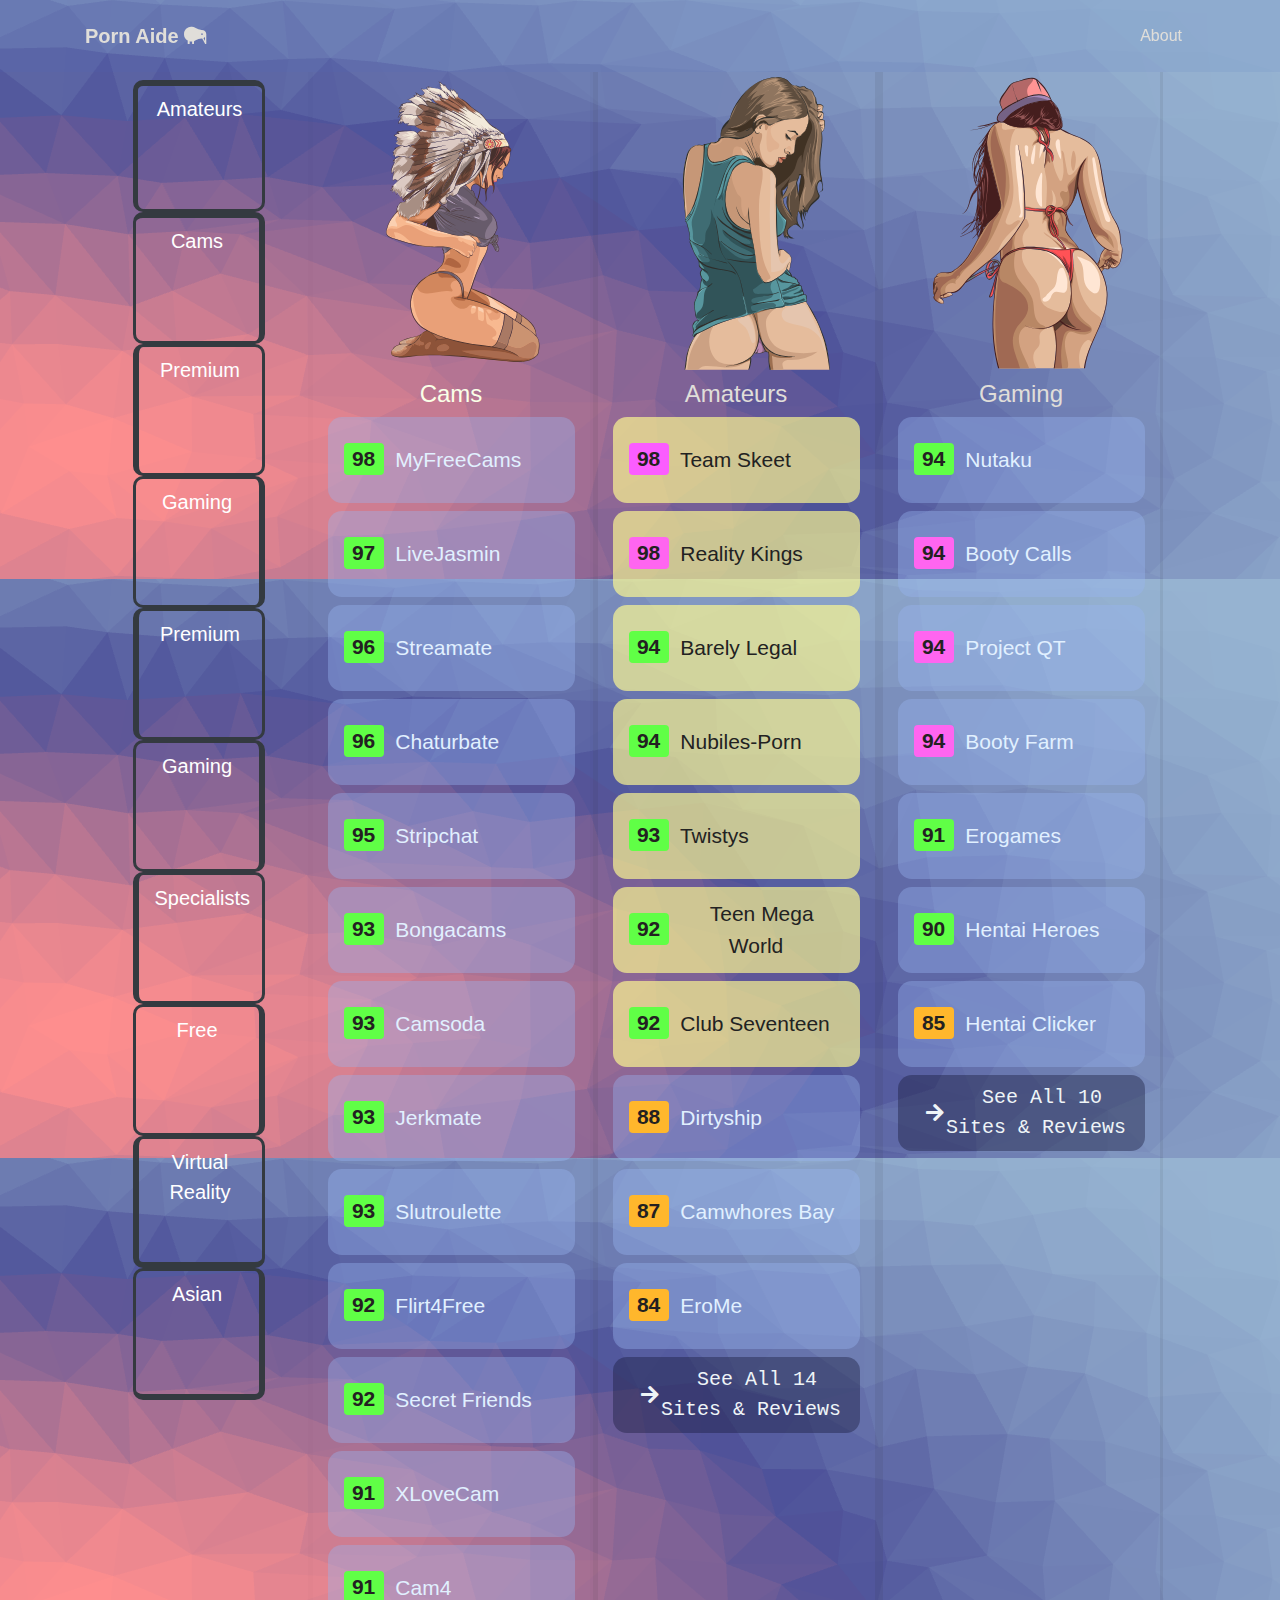
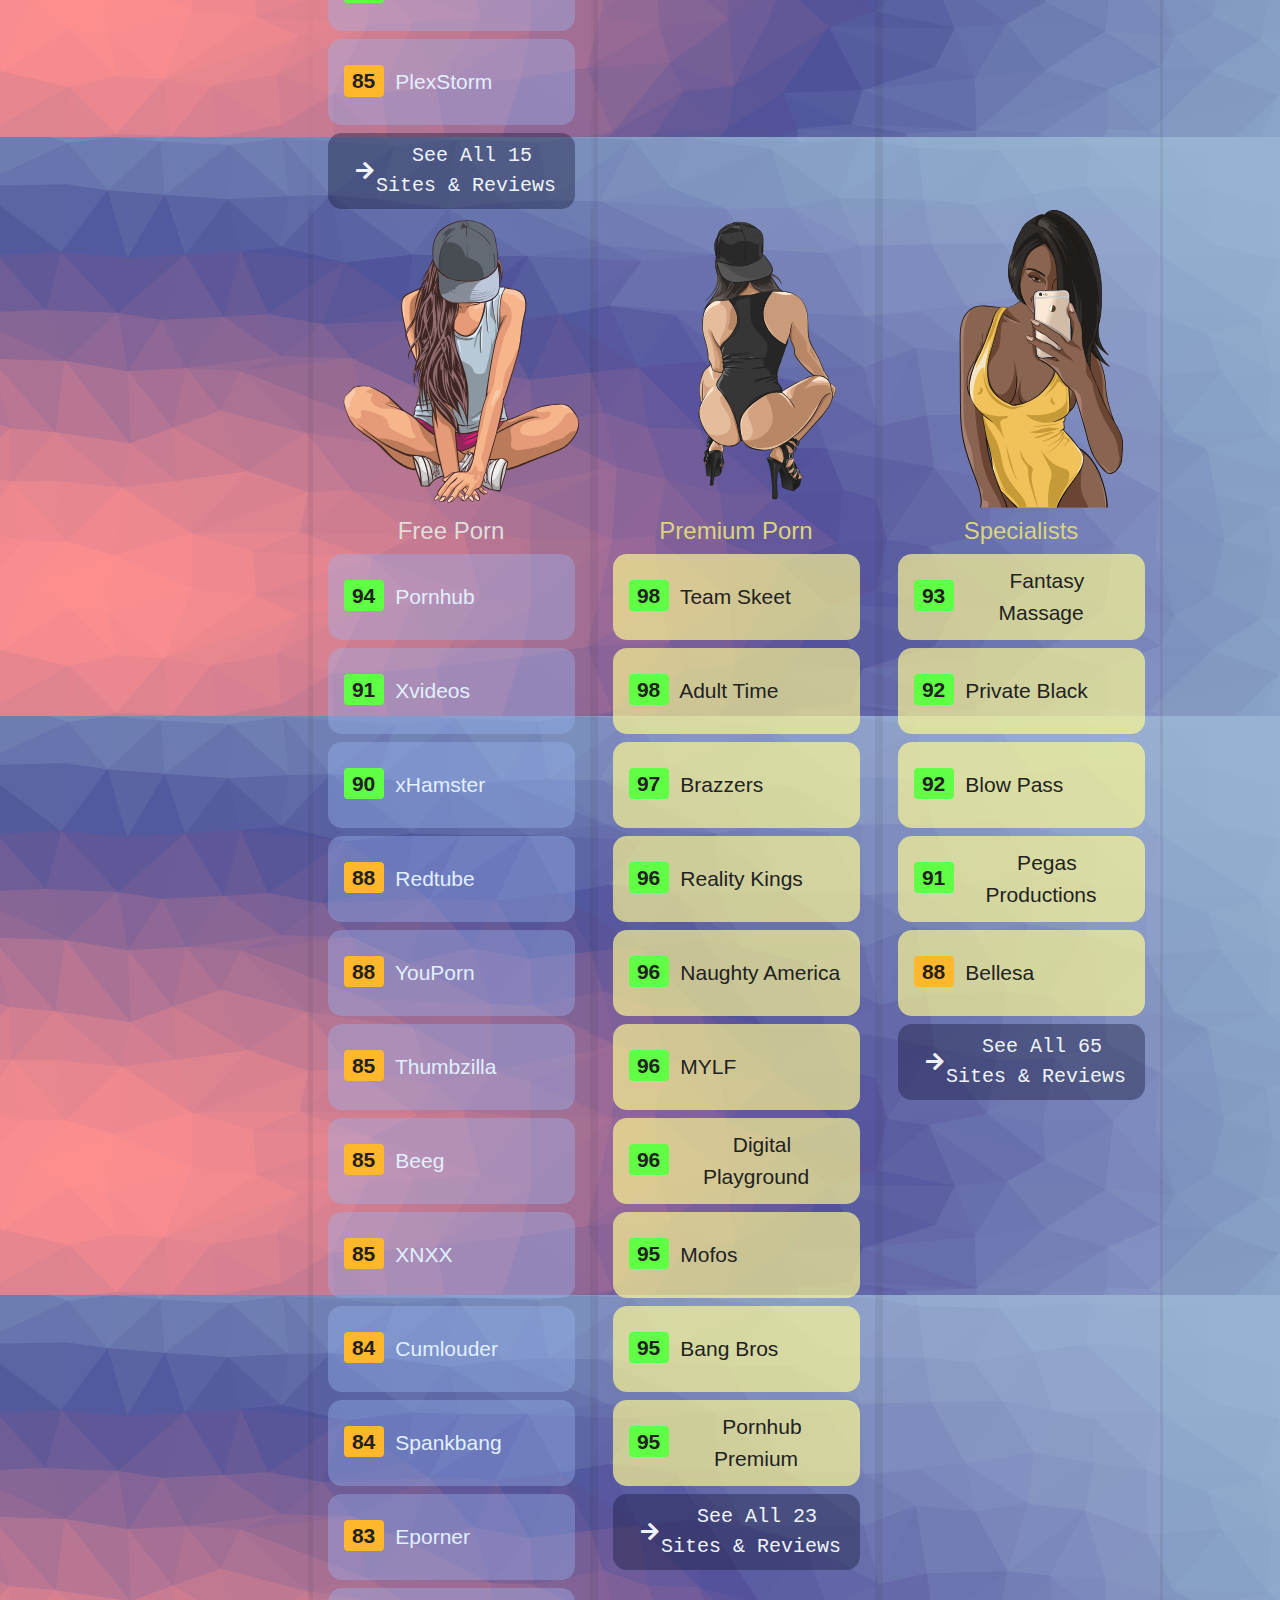
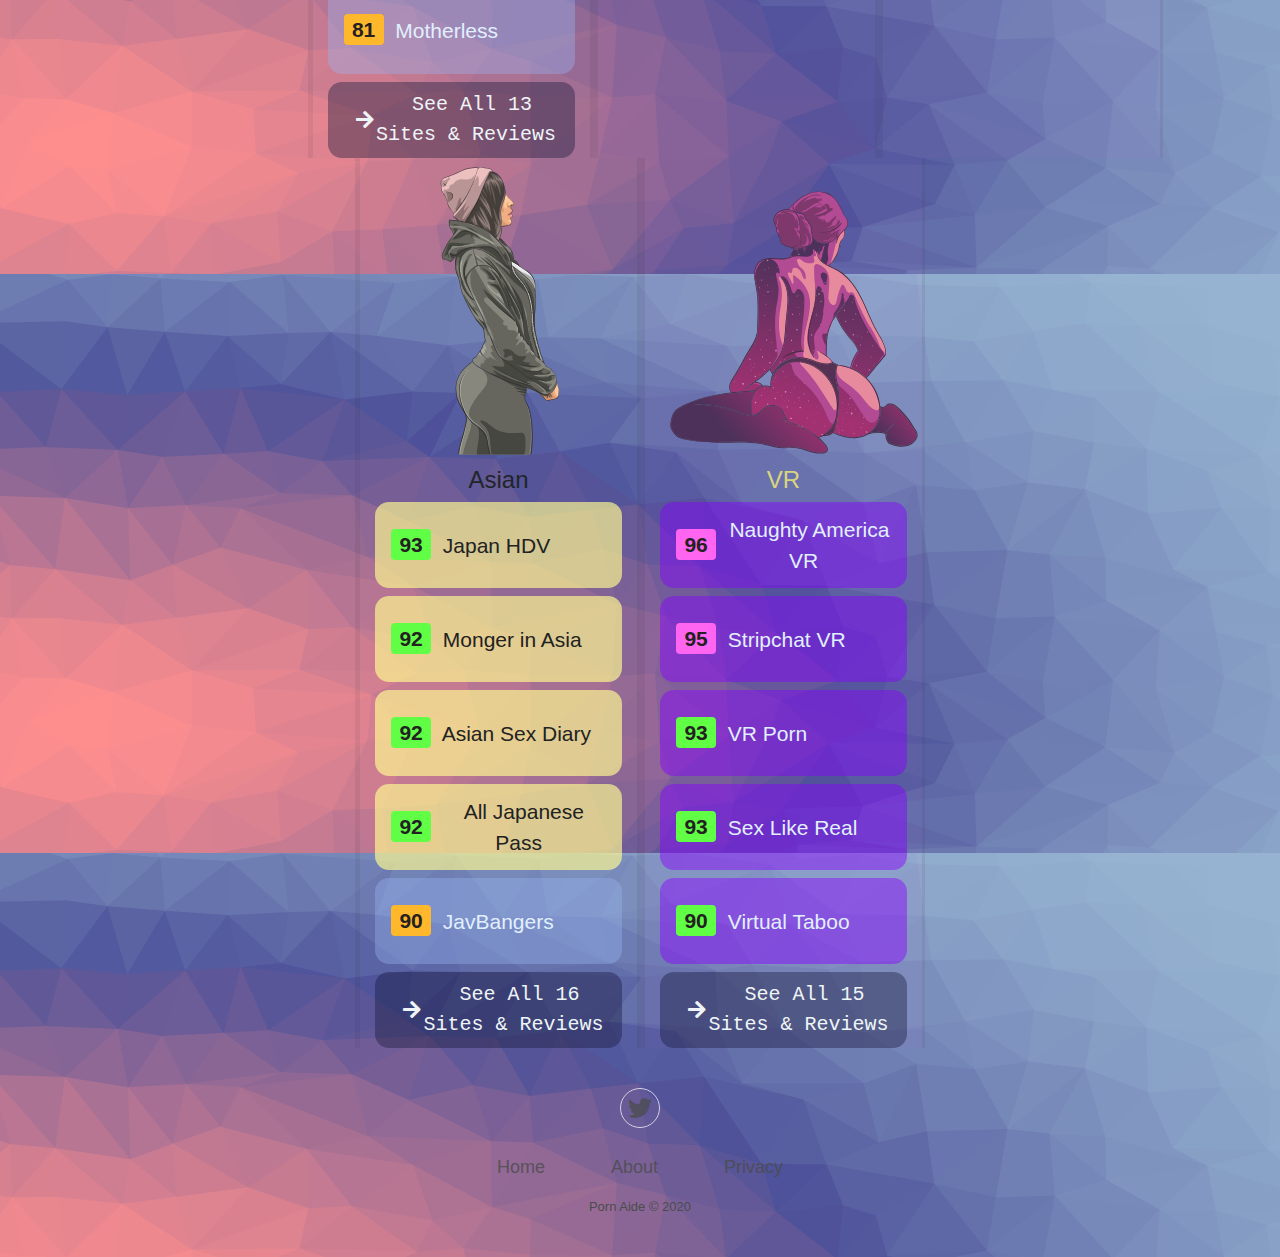
<file: index.html>
<!DOCTYPE html>
<html>

<head>
    <meta charset="utf-8">
    <meta name="viewport" content="width=device-width, initial-scale=1.0, shrink-to-fit=no">
    <title>Porn Aide || A girl recommends porn</title>
    <meta name="description" content="Porn Aide reviews and scores porn plus other erotic trends.">
    <link rel="icon" type="image/png" sizes="16x16" href="assets/img/favicon-16x16.png">
    <link rel="icon" type="image/png" sizes="32x32" href="assets/img/favicon-32x32.png">
    <link rel="icon" type="image/png" sizes="180x180" href="assets/img/apple-touch-icon.png">
    <link rel="icon" type="image/png" sizes="192x192" href="assets/img/android-chrome-192x192.png">
    <link rel="icon" type="image/png" sizes="512x512" href="assets/img/android-chrome-512x512.png">
    <link rel="stylesheet" href="https://cdnjs.cloudflare.com/ajax/libs/twitter-bootstrap/4.5.2/css/bootstrap.min.css">
    <link rel="stylesheet" href="https://use.fontawesome.com/releases/v5.12.0/css/all.css">
    <link rel="stylesheet" href="assets/css/styles.min.css">
    <link rel="stylesheet" href="https://cdnjs.cloudflare.com/ajax/libs/animate.css/3.5.2/animate.min.css">
</head>

<body style="background: url(&quot;assets/img/Trianglify.png&quot;);">
    <nav class="navbar navbar-light navbar-expand-md sticky-top navigation-clean-search" style="background: rgba(78,111,197,0.1);">
        <div class="container"><a class="navbar-brand" href="index.html" style="color: #e0ded9;">Porn Aide&nbsp;<i class="fas fa-kiwi-bird" style="color: #e0ded9;"></i></a><span></span><button data-toggle="collapse" class="navbar-toggler" data-target="#navcol-2"><span class="sr-only">Toggle navigation</span><span class="navbar-toggler-icon"></span></button>
            <div
                class="collapse navbar-collapse" id="navcol-2">
                <ul class="nav navbar-nav">
                    <li class="nav-item"></li>
                    <li class="nav-item"></li>
                    <li class="nav-item"></li>
                </ul>
                <form class="form-inline mr-auto" target="_self">
                    <div class="form-group"><label for="search-field"></label></div>
                </form><a class="btn btn-outline-link" role="button" style="color: #e0ded9;" href="about.html">About</a></div>
        </div>
    </nav>
    <div class="d-sm-flex">
        <div class="container">
            <div class="row row-cols-3 justify-content-center" style="padding: 0px;border-top-style: none;border-top-color: rgb(255,251,144);">
                <div class="col-10 col-sm-7 col-md-5 col-lg-4 col-xl-2 offset-0 offset-sm-0 offset-xl-0 item">
                    <h4 class="d-flex justify-content-center" style="border-width: 2px;border-style: none;"></h4>
                    <div class="box" style="background-color: rgba(255,255,255,0);"><a class="btn btn-dark btn-lg" role="button" style="height: 132px;width: 132px;background: rgba(20,133,238,0);border-radius: 10px;border-width: 3px;border-top-width: 6px;border-left-width: 5px;" href="premium.html">Amateurs</a><a class="btn btn-dark btn-lg"
                            role="button" style="height: 132px;width: 132px;background: rgba(34,34,34,0);border-radius: 10px;border-width: 3px;border-top-width: 6px;border-right-width: 6px;" href="premium.html">Cams</a><a class="btn btn-dark btn-lg" role="button"
                            style="height: 132px;width: 132px;background: rgba(34,34,34,0);border-radius: 10px;border-width: 3px;border-left-width: 6px;" href="premium.html">Premium</a><a class="btn btn-dark btn-lg" role="button" style="height: 132px;width: 132px;background: rgba(135,0,255,0);border-radius: 10px;border-width: 3px;border-right-width: 6px;"
                            href="gaming.html">Gaming</a><a class="btn btn-dark btn-lg" role="button" style="height: 132px;width: 132px;background: rgba(34,34,34,0);border-radius: 10px;border-width: 3px;border-left-width: 6px;" href="premium.html">Premium</a>
                        <a
                            class="btn btn-dark btn-lg" role="button" style="height: 132px;width: 132px;background: rgba(135,0,255,0);border-radius: 10px;border-width: 3px;border-right-width: 6px;" href="gaming.html">Gaming</a><a class="btn btn-dark btn-lg" role="button" style="height: 132px;width: 132px;background: rgba(135,0,255,0);border-radius: 10px;border-width: 3px;border-left-width: 6px;" href="specialists.html">Specialists</a><a class="btn btn-dark btn-lg"
                                role="button" style="height: 132px;width: 132px;background: rgba(20,133,238,0);border-radius: 10px;border-width: 3px;border-right-width: 6px;" href="free.html">Free</a><a class="btn btn-dark btn-lg" role="button" style="height: 132px;width: 132px;background: rgba(135,0,255,0);border-radius: 10px;border-width: 3px;border-bottom-width: 6px;border-left-width: 6px;"
                                href="asian.html">Virtual Reality</a><a class="btn btn-dark btn-lg" role="button" style="height: 132px;width: 132px;background: rgba(20,133,238,0);border-radius: 10px;border-width: 3px;border-right-width: 6px;border-bottom-width: 6px;"
                                href="asian.html">Asian</a></div>
                </div>
                <div class="col-10 col-sm-9 col-md-8 col-lg-4 col-xl-3 offset-lg-0" style="background-color: rgba(129,142,255,0);border-radius: 0px;border: 4px solid rgba(33,37,41,0.01) ;border-top-style: none;border-right-width: 3px;border-bottom-width: 2px;border-bottom-style: none;border-left-width: 5px;">
                    <h2 class="text-center"><img src="assets/img/Indian.svg"></h2>
                    <h4 class="d-flex justify-content-center" style="border-width: 2px;border-style: none;color: rgb(250,255,231);">Cams</h4><a class="btn btn-block btn-lg d-flex d-sm-flex justify-content-start align-items-center justify-content-sm-start align-items-sm-center justify-content-xl-start align-items-xl-center" role="button" href="https://rebrand.ly/Myfreecamsaide"
                        style="background: rgba(152,182,241,0.38);border-radius: 14px;height: 86px;font-size: 21px;color: rgb(225,240,255);border: 5px none rgba(152,182,241,0.78) ;"><span class="badge badge-primary" style="color: rgb(35,33,33);background: #60ff46;font-size: 21px;">98</span>&nbsp; MyFreeCams&nbsp;</a>
                    <a
                        class="btn btn-block btn-lg d-flex d-sm-flex justify-content-start align-items-center justify-content-sm-start align-items-sm-center justify-content-xl-start align-items-xl-center" role="button" href="//awptjmp.com/?siteId=jasmin&amp;categoryName=&amp;pageName=home&amp;performerName=&amp;prm[psid]=Pornaide&amp;prm[pstool]=205_1&amp;prm[psprogram]=revs&amp;prm[campaign_id]=&amp;subAffId={SUBAFFID}&amp;filters="
                        style="background: rgba(152,182,241,0.38);border-radius: 14px;height: 86px;font-size: 21px;color: rgb(225,240,255);border: 5px none rgba(152,182,241,0.78) ;"><span class="badge badge-primary" style="color: rgb(35,33,33);background: #60ff46;font-size: 21px;">97</span>&nbsp; LiveJasmin&nbsp;</a><a class="btn btn-block btn-lg d-flex d-sm-flex justify-content-start align-items-center justify-content-sm-start align-items-sm-center justify-content-xl-start align-items-xl-center"
                            role="button" href="https://streamate.com/landing/click/?AFNO=2-43467" style="background: rgba(152,182,241,0.38);border-radius: 14px;height: 86px;font-size: 21px;color: rgb(225,240,255);border: 5px none rgba(152,182,241,0.78) ;"><span class="badge badge-primary" style="color: rgb(35,33,33);background: #60ff46;font-size: 21px;">96</span>&nbsp; Streamate</a>
                        <a
                            class="btn btn-block btn-lg d-flex d-sm-flex justify-content-start align-items-center justify-content-sm-start align-items-sm-center justify-content-xl-start align-items-xl-center" role="button" href="https://rebrand.ly/Chaturbateaide"
                            style="background: rgba(152,182,241,0.38);border-radius: 14px;height: 86px;font-size: 21px;color: rgb(225,240,255);border: 5px none rgba(152,182,241,0.78) ;"><span class="badge badge-primary" style="color: rgb(35,33,33);background: #60ff46;font-size: 21px;">96</span>&nbsp; Chaturbate</a><a class="btn btn-block btn-lg d-flex d-sm-flex justify-content-start align-items-center justify-content-sm-start align-items-sm-center justify-content-xl-start align-items-xl-center"
                                role="button" href="https://rebrand.ly/StripChataide" style="background: rgba(152,182,241,0.38);border-radius: 14px;height: 86px;font-size: 21px;color: rgb(225,240,255);border: 5px none rgba(152,182,241,0.78) ;"><span class="badge badge-primary" style="color: rgb(35,33,33);background: #60ff46;font-size: 21px;">95</span>&nbsp; Stripchat</a>
                            <a
                                class="btn btn-block btn-lg d-flex d-sm-flex justify-content-start align-items-center justify-content-sm-start align-items-sm-center justify-content-xl-start align-items-xl-center" role="button" href="https://rebrand.ly/Bongacamsaide"
                                style="background: rgba(152,182,241,0.38);border-radius: 14px;height: 86px;font-size: 21px;color: rgb(225,240,255);border: 5px none rgba(152,182,241,0.78) ;"><span class="badge badge-primary" style="color: rgb(35,33,33);background: #60ff46;font-size: 21px;">93</span>&nbsp; Bongacams</a><a class="btn btn-block btn-lg d-flex d-sm-flex justify-content-start align-items-center justify-content-sm-start align-items-sm-center justify-content-xl-start align-items-xl-center"
                                    role="button" href="https://tour.camsoda.com/enter.php?id=pornaide&amp;type=REV&amp;t=1" style="background: rgba(152,182,241,0.38);border-radius: 14px;height: 86px;font-size: 21px;color: rgb(225,240,255);border: 5px none rgba(152,182,241,0.78) ;"><span class="badge badge-primary" style="color: rgb(35,33,33);background: #60ff46;font-size: 21px;">93</span>&nbsp; Camsoda</a>
                                <a
                                    class="btn btn-block btn-lg d-flex d-sm-flex justify-content-start align-items-center justify-content-sm-start align-items-sm-center justify-content-xl-start align-items-xl-center" role="button" href="https://rebrand.ly/Jerkmateaide"
                                    style="background: rgba(152,182,241,0.38);border-radius: 14px;height: 86px;font-size: 21px;color: rgb(225,240,255);border: 5px none rgba(152,182,241,0.78) ;"><span class="badge badge-primary" style="color: rgb(35,33,33);background: #60ff46;font-size: 21px;">93</span>&nbsp; Jerkmate</a><a class="btn btn-block btn-lg d-flex d-sm-flex justify-content-start align-items-center justify-content-sm-start align-items-sm-center justify-content-xl-start align-items-xl-center"
                                        role="button" href="https://rebrand.ly/Slutrouletteaide" style="background: rgba(152,182,241,0.38);border-radius: 14px;height: 86px;font-size: 21px;color: rgb(225,240,255);border: 5px none rgba(152,182,241,0.78) ;"><span class="badge badge-primary" style="color: rgb(35,33,33);background: #60ff46;font-size: 21px;">93</span>&nbsp; Slutroulette</a>
                                    <a
                                        class="btn btn-block btn-lg d-flex d-sm-flex justify-content-start align-items-center justify-content-sm-start align-items-sm-center justify-content-xl-start align-items-xl-center" role="button" href="https://www.flirt4free.com/rooms/?service=girls&amp;mp_code=dyvcn"
                                        style="background: rgba(152,182,241,0.38);border-radius: 14px;height: 86px;font-size: 21px;color: rgb(225,240,255);border: 5px none rgba(152,182,241,0.78) ;"><span class="badge badge-primary" style="color: rgb(35,33,33);background: #60ff46;font-size: 21px;">92</span>&nbsp; Flirt4Free</a><a class="btn btn-block btn-lg d-flex d-sm-flex justify-content-start align-items-center justify-content-sm-start align-items-sm-center justify-content-xl-start align-items-xl-center"
                                            role="button" href="https://pb-track.com/cc?c=whZUItEYuQiYuXvwhZRQQPWXudZQXoszZ" style="background: rgba(152,182,241,0.38);border-radius: 14px;height: 86px;font-size: 21px;color: rgb(225,240,255);border: 5px none rgba(152,182,241,0.78) ;"><span class="badge badge-primary" style="color: rgb(35,33,33);background: #60ff46;font-size: 21px;">92</span>&nbsp; Secret Friends</a>
                                        <a
                                            class="btn btn-block btn-lg d-flex d-sm-flex justify-content-start align-items-center justify-content-sm-start align-items-sm-center justify-content-xl-start align-items-xl-center" role="button" href="https://www.xlovecam.com/prm03/textlink?id_affilie=19311&amp;p=online"
                                            style="background: rgba(152,182,241,0.38);border-radius: 14px;height: 86px;font-size: 21px;color: rgb(225,240,255);border: 5px none rgba(152,182,241,0.78) ;"><span class="badge badge-primary" style="color: rgb(35,33,33);background: #60ff46;font-size: 21px;">91</span>&nbsp; XLoveCam</a><a class="btn btn-block btn-lg d-flex d-sm-flex justify-content-start align-items-center justify-content-sm-start align-items-sm-center justify-content-xl-start align-items-xl-center"
                                                role="button" href="https://rebrand.ly/Cam4aide" style="background: rgba(152,182,241,0.38);border-radius: 14px;height: 86px;font-size: 21px;color: rgb(225,240,255);border: 5px none rgba(152,182,241,0.78) ;"><span class="badge badge-primary" style="color: rgb(35,33,33);background: #60ff46;font-size: 21px;">91</span>&nbsp; Cam4</a>
                                            <a
                                                class="btn btn-block btn-lg d-flex d-sm-flex justify-content-start align-items-center justify-content-sm-start align-items-sm-center justify-content-xl-start align-items-xl-center" role="button" href="https://plexstorm.com/?a=dGXguq5xy4nO7WQp5VDzXJW8X9uajPrX"
                                                style="background: rgba(152,182,241,0.38);border-radius: 14px;height: 86px;font-size: 21px;color: rgb(225,240,255);border: 5px none rgba(152,182,241,0.78) ;"><span class="badge badge-primary" style="color: rgb(35,33,33);background: #ffb72c;font-size: 21px;">85</span>&nbsp; PlexStorm</a><a class="btn btn-block btn-lg text-monospace text-capitalize d-flex d-sm-flex justify-content-start align-items-center justify-content-sm-start align-items-sm-center justify-content-xl-start align-items-xl-center"
                                                    role="button" href="cams.html" style="color: #eef4f7;background: rgba(22,24,58,0.4);border-radius: 14px;border: 5px none rgba(0,0,0,0.2);">&nbsp; <i class="fas fa-arrow-right"></i>&nbsp;See all 15 sites &amp; reviews</a></div>
                <div
                    class="col-10 col-sm-9 col-md-8 col-lg-4 col-xl-3 offset-lg-0" style="background-color: rgba(129,142,255,0);border-radius: 0px;border: 4px solid rgba(33,37,41,0.08) ;border-top-style: none;border-right-width: 3px;border-bottom-width: 2px;border-bottom-style: none;border-left-width: 5px;">
                    <h2 class="text-center"><img src="assets/img/Fitness.svg"></h2>
                    <h4 class="d-flex justify-content-center" style="border-width: 2px;border-style: none;color: #e0ded9;">Amateurs</h4><a class="btn btn-block btn-lg d-flex d-sm-flex justify-content-start align-items-center justify-content-sm-start align-items-sm-center justify-content-xl-start align-items-xl-center" role="button" href="https://join.teamskeet.com/track/NDU4NDIuNy4xNS41MzQyLjAuMC4wLjAuMA"
                        style="background: rgba(255,250,145,0.67);border-radius: 14px;height: 86px;font-size: 21px;color: #222222;border: 5px none rgba(152,182,241,0.78);"><span class="badge badge-primary" style="color: rgb(35,33,33);background: #fb5dff;font-size: 21px;">98</span>&nbsp; Team Skeet</a>
                    <a
                        class="btn btn-block btn-lg d-flex d-sm-flex justify-content-start align-items-center justify-content-sm-start align-items-sm-center justify-content-xl-start align-items-xl-center" role="button" href="https://landing.rk.com/tgp1/?ats=eyJhIjozMDcyOTYsImMiOjU4OTkzMDc0LCJuIjoyMCwicyI6MzU4LCJlIjo4MDM0LCJwIjoyfQ=="
                        style="background: rgba(255,250,145,0.67);border-radius: 14px;height: 86px;font-size: 21px;color: #222222;border: 5px none rgba(152,182,241,0.78);"><span class="badge badge-primary" style="color: rgb(35,33,33);background: #ff65f0;font-size: 21px;">98</span>&nbsp; Reality Kings</a><a class="btn btn-block btn-lg d-flex d-sm-flex justify-content-start align-items-center justify-content-sm-start align-items-sm-center justify-content-xl-start align-items-xl-center"
                            role="button" href="http://secure.barelylegal.com/track/MzAwNDI2Mi4yMS40LjE2Mi4wLjAuMC4wLjA" style="background: rgba(255,250,145,0.67);border-radius: 14px;height: 86px;font-size: 21px;color: #222222;border: 5px none rgba(152,182,241,0.78);"><span class="badge badge-primary" style="color: rgb(35,33,33);background: #60ff46;font-size: 21px;">94</span>&nbsp; Barely Legal</a>
                        <a
                            class="btn btn-block btn-lg d-flex d-sm-flex justify-content-start align-items-center justify-content-sm-start align-items-sm-center justify-content-xl-start align-items-xl-center" role="button" href="https://nubiles-porn.com/?coupon=66648&amp;c=Pornaide"
                            style="background: rgba(255,250,145,0.67);border-radius: 14px;height: 86px;font-size: 21px;color: #222222;border: 5px none rgba(152,182,241,0.78);"><span class="badge badge-primary" style="color: rgb(35,33,33);background: #60ff46;font-size: 21px;">94</span>&nbsp; Nubiles-Porn</a><a class="btn btn-block btn-lg d-flex d-sm-flex justify-content-start align-items-center justify-content-sm-start align-items-sm-center justify-content-xl-start align-items-xl-center"
                                role="button" href="https://landing.twistysnetwork.com?ats=eyJhIjozMDcyOTYsImMiOjU4OTkzMDc0LCJuIjoyLCJzIjo2MiwiZSI6ODk5OCwicCI6Mn0=" style="background: rgba(255,250,145,0.67);border-radius: 14px;height: 86px;font-size: 21px;color: #222222;border: 5px none rgba(152,182,241,0.78);"><span class="badge badge-primary" style="color: rgb(35,33,33);background: #60ff46;font-size: 21px;">93</span>&nbsp; Twistys</a>
                            <a
                                class="btn btn-block btn-lg d-flex d-sm-flex justify-content-start align-items-center justify-content-sm-start align-items-sm-center justify-content-xl-start align-items-xl-center" role="button" href="https://teenmegaworld.net/?nats=MzAxNDQ3LjUuMS41Ny4wLjAuMC4wLjA&amp;switched=1&amp;strack=0"
                                style="background: rgba(255,250,145,0.67);border-radius: 14px;height: 86px;font-size: 21px;color: #222222;border: 5px none rgba(152,182,241,0.78);"><span class="badge badge-primary" style="color: rgb(35,33,33);background: #60ff46;font-size: 21px;">92</span>&nbsp; Teen Mega World</a><a class="btn btn-block btn-lg d-flex d-sm-flex justify-content-start align-items-center justify-content-sm-start align-items-sm-center justify-content-xl-start align-items-xl-center"
                                    role="button" href="https://pb-track.com/cc?c=whZUItEYuQiYuXvwhZRQQPWXudZWYXoszZ" style="background: rgba(255,250,145,0.67);border-radius: 14px;height: 86px;font-size: 21px;color: #222222;border: 5px none rgba(152,182,241,0.78);"><span class="badge badge-primary" style="color: rgb(35,33,33);background: #60ff46;font-size: 21px;">92</span>&nbsp; Club Seventeen</a>
                                <a
                                    class="btn btn-block btn-lg d-flex d-sm-flex justify-content-start align-items-center justify-content-sm-start align-items-sm-center justify-content-xl-start align-items-xl-center" role="button" href="https://dirtyship.com/"
                                    style="background: rgba(152,182,241,0.38);border-radius: 14px;height: 86px;font-size: 21px;color: rgb(225,240,255);border: 5px none rgba(152,182,241,0.78) ;"><span class="badge badge-primary" style="color: rgb(35,33,33);background: #ffb72c;font-size: 21px;">88</span>&nbsp; Dirtyship</a><a class="btn btn-block btn-lg d-flex d-sm-flex justify-content-start align-items-center justify-content-sm-start align-items-sm-center justify-content-xl-start align-items-xl-center"
                                        role="button" href="https://www.camwhoresbay.com/" style="background: rgba(152,182,241,0.38);border-radius: 14px;height: 86px;font-size: 21px;color: rgb(225,240,255);border: 5px none rgba(152,182,241,0.78) ;"><span class="badge badge-primary" style="color: rgb(35,33,33);background: #ffb72c;font-size: 21px;">87</span>&nbsp; Camwhores Bay</a>
                                    <a
                                        class="btn btn-block btn-lg d-flex d-sm-flex justify-content-start align-items-center justify-content-sm-start align-items-sm-center justify-content-xl-start align-items-xl-center" role="button" href="https://www.erome.com/"
                                        style="background: rgba(152,182,241,0.38);border-radius: 14px;height: 86px;font-size: 21px;color: rgb(225,240,255);border: 5px none rgba(152,182,241,0.78) ;"><span class="badge badge-primary" style="color: rgb(35,33,33);background: #ffb72c;font-size: 21px;">84</span>&nbsp; EroMe</a><a class="btn btn-block btn-lg text-monospace text-capitalize d-flex d-sm-flex justify-content-start align-items-center justify-content-sm-start align-items-sm-center justify-content-xl-start align-items-xl-center"
                                            role="button" href="amateurs.html" style="color: #eef4f7;background: rgba(22,24,58,0.4);border-radius: 14px;border: 5px none rgba(0,0,0,0.2);">&nbsp; <i class="fas fa-arrow-right"></i>&nbsp;See all 14 sites &amp; reviews</a></div>
            <div
                class="col-10 col-sm-9 col-md-8 col-lg-4 col-xl-3 offset-lg-0" style="background-color: rgba(129,142,255,0);border-radius: 0px;border: 4px solid rgba(33,37,41,0.08);border-top-style: none;border-right-width: 3px;border-bottom-width: 2px;border-bottom-style: none;border-left-width: 5px;">
                <h2 class="text-center"><img src="assets/img/Beachie.svg"></h2>
                <h4 class="d-flex justify-content-center" style="border-width: 2px;border-style: none;color: #e0ded9;">Gaming</h4><a class="btn btn-block btn-lg d-flex d-sm-flex justify-content-start align-items-center justify-content-sm-start align-items-sm-center justify-content-xl-start align-items-xl-center" role="button" href="https://rebrand.ly/PornaideNutaku"
                    style="background: rgba(152,182,241,0.38);border-radius: 14px;height: 86px;font-size: 21px;color: rgb(225,240,255);border: 5px none rgba(152,182,241,0.78);"><span class="badge badge-primary" style="color: rgb(35,33,33);background: #60ff46;font-size: 21px;">94</span>&nbsp; Nutaku</a>
                <a
                    class="btn btn-block btn-lg d-flex d-sm-flex justify-content-start align-items-center justify-content-sm-start align-items-sm-center justify-content-xl-start align-items-xl-center" role="button" href="https://rebrand.ly/Bootycalls" style="background: rgba(152,182,241,0.38);border-radius: 14px;height: 86px;font-size: 21px;color: rgb(225,240,255);border: 5px none rgba(152,182,241,0.78);"><span class="badge badge-primary" style="color: rgb(35,33,33);background: #ff65f0;font-size: 21px;">94</span>&nbsp; Booty Calls</a><a class="btn btn-block btn-lg d-flex d-sm-flex justify-content-start align-items-center justify-content-sm-start align-items-sm-center justify-content-xl-start align-items-xl-center"
                        role="button" href="https://rebrand.ly/ProjectQT" style="background: rgba(152,182,241,0.38);border-radius: 14px;height: 86px;font-size: 21px;color: rgb(225,240,255);border: 5px none rgba(152,182,241,0.78);"><span class="badge badge-primary" style="color: rgb(35,33,33);background: #ff65f0;font-size: 21px;">94</span>&nbsp; Project QT</a>
                    <a
                        class="btn btn-block btn-lg d-flex d-sm-flex justify-content-start align-items-center justify-content-sm-start align-items-sm-center justify-content-xl-start align-items-xl-center" role="button" href="https://rebrand.ly/BootyFarm"
                        style="background: rgba(152,182,241,0.38);border-radius: 14px;height: 86px;font-size: 21px;color: rgb(225,240,255);border: 5px none rgba(152,182,241,0.78);"><span class="badge badge-primary" style="color: rgb(35,33,33);background: #ff65f0;font-size: 21px;">94</span>&nbsp; Booty Farm</a><a class="btn btn-block btn-lg d-flex d-sm-flex justify-content-start align-items-center justify-content-sm-start align-items-sm-center justify-content-xl-start align-items-xl-center"
                            role="button" href="https://t.erogames.com/track/MjkxLjguOC44LjAuMC4wLjAuMC4wLjAuMA" style="background: rgba(152,182,241,0.38);border-radius: 14px;height: 86px;font-size: 21px;color: rgb(225,240,255);border: 5px none rgba(152,182,241,0.78) ;"><span class="badge badge-primary" style="color: rgb(35,33,33);background: #60ff46;font-size: 21px;">91</span>&nbsp; Erogames&nbsp;</a>
                        <a
                            class="btn btn-block btn-lg d-flex d-sm-flex justify-content-start align-items-center justify-content-sm-start align-items-sm-center justify-content-xl-start align-items-xl-center" role="button" href="https://tm-offers.gamingadult.com/?offer=47&amp;uid=0d306c1f-5280-4aa3-9115-00668d0c7cf7&amp;lp=318"
                            style="background: rgba(152,182,241,0.38);border-radius: 14px;height: 86px;font-size: 21px;color: rgb(225,240,255);border: 5px none rgba(152,182,241,0.78) ;"><span class="badge badge-primary" style="color: rgb(35,33,33);background: #60ff46;font-size: 21px;">90</span>&nbsp; Hentai Heroes</a><a class="btn btn-block btn-lg d-flex d-sm-flex justify-content-start align-items-center justify-content-sm-start align-items-sm-center justify-content-xl-start align-items-xl-center"
                                role="button" href="https://tm-offers.gamingadult.com/?offer=173&amp;uid=0d306c1f-5280-4aa3-9115-00668d0c7cf7&amp;lp=387" style="background: rgba(152,182,241,0.38);border-radius: 14px;height: 86px;font-size: 21px;color: rgb(225,240,255);border: 5px none rgba(152,182,241,0.78) ;"><span class="badge badge-primary" style="color: rgb(35,33,33);background: #ffb72c;font-size: 21px;">85</span>&nbsp; Hentai Clicker</a>
                            <a
                                class="btn btn-block btn-lg text-monospace text-capitalize d-flex d-sm-flex justify-content-start align-items-center justify-content-sm-start align-items-sm-center justify-content-xl-start align-items-xl-center" role="button"
                                href="gaming.html" style="color: #eef4f7;background: rgba(22,24,58,0.4);border-radius: 14px;border: 5px none rgba(0,0,0,0.2);">&nbsp; <i class="fas fa-arrow-right"></i>&nbsp;See all 10 sites &amp; reviews</a>
        </div>
        <div class="col-10 col-sm-9 col-md-8 col-lg-4 col-xl-3 offset-lg-0 offset-xl-2" style="background-color: rgba(129,142,255,0);border-radius: 0px;border: 4px solid rgba(33,37,41,0.08) ;border-top-style: none;border-right-width: 3px;border-bottom-width: 2px;border-bottom-style: none;border-left-width: 5px;">
            <h2 class="text-center"><img src="assets/img/Girl.svg"></h2>
            <h4 class="d-flex justify-content-center" style="border-width: 2px;border-style: none;color: #e0ded9;">Free Porn</h4><a class="btn btn-block btn-lg d-flex d-sm-flex justify-content-start align-items-center justify-content-sm-start align-items-sm-center justify-content-xl-start align-items-xl-center" role="button" href="https://www.pornhub.com/"
                style="background: rgba(152,182,241,0.38);border-radius: 14px;height: 86px;font-size: 21px;color: rgb(225,240,255);border: 5px none rgba(152,182,241,0.78) ;"><span class="badge badge-primary" style="color: rgb(35,33,33);background: #60ff46;font-size: 21px;">94</span>&nbsp; Pornhub</a>
            <a
                class="btn btn-block btn-lg d-flex d-sm-flex justify-content-start align-items-center justify-content-sm-start align-items-sm-center justify-content-xl-start align-items-xl-center" role="button" href="https://www.xvideos.com/" style="background: rgba(152,182,241,0.38);border-radius: 14px;height: 86px;font-size: 21px;color: rgb(225,240,255);border: 5px none rgba(152,182,241,0.78) ;"><span class="badge badge-primary" style="color: rgb(35,33,33);background: #60ff46;font-size: 21px;">91</span>&nbsp; Xvideos</a><a class="btn btn-block btn-lg d-flex d-sm-flex justify-content-start align-items-center justify-content-sm-start align-items-sm-center justify-content-xl-start align-items-xl-center"
                    role="button" href="https://xhamster.com/" style="background: rgba(152,182,241,0.38);border-radius: 14px;height: 86px;font-size: 21px;color: rgb(225,240,255);border: 5px none rgba(152,182,241,0.78) ;"><span class="badge badge-primary" style="color: rgb(35,33,33);background: #60ff46;font-size: 21px;">90</span>&nbsp; xHamster</a>
                <a
                    class="btn btn-block btn-lg d-flex d-sm-flex justify-content-start align-items-center justify-content-sm-start align-items-sm-center justify-content-xl-start align-items-xl-center" role="button" href="https://www.redtube.com/" style="background: rgba(152,182,241,0.38);border-radius: 14px;height: 86px;font-size: 21px;color: rgb(225,240,255);border: 5px none rgba(152,182,241,0.78) ;"><span class="badge badge-primary" style="color: rgb(35,33,33);background: #ffb72c;font-size: 21px;">88</span>&nbsp; Redtube</a><a class="btn btn-block btn-lg d-flex d-sm-flex justify-content-start align-items-center justify-content-sm-start align-items-sm-center justify-content-xl-start align-items-xl-center"
                        role="button" href="https://www.youporn.com/" style="background: rgba(152,182,241,0.38);border-radius: 14px;height: 86px;font-size: 21px;color: rgb(225,240,255);border: 5px none rgba(152,182,241,0.78) ;"><span class="badge badge-primary" style="color: rgb(35,33,33);background: #ffb72c;font-size: 21px;">88</span>&nbsp; YouPorn</a>
                    <a
                        class="btn btn-block btn-lg d-flex d-sm-flex justify-content-start align-items-center justify-content-sm-start align-items-sm-center justify-content-xl-start align-items-xl-center" role="button" href="https://www.thumbzilla.com/" style="background: rgba(152,182,241,0.38);border-radius: 14px;height: 86px;font-size: 21px;color: rgb(225,240,255);border: 5px none rgba(152,182,241,0.78) ;"><span class="badge badge-primary" style="color: rgb(35,33,33);background: #ffb72c;font-size: 21px;">85</span>&nbsp; Thumbzilla</a><a class="btn btn-block btn-lg d-flex d-sm-flex justify-content-start align-items-center justify-content-sm-start align-items-sm-center justify-content-xl-start align-items-xl-center"
                            role="button" href="https://beeg.com/" style="background: rgba(152,182,241,0.38);border-radius: 14px;height: 86px;font-size: 21px;color: rgb(225,240,255);border: 5px none rgba(152,182,241,0.78) ;"><span class="badge badge-primary" style="color: rgb(35,33,33);background: #ffb72c;font-size: 21px;">85</span>&nbsp; Beeg</a>
                        <a
                            class="btn btn-block btn-lg d-flex d-sm-flex justify-content-start align-items-center justify-content-sm-start align-items-sm-center justify-content-xl-start align-items-xl-center" role="button" href="https://www.xnxx.com/" style="background: rgba(152,182,241,0.38);border-radius: 14px;height: 86px;font-size: 21px;color: rgb(225,240,255);border: 5px none rgba(152,182,241,0.78) ;"><span class="badge badge-primary" style="color: rgb(35,33,33);background: #ffb72c;font-size: 21px;">85</span>&nbsp; XNXX</a><a class="btn btn-block btn-lg d-flex d-sm-flex justify-content-start align-items-center justify-content-sm-start align-items-sm-center justify-content-xl-start align-items-xl-center"
                                role="button" href="https://www.cumlouder.com/" style="background: rgba(152,182,241,0.38);border-radius: 14px;height: 86px;font-size: 21px;color: rgb(225,240,255);border: 5px none rgba(152,182,241,0.78) ;"><span class="badge badge-primary" style="color: rgb(35,33,33);background: #ffb72c;font-size: 21px;">84</span>&nbsp; Cumlouder</a>
                            <a
                                class="btn btn-block btn-lg d-flex d-sm-flex justify-content-start align-items-center justify-content-sm-start align-items-sm-center justify-content-xl-start align-items-xl-center" role="button" href="https://spankbang.com/"
                                style="background: rgba(152,182,241,0.38);border-radius: 14px;height: 86px;font-size: 21px;color: rgb(225,240,255);border: 5px none rgba(152,182,241,0.78) ;"><span class="badge badge-primary" style="color: rgb(35,33,33);background: #ffb72c;font-size: 21px;">84</span>&nbsp; Spankbang</a><a class="btn btn-block btn-lg d-flex d-sm-flex justify-content-start align-items-center justify-content-sm-start align-items-sm-center justify-content-xl-start align-items-xl-center"
                                    role="button" href="https://www.eporner.com/" style="background: rgba(152,182,241,0.38);border-radius: 14px;height: 86px;font-size: 21px;color: rgb(225,240,255);border: 5px none rgba(152,182,241,0.78) ;"><span class="badge badge-primary" style="color: rgb(35,33,33);background: #ffb72c;font-size: 21px;">83</span>&nbsp; Eporner</a>
                                <a
                                    class="btn btn-block btn-lg d-flex d-sm-flex justify-content-start align-items-center justify-content-sm-start align-items-sm-center justify-content-xl-start align-items-xl-center" role="button" href="https://motherless.com/"
                                    style="background: rgba(152,182,241,0.38);border-radius: 14px;height: 86px;font-size: 21px;color: rgb(225,240,255);border: 5px none rgba(152,182,241,0.78) ;"><span class="badge badge-primary" style="color: rgb(35,33,33);background: #ffb72c;font-size: 21px;">81</span>&nbsp; Motherless</a><a class="btn btn-block btn-lg text-monospace text-capitalize d-flex d-sm-flex justify-content-start align-items-center justify-content-sm-start align-items-sm-center justify-content-xl-start align-items-xl-center"
                                        role="button" href="free.html" style="color: #eef4f7;background: rgba(22,24,58,0.4);border-radius: 14px;border: 5px none rgba(0,0,0,0.2);">&nbsp; <i class="fas fa-arrow-right"></i>&nbsp;See all 13 sites &amp; reviews</a></div>
        <div
            class="col-10 col-sm-9 col-md-8 col-lg-4 col-xl-3 offset-lg-0" style="background-color: rgba(241,84,255,0.03);border-radius: 0px;border: 4px solid rgba(33,37,41,0.08);border-top-style: none;border-right-width: 3px;border-bottom-width: 2px;border-bottom-style: none;border-left-width: 5px;">
            <h2 class="text-center"><img src="assets/img/Swag.svg"></h2>
            <h4 class="d-flex justify-content-center" style="border-width: 2px;border-style: none;color: rgb(217,213,125);">Premium Porn</h4><a class="btn btn-block btn-lg d-flex d-sm-flex justify-content-start align-items-center justify-content-sm-start align-items-sm-center justify-content-xl-start align-items-xl-center" role="button" href="https://join.teamskeet.com/track/NDU4NDIuNy4xNS41MzQyLjAuMC4wLjAuMA"
                style="background: rgba(255,250,145,0.67);border-radius: 14px;height: 86px;font-size: 21px;color: #222222;border: 5px none rgba(152,182,241,0.78);"><span class="badge badge-primary" style="color: rgb(35,33,33);background: #60ff46;font-size: 21px;">98</span>&nbsp; Team Skeet</a>
            <a
                class="btn btn-block btn-lg d-flex d-sm-flex justify-content-start align-items-center justify-content-sm-start align-items-sm-center justify-content-xl-start align-items-xl-center" role="button" href="https://rebrand.ly/AdultTime" style="background: rgba(255,250,145,0.67);border-radius: 14px;height: 86px;font-size: 21px;color: #222222;border: 5px none rgba(152,182,241,0.78);"><span class="badge badge-primary" style="color: rgb(35,33,33);background: #60ff46;font-size: 21px;">98</span>&nbsp; Adult Time</a><a class="btn btn-block btn-lg d-flex d-sm-flex justify-content-start align-items-center justify-content-sm-start align-items-sm-center justify-content-xl-start align-items-xl-center"
                    role="button" href="https://rebrand.ly/BrazzersAide" style="background: rgba(255,250,145,0.67);border-radius: 14px;height: 86px;font-size: 21px;color: #222222;border: 5px none rgba(152,182,241,0.78);"><span class="badge badge-primary" style="color: rgb(35,33,33);background: #60ff46;font-size: 21px;">97</span>&nbsp; Brazzers</a>
                <a
                    class="btn btn-block btn-lg d-flex d-sm-flex justify-content-start align-items-center justify-content-sm-start align-items-sm-center justify-content-xl-start align-items-xl-center" role="button" href="https://landing.rk.com/tgp1/?ats=eyJhIjozMDcyOTYsImMiOjU5MDYzMDc1LCJuIjoyMCwicyI6MzU4LCJlIjo4MDM0LCJwIjoyfQ=="
                    style="background: rgba(255,250,145,0.67);border-radius: 14px;height: 86px;font-size: 21px;color: #222222;border: 5px none rgba(152,182,241,0.78);"><span class="badge badge-primary" style="color: rgb(35,33,33);background: #60ff46;font-size: 21px;">96</span>&nbsp; Reality Kings</a><a class="btn btn-block btn-lg d-flex d-sm-flex justify-content-start align-items-center justify-content-sm-start align-items-sm-center justify-content-xl-start align-items-xl-center"
                        role="button" href="https://natour.naughtyamerica.com/track/MTIxODMxLjEwMDM2LjguOC4wLjAuMC4wLjA" style="background: rgba(255,250,145,0.67);border-radius: 14px;height: 86px;font-size: 21px;color: #222222;border: 5px none rgba(152,182,241,0.78);"><span class="badge badge-primary" style="color: rgb(35,33,33);background: #60ff46;font-size: 21px;">96</span>&nbsp; Naughty America</a>
                    <a
                        class="btn btn-block btn-lg d-flex d-sm-flex justify-content-start align-items-center justify-content-sm-start align-items-sm-center justify-content-xl-start align-items-xl-center" role="button" href="https://join.mylf.com/track/NDczMjEuOS4xLjk2LjAuMC4wLjAuMA"
                        style="background: rgba(255,250,145,0.67);border-radius: 14px;height: 86px;font-size: 21px;color: #222222;border: 5px none rgba(152,182,241,0.78);"><span class="badge badge-primary" style="color: rgb(35,33,33);background: #60ff46;font-size: 21px;">96</span>&nbsp; MYLF</a><a class="btn btn-block btn-lg d-flex d-sm-flex justify-content-start align-items-center justify-content-sm-start align-items-sm-center justify-content-xl-start align-items-xl-center"
                            role="button" href="https://landing.digitalplaygroundnetwork.com/?ats=eyJhIjozMDcyOTYsImMiOjU5MDYzMDc1LCJuIjoxNywicyI6NTM2LCJlIjo4OTQ2LCJwIjoyfQ==" style="background: rgba(255,250,145,0.67);border-radius: 14px;height: 86px;font-size: 21px;color: #222222;border: 5px none rgba(152,182,241,0.78);"><span class="badge badge-primary" style="color: rgb(35,33,33);background: #60ff46;font-size: 21px;">96</span>&nbsp; Digital Playground</a>
                        <a
                            class="btn btn-block btn-lg d-flex d-sm-flex justify-content-start align-items-center justify-content-sm-start align-items-sm-center justify-content-xl-start align-items-xl-center" role="button" href="https://landing.mofosnetwork.com/?ats=eyJhIjozMDcyOTYsImMiOjU5MDYzMDc1LCJuIjoxNSwicyI6MTc2LCJlIjo4OTQzLCJwIjoyfQ=="
                            style="background: rgba(255,250,145,0.67);border-radius: 14px;height: 86px;font-size: 21px;color: #222222;border: 5px none rgba(152,182,241,0.78);"><span class="badge badge-primary" style="color: rgb(35,33,33);background: #60ff46;font-size: 21px;">95</span>&nbsp; Mofos</a><a class="btn btn-block btn-lg d-flex d-sm-flex justify-content-start align-items-center justify-content-sm-start align-items-sm-center justify-content-xl-start align-items-xl-center"
                                role="button" href="http://mobile.bangbrosnetwork.com/t1/pps=pornaide" style="background: rgba(255,250,145,0.67);border-radius: 14px;height: 86px;font-size: 21px;color: #222222;border: 5px none rgba(152,182,241,0.78);"><span class="badge badge-primary" style="color: rgb(35,33,33);background: #60ff46;font-size: 21px;">95</span>&nbsp; Bang Bros</a>
                            <a
                                class="btn btn-block btn-lg d-flex d-sm-flex justify-content-start align-items-center justify-content-sm-start align-items-sm-center justify-content-xl-start align-items-xl-center" role="button" href="https://www.pornhubpremium.com/premium_signup?join=41&amp;ats=eyJhIjozMDcyOTYsImMiOjU5MDYzMDc1LCJuIjozLCJzIjoyLCJlIjo4MDE3LCJwIjoyfQ=="
                                style="background: rgba(255,250,145,0.67);border-radius: 14px;height: 86px;font-size: 21px;color: #222222;border: 5px none rgba(152,182,241,0.78);"><span class="badge badge-primary" style="color: rgb(35,33,33);background: #60ff46;font-size: 21px;">95</span>&nbsp; Pornhub Premium</a><a class="btn btn-block btn-lg text-monospace text-capitalize d-flex d-sm-flex justify-content-start align-items-center justify-content-sm-start align-items-sm-center justify-content-xl-start align-items-xl-center"
                                    role="button" href="premium.html" style="color: #eef4f7;background: rgba(22,24,58,0.4);border-radius: 14px;border: 5px none rgba(0,0,0,0.2) ;">&nbsp; <i class="fas fa-arrow-right"></i>&nbsp;See all 23 sites &amp; reviews</a></div>
    <div
        class="col-10 col-sm-9 col-md-8 col-lg-4 col-xl-3 offset-lg-0" style="background-color: rgba(241,84,255,0.03);border-radius: 0px;border: 4px solid rgba(33,37,41,0.08) ;border-top-style: none;border-right-width: 3px;border-bottom-width: 2px;border-bottom-style: none;border-left-width: 5px;">
        <h2 class="text-center"><img src="assets/img/Phone.svg"></h2>
        <h4 class="d-flex justify-content-center" style="border-width: 2px;border-style: none;color: rgb(217,213,125);">Specialists</h4><a class="btn btn-block btn-lg d-flex d-sm-flex justify-content-start align-items-center justify-content-sm-start align-items-sm-center justify-content-xl-start align-items-xl-center" role="button" href="https://rebrand.ly/FantasyMassage"
            style="background: rgba(255,250,145,0.67);border-radius: 14px;height: 86px;font-size: 21px;color: #222222;border: 5px none rgba(152,182,241,0.78);"><span class="badge badge-primary" style="color: rgb(35,33,33);background: #60ff46;font-size: 21px;">93</span>&nbsp; Fantasy Massage</a>
        <a
            class="btn btn-block btn-lg d-flex d-sm-flex justify-content-start align-items-center justify-content-sm-start align-items-sm-center justify-content-xl-start align-items-xl-center" role="button" href="https://enter.privateblack.com/track/MjQzNjkuNi4zOS41NzYuMC4wLjAuMC4w"
            style="background: rgba(255,250,145,0.67);border-radius: 14px;height: 86px;font-size: 21px;color: #222222;border: 5px none rgba(152,182,241,0.78);"><span class="badge badge-primary" style="color: rgb(35,33,33);background: #60ff46;font-size: 21px;">92</span>&nbsp; Private Black</a><a class="btn btn-block btn-lg d-flex d-sm-flex justify-content-start align-items-center justify-content-sm-start align-items-sm-center justify-content-xl-start align-items-xl-center"
                role="button" href="https://www.blazinglink.com/blowpass/go.php?pr=12&amp;su=1&amp;si=86&amp;pa=index&amp;ar=&amp;ad=275921" style="background: rgba(255,250,145,0.67);border-radius: 14px;height: 86px;font-size: 21px;color: #222222;border: 5px none rgba(152,182,241,0.78);"><span class="badge badge-primary" style="color: rgb(35,33,33);background: #60ff46;font-size: 21px;">92</span>&nbsp; Blow Pass</a>
            <a
                class="btn btn-block btn-lg d-flex d-sm-flex justify-content-start align-items-center justify-content-sm-start align-items-sm-center justify-content-xl-start align-items-xl-center" role="button" href="http://pegasproductions.nsecb.com/track/Nzg5LjEuNC44Ni4wLjAuMC4wLjA"
                style="background: rgba(255,250,145,0.67);border-radius: 14px;height: 86px;font-size: 21px;color: #222222;border: 5px none rgba(152,182,241,0.78);"><span class="badge badge-primary" style="color: rgb(35,33,33);background: #60ff46;font-size: 21px;">91</span>&nbsp; Pegas Productions</a><a class="btn btn-block btn-lg d-flex d-sm-flex justify-content-start align-items-center justify-content-sm-start align-items-sm-center justify-content-xl-start align-items-xl-center"
                    role="button" href="https://landing.bellesafilms.com/?ats=eyJhIjozMDcyOTYsImMiOjU5MDYzMDc1LCJuIjo2OSwicyI6NTcyLCJlIjo5MjYwLCJwIjoyfQ==" style="background: rgba(255,250,145,0.67);border-radius: 14px;height: 86px;font-size: 21px;color: #222222;border: 5px none rgba(152,182,241,0.78);"><span class="badge badge-primary" style="color: rgb(35,33,33);background: #ffb72c;font-size: 21px;">88</span>&nbsp; Bellesa</a>
                <a
                    class="btn btn-block btn-lg text-monospace text-capitalize d-flex d-sm-flex justify-content-start align-items-center justify-content-sm-start align-items-sm-center justify-content-xl-start align-items-xl-center" role="button" href="specialists.html"
                    style="color: #eef4f7;background: rgba(22,24,58,0.4);border-radius: 14px;border: 5px none rgba(0,0,0,0.2);">&nbsp; <i class="fas fa-arrow-right"></i>&nbsp;See all 65 sites &amp; reviews</a>
                    </div>
                    </div>
                    <div class="row row-cols-3 justify-content-center" style="padding: 0px;">
                        <div class="col-10 col-sm-9 col-md-8 col-lg-4 col-xl-3 offset-lg-0" style="background-color: rgba(129,142,255,0);border-radius: 0px;border: 4px solid rgba(33,37,41,0.08) ;border-top-style: none;border-right-width: 3px;border-bottom-width: 2px;border-bottom-style: none;border-left-width: 5px;">
                            <h2 class="text-center"><img src="assets/img/Asian.svg"></h2>
                            <h4 class="d-flex justify-content-center" style="border-width: 2px;border-style: none;">Asian</h4><a class="btn btn-block btn-lg d-flex d-sm-flex justify-content-start align-items-center justify-content-sm-start align-items-sm-center justify-content-xl-start align-items-xl-center" role="button" href="https://join.japanhdv.com/track/MzEwMjE6MjoxMA/"
                                style="background: rgba(255,250,145,0.67);border-radius: 14px;height: 86px;font-size: 21px;color: #222222;border: 5px none rgba(152,182,241,0.78);"><span class="badge badge-primary" style="color: rgb(35,33,33);background: #60ff46;font-size: 21px;">93</span>&nbsp; Japan HDV</a>
                            <a
                                class="btn btn-block btn-lg d-flex d-sm-flex justify-content-start align-items-center justify-content-sm-start align-items-sm-center justify-content-xl-start align-items-xl-center" role="button" href="https://join.mongerinasia.com/track/MzAwMDM4Ni4xLjI0LjQ0LjAuMC4wLjAuMA"
                                style="background: rgba(255,250,145,0.67);border-radius: 14px;height: 86px;font-size: 21px;color: #222222;border: 5px none rgba(152,182,241,0.78) ;"><span class="badge badge-primary" style="color: rgb(35,33,33);background: #60ff46;font-size: 21px;">92</span>&nbsp; Monger in Asia</a><a class="btn btn-block btn-lg d-flex d-sm-flex justify-content-start align-items-center justify-content-sm-start align-items-sm-center justify-content-xl-start align-items-xl-center"
                                    role="button" href="https://join.asiansexdiary.com/track/MzAwMTMwNy4xLjE2LjQ2LjAuMC4wLjAuMA" style="background: rgba(255,250,145,0.67);border-radius: 14px;height: 86px;font-size: 21px;color: #222222;border: 5px none rgba(152,182,241,0.78);"><span class="badge badge-primary" style="color: rgb(35,33,33);background: #60ff46;font-size: 21px;">92</span>&nbsp; Asian Sex Diary</a>
                                <a
                                    class="btn btn-block btn-lg d-flex d-sm-flex justify-content-start align-items-center justify-content-sm-start align-items-sm-center justify-content-xl-start align-items-xl-center" role="button" href="https://join.alljapanesepass.com/track/MTI1OTMuMjIuNy43LjAuMC4wLjAuMA"
                                    style="background: rgba(255,250,145,0.67);border-radius: 14px;height: 86px;font-size: 21px;color: #222222;border: 5px none rgba(152,182,241,0.78);"><span class="badge badge-primary" style="color: rgb(35,33,33);background: #60ff46;font-size: 21px;">92</span>&nbsp; All Japanese Pass</a><a class="btn btn-block btn-lg d-flex d-sm-flex justify-content-start align-items-center justify-content-sm-start align-items-sm-center justify-content-xl-start align-items-xl-center"
                                        role="button" href="https://www.javbangers.com/" style="background: rgba(152,182,241,0.38);border-radius: 14px;height: 86px;font-size: 21px;color: rgb(225,240,255);border: 5px none rgba(152,182,241,0.78) ;"><span class="badge badge-primary" style="color: rgb(35,33,33);background: #ffb72c;font-size: 21px;">90</span>&nbsp; JavBangers</a>
                                    <a
                                        class="btn btn-block btn-lg text-monospace text-capitalize d-flex d-sm-flex justify-content-start align-items-center justify-content-sm-start align-items-sm-center justify-content-xl-start align-items-xl-center" role="button"
                                        href="asian.html" style="color: #eef4f7;background: rgba(22,24,58,0.4);border-radius: 14px;border: 5px none rgba(0,0,0,0.2);">&nbsp; <i class="fas fa-arrow-right"></i>&nbsp;See all 16 sites &amp; reviews</a>
                        </div>
                        <div class="col-10 col-sm-9 col-md-8 col-lg-4 col-xl-3 offset-lg-0" style="background-color: rgba(241,84,255,0.03);border-radius: 0px;border: 4px solid rgba(33,37,41,0.08);border-top-style: none;border-right-width: 3px;border-bottom-width: 2px;border-bottom-style: none;border-left-width: 5px;">
                            <h2 class="text-center"><img src="assets/img/Space.svg"></h2>
                            <h4 class="d-flex justify-content-center" style="border-width: 2px;border-style: none;color: rgb(217,213,125);">VR</h4><a class="btn btn-block btn-lg d-flex d-sm-flex justify-content-start align-items-center justify-content-sm-start align-items-sm-center justify-content-xl-start align-items-xl-center" role="button" href="https://natour.naughtyamerica.com/track/MTIxODMxLjEwMDM2LjguMjkzLjAuMC4wLjAuMA"
                                style="background: rgba(135,0,255,0.45);border-radius: 14px;height: 86px;font-size: 21px;color: rgb(225,240,255);border: 5px none rgba(152,182,241,0.78);"><span class="badge badge-primary" style="color: rgb(35,33,33);background: #ff65f0;font-size: 21px;">96</span>&nbsp; Naughty America VR</a>
                            <a
                                class="btn btn-block btn-lg d-flex d-sm-flex justify-content-start align-items-center justify-content-sm-start align-items-sm-center justify-content-xl-start align-items-xl-center" role="button" href="https://rebrand.ly/StripChataide"
                                style="background: rgba(135,0,255,0.45);border-radius: 14px;height: 86px;font-size: 21px;color: rgb(225,240,255);border: 5px none rgba(152,182,241,0.78);"><span class="badge badge-primary" style="color: rgb(35,33,33);background: #ff65f0;font-size: 21px;">95</span>&nbsp; Stripchat VR</a><a class="btn btn-block btn-lg d-flex d-sm-flex justify-content-start align-items-center justify-content-sm-start align-items-sm-center justify-content-xl-start align-items-xl-center"
                                    role="button" href="https://vrporn.com/?a=1109378" style="background: rgba(135,0,255,0.45);border-radius: 14px;height: 86px;font-size: 21px;color: rgb(225,240,255);border: 5px none rgba(152,182,241,0.78);"><span class="badge badge-primary" style="color: rgb(35,33,33);background: #60ff46;font-size: 21px;">93</span>&nbsp; VR Porn</a>
                                <a
                                    class="btn btn-block btn-lg d-flex d-sm-flex justify-content-start align-items-center justify-content-sm-start align-items-sm-center justify-content-xl-start align-items-xl-center" role="button" href="https://www.sexlikereal.com/?a=5f637e659736fe419877eb72"
                                    style="background: rgba(135,0,255,0.45);border-radius: 14px;height: 86px;font-size: 21px;color: rgb(225,240,255);border: 5px none rgba(152,182,241,0.78);"><span class="badge badge-primary" style="color: rgb(35,33,33);background: #60ff46;font-size: 21px;">93</span>&nbsp; Sex Like Real</a><a class="btn btn-block btn-lg d-flex d-sm-flex justify-content-start align-items-center justify-content-sm-start align-items-sm-center justify-content-xl-start align-items-xl-center"
                                        role="button" href="https://join.virtualtaboo.com/track/MzM1LjEuMS4xLjAuMC4wLjAuMA" style="background: rgba(135,0,255,0.45);border-radius: 14px;height: 86px;font-size: 21px;color: rgb(225,240,255);border: 5px none rgba(152,182,241,0.78);"><span class="badge badge-primary" style="color: rgb(35,33,33);background: #60ff46;font-size: 21px;">90</span>&nbsp; Virtual Taboo</a>
                                    <a
                                        class="btn btn-block btn-lg text-monospace text-capitalize d-flex d-sm-flex justify-content-start align-items-center justify-content-sm-start align-items-sm-center justify-content-xl-start align-items-xl-center" role="button"
                                        href="vr.html" style="color: #eef4f7;background: rgba(22,24,58,0.4);border-radius: 14px;border: 5px none rgba(0,0,0,0.2);">&nbsp; <i class="fas fa-arrow-right"></i>&nbsp;See all 15 sites &amp; reviews</a>
                        </div>
                    </div>
                    </div>
                    </div>
                    <div class="footer-basic" style="background: rgba(255,255,255,0);">
                        <footer>
                            <div class="social"><a class="border-light" href="https://twitter.com/Pornaide"><i class="fab fa-twitter"></i></a></div>
                            <ul class="list-inline">
                                <li class="list-inline-item"><a href="index.html">Home</a></li>
                                <li class="list-inline-item"></li>
                                <li class="list-inline-item"><a href="about.html">About</a></li>
                                <li class="list-inline-item"></li>
                                <li class="list-inline-item"><a href="privacy.html">Privacy</a></li>
                            </ul>
                            <p class="copyright" style="color: rgb(75,76,77);">Porn Aide © 2020</p>
                        </footer>
                    </div>
                    <script src="https://cdnjs.cloudflare.com/ajax/libs/jquery/3.5.1/jquery.min.js"></script>
                    <script src="https://cdnjs.cloudflare.com/ajax/libs/twitter-bootstrap/4.5.2/js/bootstrap.bundle.min.js"></script>
                    <script src="assets/js/script.min.js"></script>
</body>

</html>
</file>
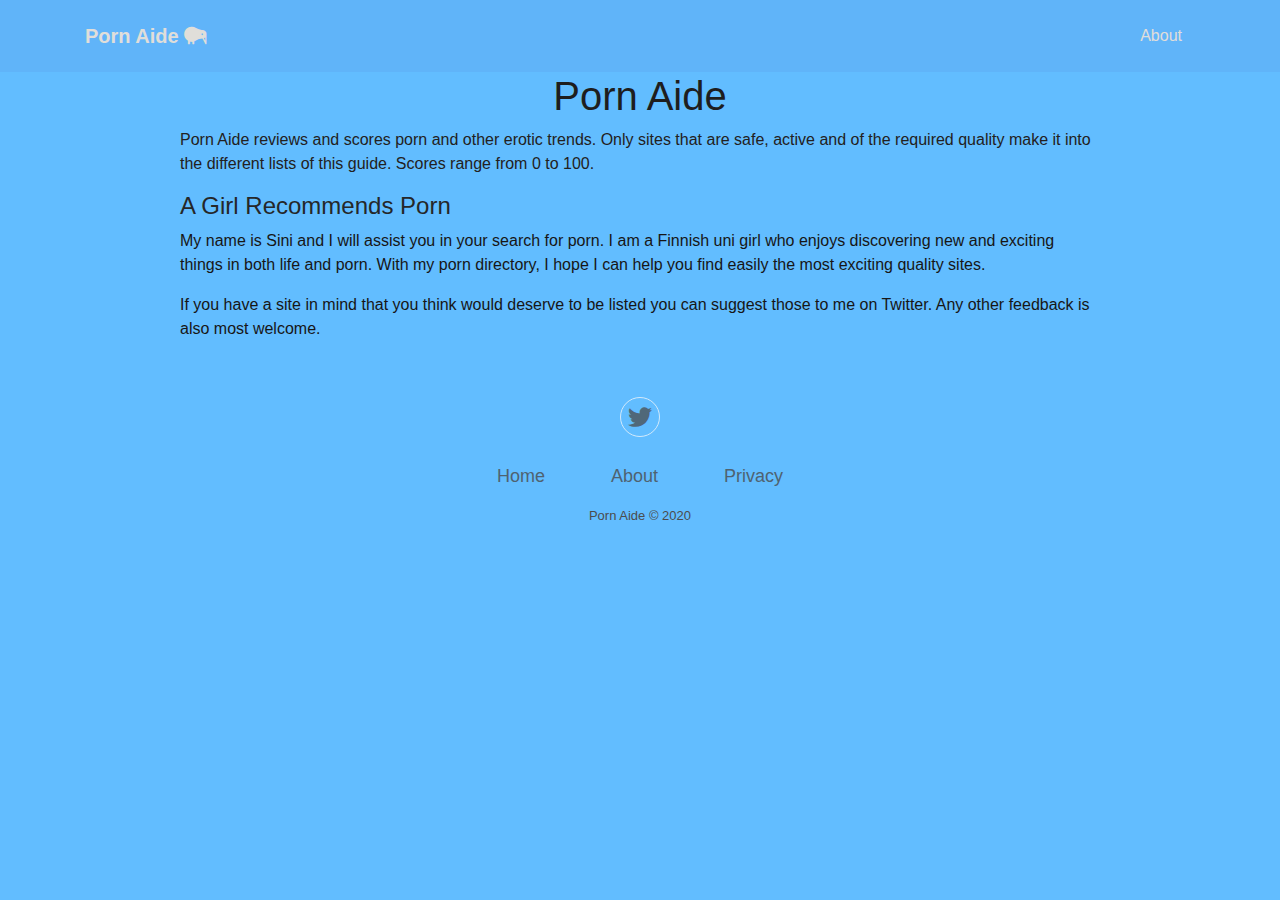
<file: about.html>
<!DOCTYPE html>
<html>

<head>
    <meta charset="utf-8">
    <meta name="viewport" content="width=device-width, initial-scale=1.0, shrink-to-fit=no">
    <title>Porn Aide || A girl recommends porn</title>
    <meta name="description" content="Porn Aide reviews and scores porn plus other erotic trends.">
    <link rel="icon" type="image/png" sizes="16x16" href="assets/img/favicon-16x16.png">
    <link rel="icon" type="image/png" sizes="32x32" href="assets/img/favicon-32x32.png">
    <link rel="icon" type="image/png" sizes="180x180" href="assets/img/apple-touch-icon.png">
    <link rel="icon" type="image/png" sizes="192x192" href="assets/img/android-chrome-192x192.png">
    <link rel="icon" type="image/png" sizes="512x512" href="assets/img/android-chrome-512x512.png">
    <link rel="stylesheet" href="https://cdnjs.cloudflare.com/ajax/libs/twitter-bootstrap/4.5.2/css/bootstrap.min.css">
    <link rel="stylesheet" href="https://use.fontawesome.com/releases/v5.12.0/css/all.css">
    <link rel="stylesheet" href="assets/css/styles.min.css">
    <link rel="stylesheet" href="https://cdnjs.cloudflare.com/ajax/libs/animate.css/3.5.2/animate.min.css">
</head>

<body style="background: #62bdff;">
    <nav class="navbar navbar-light navbar-expand-md sticky-top navigation-clean-search" style="background: rgba(78,111,197,0.1);">
        <div class="container"><a class="navbar-brand" href="index.html" style="color: #e0ded9;">Porn Aide&nbsp;<i class="fas fa-kiwi-bird" style="color: #e0ded9;"></i></a><span></span><button data-toggle="collapse" class="navbar-toggler" data-target="#navcol-2"><span class="sr-only">Toggle navigation</span><span class="navbar-toggler-icon"></span></button>
            <div
                class="collapse navbar-collapse" id="navcol-2">
                <ul class="nav navbar-nav">
                    <li class="nav-item"></li>
                    <li class="nav-item"></li>
                    <li class="nav-item"></li>
                </ul>
                <form class="form-inline mr-auto" target="_self">
                    <div class="form-group"><label for="search-field"></label></div>
                </form><a class="btn btn-outline-link" role="button" style="color: #e0ded9;" href="about.html">About</a></div>
        </div>
    </nav>
    <div style="color: rgb(189,209,228);background: #62bdff;">
        <div class="container">
            <div class="row">
                <div class="col-md-12 col-xl-10 offset-xl-1">
                    <h1 class="d-flex d-sm-flex d-xl-flex justify-content-center justify-content-sm-center justify-content-xl-center" style="color: rgb(30,30,30);">Porn Aide</h1>
                    <p style="color: rgb(34,33,33);">Porn Aide reviews and scores porn and other erotic trends. Only sites that are safe, active and of the required quality make it into the different lists of this guide. Scores range from 0 to 100.</p>
                    <h4 class="d-flex d-sm-flex d-xl-flex justify-content-xl-start"
                        style="color: rgb(37,39,41);">A Girl Recommends Porn</h4>
                    <p style="color: rgb(23,22,22);">My name is Sini and I will assist you in your search for porn. I am a Finnish uni girl who enjoys discovering new and exciting things in both life and porn. With my porn directory, I hope I can help you find easily the most exciting
                        quality sites.</p>
                    <p style="color: rgb(23,22,22);">If you have a site in mind that you think would deserve to be listed you can suggest those to me on Twitter. Any other feedback is also most welcome.</p>
                    <p></p>
                </div>
            </div>
        </div>
    </div>
    <div class="features-boxed" style="background-color: #00adc6;">
        <div class="container">
            <div class="intro"></div>
        </div>
    </div>
    <div class="features-boxed" style="background-color: #00b28c;">
        <div class="container">
            <div class="intro"></div>
        </div>
    </div>
    <div class="features-boxed" style="background-color: #00adc6;">
        <div class="container">
            <div class="intro"></div>
        </div>
    </div>
    <div class="features-boxed" style="background-color: #00b28c;">
        <div class="container">
            <div class="intro"></div>
        </div>
    </div>
    <div class="footer-basic" style="background: rgba(255,255,255,0);">
        <footer>
            <div class="social"><a class="border-light" href="https://twitter.com/Pornaide"><i class="fab fa-twitter"></i></a></div>
            <ul class="list-inline">
                <li class="list-inline-item"><a href="index.html">Home</a></li>
                <li class="list-inline-item"></li>
                <li class="list-inline-item"><a href="about.html">About</a></li>
                <li class="list-inline-item"></li>
                <li class="list-inline-item"><a href="privacy.html">Privacy</a></li>
            </ul>
            <p class="copyright" style="color: rgb(75,76,77);">Porn Aide © 2020</p>
        </footer>
    </div>
    <script src="https://cdnjs.cloudflare.com/ajax/libs/jquery/3.5.1/jquery.min.js"></script>
    <script src="https://cdnjs.cloudflare.com/ajax/libs/twitter-bootstrap/4.5.2/js/bootstrap.bundle.min.js"></script>
    <script src="assets/js/script.min.js"></script>
</body>

</html>
</file>
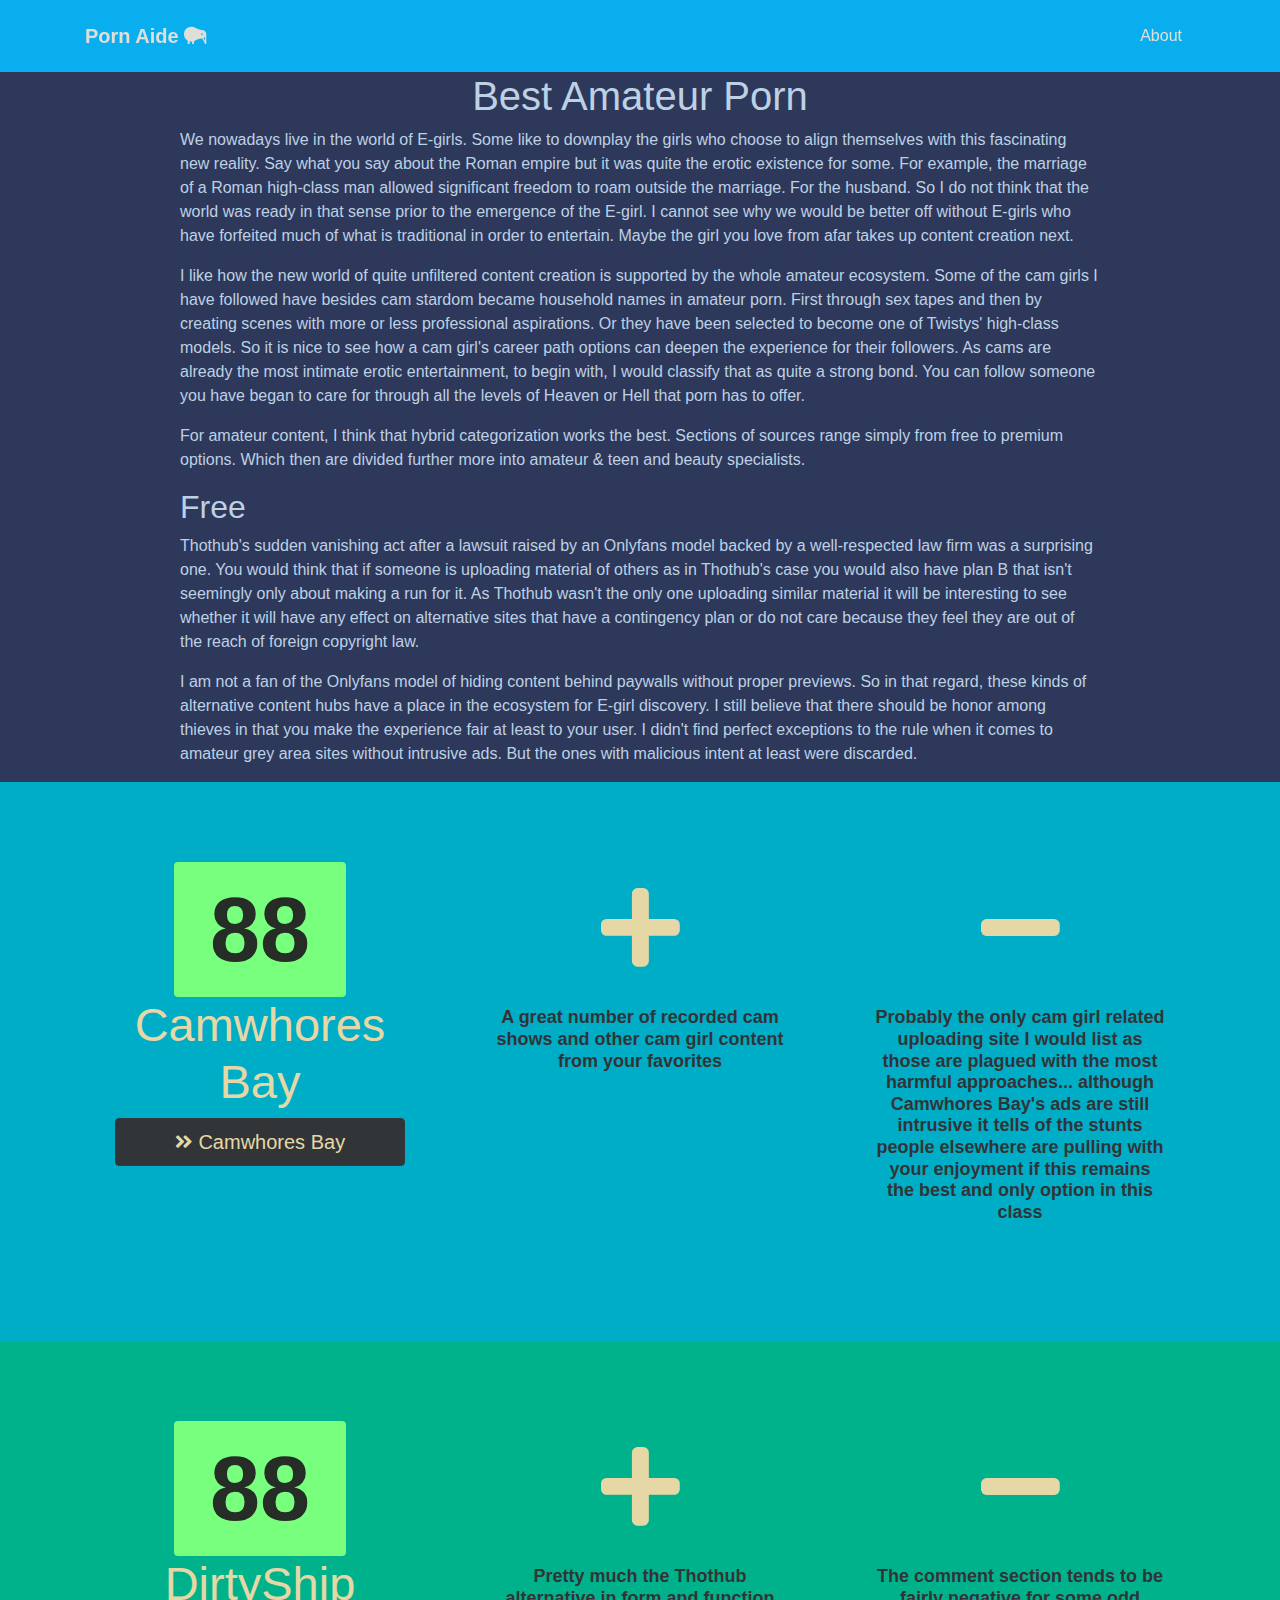
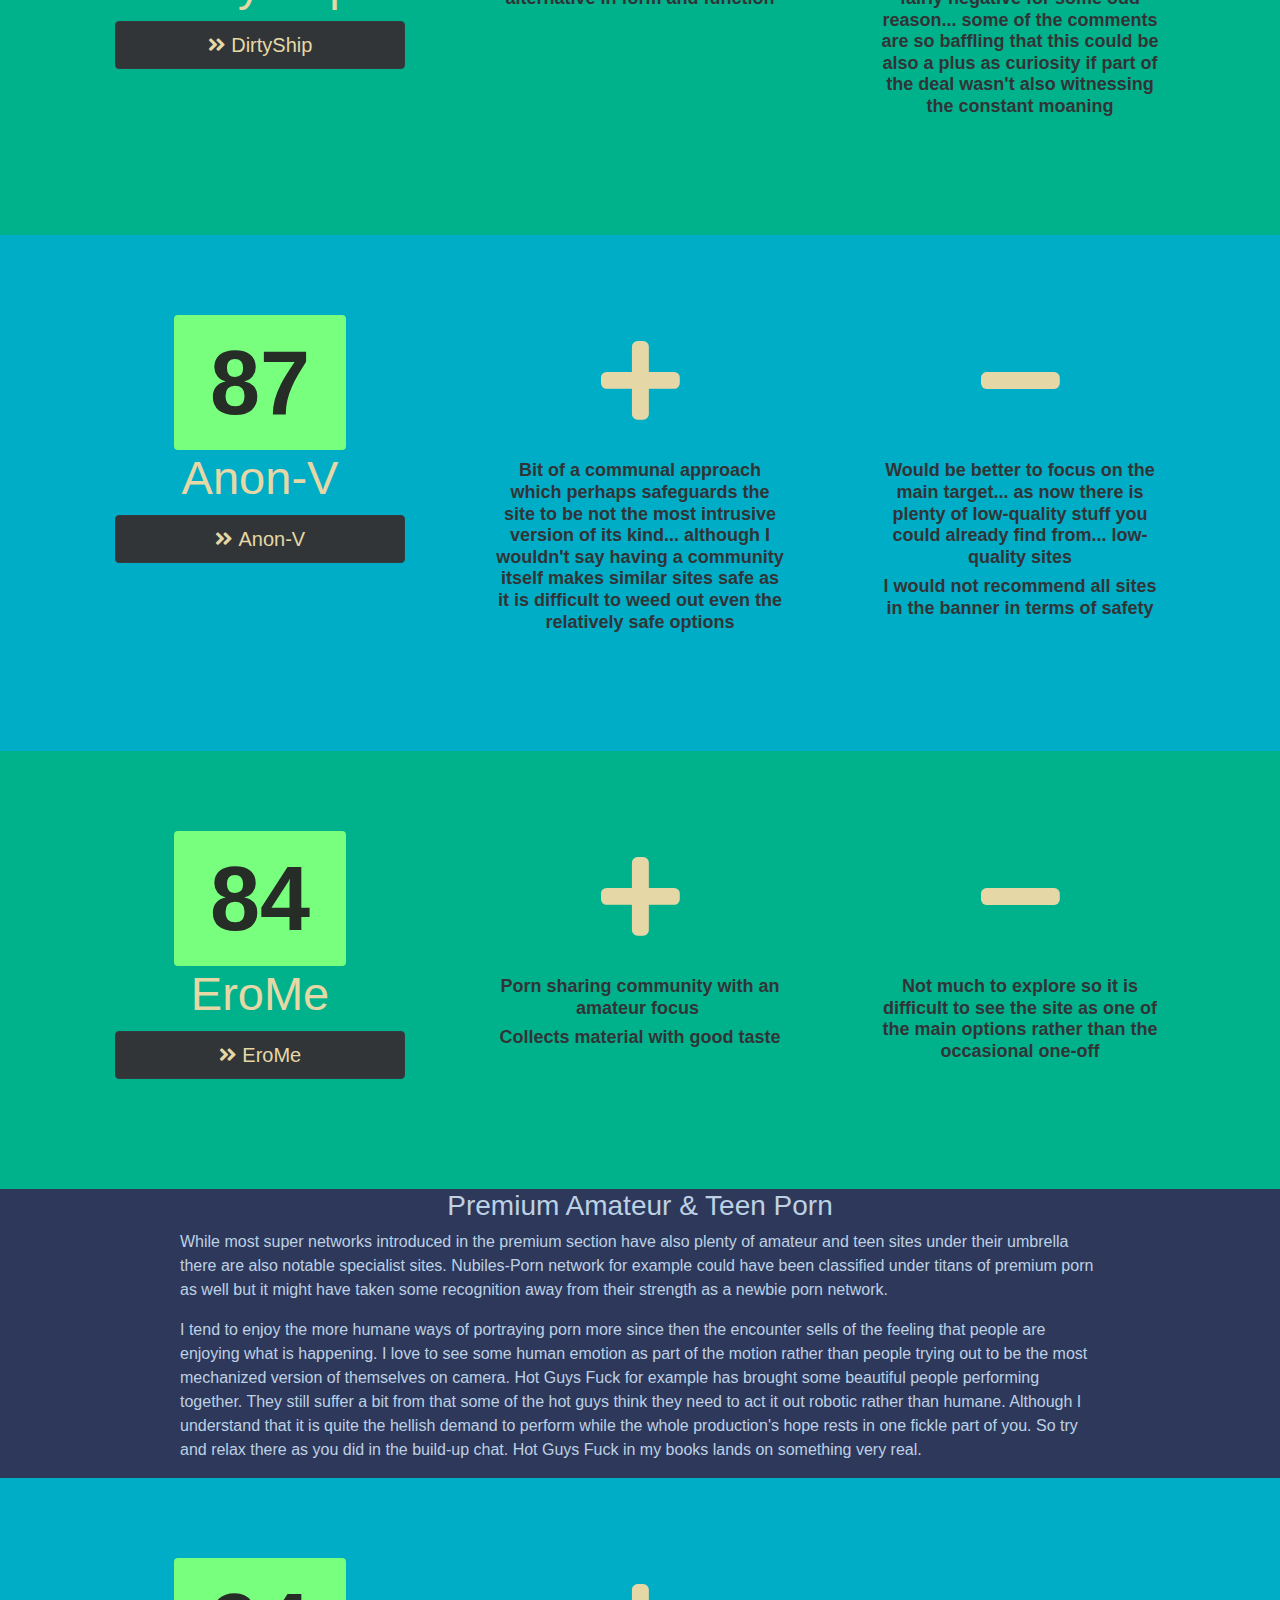
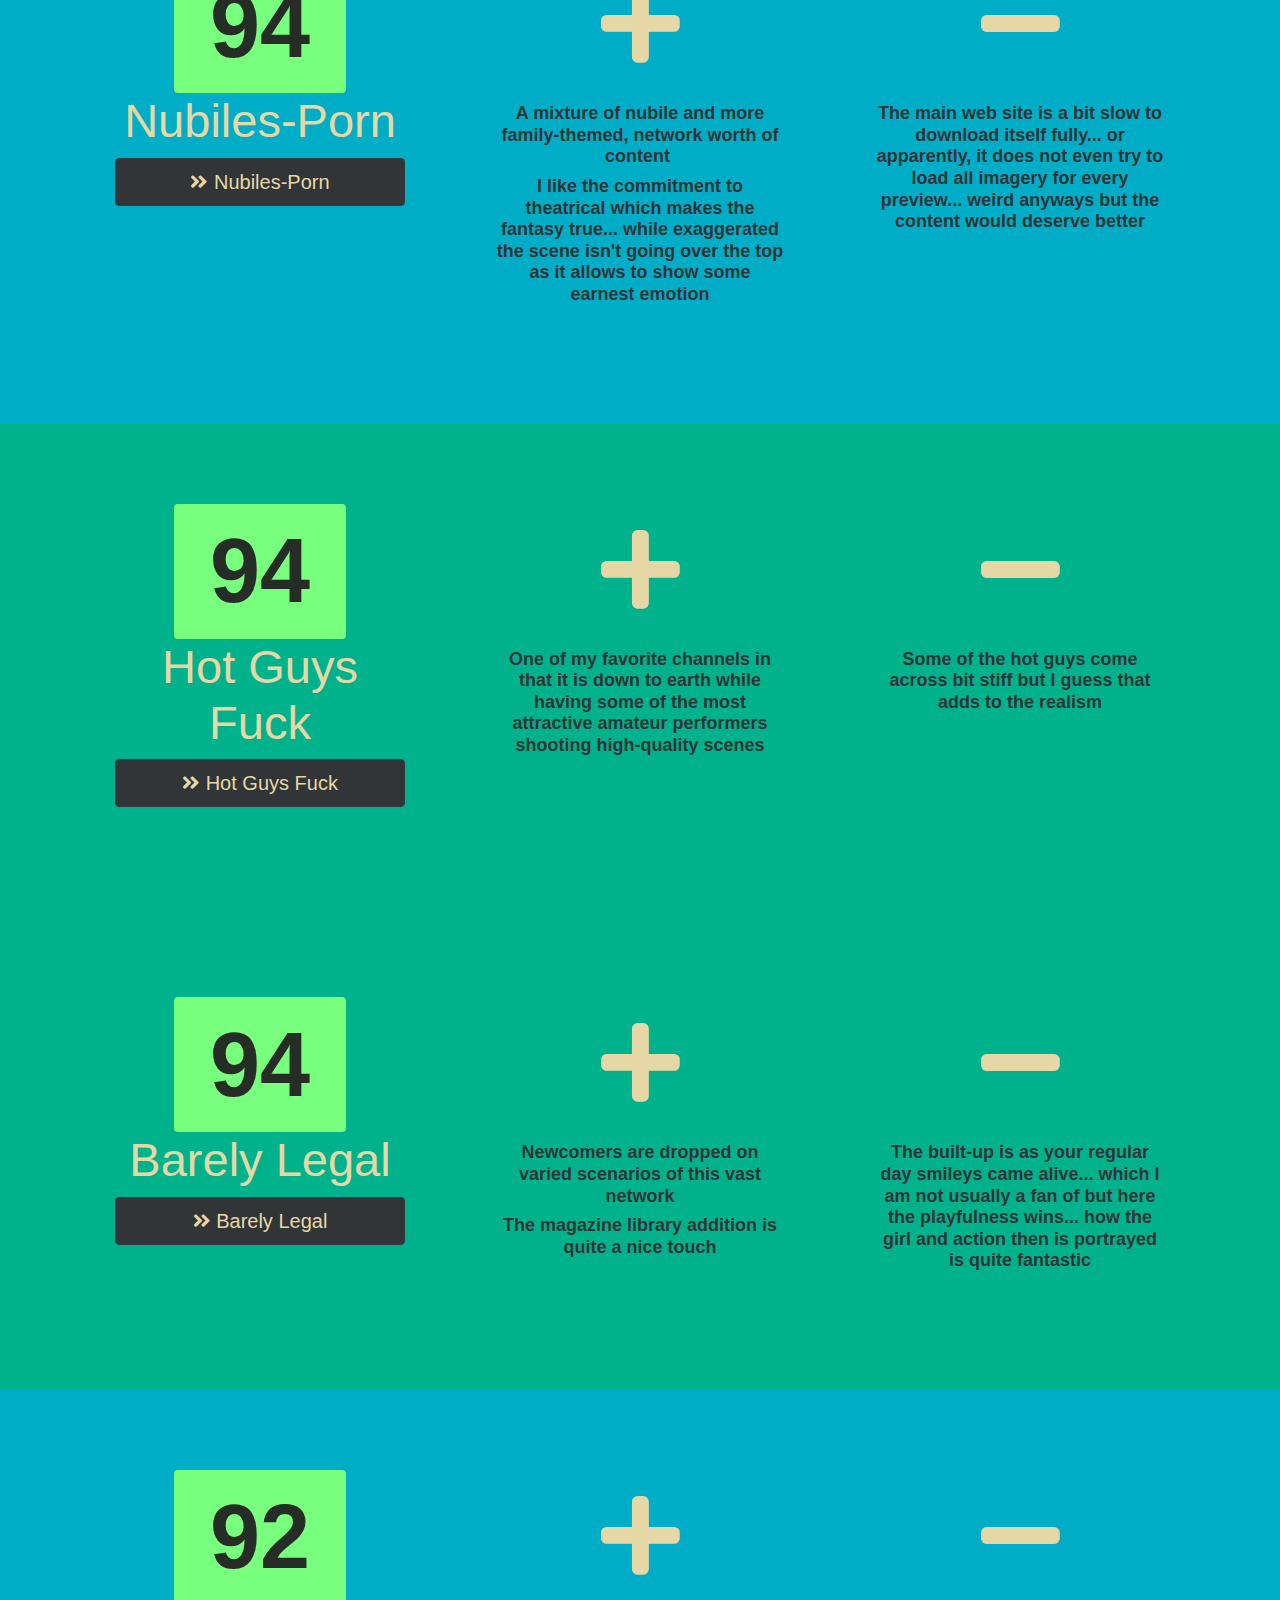
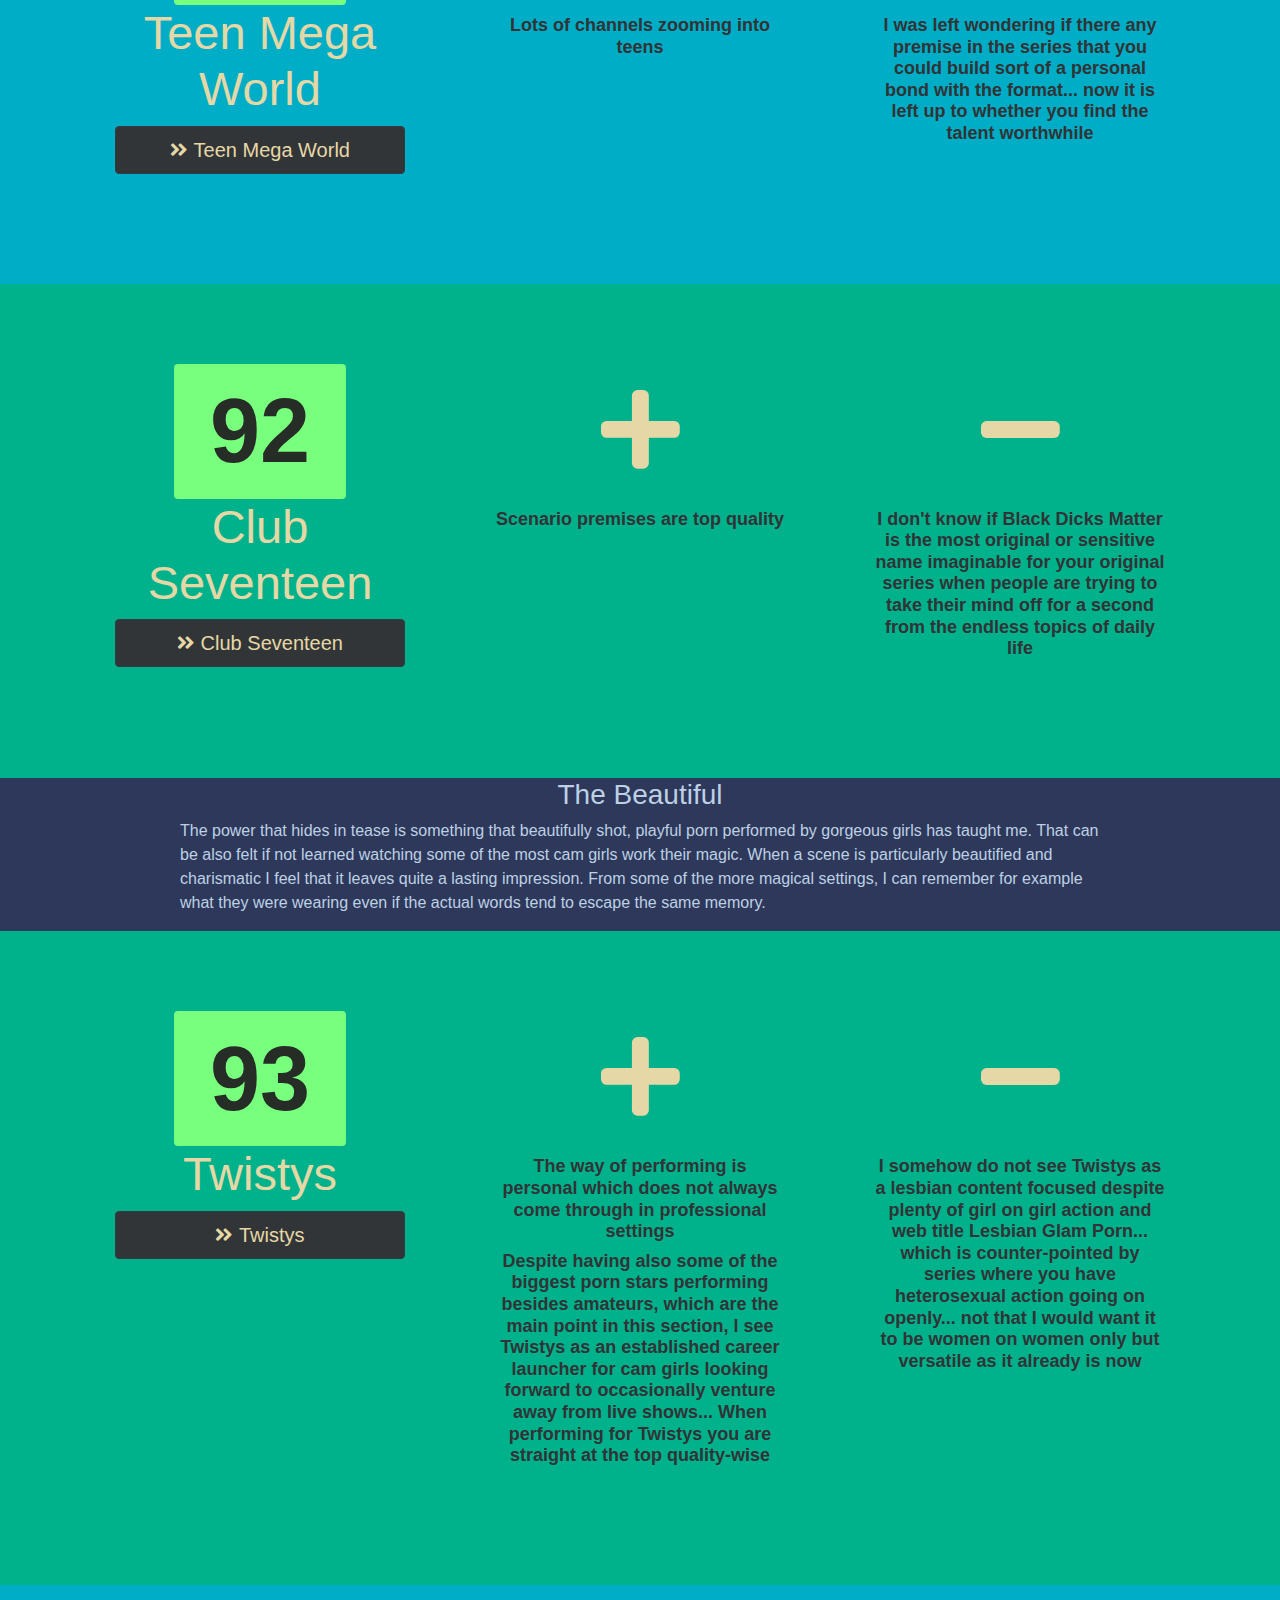
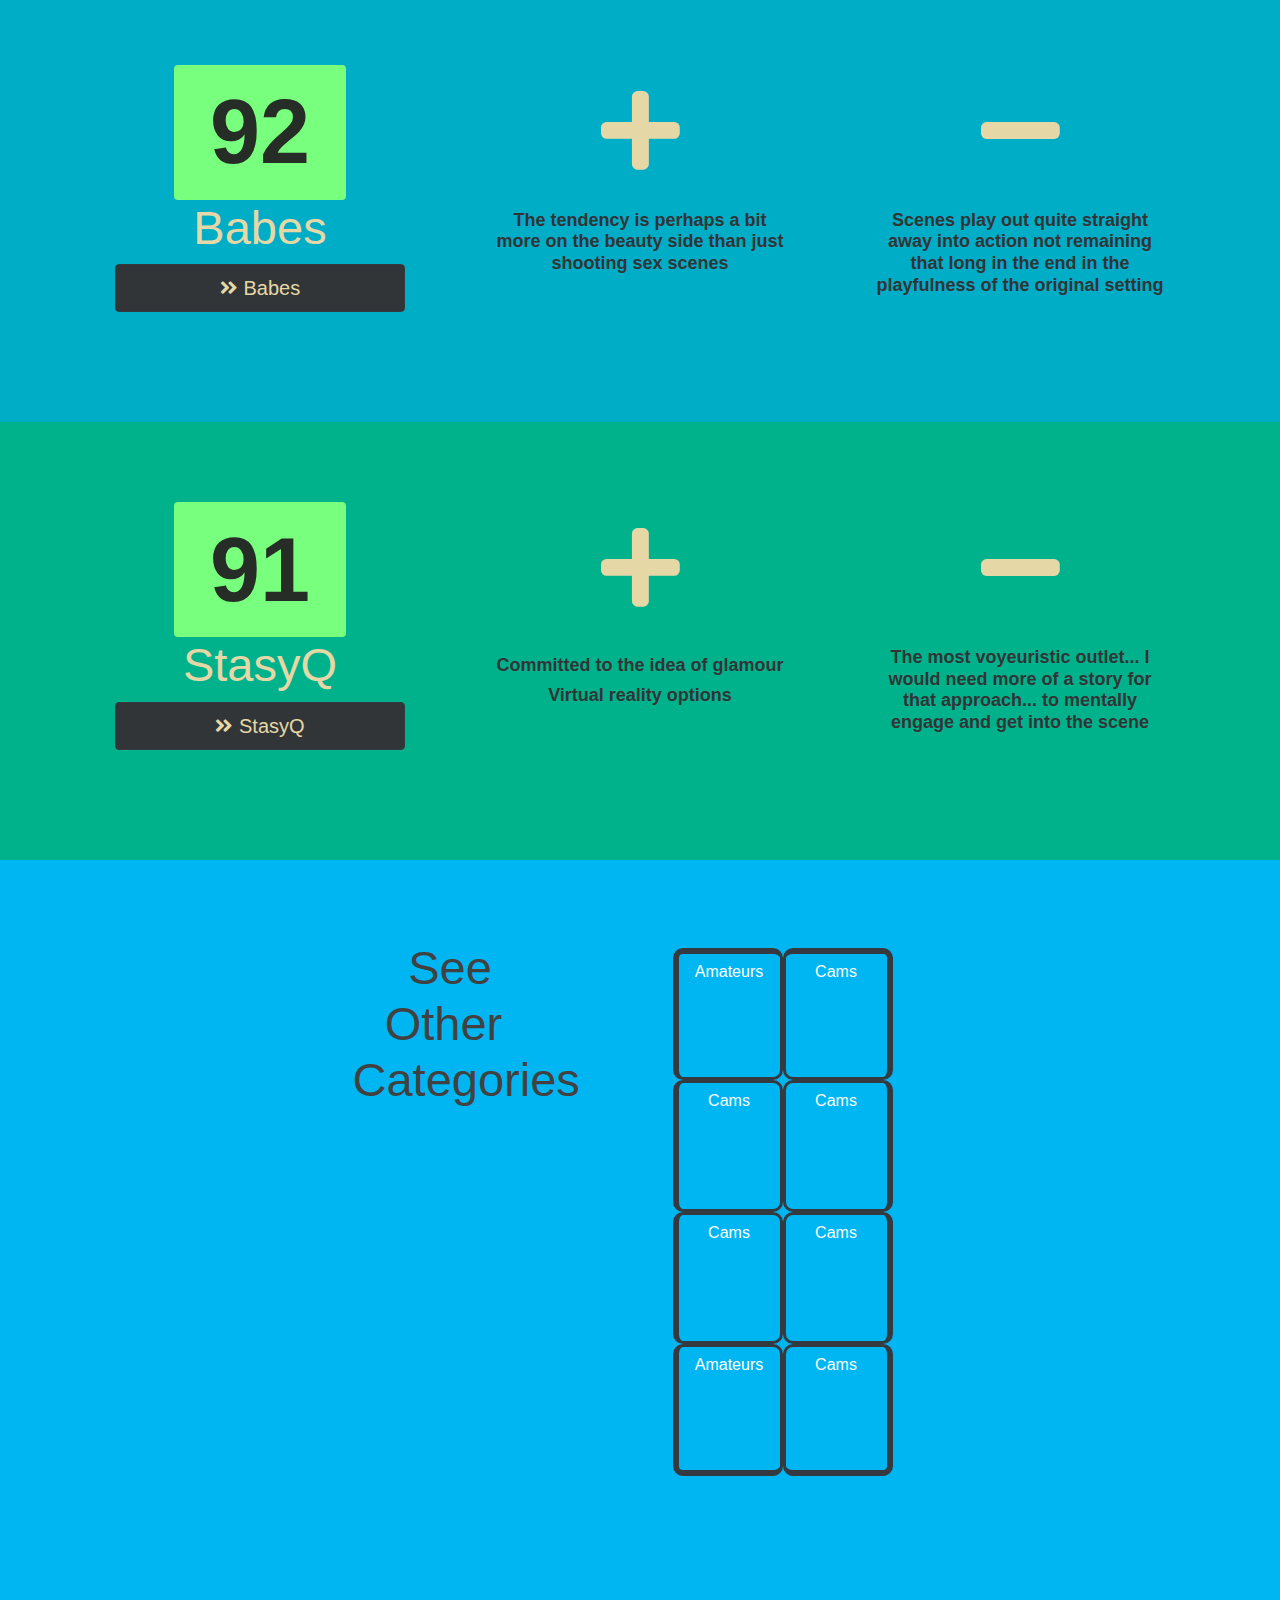
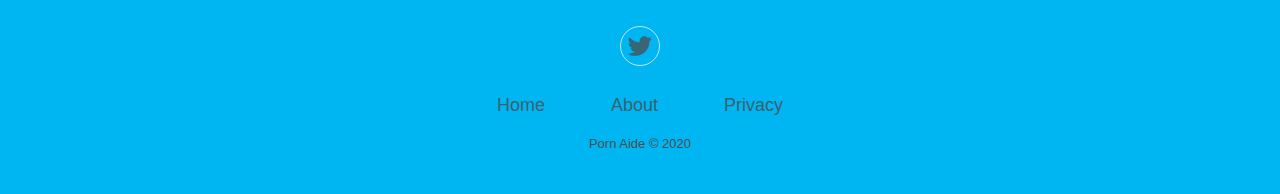
<file: amateurs.html>
<!DOCTYPE html>
<html>

<head>
    <meta charset="utf-8">
    <meta name="viewport" content="width=device-width, initial-scale=1.0, shrink-to-fit=no">
    <title>Porn Aide || A girl recommends porn</title>
    <meta name="description" content="Porn Aide reviews and scores porn plus other erotic trends.">
    <link rel="icon" type="image/png" sizes="16x16" href="assets/img/favicon-16x16.png">
    <link rel="icon" type="image/png" sizes="32x32" href="assets/img/favicon-32x32.png">
    <link rel="icon" type="image/png" sizes="180x180" href="assets/img/apple-touch-icon.png">
    <link rel="icon" type="image/png" sizes="192x192" href="assets/img/android-chrome-192x192.png">
    <link rel="icon" type="image/png" sizes="512x512" href="assets/img/android-chrome-512x512.png">
    <link rel="stylesheet" href="https://cdnjs.cloudflare.com/ajax/libs/twitter-bootstrap/4.5.2/css/bootstrap.min.css">
    <link rel="stylesheet" href="https://use.fontawesome.com/releases/v5.12.0/css/all.css">
    <link rel="stylesheet" href="assets/css/styles.min.css">
    <link rel="stylesheet" href="https://cdnjs.cloudflare.com/ajax/libs/animate.css/3.5.2/animate.min.css">
</head>

<body style="background: rgb(0,182,242);">
    <nav class="navbar navbar-light navbar-expand-md sticky-top navigation-clean-search" style="background: rgba(78,111,197,0.1);">
        <div class="container"><a class="navbar-brand" href="index.html" style="color: #e0ded9;">Porn Aide&nbsp;<i class="fas fa-kiwi-bird" style="color: #e0ded9;"></i></a><span></span><button data-toggle="collapse" class="navbar-toggler" data-target="#navcol-2"><span class="sr-only">Toggle navigation</span><span class="navbar-toggler-icon"></span></button>
            <div
                class="collapse navbar-collapse" id="navcol-2">
                <ul class="nav navbar-nav">
                    <li class="nav-item"></li>
                    <li class="nav-item"></li>
                    <li class="nav-item"></li>
                </ul>
                <form class="form-inline mr-auto" target="_self">
                    <div class="form-group"><label for="search-field"></label></div>
                </form><a class="btn btn-outline-link" role="button" style="color: #e0ded9;" href="about.html">About</a></div>
        </div>
    </nav>
    <div style="background-color: #2e385b;color: rgb(189,209,228);">
        <div class="container">
            <div class="row">
                <div class="col-md-12 col-xl-10 offset-xl-1">
                    <h1 class="d-flex d-sm-flex d-xl-flex justify-content-center justify-content-sm-center justify-content-xl-center">Best Amateur Porn</h1>
                    <p>We nowadays live in the world of E-girls. Some like to downplay the girls who choose to align themselves with this fascinating new reality. Say what you say about the Roman empire but it was quite the erotic existence for some. For
                        example, the marriage of a Roman high-class man allowed significant freedom to roam outside the marriage. For the husband. So I do not think that the world was ready in that sense prior to the emergence of the E-girl. I cannot
                        see why we would be better off without E-girls who have forfeited much of what is traditional in order to entertain. Maybe the girl you love from afar takes up content creation next.<br></p>
                    <p>I like how the new world of quite unfiltered content creation is supported by the whole amateur ecosystem. Some of the cam girls I have followed have besides cam stardom became household names in amateur porn. First through sex tapes
                        and then by creating scenes with more or less professional aspirations. Or they have been selected to become one of Twistys' high-class models. So it is nice to see how a cam girl's career path options can deepen the experience
                        for their followers. As cams are already the most intimate erotic entertainment, to begin with, I would classify that as quite a strong bond. You can follow someone you have began to care for through all the levels of Heaven or
                        Hell that porn has to offer.<br></p>
                    <p>For amateur content, I think that hybrid categorization works the best. Sections of sources range simply from free to premium options. Which then are divided further more into amateur &amp; teen and beauty specialists.<br></p>
                </div>
            </div>
        </div>
    </div>
    <div style="background-color: #2e385b;color: rgb(189,209,228);">
        <div class="container">
            <div class="row">
                <div class="col-md-12 col-xl-10 offset-xl-1">
                    <h2 class="d-flex d-sm-flex d-xl-flex justify-content-center justify-content-sm-center justify-content-lg-start justify-content-xl-start">Free</h2>
                    <p>Thothub's sudden vanishing act after a lawsuit raised by an Onlyfans model backed by a well-respected law firm was a surprising one. You would think that if someone is uploading material of others as in Thothub's case you would also
                        have plan B that isn't seemingly only about making a run for it. As Thothub wasn't the only one uploading similar material it will be interesting to see whether it will have any effect on alternative sites that have a contingency
                        plan or do not care because they feel they are out of the reach of foreign copyright law.</p>
                    <p>I am not a fan of the Onlyfans model of hiding content behind paywalls without proper previews. So in that regard, these kinds of alternative content hubs have a place in the ecosystem for E-girl discovery. I still believe that there
                        should be honor among thieves in that you make the experience fair at least to your user.&nbsp;I didn't find perfect exceptions to the rule when it comes to amateur grey area sites without intrusive ads. But the ones with malicious
                        intent at least were discarded.<br></p>
                </div>
            </div>
        </div>
    </div>
    <div class="features-boxed" style="background-color: #00adc6;">
        <div class="container">
            <div class="intro"></div>
            <div class="row justify-content-center features" style="background-color: rgba(100,144,255,0);">
                <div class="col-sm-7 col-md-5 col-lg-4 offset-sm-1 offset-lg-0 offset-xl-0 item">
                    <div class="box" style="background-color: rgba(255,255,255,0);"><span class="badge badge-primary" style="font-size: 90px;color: rgb(38,44,38);background-color: rgb(120,255,125);">88</span>
                        <h1 class="text-center" style="font-size: 47px;color: rgb(230,216,166);">Camwhores Bay</h1><a class="btn btn-primary btn-block btn-lg border rounded border-dark" role="button" href="https://www.camwhoresbay.com/" style="background-color: rgb(50,53,55);border-style: none;color: rgb(230,216,166);"><i class="fas fa-angle-double-right"></i>&nbsp;Camwhores Bay</a></div>
                </div>
                <div class="col-sm-6 col-md-5 col-lg-4 item">
                    <div class="box" style="background-color: rgba(255,255,255,0);"><i class="fas fa-plus icon" style="font-size: 90px;color: #e6d8a6;"></i>
                        <h3 class="name">A great number of recorded cam shows and other cam girl content from your favorites</h3>
                        <h3 class="name"></h3>
                        <h3 class="name"></h3>
                    </div>
                </div>
                <div class="col-sm-6 col-md-5 col-lg-4 item">
                    <div class="box" style="background-color: rgba(255,255,255,0);"><i class="fas fa-minus icon" style="font-size: 90px;color: rgb(230,216,166);"></i>
                        <h3 class="name">Probably the only cam girl related uploading site I would list as those are plagued with the most harmful approaches... although Camwhores Bay's ads are still intrusive it tells of the stunts people elsewhere are pulling with your
                            enjoyment if this remains the best and only option in this class</h3>
                        <h3 class="name"></h3>
                    </div>
                </div>
            </div>
        </div>
    </div>
    <div class="features-boxed" style="background-color: #00b28c;">
        <div class="container">
            <div class="intro"></div>
            <div class="row justify-content-center features" style="background-color: rgba(100,144,255,0);">
                <div class="col-sm-7 col-md-5 col-lg-4 offset-sm-1 offset-lg-0 offset-xl-0 item">
                    <div class="box" style="background-color: rgba(255,255,255,0);"><span class="badge badge-primary" style="font-size: 90px;color: rgb(38,44,38);background-color: rgb(120,255,125);">88</span>
                        <h1 class="text-center" style="font-size: 47px;color: rgb(230,216,166);">DirtyShip</h1><a class="btn btn-primary btn-block btn-lg border rounded border-dark" role="button" href="https://dirtyship.com/" style="background-color: rgb(50,53,55);border-style: none;color: rgb(230,216,166);"><i class="fas fa-angle-double-right"></i>&nbsp;DirtyShip</a></div>
                </div>
                <div class="col-sm-6 col-md-5 col-lg-4 item">
                    <div class="box" style="background-color: rgba(255,255,255,0);"><i class="fas fa-plus icon" style="font-size: 90px;color: #e6d8a6;"></i>
                        <h3 class="name">Pretty much the Thothub alternative in form and function</h3>
                    </div>
                </div>
                <div class="col-sm-6 col-md-5 col-lg-4 item">
                    <div class="box" style="background-color: rgba(255,255,255,0);"><i class="fas fa-minus icon" style="font-size: 90px;color: rgb(230,216,166);"></i>
                        <h3 class="name">The comment section tends to be fairly negative for some odd reason... some of the comments are so baffling that this could be also a plus as curiosity if part of the deal wasn't also witnessing the constant moaning</h3>
                        <h3 class="name"></h3>
                    </div>
                </div>
            </div>
        </div>
    </div>
    <div class="features-boxed" style="background-color: #00adc6;">
        <div class="container">
            <div class="intro"></div>
            <div class="row justify-content-center features" style="background-color: rgba(100,144,255,0);">
                <div class="col-sm-7 col-md-5 col-lg-4 offset-sm-1 offset-lg-0 offset-xl-0 item">
                    <div class="box" style="background-color: rgba(255,255,255,0);"><span class="badge badge-primary" style="font-size: 90px;color: rgb(38,44,38);background-color: rgb(120,255,125);">87</span>
                        <h1 class="text-center" style="font-size: 47px;color: rgb(230,216,166);">Anon-V</h1><a class="btn btn-primary btn-block btn-lg border rounded border-dark" role="button" href="https://anon-v.com" style="background-color: rgb(50,53,55);border-style: none;color: rgb(230,216,166);"><i class="fas fa-angle-double-right"></i>&nbsp;Anon-V</a></div>
                </div>
                <div class="col-sm-6 col-md-5 col-lg-4 item">
                    <div class="box" style="background-color: rgba(255,255,255,0);"><i class="fas fa-plus icon" style="font-size: 90px;color: #e6d8a6;"></i>
                        <h3 class="name">Bit of a communal approach which perhaps safeguards the site to be not the most intrusive version of its kind... although I wouldn't say having a community itself makes similar sites safe as it is difficult to weed out even the
                            relatively safe options</h3>
                        <h3 class="name"></h3>
                    </div>
                </div>
                <div class="col-sm-6 col-md-5 col-lg-4 item">
                    <div class="box" style="background-color: rgba(255,255,255,0);"><i class="fas fa-minus icon" style="font-size: 90px;color: rgb(230,216,166);"></i>
                        <h3 class="name">Would be better to focus on the main target... as now there is plenty of low-quality stuff you could already find from... low-quality sites</h3>
                        <h3 class="name">I would not recommend all sites in the banner in terms of safety</h3>
                        <h3 class="name"></h3>
                        <h3 class="name"></h3>
                    </div>
                </div>
            </div>
        </div>
    </div>
    <div class="features-boxed" style="background: #00b28c;">
        <div class="container">
            <div class="intro"></div>
            <div class="row justify-content-center features" style="background-color: rgba(100,144,255,0);">
                <div class="col-sm-7 col-md-5 col-lg-4 offset-sm-1 offset-lg-0 offset-xl-0 item">
                    <div class="box" style="background-color: rgba(255,255,255,0);"><span class="badge badge-primary" style="font-size: 90px;color: rgb(38,44,38);background-color: rgb(120,255,125);">84</span>
                        <h1 class="text-center" style="font-size: 47px;color: rgb(230,216,166);">EroMe</h1><a class="btn btn-primary btn-block btn-lg border rounded border-dark" role="button" href="https://www.erome.com/" style="background-color: rgb(50,53,55);border-style: none;color: rgb(230,216,166);"><i class="fas fa-angle-double-right"></i>&nbsp;EroMe</a></div>
                </div>
                <div class="col-sm-6 col-md-5 col-lg-4 item">
                    <div class="box" style="background-color: rgba(255,255,255,0);"><i class="fas fa-plus icon" style="font-size: 90px;color: #e6d8a6;"></i>
                        <h3 class="name">Porn sharing community with an amateur focus&nbsp;</h3>
                        <h3 class="name">Collects material with good taste</h3>
                        <h3 class="name"></h3>
                    </div>
                </div>
                <div class="col-sm-6 col-md-5 col-lg-4 item">
                    <div class="box" style="background-color: rgba(255,255,255,0);"><i class="fas fa-minus icon" style="font-size: 90px;color: rgb(230,216,166);"></i>
                        <h3 class="name">Not much to explore so it is difficult to see the site as one of the main options rather than the occasional one-off</h3>
                        <h3 class="name"></h3>
                        <h3 class="name"></h3>
                    </div>
                </div>
            </div>
        </div>
    </div>
    <div style="background-color: #2e385b;color: rgb(189,209,228);">
        <div class="container">
            <div class="row">
                <div class="col-md-12 col-xl-10 offset-xl-1">
                    <h3 class="d-flex d-sm-flex d-xl-flex justify-content-center justify-content-sm-center justify-content-lg-start justify-content-xl-center">Premium Amateur &amp; Teen Porn</h3>
                    <p>While most super networks introduced in the premium section have also plenty of amateur and teen sites under their umbrella there are also notable specialist sites. Nubiles-Porn network for example could have been classified under
                        titans of premium porn as well but it might have taken some recognition away from their strength as a newbie porn network.<br></p>
                    <p>I tend to enjoy the more humane ways of portraying porn more since then the encounter sells of the feeling that people are enjoying what is happening. I love to see some human emotion as part of the motion rather than people trying
                        out to be the most mechanized version of themselves on camera. Hot Guys Fuck for example has brought some beautiful people performing together. They still suffer a bit from that some of the hot guys think they need to act it out
                        robotic rather than humane. Although I understand that it is quite the hellish demand to perform while the whole production's hope rests in one fickle part of you. So try and relax there as you did in the build-up chat. Hot Guys
                        Fuck in my books lands on something very real.<br></p>
                </div>
            </div>
        </div>
    </div>
    <div class="features-boxed" style="background-color: #00adc6;">
        <div class="container">
            <div class="intro"></div>
            <div class="row justify-content-center features" style="background-color: rgba(100,144,255,0);">
                <div class="col-sm-7 col-md-5 col-lg-4 offset-sm-1 offset-lg-0 offset-xl-0 item">
                    <div class="box" style="background-color: rgba(255,255,255,0);"><span class="badge badge-primary" style="font-size: 90px;color: rgb(38,44,38);background-color: rgb(120,255,125);">94</span>
                        <h1 class="text-center" style="font-size: 47px;color: rgb(230,216,166);">Nubiles-Porn</h1><a class="btn btn-primary btn-block btn-lg border rounded border-dark" role="button" href="https://nubiles-porn.com/?coupon=66648&amp;c=Pornaide" style="background-color: rgb(50,53,55);border-style: none;color: rgb(230,216,166);"><i class="fas fa-angle-double-right"></i>&nbsp;Nubiles-Porn</a></div>
                </div>
                <div class="col-sm-6 col-md-5 col-lg-4 item">
                    <div class="box" style="background-color: rgba(255,255,255,0);"><i class="fas fa-plus icon" style="font-size: 90px;color: #e6d8a6;"></i>
                        <h3 class="name">A mixture of nubile and more family-themed, network worth of content&nbsp;</h3>
                        <h3 class="name">I like the commitment to theatrical which makes the fantasy true... while exaggerated the scene isn't going over the top as it allows to show some earnest emotion</h3>
                    </div>
                </div>
                <div class="col-sm-6 col-md-5 col-lg-4 item">
                    <div class="box" style="background-color: rgba(255,255,255,0);"><i class="fas fa-minus icon" style="font-size: 90px;color: rgb(230,216,166);"></i>
                        <h3 class="name">The main web site is a bit slow to download itself fully... or apparently, it does not even try to load all imagery for every preview... weird anyways but the content would deserve better</h3>
                        <h3 class="name"></h3>
                        <h3 class="name"></h3>
                    </div>
                </div>
            </div>
        </div>
    </div>
    <div class="features-boxed" style="background: #00b28c;">
        <div class="container">
            <div class="intro"></div>
            <div class="row justify-content-center features" style="background-color: rgba(100,144,255,0);">
                <div class="col-sm-7 col-md-5 col-lg-4 offset-sm-1 offset-lg-0 offset-xl-0 item">
                    <div class="box" style="background-color: rgba(255,255,255,0);"><span class="badge badge-primary" style="font-size: 90px;color: rgb(38,44,38);background-color: rgb(120,255,125);">94</span>
                        <h1 class="text-center" style="font-size: 47px;color: rgb(230,216,166);">Hot Guys Fuck</h1><a class="btn btn-primary btn-block btn-lg border rounded border-dark" role="button" href="http://join.hotguysfuck.com/track/MzAwMDIyNy4yLjIuMi4wLjAuMC4wLjA" style="background-color: rgb(50,53,55);border-style: none;color: rgb(230,216,166);"><i class="fas fa-angle-double-right"></i>&nbsp;Hot Guys Fuck</a></div>
                </div>
                <div class="col-sm-6 col-md-5 col-lg-4 item">
                    <div class="box" style="background-color: rgba(255,255,255,0);"><i class="fas fa-plus icon" style="font-size: 90px;color: #e6d8a6;"></i>
                        <h3 class="name">One of my favorite channels in that it is down to earth while having some of the most attractive amateur performers shooting high-quality scenes</h3>
                        <h3 class="name"></h3>
                    </div>
                </div>
                <div class="col-sm-6 col-md-5 col-lg-4 item">
                    <div class="box" style="background-color: rgba(255,255,255,0);"><i class="fas fa-minus icon" style="font-size: 90px;color: rgb(230,216,166);"></i>
                        <h3 class="name">Some of the hot guys come across bit stiff but I guess that adds to the realism</h3>
                        <h3 class="name"></h3>
                        <h3 class="name"></h3>
                    </div>
                </div>
            </div>
        </div>
    </div>
    <div class="features-boxed" style="background: #00b28c;">
        <div class="container">
            <div class="intro"></div>
            <div class="row justify-content-center features" style="background-color: rgba(100,144,255,0);">
                <div class="col-sm-7 col-md-5 col-lg-4 offset-sm-1 offset-lg-0 offset-xl-0 item">
                    <div class="box" style="background-color: rgba(255,255,255,0);"><span class="badge badge-primary" style="font-size: 90px;color: rgb(38,44,38);background-color: rgb(120,255,125);">94</span>
                        <h1 class="text-center" style="font-size: 47px;color: rgb(230,216,166);">Barely Legal</h1><a class="btn btn-primary btn-block btn-lg border rounded border-dark" role="button" href="http://secure.barelylegal.com/track/MzAwNDI2Mi4yMS40LjE2Mi4wLjAuMC4wLjA" style="background-color: rgb(50,53,55);border-style: none;color: rgb(230,216,166);"><i class="fas fa-angle-double-right"></i>&nbsp;Barely Legal</a></div>
                </div>
                <div class="col-sm-6 col-md-5 col-lg-4 item">
                    <div class="box" style="background-color: rgba(255,255,255,0);"><i class="fas fa-plus icon" style="font-size: 90px;color: #e6d8a6;"></i>
                        <h3 class="name">Newcomers are dropped on varied scenarios of this vast network</h3>
                        <h3 class="name">The magazine library addition is quite a nice touch</h3>
                        <h3 class="name"></h3>
                    </div>
                </div>
                <div class="col-sm-6 col-md-5 col-lg-4 item">
                    <div class="box" style="background-color: rgba(255,255,255,0);"><i class="fas fa-minus icon" style="font-size: 90px;color: rgb(230,216,166);"></i>
                        <h3 class="name">The built-up is as your regular day smileys came alive... which I am not usually a fan of but here the playfulness wins... how the girl and action then is portrayed is quite fantastic</h3>
                        <h3 class="name"></h3>
                        <h3 class="name"></h3>
                    </div>
                </div>
            </div>
        </div>
    </div>
    <div class="features-boxed" style="background: #00adc6;">
        <div class="container">
            <div class="intro"></div>
            <div class="row justify-content-center features" style="background-color: rgba(100,144,255,0);">
                <div class="col-sm-7 col-md-5 col-lg-4 offset-sm-1 offset-lg-0 offset-xl-0 item">
                    <div class="box" style="background-color: rgba(255,255,255,0);"><span class="badge badge-primary" style="font-size: 90px;color: rgb(38,44,38);background-color: rgb(120,255,125);">92</span>
                        <h1 class="text-center" style="font-size: 47px;color: rgb(230,216,166);">Teen Mega World</h1><a class="btn btn-primary btn-block btn-lg border rounded border-dark" role="button" href="https://teenmegaworld.net/?nats=MzAxNDQ3LjUuMS41Ny4wLjAuMC4wLjA&amp;switched=1&amp;strack=0" style="background-color: rgb(50,53,55);border-style: none;color: rgb(230,216,166);"><i class="fas fa-angle-double-right"></i>&nbsp;Teen Mega World</a></div>
                </div>
                <div class="col-sm-6 col-md-5 col-lg-4 item">
                    <div class="box" style="background-color: rgba(255,255,255,0);"><i class="fas fa-plus icon" style="font-size: 90px;color: #e6d8a6;"></i>
                        <h3 class="name">Lots of channels zooming into teens</h3>
                    </div>
                </div>
                <div class="col-sm-6 col-md-5 col-lg-4 item">
                    <div class="box" style="background-color: rgba(255,255,255,0);"><i class="fas fa-minus icon" style="font-size: 90px;color: rgb(230,216,166);"></i>
                        <h3 class="name">I was left wondering if there any premise in the series that you could build sort of a personal bond with the format... now it is left up to whether you find the talent worthwhile<br></h3>
                        <h3 class="name"></h3>
                        <h3 class="name"></h3>
                        <h3 class="name"></h3>
                    </div>
                </div>
            </div>
        </div>
    </div>
    <div class="features-boxed" style="background: #00b28c;">
        <div class="container">
            <div class="intro"></div>
            <div class="row justify-content-center features" style="background-color: rgba(100,144,255,0);">
                <div class="col-sm-7 col-md-5 col-lg-4 offset-sm-1 offset-lg-0 offset-xl-0 item">
                    <div class="box" style="background-color: rgba(255,255,255,0);"><span class="badge badge-primary" style="font-size: 90px;color: rgb(38,44,38);background-color: rgb(120,255,125);">92</span>
                        <h1 class="text-center" style="font-size: 47px;color: rgb(230,216,166);">Club Seventeen</h1><a class="btn btn-primary btn-block btn-lg border rounded border-dark" role="button" href="https://pb-track.com/cc?c=whZUItEYuQiYuXvwhZRQQPWXudZWYXoszZ" style="background-color: rgb(50,53,55);border-style: none;color: rgb(230,216,166);"><i class="fas fa-angle-double-right"></i>&nbsp;Club Seventeen</a></div>
                </div>
                <div class="col-sm-6 col-md-5 col-lg-4 item">
                    <div class="box" style="background-color: rgba(255,255,255,0);"><i class="fas fa-plus icon" style="font-size: 90px;color: #e6d8a6;"></i>
                        <h3 class="name">Scenario premises are top quality</h3>
                    </div>
                </div>
                <div class="col-sm-6 col-md-5 col-lg-4 item">
                    <div class="box" style="background-color: rgba(255,255,255,0);"><i class="fas fa-minus icon" style="font-size: 90px;color: rgb(230,216,166);"></i>
                        <h3 class="name">I don't know if Black Dicks Matter is the most original or sensitive name imaginable for your original series when people are trying to take their mind off for a second from the endless topics of daily life</h3>
                        <h3 class="name"></h3>
                        <h3 class="name"></h3>
                    </div>
                </div>
            </div>
        </div>
    </div>
    <div class="features-boxed" style="background-color: #00adc6;">
        <div class="container">
            <div class="intro"></div>
        </div>
    </div>
    <div style="background-color: #2e385b;color: rgb(189,209,228);">
        <div class="container">
            <div class="row">
                <div class="col-md-12 col-xl-10 offset-xl-1">
                    <h3 class="d-flex d-sm-flex d-xl-flex justify-content-center justify-content-sm-center justify-content-lg-start justify-content-xl-center">The Beautiful</h3>
                    <p>The power that hides in tease is something that beautifully shot, playful porn performed by gorgeous girls has taught me. That can be also felt if not learned watching some of the most cam girls work their magic. When a scene is particularly
                        beautified and charismatic I feel that it leaves quite a lasting impression. From some of the more magical settings, I can remember for example what they were wearing even if the actual words tend to escape the same memory.</p>
                </div>
            </div>
        </div>
    </div>
    <div class="features-boxed" style="background-color: #00b28c;">
        <div class="container">
            <div class="intro"></div>
            <div class="row justify-content-center features" style="background-color: rgba(100,144,255,0);">
                <div class="col-sm-8 col-md-5 col-lg-4 offset-sm-1 offset-lg-0 offset-xl-0 item">
                    <div class="box" style="background-color: rgba(255,255,255,0);"><span class="badge badge-primary" style="font-size: 90px;color: rgb(38,44,38);background-color: rgb(120,255,125);">93</span>
                        <h1 class="text-center" style="font-size: 47px;color: rgb(230,216,166);">Twistys</h1><a class="btn btn-primary btn-block btn-lg border rounded border-dark" role="button" href="https://landing.twistysnetwork.com?ats=eyJhIjozMDcyOTYsImMiOjU4OTkzMDc0LCJuIjoyLCJzIjo2MiwiZSI6ODk5OCwicCI6Mn0=" style="background-color: rgb(50,53,55);border-style: none;color: rgb(230,216,166);"><i class="fas fa-angle-double-right"></i>&nbsp;Twistys</a></div>
                </div>
                <div class="col-sm-6 col-md-5 col-lg-4 item">
                    <div class="box" style="background-color: rgba(255,255,255,0);"><i class="fas fa-plus icon" style="font-size: 90px;color: #e6d8a6;"></i>
                        <h3 class="name">The way of performing is personal which does not always come through in professional settings</h3>
                        <h3 class="name">Despite having also some of the biggest porn stars performing besides amateurs, which are the main point in this section, I see Twistys as an established career launcher for cam girls looking forward to occasionally venture away
                            from live shows... When performing for Twistys you are straight at the top quality-wise</h3>
                    </div>
                </div>
                <div class="col-sm-6 col-md-5 col-lg-4 item">
                    <div class="box" style="background-color: rgba(255,255,255,0);"><i class="fas fa-minus icon" style="font-size: 90px;color: rgb(230,216,166);"></i>
                        <h3 class="name">I somehow do not see Twistys as a lesbian content focused despite plenty of girl on girl action and web title Lesbian Glam Porn... which is counter-pointed by series where you have heterosexual action going on openly... not that
                            I would want it to be women on women only but versatile as it already is now</h3>
                        <h3 class="name"></h3>
                        <h3 class="name"></h3>
                    </div>
                </div>
            </div>
        </div>
    </div>
    <div class="features-boxed" style="background: #00adc6;">
        <div class="container">
            <div class="intro"></div>
            <div class="row justify-content-center features" style="background-color: rgba(100,144,255,0);">
                <div class="col-sm-7 col-md-5 col-lg-4 offset-sm-1 offset-lg-0 offset-xl-0 item">
                    <div class="box" style="background-color: rgba(255,255,255,0);"><span class="badge badge-primary" style="font-size: 90px;color: rgb(38,44,38);background-color: rgb(120,255,125);">92</span>
                        <h1 class="text-center" style="font-size: 47px;color: rgb(230,216,166);">Babes</h1><a class="btn btn-primary btn-block btn-lg border rounded border-dark" role="button" href="https://landing.babesnetwork.com?ats=eyJhIjozMDcyOTYsImMiOjU4OTkzMDc0LCJuIjoxNiwicyI6MTY2LCJlIjo4OTk3LCJwIjoyfQ==" style="background-color: rgb(50,53,55);border-style: none;color: rgb(230,216,166);"><i class="fas fa-angle-double-right"></i>&nbsp;Babes</a></div>
                </div>
                <div class="col-sm-6 col-md-5 col-lg-4 item">
                    <div class="box" style="background-color: rgba(255,255,255,0);"><i class="fas fa-plus icon" style="font-size: 90px;color: #e6d8a6;"></i>
                        <h3 class="name">The tendency is perhaps a bit more on the beauty side than just shooting sex scenes</h3>
                    </div>
                </div>
                <div class="col-sm-6 col-md-5 col-lg-4 item">
                    <div class="box" style="background-color: rgba(255,255,255,0);"><i class="fas fa-minus icon" style="font-size: 90px;color: rgb(230,216,166);"></i>
                        <h3 class="name">Scenes play out quite straight away into action not remaining that long in the end in the playfulness of the original setting</h3>
                        <h3 class="name"></h3>
                        <h3 class="name"></h3>
                    </div>
                </div>
            </div>
        </div>
    </div>
    <div class="features-boxed" style="background-color: #00b28c;">
        <div class="container">
            <div class="intro"></div>
            <div class="row justify-content-center features" style="background-color: rgba(100,144,255,0);">
                <div class="col-sm-7 col-md-5 col-lg-4 offset-sm-1 offset-lg-0 offset-xl-0 item">
                    <div class="box" style="background-color: rgba(255,255,255,0);"><span class="badge badge-primary" style="font-size: 90px;color: rgb(38,44,38);background-color: rgb(120,255,125);">91</span>
                        <h1 class="text-center" style="font-size: 47px;color: rgb(230,216,166);">StasyQ</h1><a class="btn btn-primary btn-block btn-lg border rounded border-dark" role="button" href="https://www.stasyq.com/wm/Pornaide" style="background-color: rgb(50,53,55);border-style: none;color: rgb(230,216,166);"><i class="fas fa-angle-double-right"></i>&nbsp;StasyQ</a></div>
                </div>
                <div class="col-sm-6 col-md-5 col-lg-4 item">
                    <div class="box" style="background-color: rgba(255,255,255,0);"><i class="fas fa-plus icon" style="font-size: 90px;color: #e6d8a6;"></i>
                        <h3 class="name"></h3>
                        <h3 class="name">Committed to the idea of glamour</h3>
                        <h3 class="name">Virtual reality options</h3>
                    </div>
                </div>
                <div class="col-sm-6 col-md-5 col-lg-4 item">
                    <div class="box" style="background-color: rgba(255,255,255,0);"><i class="fas fa-minus icon" style="font-size: 90px;color: rgb(230,216,166);"></i>
                        <h3 class="name">The most voyeuristic outlet... I would need more of a story for that approach... to mentally engage and get into the scene</h3>
                        <h3 class="name"></h3>
                        <h3 class="name"></h3>
                    </div>
                </div>
            </div>
        </div>
    </div>
    <div class="features-boxed" style="background: rgba(123,0,198,0);">
        <div class="container">
            <div class="intro"></div>
            <div class="row justify-content-center features" style="background-color: rgba(100,144,255,0);">
                <div class="col-sm-7 col-md-5 col-lg-4 col-xl-3 offset-sm-1 offset-lg-0 offset-xl-0 item">
                    <div class="box" style="background-color: rgba(255,255,255,0);">
                        <h3 class="text-center" style="font-size: 47px;color: rgb(65,65,65);">See Other&nbsp; Categories</h3><a href="https://twitter.com/pornaide"></a></div>
                </div>
                <div class="col-11 col-sm-7 col-md-6 col-lg-4 col-xl-4 offset-0 offset-sm-0 offset-xl-0 item">
                    <h4 class="d-flex justify-content-center" style="border-width: 2px;border-style: none;"></h4>
                    <div class="box" style="background-color: rgba(255,255,255,0);"><a class="btn btn-dark" role="button" style="height: 132px;width: 110px;background: rgba(20,133,238,0);border-radius: 10px;border-width: 3px;border-top-width: 6px;border-left-width: 6px;" href="premium.html">Amateurs</a><a class="btn btn-dark"
                            role="button" style="height: 132px;width: 110px;background: rgba(34,34,34,0);border-radius: 10px;border-width: 3px;border-top-width: 6px;border-right-width: 6px;" href="premium.html">Cams</a><a class="btn btn-dark" role="button"
                            style="height: 132px;width: 110px;background: rgba(34,34,34,0);border-radius: 10px;border-width: 3px;border-top-width: 3px;border-right-width: 3px;border-left-width: 6px;" href="premium.html">Cams</a><a class="btn btn-dark" role="button"
                            style="height: 132px;width: 110px;background: rgba(34,34,34,0);border-radius: 10px;border-width: 3px;border-top-width: 3px;border-right-width: 6px;" href="premium.html">Cams</a><a class="btn btn-dark" role="button" style="height: 132px;width: 110px;background: rgba(34,34,34,0);border-radius: 10px;border-width: 3px;border-top-width: 3px;border-right-width: 3px;border-left-width: 6px;"
                            href="premium.html">Cams</a><a class="btn btn-dark" role="button" style="height: 132px;width: 110px;background: rgba(34,34,34,0);border-radius: 10px;border-width: 3px;border-top-width: 3px;border-right-width: 6px;" href="premium.html">Cams</a>
                        <a
                            class="btn btn-dark" role="button" style="height: 132px;width: 110px;background: rgba(20,133,238,0);border-radius: 10px;border-width: 3px;border-top-width: 3px;border-bottom-width: 6px;border-left-width: 6px;" href="premium.html">Amateurs</a><a class="btn btn-dark" role="button" style="height: 132px;width: 110px;background: rgba(34,34,34,0);border-radius: 10px;border-width: 3px;border-top-width: 3px;border-right-width: 6px;border-bottom-width: 6px;" href="premium.html">Cams</a></div>
                </div>
            </div>
        </div>
    </div>
    <div class="footer-basic" style="background: rgba(255,255,255,0);">
        <footer>
            <div class="social"><a class="border-light" href="https://twitter.com/Pornaide"><i class="fab fa-twitter"></i></a></div>
            <ul class="list-inline">
                <li class="list-inline-item"><a href="index.html">Home</a></li>
                <li class="list-inline-item"></li>
                <li class="list-inline-item"><a href="about.html">About</a></li>
                <li class="list-inline-item"></li>
                <li class="list-inline-item"><a href="privacy.html">Privacy</a></li>
            </ul>
            <p class="copyright" style="color: rgb(75,76,77);">Porn Aide © 2020</p>
        </footer>
    </div>
    <script src="https://cdnjs.cloudflare.com/ajax/libs/jquery/3.5.1/jquery.min.js"></script>
    <script src="https://cdnjs.cloudflare.com/ajax/libs/twitter-bootstrap/4.5.2/js/bootstrap.bundle.min.js"></script>
    <script src="assets/js/script.min.js"></script>
</body>

</html>
</file>
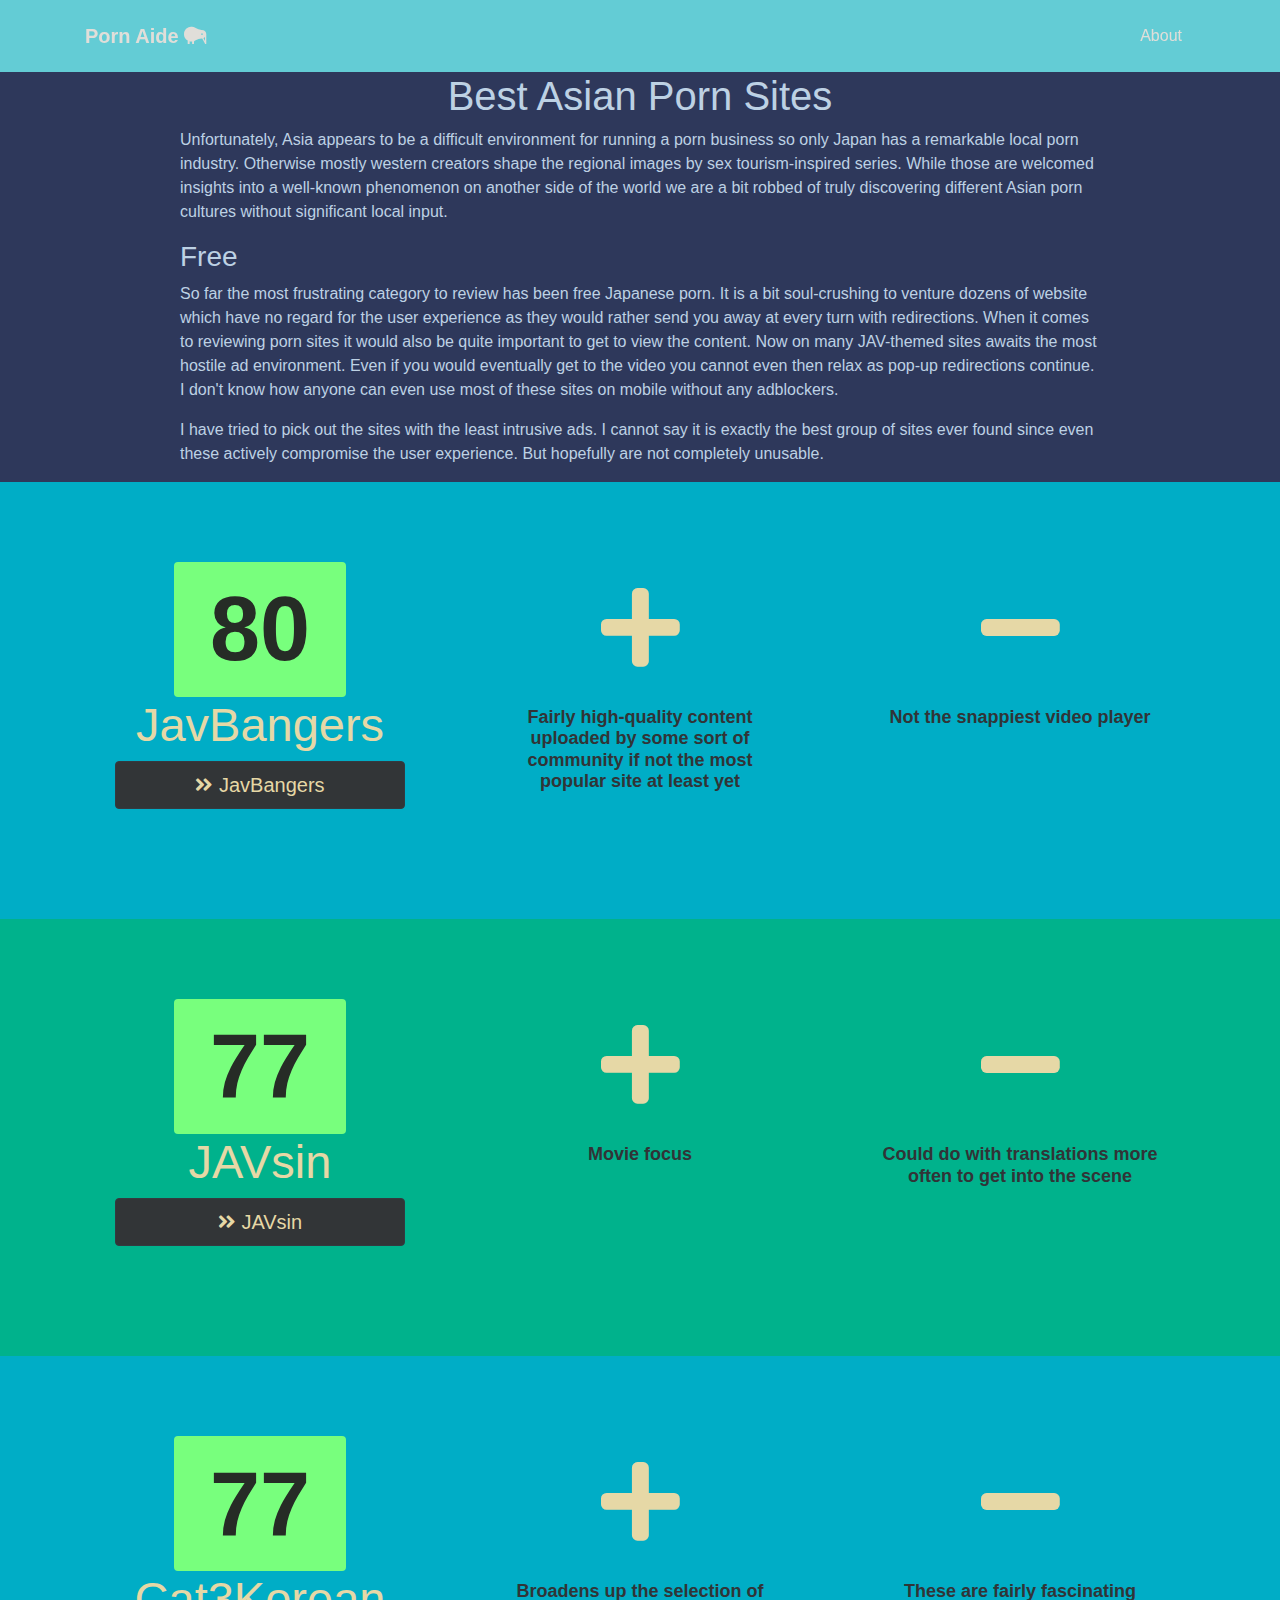
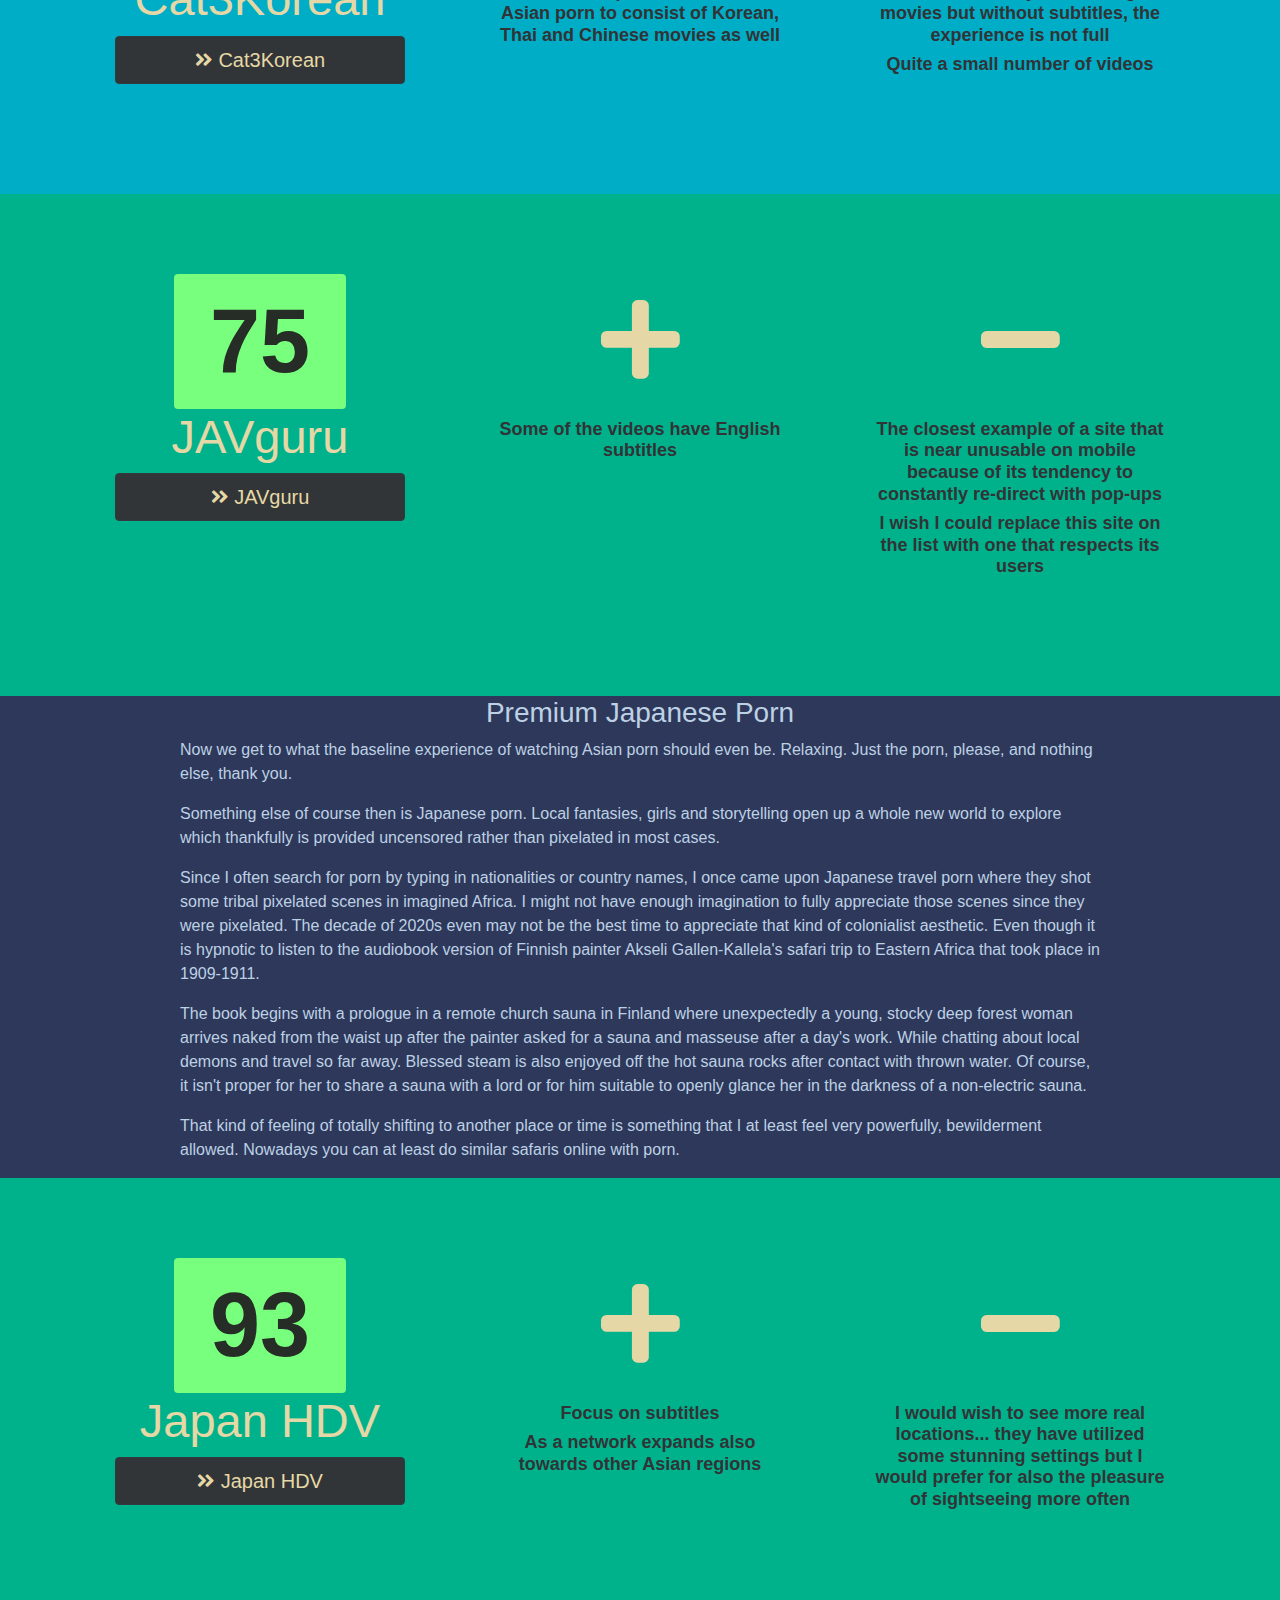
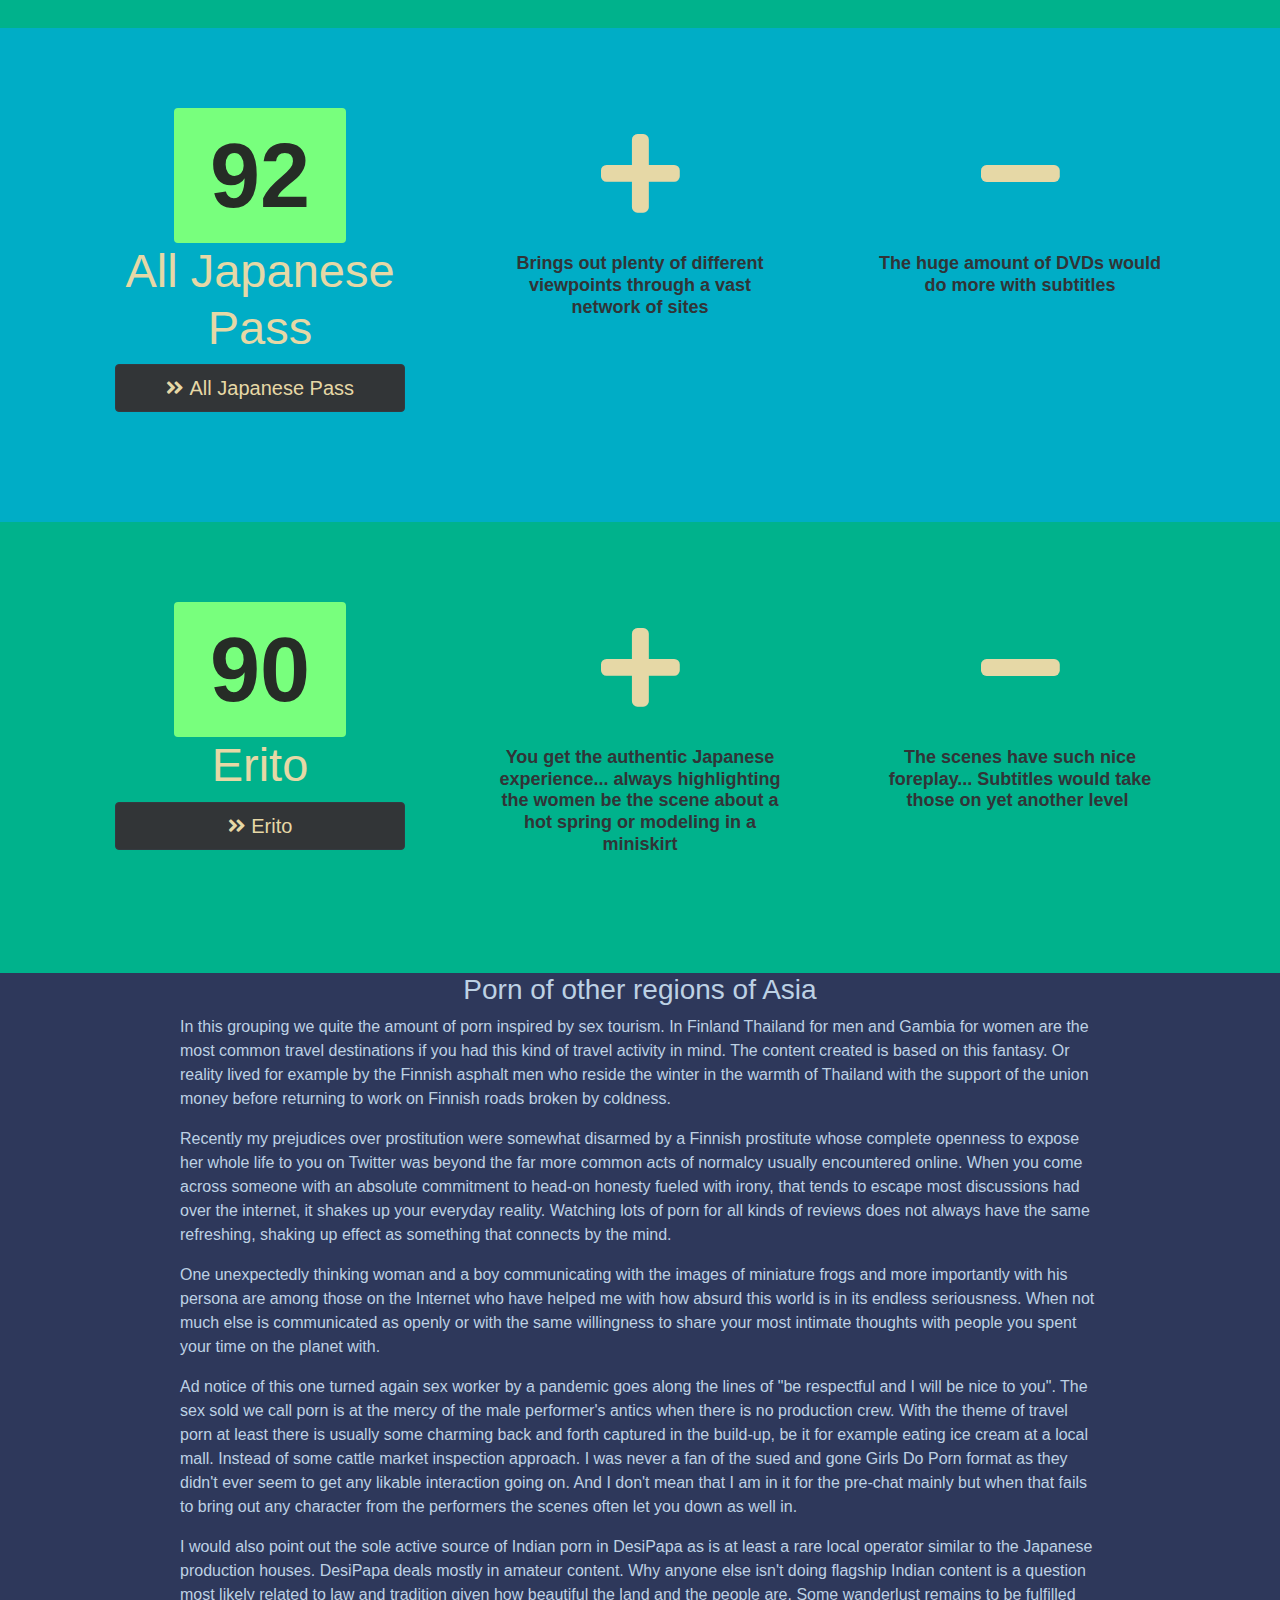
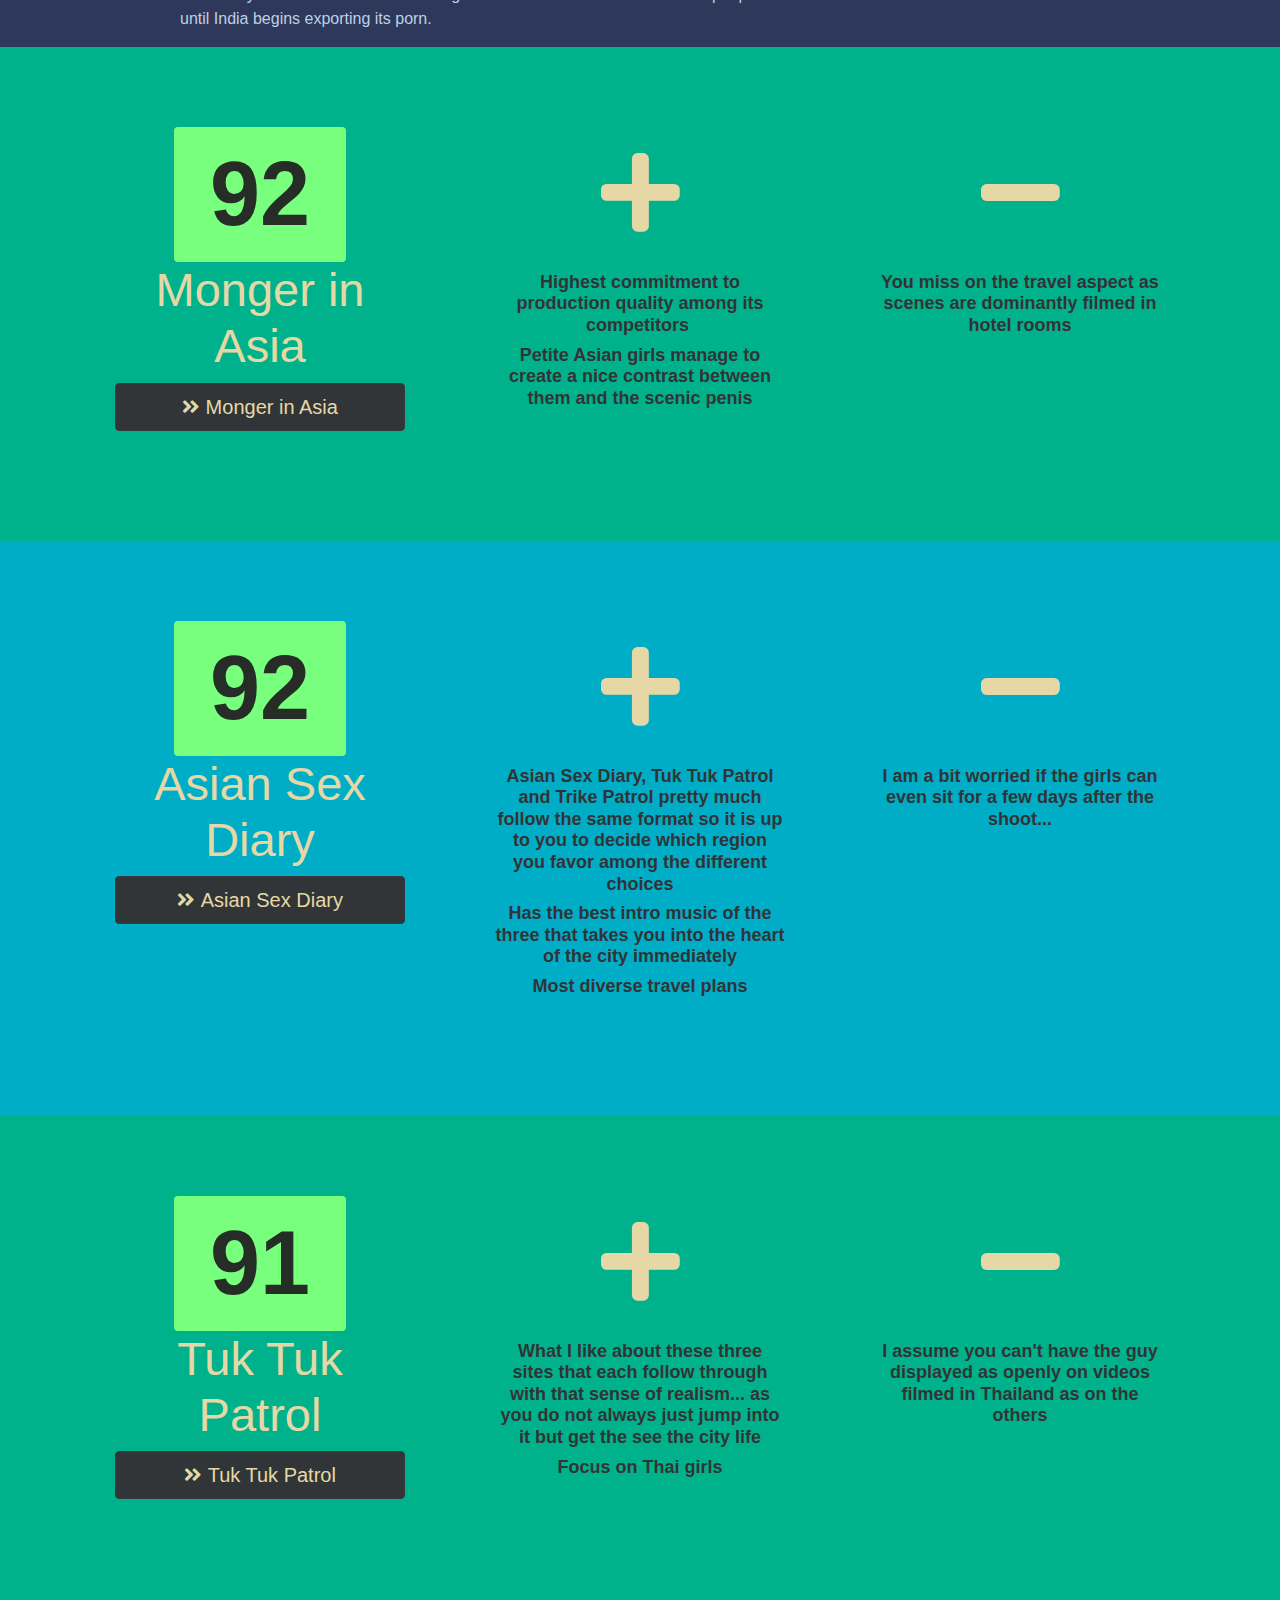
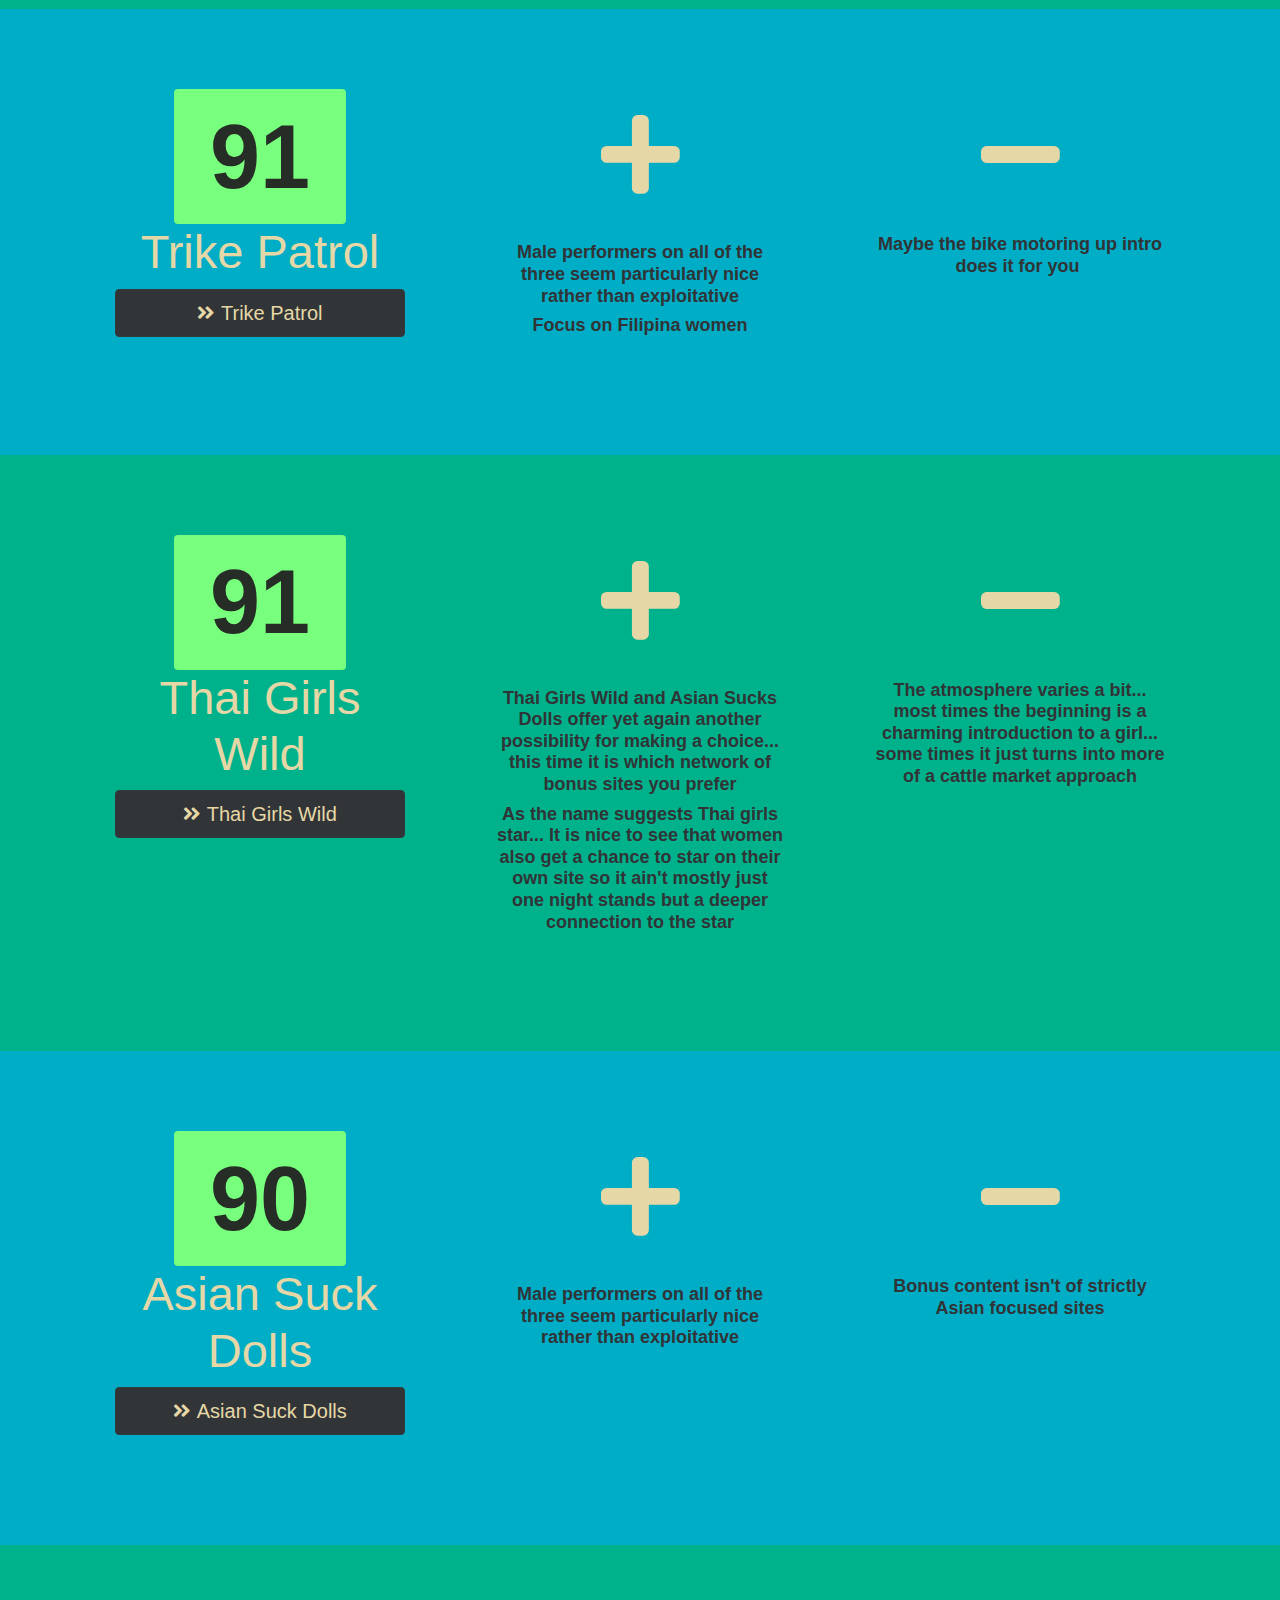
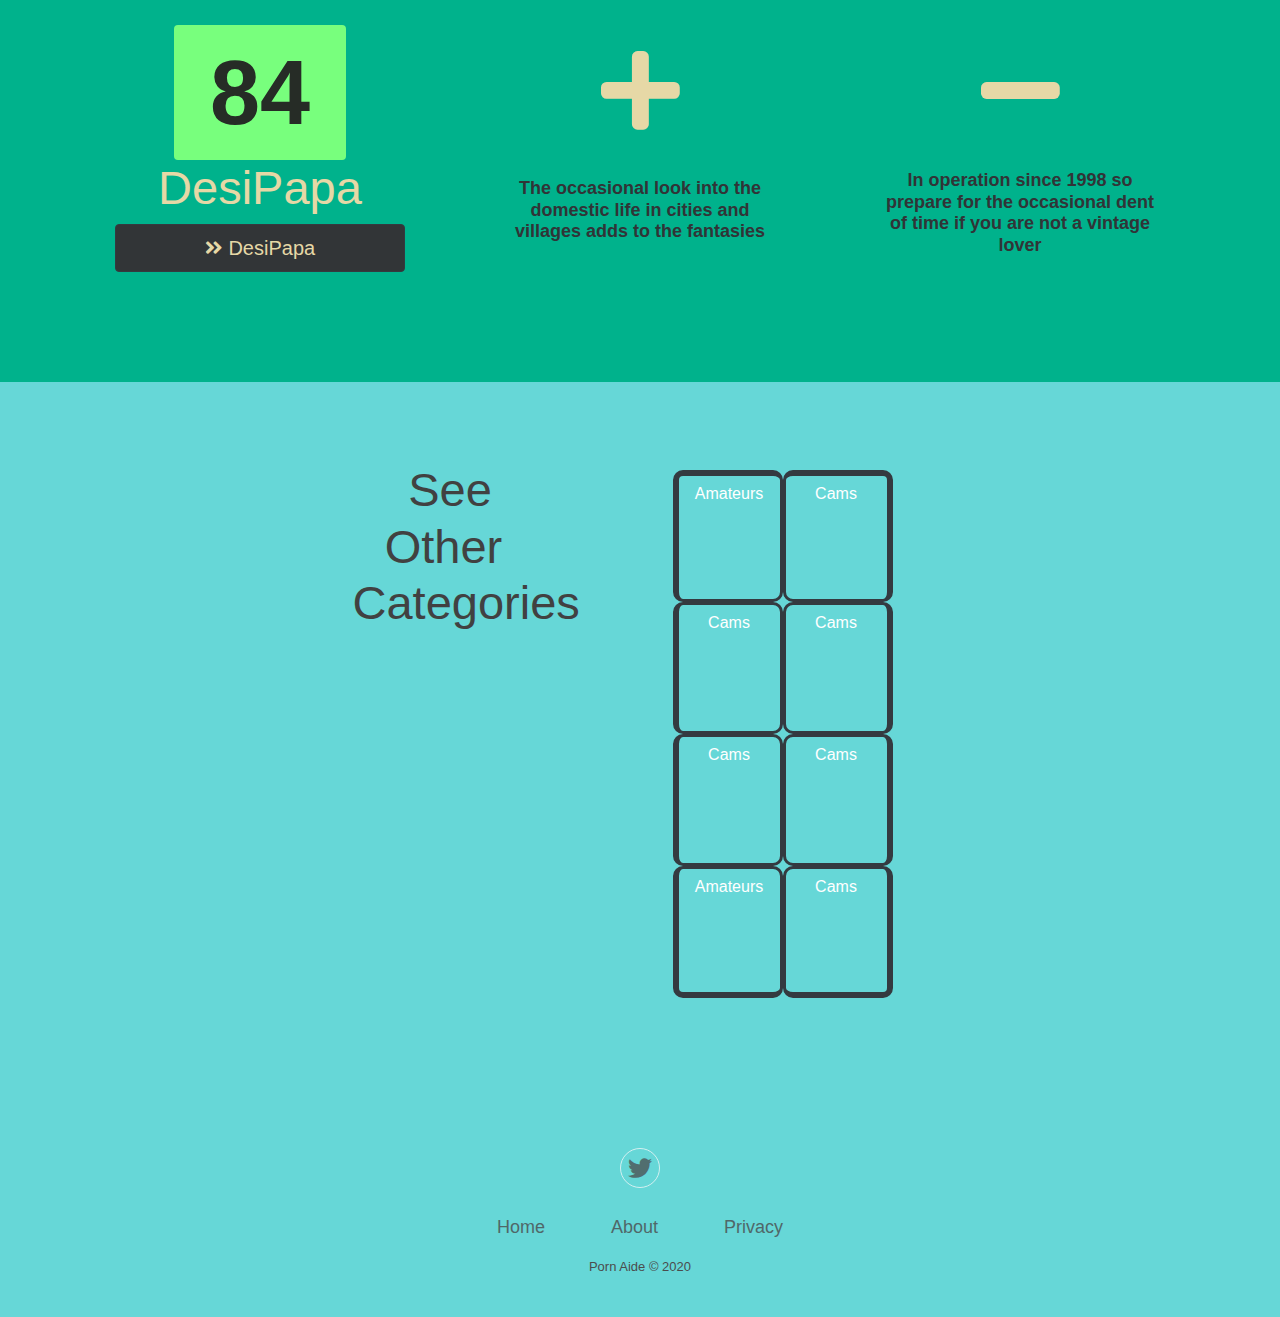
<file: asian.html>
<!DOCTYPE html>
<html>

<head>
    <meta charset="utf-8">
    <meta name="viewport" content="width=device-width, initial-scale=1.0, shrink-to-fit=no">
    <title>Porn Aide || A girl recommends porn</title>
    <meta name="description" content="Porn Aide reviews and scores porn plus other erotic trends.">
    <link rel="icon" type="image/png" sizes="16x16" href="assets/img/favicon-16x16.png">
    <link rel="icon" type="image/png" sizes="32x32" href="assets/img/favicon-32x32.png">
    <link rel="icon" type="image/png" sizes="180x180" href="assets/img/apple-touch-icon.png">
    <link rel="icon" type="image/png" sizes="192x192" href="assets/img/android-chrome-192x192.png">
    <link rel="icon" type="image/png" sizes="512x512" href="assets/img/android-chrome-512x512.png">
    <link rel="stylesheet" href="https://cdnjs.cloudflare.com/ajax/libs/twitter-bootstrap/4.5.2/css/bootstrap.min.css">
    <link rel="stylesheet" href="https://use.fontawesome.com/releases/v5.12.0/css/all.css">
    <link rel="stylesheet" href="assets/css/styles.min.css">
    <link rel="stylesheet" href="https://cdnjs.cloudflare.com/ajax/libs/animate.css/3.5.2/animate.min.css">
</head>

<body style="background: #66d7d7;">
    <nav class="navbar navbar-light navbar-expand-md sticky-top navigation-clean-search" style="background: rgba(78,111,197,0.1);">
        <div class="container"><a class="navbar-brand" href="index.html" style="color: #e0ded9;">Porn Aide&nbsp;<i class="fas fa-kiwi-bird" style="color: #e0ded9;"></i></a><span></span><button data-toggle="collapse" class="navbar-toggler" data-target="#navcol-2"><span class="sr-only">Toggle navigation</span><span class="navbar-toggler-icon"></span></button>
            <div
                class="collapse navbar-collapse" id="navcol-2">
                <ul class="nav navbar-nav">
                    <li class="nav-item"></li>
                    <li class="nav-item"></li>
                    <li class="nav-item"></li>
                </ul>
                <form class="form-inline mr-auto" target="_self">
                    <div class="form-group"><label for="search-field"></label></div>
                </form><a class="btn btn-outline-link" role="button" style="color: #e0ded9;" href="about.html">About</a></div>
        </div>
    </nav>
    <div style="background-color: #2e385b;color: rgb(189,209,228);">
        <div class="container">
            <div class="row">
                <div class="col-md-12 col-xl-10 offset-xl-1">
                    <h1 class="d-flex d-sm-flex d-xl-flex justify-content-center justify-content-sm-center justify-content-xl-center">Best Asian Porn Sites</h1>
                    <p>Unfortunately, Asia appears to be a difficult environment for running a porn business so only Japan has a remarkable local porn industry. Otherwise mostly western creators shape the regional images by sex tourism-inspired series. While
                        those are welcomed insights into a well-known phenomenon on another side of the world we are a bit robbed of truly discovering different Asian porn cultures without significant local input.<br></p>
                </div>
            </div>
        </div>
    </div>
    <div style="background-color: #2e385b;color: rgb(189,209,228);">
        <div class="container">
            <div class="row">
                <div class="col-md-12 col-xl-10 offset-xl-1">
                    <h3 class="d-flex d-sm-flex d-xl-flex justify-content-center justify-content-sm-start justify-content-lg-start justify-content-xl-start">Free</h3>
                    <p>So far the most frustrating category to review has been free Japanese porn. It is a bit soul-crushing to venture dozens of website which have no regard for the user experience as they would rather send you away at every turn with redirections.
                        When it comes to reviewing porn sites it would also be quite important to get to view the content. Now on many JAV-themed sites awaits the most hostile ad environment. Even if you would eventually get to the video you cannot even
                        then relax as pop-up redirections continue. I don't know how anyone can even use most of these sites on mobile without any adblockers.</p>
                    <p>I have tried to pick out the sites with the least intrusive ads. I cannot say it is exactly the best group of sites ever found since even these actively compromise the user experience. But hopefully are not completely unusable.</p>
                    <p></p>
                </div>
            </div>
        </div>
    </div>
    <div class="features-boxed" style="background-color: #00adc6;">
        <div class="container">
            <div class="intro"></div>
            <div class="row justify-content-center features" style="background-color: rgba(100,144,255,0);">
                <div class="col-sm-7 col-md-5 col-lg-4 offset-sm-1 offset-lg-0 offset-xl-0 item">
                    <div class="box" style="background-color: rgba(255,255,255,0);"><span class="badge badge-primary" style="font-size: 90px;color: rgb(38,44,38);background-color: rgb(120,255,125);">80</span>
                        <h1 class="text-center" style="font-size: 47px;color: rgb(230,216,166);">JavBangers</h1><a class="btn btn-primary btn-block btn-lg border rounded border-dark" role="button" href="https://www.javbangers.com/" style="background-color: rgb(50,53,55);border-style: none;color: rgb(230,216,166);"><i class="fas fa-angle-double-right"></i>&nbsp;JavBangers</a></div>
                </div>
                <div class="col-sm-6 col-md-5 col-lg-4 item">
                    <div class="box" style="background-color: rgba(255,255,255,0);"><i class="fas fa-plus icon" style="font-size: 90px;color: #e6d8a6;"></i>
                        <h3 class="name">Fairly high-quality content uploaded by some sort of community if not the most popular site at least yet</h3>
                        <h3 class="name"></h3>
                        <h3 class="name"></h3>
                    </div>
                </div>
                <div class="col-sm-6 col-md-5 col-lg-4 item">
                    <div class="box" style="background-color: rgba(255,255,255,0);"><i class="fas fa-minus icon" style="font-size: 90px;color: rgb(230,216,166);"></i>
                        <h3 class="name">Not the snappiest video player</h3>
                        <h3 class="name"></h3>
                    </div>
                </div>
            </div>
        </div>
    </div>
    <div class="features-boxed" style="background-color: #00b28c;">
        <div class="container">
            <div class="intro"></div>
            <div class="row justify-content-center features" style="background-color: rgba(100,144,255,0);">
                <div class="col-sm-7 col-md-5 col-lg-4 offset-sm-1 offset-lg-0 offset-xl-0 item">
                    <div class="box" style="background-color: rgba(255,255,255,0);"><span class="badge badge-primary" style="font-size: 90px;color: rgb(38,44,38);background-color: rgb(120,255,125);">77</span>
                        <h1 class="text-center" style="font-size: 47px;color: rgb(230,216,166);">JAVsin</h1><a class="btn btn-primary btn-block btn-lg border rounded border-dark" role="button" href="https://javsin.tv/" style="background-color: rgb(50,53,55);border-style: none;color: rgb(230,216,166);"><i class="fas fa-angle-double-right"></i>&nbsp;JAVsin</a></div>
                </div>
                <div class="col-sm-6 col-md-5 col-lg-4 item">
                    <div class="box" style="background-color: rgba(255,255,255,0);"><i class="fas fa-plus icon" style="font-size: 90px;color: #e6d8a6;"></i>
                        <h3 class="name">Movie focus</h3>
                    </div>
                </div>
                <div class="col-sm-6 col-md-5 col-lg-4 item">
                    <div class="box" style="background-color: rgba(255,255,255,0);"><i class="fas fa-minus icon" style="font-size: 90px;color: rgb(230,216,166);"></i>
                        <h3 class="name">Could do with translations more often to get into the scene</h3>
                        <h3 class="name"></h3>
                    </div>
                </div>
            </div>
        </div>
    </div>
    <div class="features-boxed" style="background-color: #00adc6;">
        <div class="container">
            <div class="intro"></div>
            <div class="row justify-content-center features" style="background-color: rgba(100,144,255,0);">
                <div class="col-sm-7 col-md-5 col-lg-4 offset-sm-1 offset-lg-0 offset-xl-0 item">
                    <div class="box" style="background-color: rgba(255,255,255,0);"><span class="badge badge-primary" style="font-size: 90px;color: rgb(38,44,38);background-color: rgb(120,255,125);">77</span>
                        <h1 class="text-center" style="font-size: 47px;color: rgb(230,216,166);">Cat3Korean</h1><a class="btn btn-primary btn-block btn-lg border rounded border-dark" role="button" href="https://cat3korean.com/" style="background-color: rgb(50,53,55);border-style: none;color: rgb(230,216,166);"><i class="fas fa-angle-double-right"></i>&nbsp;Cat3Korean</a></div>
                </div>
                <div class="col-sm-6 col-md-5 col-lg-4 item">
                    <div class="box" style="background-color: rgba(255,255,255,0);"><i class="fas fa-plus icon" style="font-size: 90px;color: #e6d8a6;"></i>
                        <h3 class="name">Broadens up the selection of Asian porn to consist of Korean, Thai and Chinese movies as well</h3>
                        <h3 class="name"></h3>
                    </div>
                </div>
                <div class="col-sm-6 col-md-5 col-lg-4 item">
                    <div class="box" style="background-color: rgba(255,255,255,0);"><i class="fas fa-minus icon" style="font-size: 90px;color: rgb(230,216,166);"></i>
                        <h3 class="name">These are fairly fascinating movies but without subtitles, the experience is not full</h3>
                        <h3 class="name">Quite a small number of videos</h3>
                        <h3 class="name"></h3>
                        <h3 class="name"></h3>
                    </div>
                </div>
            </div>
        </div>
    </div>
    <div class="features-boxed" style="background: #00b28c;">
        <div class="container">
            <div class="intro"></div>
            <div class="row justify-content-center features" style="background-color: rgba(100,144,255,0);">
                <div class="col-sm-7 col-md-5 col-lg-4 offset-sm-1 offset-lg-0 offset-xl-0 item">
                    <div class="box" style="background-color: rgba(255,255,255,0);"><span class="badge badge-primary" style="font-size: 90px;color: rgb(38,44,38);background-color: rgb(120,255,125);">75</span>
                        <h1 class="text-center" style="font-size: 47px;color: rgb(230,216,166);">JAVguru</h1><a class="btn btn-primary btn-block btn-lg border rounded border-dark" role="button" href="https://jav.guru/" style="background-color: rgb(50,53,55);border-style: none;color: rgb(230,216,166);"><i class="fas fa-angle-double-right"></i>&nbsp;JAVguru</a></div>
                </div>
                <div class="col-sm-6 col-md-5 col-lg-4 item">
                    <div class="box" style="background-color: rgba(255,255,255,0);"><i class="fas fa-plus icon" style="font-size: 90px;color: #e6d8a6;"></i>
                        <h3 class="name">Some of the videos have English subtitles</h3>
                        <h3 class="name"></h3>
                    </div>
                </div>
                <div class="col-sm-6 col-md-5 col-lg-4 item">
                    <div class="box" style="background-color: rgba(255,255,255,0);"><i class="fas fa-minus icon" style="font-size: 90px;color: rgb(230,216,166);"></i>
                        <h3 class="name">The closest example of a site that is near unusable on mobile because of its tendency to constantly re-direct with pop-ups</h3>
                        <h3 class="name">I wish I could replace this site on the list with one that respects its users</h3>
                        <h3 class="name"></h3>
                        <h3 class="name"></h3>
                    </div>
                </div>
            </div>
        </div>
    </div>
    <div style="background-color: #2e385b;color: rgb(189,209,228);">
        <div class="container">
            <div class="row">
                <div class="col-md-12 col-xl-10 offset-xl-1">
                    <h3 class="d-flex d-sm-flex d-xl-flex justify-content-center justify-content-sm-center justify-content-lg-start justify-content-xl-center">Premium Japanese Porn</h3>
                    <p>Now we get to what the baseline experience of watching Asian porn should even be. Relaxing. Just the porn, please, and nothing else, thank you.<br></p>
                    <p>Something else of course then is Japanese porn. Local fantasies, girls and storytelling open up a whole new world to explore which thankfully is provided uncensored rather than pixelated in most cases.<br></p>
                    <p>Since I often search for porn by typing in nationalities or country names, I once came upon Japanese travel porn where they shot some tribal pixelated scenes in imagined Africa. I might not have enough imagination to fully appreciate
                        those scenes since they were pixelated. The decade of 2020s even may not be the best time to appreciate that kind of colonialist aesthetic. Even though it is hypnotic to listen to the audiobook version of Finnish painter Akseli
                        Gallen-Kallela's safari trip to Eastern Africa that took place in 1909-1911.<br></p>
                    <p>The book begins with a prologue in a remote church sauna in Finland where unexpectedly a young, stocky deep forest woman arrives naked from the waist up after the painter asked for a sauna and masseuse after a day's work. While chatting
                        about local demons and travel so far away. Blessed steam is also enjoyed off the hot sauna rocks after contact with thrown water. Of course, it isn't proper for her to share a sauna with a lord or for him suitable to openly glance
                        her in the darkness of a non-electric sauna.<br></p>
                    <p>That kind of feeling of totally shifting to another place or time is something that I at least feel very powerfully, bewilderment allowed. Nowadays you can at least do similar safaris online with porn.</p>
                </div>
            </div>
        </div>
    </div>
    <div class="features-boxed" style="background-color: #00b28c;">
        <div class="container">
            <div class="intro"></div>
            <div class="row justify-content-center features" style="background-color: rgba(100,144,255,0);">
                <div class="col-sm-7 col-md-5 col-lg-4 offset-sm-1 offset-lg-0 offset-xl-0 item">
                    <div class="box" style="background-color: rgba(255,255,255,0);"><span class="badge badge-primary" style="font-size: 90px;color: rgb(38,44,38);background-color: rgb(120,255,125);">93</span>
                        <h1 class="text-center" style="font-size: 47px;color: rgb(230,216,166);">Japan HDV</h1><a class="btn btn-primary btn-block btn-lg border rounded border-dark" role="button" href="https://join.japanhdv.com/track/MzEwMjE6MjoxMA/" style="background-color: rgb(50,53,55);border-style: none;color: rgb(230,216,166);"><i class="fas fa-angle-double-right"></i>&nbsp;Japan HDV</a></div>
                </div>
                <div class="col-sm-6 col-md-5 col-lg-4 item">
                    <div class="box" style="background-color: rgba(255,255,255,0);"><i class="fas fa-plus icon" style="font-size: 90px;color: #e6d8a6;"></i>
                        <h3 class="name">Focus on subtitles</h3>
                        <h3 class="name">As a network expands also towards other Asian regions</h3>
                    </div>
                </div>
                <div class="col-sm-6 col-md-5 col-lg-4 item">
                    <div class="box" style="background-color: rgba(255,255,255,0);"><i class="fas fa-minus icon" style="font-size: 90px;color: rgb(230,216,166);"></i>
                        <h3 class="name">I would wish to see more real locations... they have utilized some stunning settings but I would prefer for also the pleasure of sightseeing more often<br></h3>
                        <h3 class="name"></h3>
                        <h3 class="name"></h3>
                        <h3 class="name"></h3>
                    </div>
                </div>
            </div>
        </div>
    </div>
    <div class="features-boxed" style="background-color: #00adc6;">
        <div class="container">
            <div class="intro"></div>
            <div class="row justify-content-center features" style="background-color: rgba(100,144,255,0);">
                <div class="col-sm-7 col-md-5 col-lg-4 offset-sm-1 offset-lg-0 offset-xl-0 item">
                    <div class="box" style="background-color: rgba(255,255,255,0);"><span class="badge badge-primary" style="font-size: 90px;color: rgb(38,44,38);background-color: rgb(120,255,125);">92</span>
                        <h1 class="text-center" style="font-size: 47px;color: rgb(230,216,166);">All Japanese Pass</h1><a class="btn btn-primary btn-block btn-lg border rounded border-dark" role="button" href="https://join.alljapanesepass.com/track/MTI1OTMuMjIuNy43LjAuMC4wLjAuMA" style="background-color: rgb(50,53,55);border-style: none;color: rgb(230,216,166);"><i class="fas fa-angle-double-right"></i>&nbsp;All Japanese Pass</a></div>
                </div>
                <div class="col-sm-6 col-md-5 col-lg-4 item">
                    <div class="box" style="background-color: rgba(255,255,255,0);"><i class="fas fa-plus icon" style="font-size: 90px;color: #e6d8a6;"></i>
                        <h3 class="name">Brings out plenty of different viewpoints through a vast network of sites</h3>
                    </div>
                </div>
                <div class="col-sm-6 col-md-5 col-lg-4 item">
                    <div class="box" style="background-color: rgba(255,255,255,0);"><i class="fas fa-minus icon" style="font-size: 90px;color: rgb(230,216,166);"></i>
                        <h3 class="name">The huge amount of DVDs would do more with subtitles</h3>
                        <h3 class="name"></h3>
                        <h3 class="name"></h3>
                    </div>
                </div>
            </div>
        </div>
    </div>
    <div class="features-boxed" style="background: #00b28c;">
        <div class="container">
            <div class="intro"></div>
            <div class="row justify-content-center features" style="background-color: rgba(100,144,255,0);">
                <div class="col-sm-7 col-md-5 col-lg-4 offset-sm-1 offset-lg-0 offset-xl-0 item">
                    <div class="box" style="background-color: rgba(255,255,255,0);"><span class="badge badge-primary" style="font-size: 90px;color: rgb(38,44,38);background-color: rgb(120,255,125);">90</span>
                        <h1 class="text-center" style="font-size: 47px;color: rgb(230,216,166);">Erito</h1><a class="btn btn-primary btn-block btn-lg border rounded border-dark" role="button" href="https://landing.eritonetwork.com/?ats=eyJhIjozMDcyOTYsImMiOjU4OTkzMDc0LCJuIjoyNiwicyI6MjMwLCJlIjo4OTk1LCJwIjoyfQ==" style="background-color: rgb(50,53,55);border-style: none;color: rgb(230,216,166);"><i class="fas fa-angle-double-right"></i>&nbsp;Erito</a></div>
                </div>
                <div class="col-sm-6 col-md-5 col-lg-4 item">
                    <div class="box" style="background-color: rgba(255,255,255,0);"><i class="fas fa-plus icon" style="font-size: 90px;color: #e6d8a6;"></i>
                        <h3 class="name">You get the authentic Japanese experience... always highlighting the women be the scene about a hot spring or modeling in a miniskirt</h3>
                    </div>
                </div>
                <div class="col-sm-6 col-md-5 col-lg-4 item">
                    <div class="box" style="background-color: rgba(255,255,255,0);"><i class="fas fa-minus icon" style="font-size: 90px;color: rgb(230,216,166);"></i>
                        <h3 class="name">The scenes have such nice foreplay... Subtitles would take those on yet another level&nbsp;</h3>
                        <h3 class="name"></h3>
                        <h3 class="name"></h3>
                    </div>
                </div>
            </div>
        </div>
    </div>
    <div class="features-boxed" style="background-color: #00adc6;">
        <div class="container">
            <div class="intro"></div>
        </div>
    </div>
    <div style="background-color: #2e385b;color: rgb(189,209,228);">
        <div class="container">
            <div class="row">
                <div class="col-md-12 col-xl-10 offset-xl-1">
                    <h3 class="d-flex d-sm-flex d-xl-flex justify-content-center justify-content-sm-center justify-content-lg-start justify-content-xl-center">Porn of other regions of Asia</h3>
                    <p>In this grouping we quite the amount of porn inspired by sex tourism. In Finland Thailand for men and Gambia for women are the most common travel destinations if you had this kind of travel activity in mind. The content created is
                        based on this fantasy. Or reality lived for example by the Finnish asphalt men who reside the winter in the warmth of Thailand with the support of the union money before returning to work on Finnish roads broken by coldness.<br></p>
                    <p>Recently my prejudices over prostitution were somewhat disarmed by a Finnish prostitute whose complete openness to expose her whole life to you on Twitter was beyond the far more common acts of normalcy usually encountered online.
                        When you come across someone with an absolute commitment to head-on honesty fueled with irony, that tends to escape most discussions had over the internet, it shakes up your everyday reality. Watching lots of porn for all kinds
                        of reviews does not always have the same refreshing, shaking up effect as something that connects by the mind.<br></p>
                    <p>One unexpectedly thinking woman and a boy communicating with the images of miniature frogs and more importantly with his persona are among those on the Internet who have helped me with how absurd this world is in its endless seriousness.
                        When not much else is communicated as openly or with the same willingness to share your most intimate thoughts with people you spent your time on the planet with.<br></p>
                    <p>Ad notice of this one turned again sex worker by a pandemic goes along the lines of "be respectful and I will be nice to you". The sex sold we call porn is at the mercy of the male performer's antics when there is no production crew.
                        With the theme of travel porn at least there is usually some charming back and forth captured in the build-up, be it for example eating ice cream at a local mall. Instead of some cattle market inspection approach. I was never a
                        fan of the sued and gone Girls Do Porn format as they didn't ever seem to get any likable interaction going on. And I don't mean that I am in it for the pre-chat mainly but when that fails to bring out any character from the performers
                        the scenes often let you down as well in.</p>
                    <p>I would also point out the sole active source of Indian porn in DesiPapa as is at least a rare local operator similar to the Japanese production houses. DesiPapa deals mostly in amateur content. Why anyone else isn't doing flagship
                        Indian content is a question most likely related to law and tradition given how beautiful the land and the people are. Some wanderlust remains to be fulfilled until India begins exporting its porn.</p>
                    <p></p>
                </div>
            </div>
        </div>
    </div>
    <div class="features-boxed" style="background-color: #00b28c;">
        <div class="container">
            <div class="intro"></div>
            <div class="row justify-content-center features" style="background-color: rgba(100,144,255,0);">
                <div class="col-sm-8 col-md-5 col-lg-4 offset-sm-1 offset-lg-0 offset-xl-0 item">
                    <div class="box" style="background-color: rgba(255,255,255,0);"><span class="badge badge-primary" style="font-size: 90px;color: rgb(38,44,38);background-color: rgb(120,255,125);">92</span>
                        <h1 class="text-center" style="font-size: 47px;color: rgb(230,216,166);">Monger in Asia</h1><a class="btn btn-primary btn-block btn-lg border rounded border-dark" role="button" href="https://join.mongerinasia.com/track/MzAwMDM4Ni4xLjI0LjQ0LjAuMC4wLjAuMA" style="background-color: rgb(50,53,55);border-style: none;color: rgb(230,216,166);"><i class="fas fa-angle-double-right"></i>&nbsp;Monger in Asia</a></div>
                </div>
                <div class="col-sm-6 col-md-5 col-lg-4 item">
                    <div class="box" style="background-color: rgba(255,255,255,0);"><i class="fas fa-plus icon" style="font-size: 90px;color: #e6d8a6;"></i>
                        <h3 class="name">Highest commitment to production quality among its competitors&nbsp;</h3>
                        <h3 class="name">Petite Asian girls manage to create a nice contrast between them and the scenic penis</h3>
                    </div>
                </div>
                <div class="col-sm-6 col-md-5 col-lg-4 item">
                    <div class="box" style="background-color: rgba(255,255,255,0);"><i class="fas fa-minus icon" style="font-size: 90px;color: rgb(230,216,166);"></i>
                        <h3 class="name">You miss on the travel aspect as scenes are dominantly filmed in hotel rooms</h3>
                        <h3 class="name"></h3>
                        <h3 class="name"></h3>
                    </div>
                </div>
            </div>
        </div>
    </div>
    <div class="features-boxed" style="background: #00adc6;">
        <div class="container">
            <div class="intro"></div>
            <div class="row justify-content-center features" style="background-color: rgba(100,144,255,0);">
                <div class="col-sm-8 col-md-5 col-lg-4 offset-sm-1 offset-lg-0 offset-xl-0 item">
                    <div class="box" style="background-color: rgba(255,255,255,0);"><span class="badge badge-primary" style="font-size: 90px;color: rgb(38,44,38);background-color: rgb(120,255,125);">92</span>
                        <h1 class="text-center" style="font-size: 47px;color: rgb(230,216,166);">Asian Sex Diary</h1><a class="btn btn-primary btn-block btn-lg border rounded border-dark" role="button" href="https://join.asiansexdiary.com/track/MzAwMTMwNy4xLjE2LjQ2LjAuMC4wLjAuMA" style="background-color: rgb(50,53,55);border-style: none;color: rgb(230,216,166);"><i class="fas fa-angle-double-right"></i>&nbsp;Asian Sex Diary</a></div>
                </div>
                <div class="col-sm-6 col-md-5 col-lg-4 item">
                    <div class="box" style="background-color: rgba(255,255,255,0);"><i class="fas fa-plus icon" style="font-size: 90px;color: #e6d8a6;"></i>
                        <h3 class="name">Asian Sex Diary, Tuk Tuk Patrol and Trike Patrol pretty much follow the same format so it is up to you to decide which region you favor among the different choices</h3>
                        <h3 class="name">Has the best intro music of the three that takes you into the heart of the city immediately</h3>
                        <h3 class="name">Most diverse travel plans</h3>
                    </div>
                </div>
                <div class="col-sm-6 col-md-5 col-lg-4 item">
                    <div class="box" style="background-color: rgba(255,255,255,0);"><i class="fas fa-minus icon" style="font-size: 90px;color: rgb(230,216,166);"></i>
                        <h3 class="name">I am a bit worried if the girls can even sit for a few days after the shoot...</h3>
                        <h3 class="name"></h3>
                        <h3 class="name"></h3>
                    </div>
                </div>
            </div>
        </div>
    </div>
    <div class="features-boxed" style="background: #00b28c;">
        <div class="container">
            <div class="intro"></div>
            <div class="row justify-content-center features" style="background-color: rgba(100,144,255,0);">
                <div class="col-sm-7 col-md-5 col-lg-4 offset-sm-1 offset-lg-0 offset-xl-0 item">
                    <div class="box" style="background-color: rgba(255,255,255,0);"><span class="badge badge-primary" style="font-size: 90px;color: rgb(38,44,38);background-color: rgb(120,255,125);">91</span>
                        <h1 class="text-center" style="font-size: 47px;color: rgb(230,216,166);">Tuk Tuk Patrol</h1><a class="btn btn-primary btn-block btn-lg border rounded border-dark" role="button" href="https://join.tuktukpatrol.com/track/MzAwMTMwNy4xLjE1LjQ1LjAuMC4wLjAuMA" style="background-color: rgb(50,53,55);border-style: none;color: rgb(230,216,166);"><i class="fas fa-angle-double-right"></i>&nbsp;Tuk Tuk Patrol</a></div>
                </div>
                <div class="col-sm-6 col-md-5 col-lg-4 item">
                    <div class="box" style="background-color: rgba(255,255,255,0);"><i class="fas fa-plus icon" style="font-size: 90px;color: #e6d8a6;"></i>
                        <h3 class="name">What I like about these three sites that each follow through with that sense of realism... as you do not always just jump into it but get the see the city life</h3>
                        <h3 class="name">Focus on Thai girls</h3>
                        <h3 class="name"></h3>
                    </div>
                </div>
                <div class="col-sm-6 col-md-5 col-lg-4 item">
                    <div class="box" style="background-color: rgba(255,255,255,0);"><i class="fas fa-minus icon" style="font-size: 90px;color: rgb(230,216,166);"></i>
                        <h3 class="name">I assume you can't have the guy displayed as openly on videos filmed in Thailand as on the others</h3>
                        <h3 class="name"></h3>
                        <h3 class="name"></h3>
                    </div>
                </div>
            </div>
        </div>
    </div>
    <div class="features-boxed" style="background: #00adc6;">
        <div class="container">
            <div class="intro"></div>
            <div class="row justify-content-center features" style="background-color: rgba(100,144,255,0);">
                <div class="col-sm-7 col-md-5 col-lg-4 offset-sm-1 offset-lg-0 offset-xl-0 item">
                    <div class="box" style="background-color: rgba(255,255,255,0);"><span class="badge badge-primary" style="font-size: 90px;color: rgb(38,44,38);background-color: rgb(120,255,125);">91</span>
                        <h1 class="text-center" style="font-size: 47px;color: rgb(230,216,166);">Trike Patrol</h1><a class="btn btn-primary btn-block btn-lg border rounded border-dark" role="button" href="https://join.trikepatrol.com/track/MzAwMTMwNy4xLjIuMy4wLjAuMC4wLjA" style="background-color: rgb(50,53,55);border-style: none;color: rgb(230,216,166);"><i class="fas fa-angle-double-right"></i>&nbsp;Trike Patrol</a></div>
                </div>
                <div class="col-sm-6 col-md-5 col-lg-4 item">
                    <div class="box" style="background-color: rgba(255,255,255,0);"><i class="fas fa-plus icon" style="font-size: 90px;color: #e6d8a6;"></i>
                        <h3 class="name"></h3>
                        <h3 class="name">Male performers on all of the three seem particularly nice rather than exploitative</h3>
                        <h3 class="name">Focus on Filipina women</h3>
                    </div>
                </div>
                <div class="col-sm-6 col-md-5 col-lg-4 item">
                    <div class="box" style="background-color: rgba(255,255,255,0);"><i class="fas fa-minus icon" style="font-size: 90px;color: rgb(230,216,166);"></i>
                        <h3 class="name">Maybe the bike motoring up intro does it for you&nbsp;</h3>
                        <h3 class="name"></h3>
                        <h3 class="name"></h3>
                    </div>
                </div>
            </div>
        </div>
    </div>
    <div class="features-boxed" style="background-color: #00b28c;">
        <div class="container">
            <div class="intro"></div>
            <div class="row justify-content-center features" style="background-color: rgba(100,144,255,0);">
                <div class="col-sm-7 col-md-5 col-lg-4 offset-sm-1 offset-lg-0 offset-xl-0 item">
                    <div class="box" style="background-color: rgba(255,255,255,0);"><span class="badge badge-primary" style="font-size: 90px;color: rgb(38,44,38);background-color: rgb(120,255,125);">91</span>
                        <h1 class="text-center" style="font-size: 47px;color: rgb(230,216,166);">Thai Girls Wild</h1><a class="btn btn-primary btn-block btn-lg border rounded border-dark" role="button" href="https://join.thaigirlswild.com/track/MzAwMDM4Ni4xLjExLjExLjAuMC4wLjAuMA" style="background-color: rgb(50,53,55);border-style: none;color: rgb(230,216,166);"><i class="fas fa-angle-double-right"></i>&nbsp;Thai Girls Wild</a></div>
                </div>
                <div class="col-sm-6 col-md-5 col-lg-4 item">
                    <div class="box" style="background-color: rgba(255,255,255,0);"><i class="fas fa-plus icon" style="font-size: 90px;color: #e6d8a6;"></i>
                        <h3 class="name"></h3>
                        <h3 class="name">Thai Girls Wild and Asian Sucks Dolls offer yet again another possibility for making a choice... this time it is which network of bonus sites you prefer</h3>
                        <h3 class="name">As the name suggests Thai girls star... It is nice to see that women also get a chance to star on their own site so it ain't mostly just one night stands but a deeper connection to the star</h3>
                    </div>
                </div>
                <div class="col-sm-6 col-md-5 col-lg-4 item">
                    <div class="box" style="background-color: rgba(255,255,255,0);"><i class="fas fa-minus icon" style="font-size: 90px;color: rgb(230,216,166);"></i>
                        <h3 class="name">The atmosphere varies a bit... most times the beginning is a charming introduction to a girl... some times it just turns into more of a cattle market approach</h3>
                        <h3 class="name"></h3>
                        <h3 class="name"></h3>
                    </div>
                </div>
            </div>
        </div>
    </div>
    <div class="features-boxed" style="background: #00adc6;">
        <div class="container">
            <div class="intro"></div>
            <div class="row justify-content-center features" style="background-color: rgba(100,144,255,0);">
                <div class="col-sm-7 col-md-5 col-lg-4 offset-sm-1 offset-lg-0 offset-xl-0 item">
                    <div class="box" style="background-color: rgba(255,255,255,0);"><span class="badge badge-primary" style="font-size: 90px;color: rgb(38,44,38);background-color: rgb(120,255,125);">90</span>
                        <h1 class="text-center" style="font-size: 47px;color: rgb(230,216,166);">Asian Suck Dolls</h1><a class="btn btn-primary btn-block btn-lg border rounded border-dark" role="button" href="https://join.asiansuckdolls.com/track/MzAwMDM4Ni4xLjMuMy4wLjAuMC4wLjA" style="background-color: rgb(50,53,55);border-style: none;color: rgb(230,216,166);"><i class="fas fa-angle-double-right"></i>&nbsp;Asian Suck Dolls</a></div>
                </div>
                <div class="col-sm-6 col-md-5 col-lg-4 item">
                    <div class="box" style="background-color: rgba(255,255,255,0);"><i class="fas fa-plus icon" style="font-size: 90px;color: #e6d8a6;"></i>
                        <h3 class="name"></h3>
                        <h3 class="name">Male performers on all of the three seem particularly nice rather than exploitative</h3>
                    </div>
                </div>
                <div class="col-sm-6 col-md-5 col-lg-4 item">
                    <div class="box" style="background-color: rgba(255,255,255,0);"><i class="fas fa-minus icon" style="font-size: 90px;color: rgb(230,216,166);"></i>
                        <h3 class="name">Bonus content isn't of strictly Asian focused sites</h3>
                        <h3 class="name"></h3>
                        <h3 class="name"></h3>
                    </div>
                </div>
            </div>
        </div>
    </div>
    <div class="features-boxed" style="background-color: #00b28c;">
        <div class="container">
            <div class="intro"></div>
            <div class="row justify-content-center features" style="background-color: rgba(100,144,255,0);">
                <div class="col-sm-7 col-md-5 col-lg-4 offset-sm-1 offset-lg-0 offset-xl-0 item">
                    <div class="box" style="background-color: rgba(255,255,255,0);"><span class="badge badge-primary" style="font-size: 90px;color: rgb(38,44,38);background-color: rgb(120,255,125);">84</span>
                        <h1 class="text-center" style="font-size: 47px;color: rgb(230,216,166);">DesiPapa</h1><a class="btn btn-primary btn-block btn-lg border rounded border-dark" role="button" href="https://secure.desipapa2.com/track/MTkzOS4xLjkuMTUuMC4wLjAuMC4w" style="background-color: rgb(50,53,55);border-style: none;color: rgb(230,216,166);"><i class="fas fa-angle-double-right"></i>&nbsp;DesiPapa</a></div>
                </div>
                <div class="col-sm-6 col-md-5 col-lg-4 item">
                    <div class="box" style="background-color: rgba(255,255,255,0);"><i class="fas fa-plus icon" style="font-size: 90px;color: #e6d8a6;"></i>
                        <h3 class="name"></h3>
                        <h3 class="name">The occasional look into the domestic life in cities and villages adds to the fantasies</h3>
                    </div>
                </div>
                <div class="col-sm-6 col-md-5 col-lg-4 item">
                    <div class="box" style="background-color: rgba(255,255,255,0);"><i class="fas fa-minus icon" style="font-size: 90px;color: rgb(230,216,166);"></i>
                        <h3 class="name">In operation since 1998 so prepare for the occasional dent of time if you are not a vintage lover</h3>
                        <h3 class="name"></h3>
                        <h3 class="name"></h3>
                    </div>
                </div>
            </div>
        </div>
    </div>
    <div class="features-boxed" style="background: rgba(123,0,198,0);">
        <div class="container">
            <div class="intro"></div>
            <div class="row justify-content-center features" style="background-color: rgba(100,144,255,0);">
                <div class="col-sm-7 col-md-5 col-lg-4 col-xl-3 offset-sm-1 offset-lg-0 offset-xl-0 item">
                    <div class="box" style="background-color: rgba(255,255,255,0);">
                        <h3 class="text-center" style="font-size: 47px;color: rgb(65,65,65);">See Other&nbsp; Categories</h3><a href="https://twitter.com/pornaide"></a></div>
                </div>
                <div class="col-11 col-sm-7 col-md-6 col-lg-4 col-xl-4 offset-0 offset-sm-0 offset-xl-0 item">
                    <h4 class="d-flex justify-content-center" style="border-width: 2px;border-style: none;"></h4>
                    <div class="box" style="background-color: rgba(255,255,255,0);"><a class="btn btn-dark" role="button" style="height: 132px;width: 110px;background: rgba(20,133,238,0);border-radius: 10px;border-width: 3px;border-top-width: 6px;border-left-width: 6px;" href="premium.html">Amateurs</a><a class="btn btn-dark"
                            role="button" style="height: 132px;width: 110px;background: rgba(34,34,34,0);border-radius: 10px;border-width: 3px;border-top-width: 6px;border-right-width: 6px;" href="premium.html">Cams</a><a class="btn btn-dark" role="button"
                            style="height: 132px;width: 110px;background: rgba(34,34,34,0);border-radius: 10px;border-width: 3px;border-top-width: 3px;border-right-width: 3px;border-left-width: 6px;" href="premium.html">Cams</a><a class="btn btn-dark" role="button"
                            style="height: 132px;width: 110px;background: rgba(34,34,34,0);border-radius: 10px;border-width: 3px;border-top-width: 3px;border-right-width: 6px;" href="premium.html">Cams</a><a class="btn btn-dark" role="button" style="height: 132px;width: 110px;background: rgba(34,34,34,0);border-radius: 10px;border-width: 3px;border-top-width: 3px;border-right-width: 3px;border-left-width: 6px;"
                            href="premium.html">Cams</a><a class="btn btn-dark" role="button" style="height: 132px;width: 110px;background: rgba(34,34,34,0);border-radius: 10px;border-width: 3px;border-top-width: 3px;border-right-width: 6px;" href="premium.html">Cams</a>
                        <a
                            class="btn btn-dark" role="button" style="height: 132px;width: 110px;background: rgba(20,133,238,0);border-radius: 10px;border-width: 3px;border-top-width: 3px;border-bottom-width: 6px;border-left-width: 6px;" href="premium.html">Amateurs</a><a class="btn btn-dark" role="button" style="height: 132px;width: 110px;background: rgba(34,34,34,0);border-radius: 10px;border-width: 3px;border-top-width: 3px;border-right-width: 6px;border-bottom-width: 6px;" href="premium.html">Cams</a></div>
                </div>
            </div>
        </div>
    </div>
    <div class="footer-basic" style="background: rgba(255,255,255,0);">
        <footer>
            <div class="social"><a class="border-light" href="https://twitter.com/Pornaide"><i class="fab fa-twitter"></i></a></div>
            <ul class="list-inline">
                <li class="list-inline-item"><a href="index.html">Home</a></li>
                <li class="list-inline-item"></li>
                <li class="list-inline-item"><a href="about.html">About</a></li>
                <li class="list-inline-item"></li>
                <li class="list-inline-item"><a href="privacy.html">Privacy</a></li>
            </ul>
            <p class="copyright" style="color: rgb(75,76,77);">Porn Aide © 2020</p>
        </footer>
    </div>
    <script src="https://cdnjs.cloudflare.com/ajax/libs/jquery/3.5.1/jquery.min.js"></script>
    <script src="https://cdnjs.cloudflare.com/ajax/libs/twitter-bootstrap/4.5.2/js/bootstrap.bundle.min.js"></script>
    <script src="assets/js/script.min.js"></script>
</body>

</html>
</file>
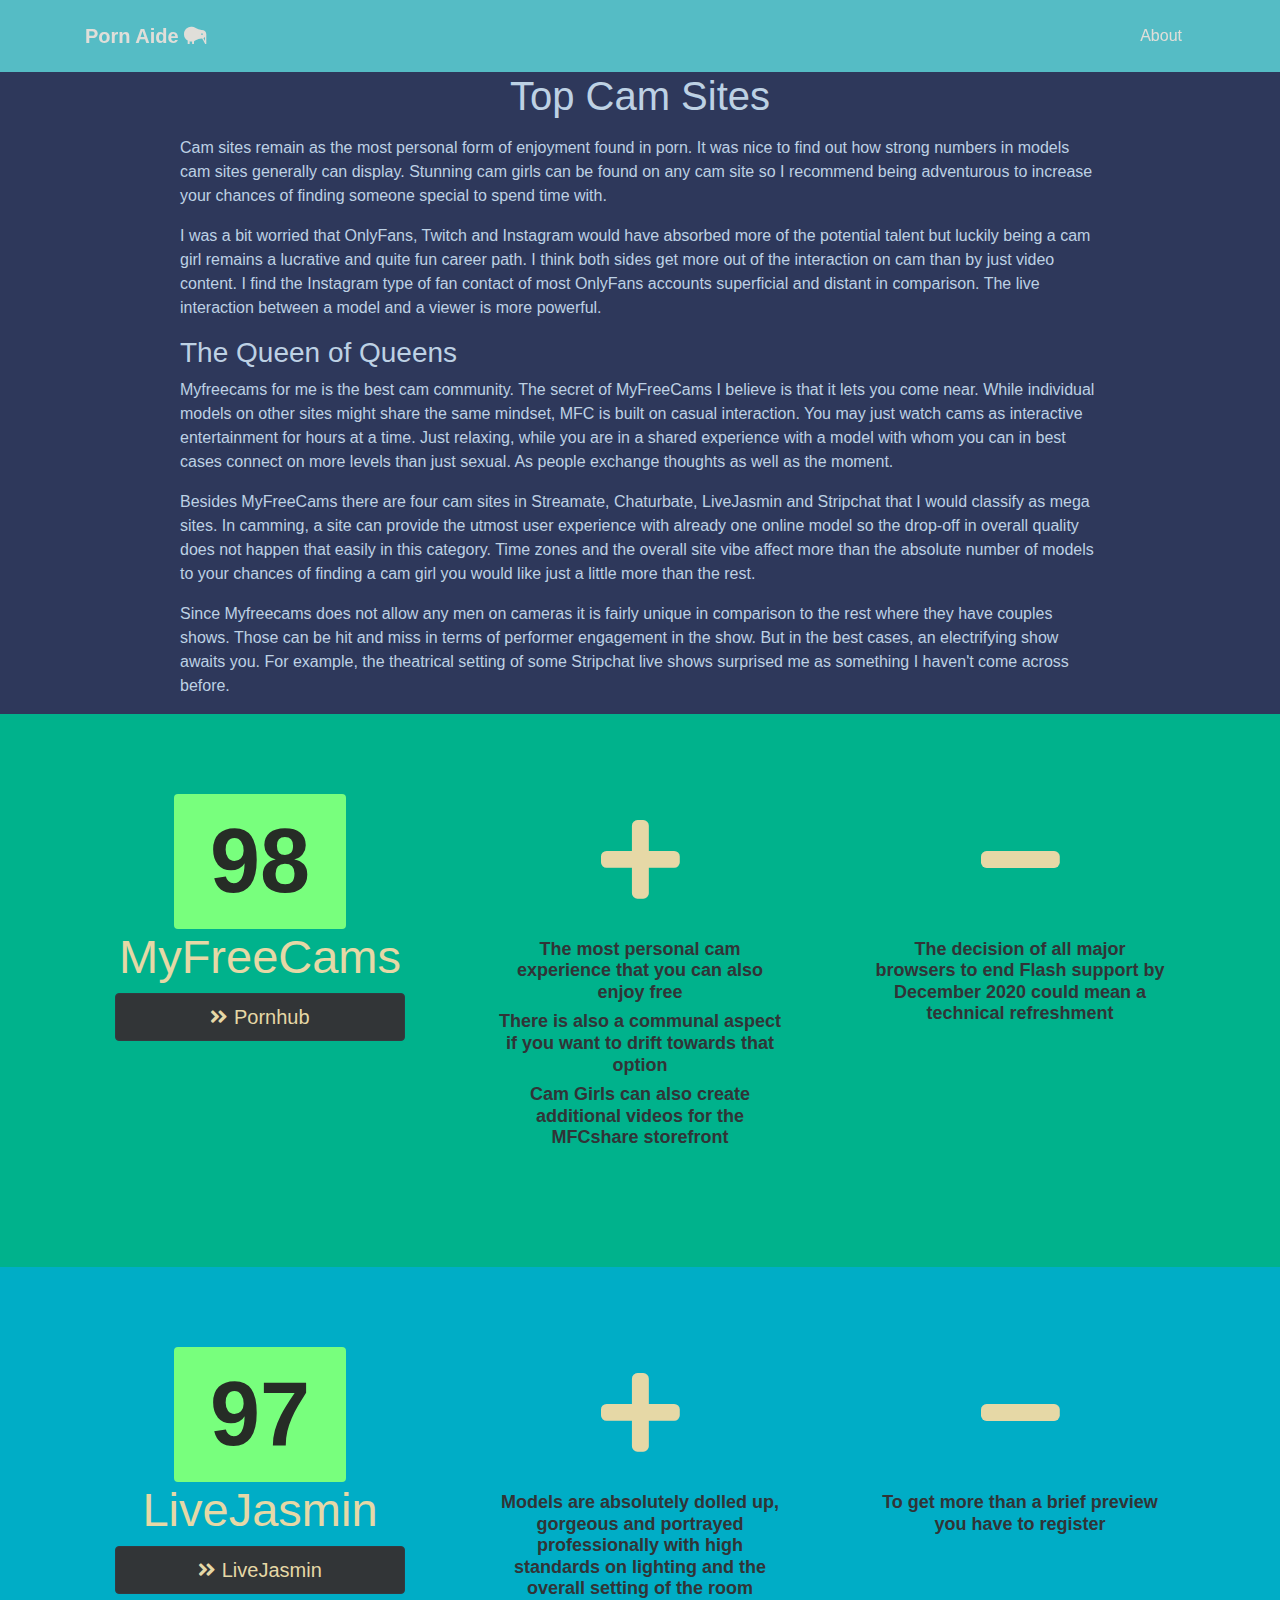
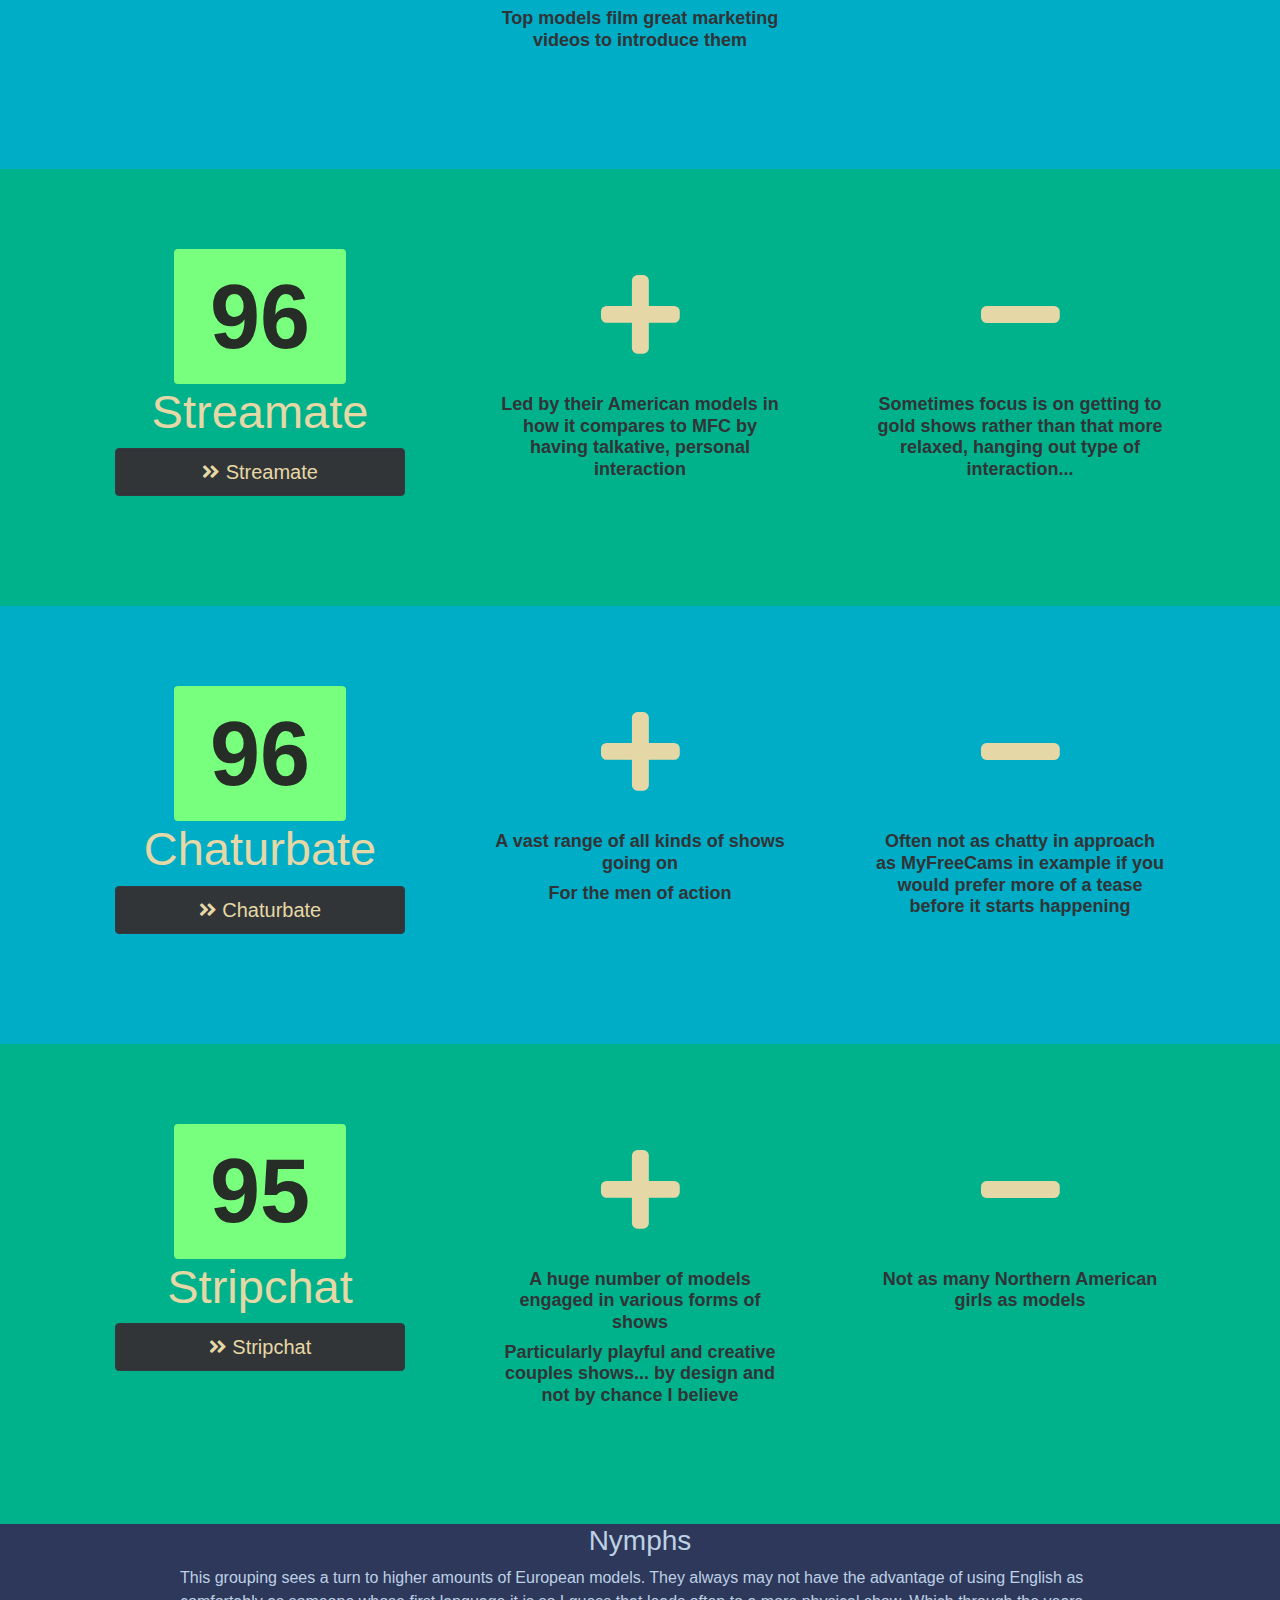
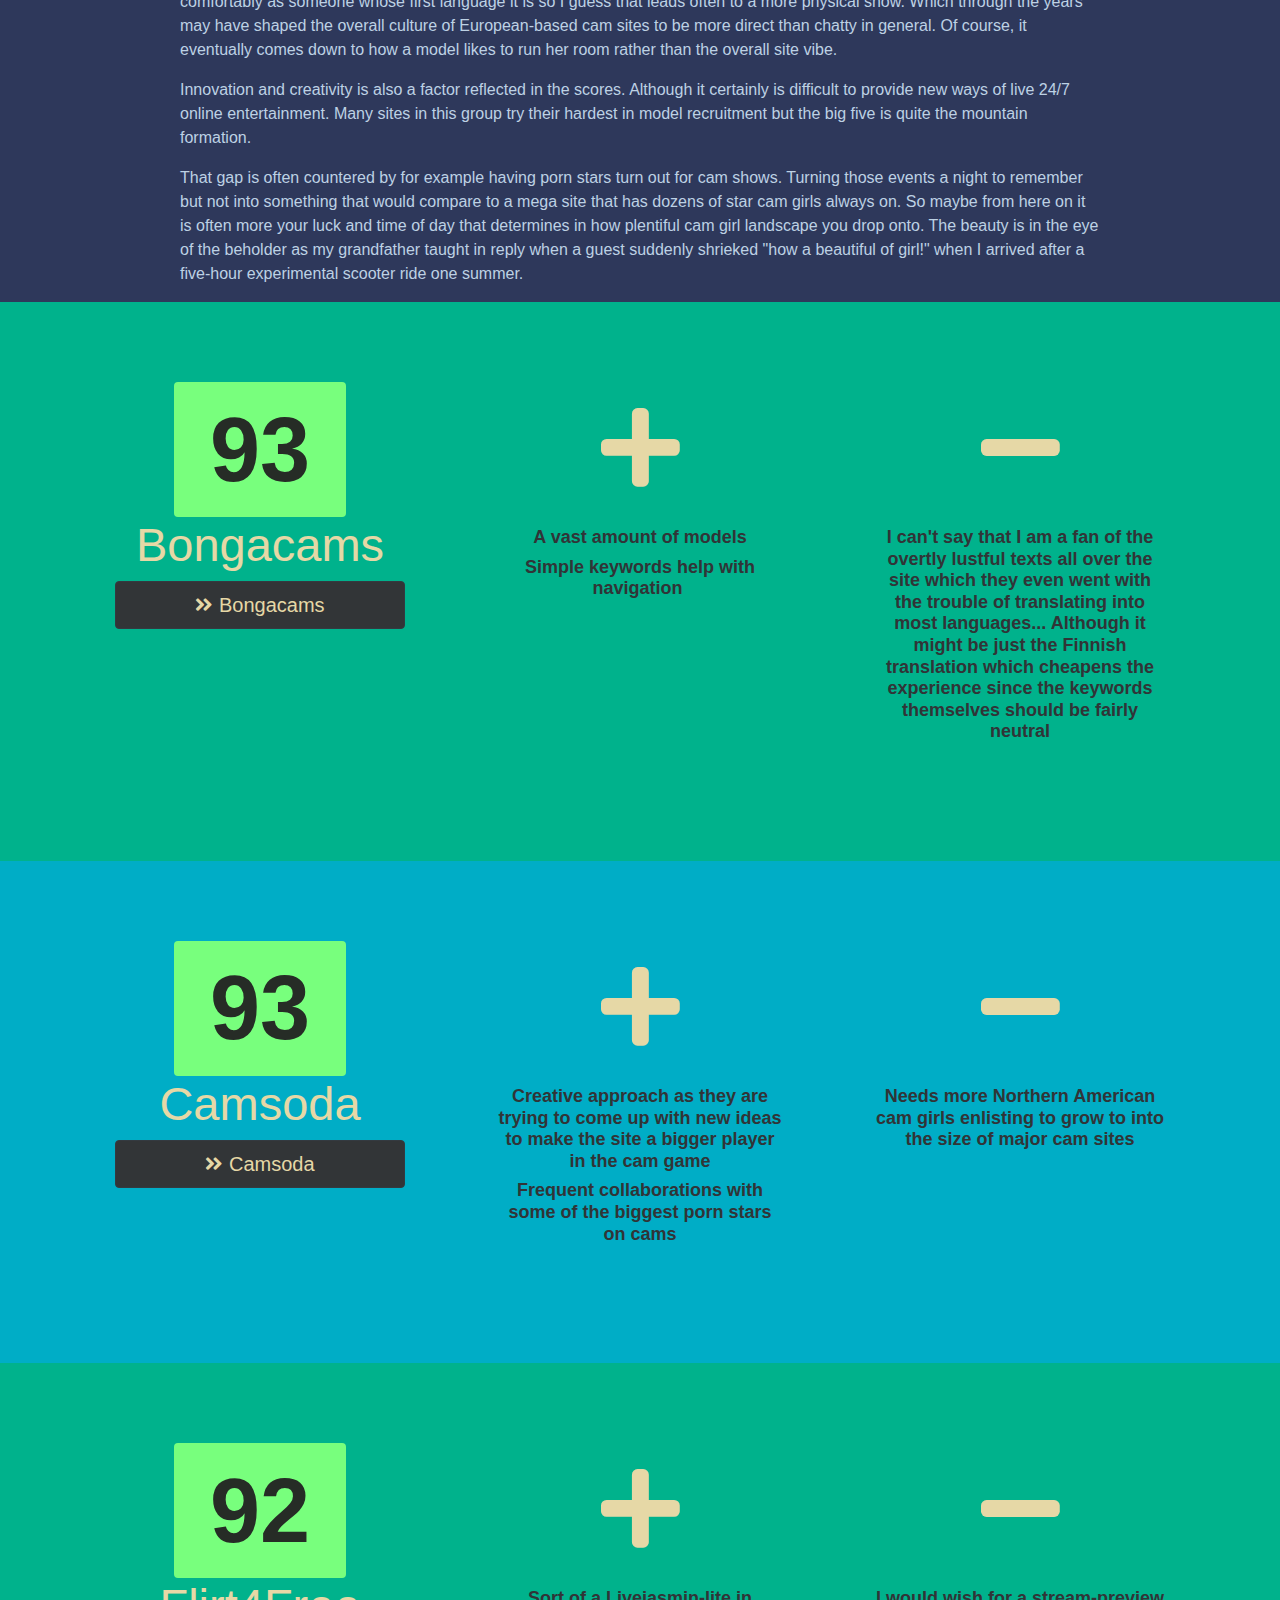
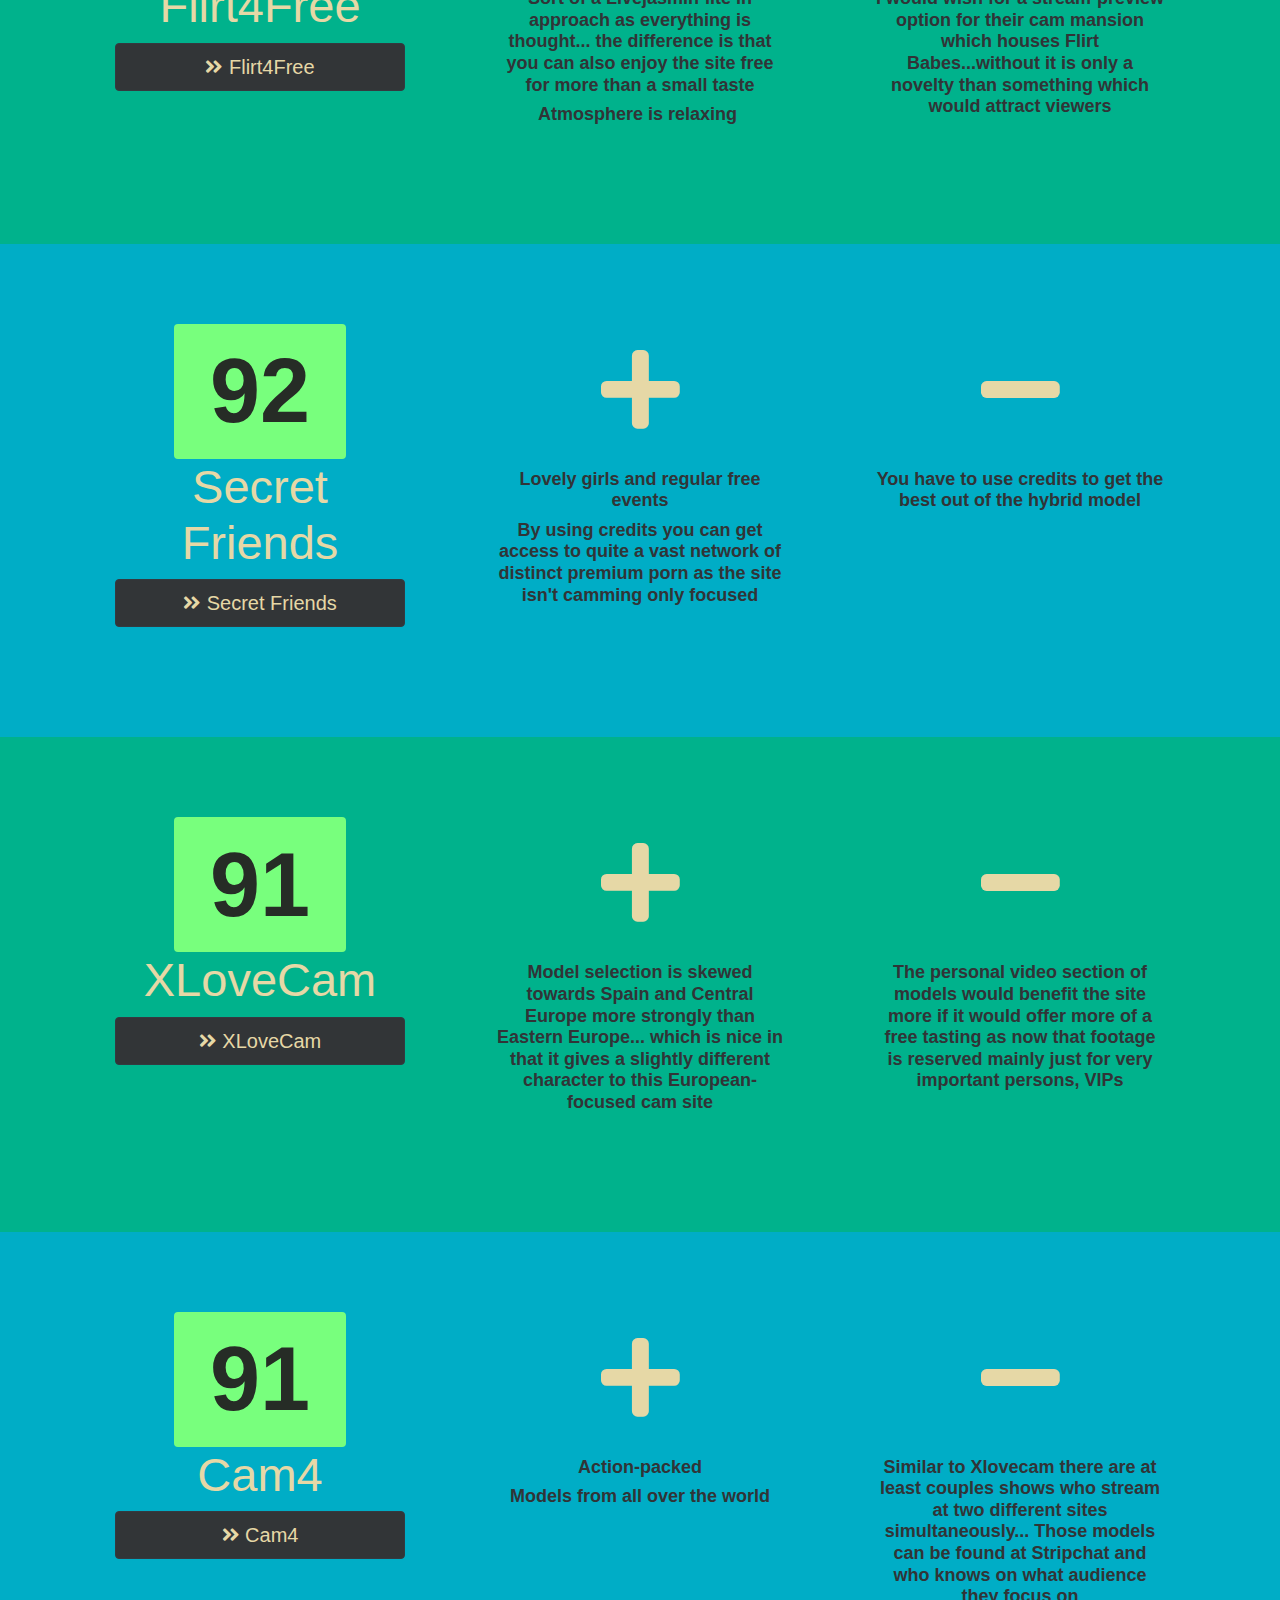
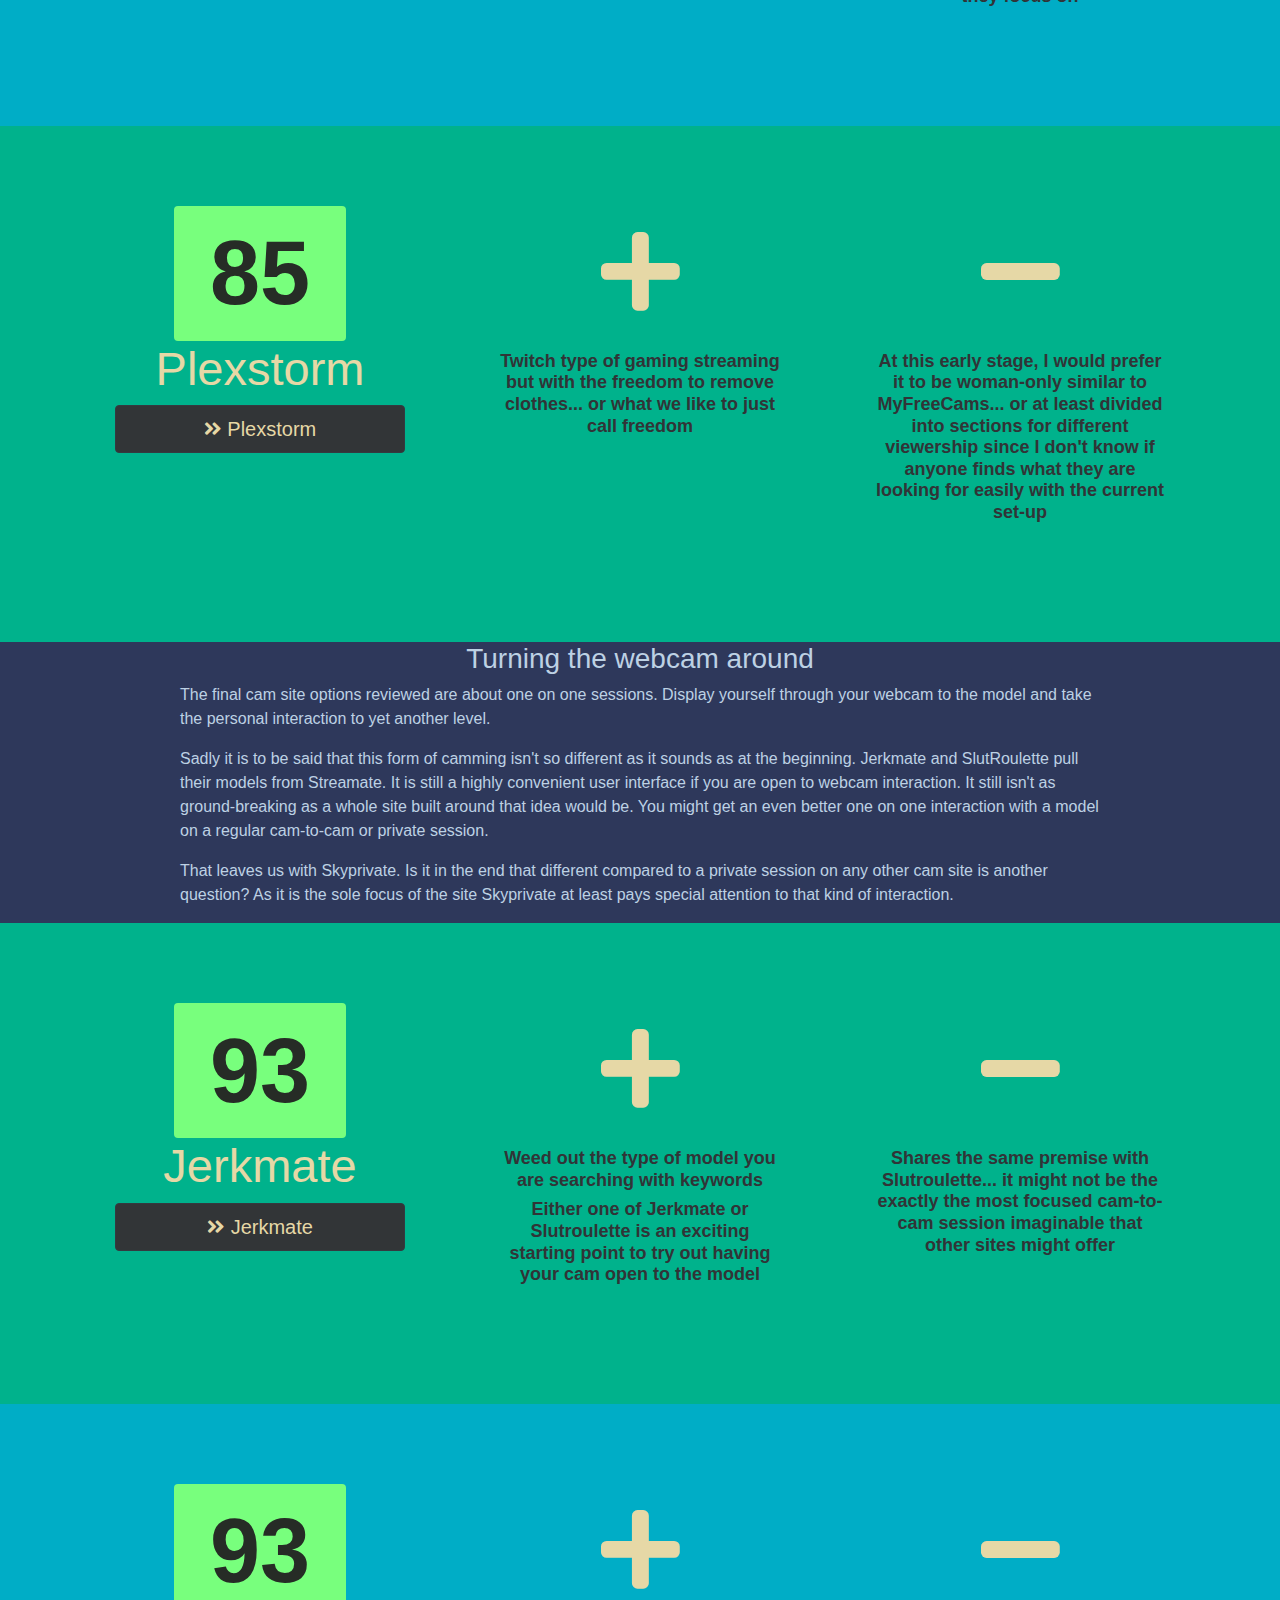
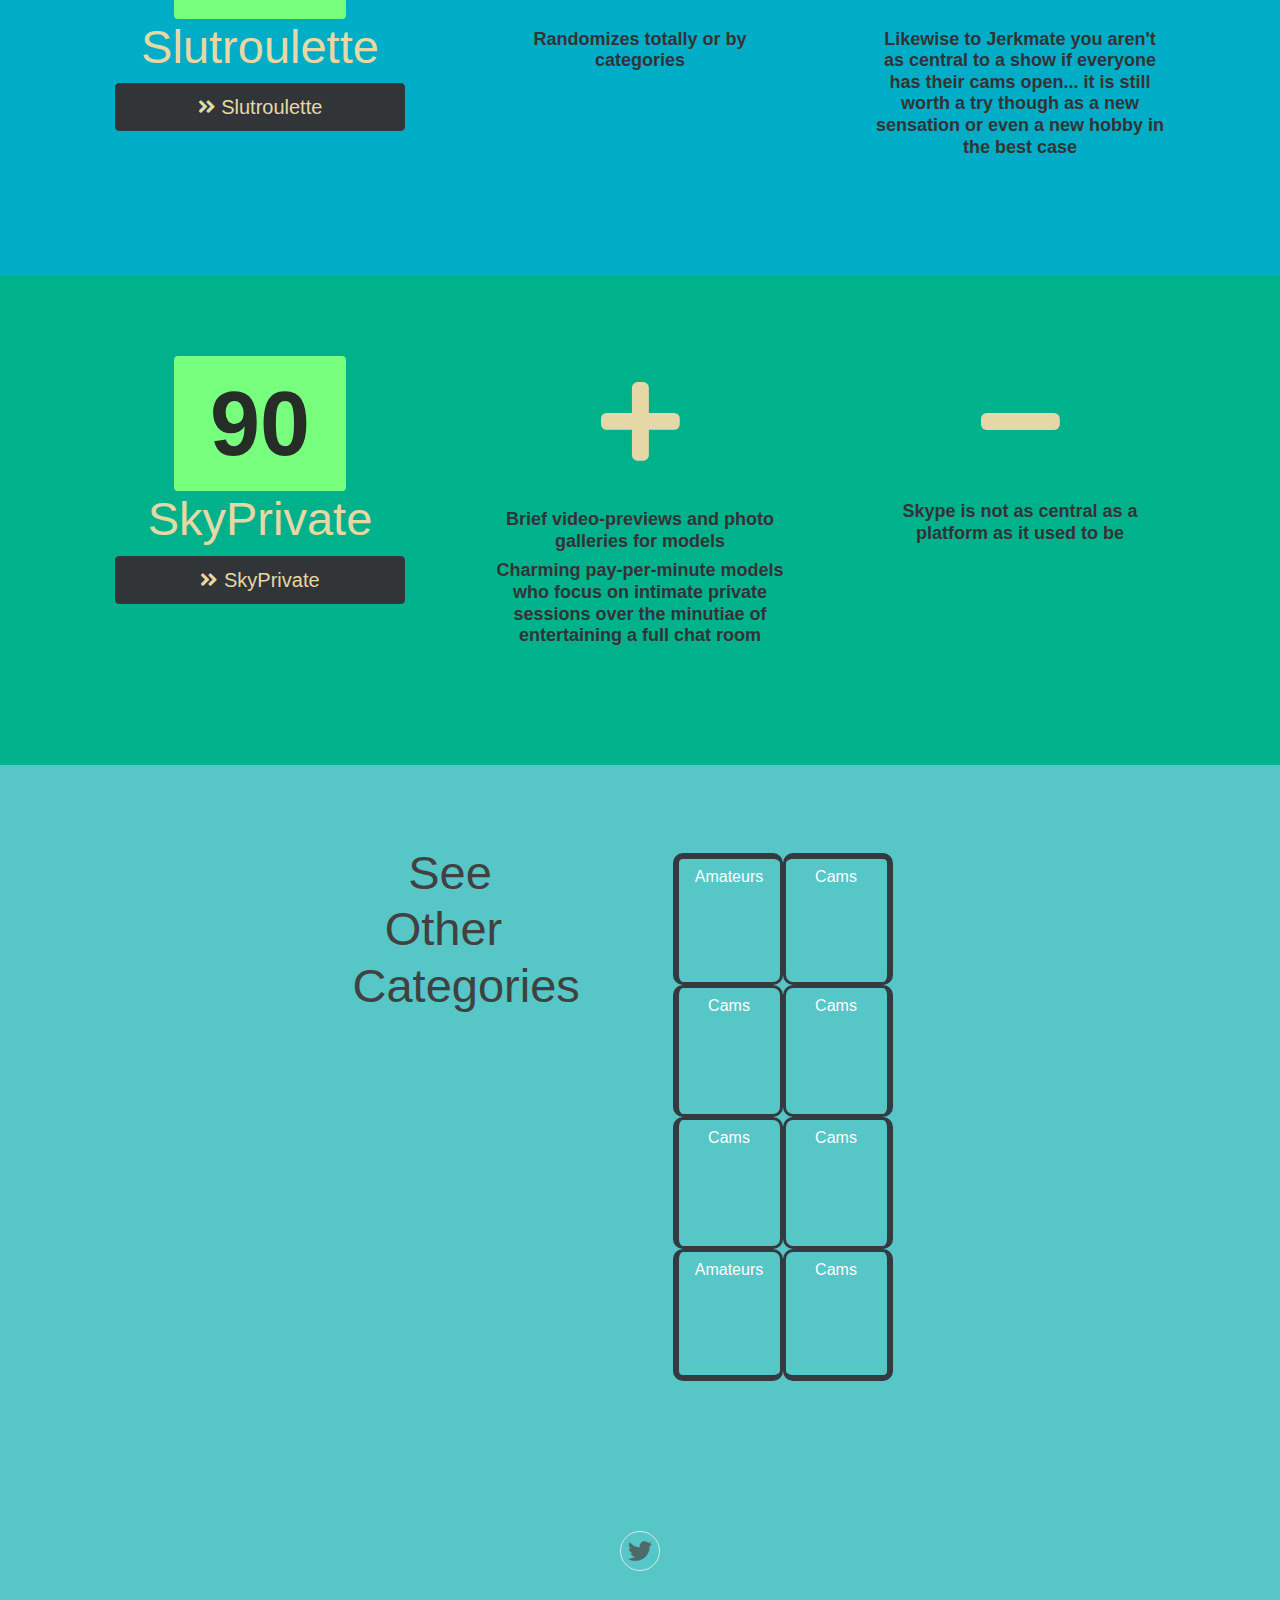
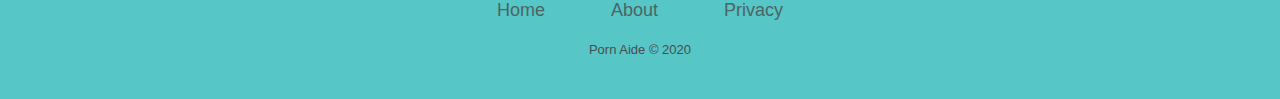
<file: cams.html>
<!DOCTYPE html>
<html>

<head>
    <meta charset="utf-8">
    <meta name="viewport" content="width=device-width, initial-scale=1.0, shrink-to-fit=no">
    <title>Porn Aide || A girl recommends porn</title>
    <meta name="description" content="Porn Aide reviews and scores porn plus other erotic trends.">
    <link rel="icon" type="image/png" sizes="16x16" href="assets/img/favicon-16x16.png">
    <link rel="icon" type="image/png" sizes="32x32" href="assets/img/favicon-32x32.png">
    <link rel="icon" type="image/png" sizes="180x180" href="assets/img/apple-touch-icon.png">
    <link rel="icon" type="image/png" sizes="192x192" href="assets/img/android-chrome-192x192.png">
    <link rel="icon" type="image/png" sizes="512x512" href="assets/img/android-chrome-512x512.png">
    <link rel="stylesheet" href="https://cdnjs.cloudflare.com/ajax/libs/twitter-bootstrap/4.5.2/css/bootstrap.min.css">
    <link rel="stylesheet" href="https://use.fontawesome.com/releases/v5.12.0/css/all.css">
    <link rel="stylesheet" href="assets/css/styles.min.css">
    <link rel="stylesheet" href="https://cdnjs.cloudflare.com/ajax/libs/animate.css/3.5.2/animate.min.css">
</head>

<body style="background: #56c6c6;">
    <nav class="navbar navbar-light navbar-expand-md sticky-top navigation-clean-search" style="background: rgba(78,111,197,0.1);">
        <div class="container"><a class="navbar-brand" href="index.html" style="color: #e0ded9;">Porn Aide&nbsp;<i class="fas fa-kiwi-bird" style="color: #e0ded9;"></i></a><span></span><button data-toggle="collapse" class="navbar-toggler" data-target="#navcol-2"><span class="sr-only">Toggle navigation</span><span class="navbar-toggler-icon"></span></button>
            <div
                class="collapse navbar-collapse" id="navcol-2">
                <ul class="nav navbar-nav">
                    <li class="nav-item"></li>
                    <li class="nav-item"></li>
                    <li class="nav-item"></li>
                </ul>
                <form class="form-inline mr-auto" target="_self">
                    <div class="form-group"><label for="search-field"></label></div>
                </form><a class="btn btn-outline-link" role="button" style="color: #e0ded9;" href="about.html">About</a></div>
        </div>
    </nav>
    <div style="background-color: #2e385b;color: rgb(189,209,228);">
        <div class="container">
            <div class="row">
                <div class="col-md-12 col-xl-10 offset-xl-1">
                    <h1 class="d-flex d-sm-flex d-xl-flex justify-content-center justify-content-sm-center justify-content-xl-center">Top Cam Sites</h1>
                    <p></p>
                    <p>Cam sites remain as the most personal form of enjoyment found in porn.&nbsp;It was nice to find out how strong numbers in models cam sites generally can display. Stunning cam girls can be found on any cam site so I recommend being
                        adventurous to increase your chances of finding someone special to spend time with.</p>
                    <p>I was a bit worried that OnlyFans, Twitch and Instagram would have absorbed more of the potential talent but luckily being a cam girl remains a lucrative and quite fun career path. I think both sides get more out of the interaction
                        on cam than by just video content. I find the Instagram type of fan contact of most OnlyFans accounts superficial and distant in comparison. The live interaction between a model and a viewer is more powerful.</p>
                    <p></p>
                    <h3 class="d-flex d-sm-flex d-xl-flex justify-content-xl-start">The Queen of Queens</h3>
                    <p>Myfreecams for me is the best cam community. The secret of MyFreeCams I believe is that it lets you come near. While individual models on other sites might share the same mindset, MFC is built on casual interaction. You may just watch
                        cams as interactive entertainment for hours at a time. Just relaxing, while you are in a shared experience with a model with whom you can in best cases connect on more levels than just sexual. As people exchange thoughts as well
                        as the moment.<br></p>
                    <p>Besides MyFreeCams there are four cam sites in&nbsp;Streamate, Chaturbate, LiveJasmin and Stripchat that I would classify as mega sites. In camming, a site can provide the utmost user experience with already one online model so the
                        drop-off in overall quality does not happen that easily in this category. Time zones and the overall site vibe affect more than the absolute number of models to your chances of finding a cam girl you would like just a little more
                        than the rest.<br></p>
                    <p>Since Myfreecams does not allow any men on cameras it is fairly unique in comparison to the rest where they have couples shows. Those can be hit and miss in terms of performer engagement in the show. But in the best cases, an electrifying
                        show awaits you. For example, the theatrical setting of some Stripchat live shows surprised me as something I haven't come across before.<br></p>
                </div>
            </div>
        </div>
    </div>
    <div class="features-boxed" style="background-color: #00b28c;">
        <div class="container">
            <div class="intro"></div>
            <div class="row justify-content-center features" style="background-color: rgba(100,144,255,0);">
                <div class="col-sm-8 col-md-5 col-lg-4 offset-sm-1 offset-lg-0 offset-xl-0 item">
                    <div class="box" style="background-color: rgba(255,255,255,0);"><span class="badge badge-primary" style="font-size: 90px;color: rgb(38,44,38);background-color: rgb(120,255,125);">98</span>
                        <h1 class="text-center" style="font-size: 47px;color: rgb(230,216,166);">MyFreeCams</h1><a class="btn btn-primary btn-block btn-lg border rounded border-dark" role="button" href="index.html" style="background-color: rgb(50,53,55);border-style: none;color: rgb(230,216,166);"><i class="fas fa-angle-double-right"></i>&nbsp;Pornhub</a></div>
                </div>
                <div class="col-sm-6 col-md-5 col-lg-4 item">
                    <div class="box" style="background-color: rgba(255,255,255,0);"><i class="fas fa-plus icon" style="font-size: 90px;color: #e6d8a6;"></i>
                        <h3 class="name">The most personal cam experience that you can also enjoy free</h3>
                        <h3 class="name">There is also a communal aspect if you want to drift towards that option</h3>
                        <h3 class="name">Cam Girls can also create additional videos for the MFCshare storefront</h3>
                    </div>
                </div>
                <div class="col-sm-6 col-md-5 col-lg-4 item">
                    <div class="box" style="background-color: rgba(255,255,255,0);"><i class="fas fa-minus icon" style="font-size: 90px;color: rgb(230,216,166);"></i>
                        <h3 class="name">The decision of all major browsers to end Flash support by December 2020 could mean a technical refreshment</h3>
                        <h3 class="name"></h3>
                    </div>
                </div>
            </div>
        </div>
    </div>
    <div class="features-boxed" style="background: #00adc6;">
        <div class="container">
            <div class="intro"></div>
            <div class="row justify-content-center features" style="background-color: rgba(100,144,255,0);">
                <div class="col-sm-7 col-md-5 col-lg-4 offset-sm-1 offset-lg-0 offset-xl-0 item">
                    <div class="box" style="background-color: rgba(255,255,255,0);"><span class="badge badge-primary" style="font-size: 90px;color: rgb(38,44,38);background-color: rgb(120,255,125);">97</span>
                        <h1 class="text-center" style="font-size: 47px;color: rgb(230,216,166);">LiveJasmin</h1><a class="btn btn-primary btn-block btn-lg border rounded border-dark" role="button" href="//awptjmp.com/?siteId=jasmin&amp;categoryName=&amp;pageName=home&amp;performerName=&amp;prm[psid]=Pornaide&amp;prm[pstool]=205_1&amp;prm[psprogram]=revs&amp;prm[campaign_id]=&amp;subAffId={SUBAFFID}&amp;filters="
                            style="background-color: rgb(50,53,55);border-style: none;color: rgb(230,216,166);"><i class="fas fa-angle-double-right"></i>&nbsp;LiveJasmin</a></div>
                </div>
                <div class="col-sm-6 col-md-5 col-lg-4 item">
                    <div class="box" style="background-color: rgba(255,255,255,0);"><i class="fas fa-plus icon" style="font-size: 90px;color: #e6d8a6;"></i>
                        <h3 class="name">Models are absolutely dolled up, gorgeous and portrayed professionally with high standards on lighting and the overall setting of the room</h3>
                        <h3 class="name">Top models film great marketing videos to introduce them</h3>
                    </div>
                </div>
                <div class="col-sm-6 col-md-5 col-lg-4 item">
                    <div class="box" style="background-color: rgba(255,255,255,0);"><i class="fas fa-minus icon" style="font-size: 90px;color: rgb(230,216,166);"></i>
                        <h3 class="name">To get more than a brief preview you have to register</h3>
                        <h3 class="name"></h3>
                    </div>
                </div>
            </div>
        </div>
    </div>
    <div class="features-boxed" style="background: #00b28c;">
        <div class="container">
            <div class="intro"></div>
            <div class="row justify-content-center features" style="background-color: rgba(100,144,255,0);">
                <div class="col-sm-7 col-md-5 col-lg-4 offset-sm-1 offset-lg-0 offset-xl-0 item">
                    <div class="box" style="background-color: rgba(255,255,255,0);"><span class="badge badge-primary" style="font-size: 90px;color: rgb(38,44,38);background-color: rgb(120,255,125);">96</span>
                        <h1 class="text-center" style="font-size: 47px;color: rgb(230,216,166);">Streamate</h1><a class="btn btn-primary btn-block btn-lg border rounded border-dark" role="button" href="https://streamate.com/landing/click/?AFNO=2-43467" style="background-color: rgb(50,53,55);border-style: none;color: rgb(230,216,166);"><i class="fas fa-angle-double-right"></i>&nbsp;Streamate</a></div>
                </div>
                <div class="col-sm-6 col-md-5 col-lg-4 item">
                    <div class="box" style="background-color: rgba(255,255,255,0);"><i class="fas fa-plus icon" style="font-size: 90px;color: #e6d8a6;"></i>
                        <h3 class="name">Led by their American models in how it compares to MFC by having talkative, personal interaction</h3>
                        <h3 class="name"></h3>
                        <h3 class="name"></h3>
                    </div>
                </div>
                <div class="col-sm-6 col-md-5 col-lg-4 item">
                    <div class="box" style="background-color: rgba(255,255,255,0);"><i class="fas fa-minus icon" style="font-size: 90px;color: rgb(230,216,166);"></i>
                        <h3 class="name">Sometimes focus is on getting to gold shows rather than that more relaxed, hanging out type of interaction...</h3>
                        <h3 class="name"></h3>
                    </div>
                </div>
            </div>
        </div>
    </div>
    <div class="features-boxed" style="background-color: #00adc6;">
        <div class="container">
            <div class="intro"></div>
            <div class="row justify-content-center features" style="background-color: rgba(100,144,255,0);">
                <div class="col-sm-7 col-md-5 col-lg-4 offset-sm-1 offset-lg-0 offset-xl-0 item">
                    <div class="box" style="background-color: rgba(255,255,255,0);"><span class="badge badge-primary" style="font-size: 90px;color: rgb(38,44,38);background-color: rgb(120,255,125);">96</span>
                        <h1 class="text-center" style="font-size: 47px;color: rgb(230,216,166);">Chaturbate</h1><a class="btn btn-primary btn-block btn-lg border rounded border-dark" role="button" href="https://rebrand.ly/Chaturbateaide" style="background-color: rgb(50,53,55);border-style: none;color: rgb(230,216,166);"><i class="fas fa-angle-double-right"></i>&nbsp;Chaturbate</a></div>
                </div>
                <div class="col-sm-6 col-md-5 col-lg-4 item">
                    <div class="box" style="background-color: rgba(255,255,255,0);"><i class="fas fa-plus icon" style="font-size: 90px;color: #e6d8a6;"></i>
                        <h3 class="name">A vast range of all kinds of shows going on</h3>
                        <h3 class="name">For the men of action</h3>
                        <h3 class="name"></h3>
                    </div>
                </div>
                <div class="col-sm-6 col-md-5 col-lg-4 item">
                    <div class="box" style="background-color: rgba(255,255,255,0);"><i class="fas fa-minus icon" style="font-size: 90px;color: rgb(230,216,166);"></i>
                        <h3 class="name">Often not as chatty in approach as MyFreeCams in example if you would prefer more of a tease before it starts happening</h3>
                        <h3 class="name"></h3>
                        <h3 class="name"></h3>
                    </div>
                </div>
            </div>
        </div>
    </div>
    <div class="features-boxed" style="background-color: #00b28c;">
        <div class="container">
            <div class="intro"></div>
            <div class="row justify-content-center features" style="background-color: rgba(100,144,255,0);">
                <div class="col-sm-7 col-md-5 col-lg-4 offset-sm-1 offset-lg-0 offset-xl-0 item">
                    <div class="box" style="background-color: rgba(255,255,255,0);"><span class="badge badge-primary" style="font-size: 90px;color: rgb(38,44,38);background-color: rgb(120,255,125);">95</span>
                        <h1 class="text-center" style="font-size: 47px;color: rgb(230,216,166);">Stripchat</h1><a class="btn btn-primary btn-block btn-lg border rounded border-dark" role="button" href="https://rebrand.ly/StripChataide" style="background-color: rgb(50,53,55);border-style: none;color: rgb(230,216,166);"><i class="fas fa-angle-double-right"></i>&nbsp;Stripchat</a></div>
                </div>
                <div class="col-sm-6 col-md-5 col-lg-4 item">
                    <div class="box" style="background-color: rgba(255,255,255,0);"><i class="fas fa-plus icon" style="font-size: 90px;color: #e6d8a6;"></i>
                        <h3 class="name">A huge number of models engaged in various forms of shows</h3>
                        <h3 class="name">Particularly playful and creative couples shows... by design and not by chance I believe</h3>
                    </div>
                </div>
                <div class="col-sm-6 col-md-5 col-lg-4 item">
                    <div class="box" style="background-color: rgba(255,255,255,0);"><i class="fas fa-minus icon" style="font-size: 90px;color: rgb(230,216,166);"></i>
                        <h3 class="name">Not as many Northern American girls as models</h3>
                        <h3 class="name"></h3>
                        <h3 class="name"></h3>
                    </div>
                </div>
            </div>
        </div>
    </div>
    <div style="background-color: #2e385b;color: rgb(189,209,228);">
        <div class="container">
            <div class="row">
                <div class="col-md-12 col-xl-10 offset-xl-1">
                    <h3 class="d-flex d-sm-flex d-xl-flex justify-content-center justify-content-sm-center justify-content-lg-start justify-content-xl-center">Nymphs</h3>
                    <p>This grouping sees a turn to higher amounts of European models. They always may not have the advantage of using English as comfortably as someone whose first language it is so I guess that leads often to a more physical show. Which
                        through the years may have shaped the overall culture of European-based cam sites to be more direct than chatty in general. Of course, it eventually comes down to how a model likes to run her room rather than the overall site vibe.<br></p>
                    <p>Innovation and creativity is also a factor reflected in the scores. Although it certainly is difficult to provide new ways of live 24/7 online entertainment. Many sites in this group try their hardest in model recruitment but the big
                        five is quite the mountain formation.<br></p>
                    <p>That gap is often countered by for example having porn stars turn out for cam shows. Turning those events a night to remember but not into something that would compare to a mega site that has dozens of star cam girls always on. So
                        maybe from here on it is often more your luck and time of day that determines in how plentiful cam girl landscape you drop onto. The beauty is in the eye of the beholder as my grandfather taught in reply when a guest suddenly shrieked
                        "how a beautiful of girl!" when I arrived after a five-hour experimental scooter ride one summer.<br></p>
                    <p></p>
                </div>
            </div>
        </div>
    </div>
    <div class="features-boxed" style="background-color: #00b28c;">
        <div class="container">
            <div class="intro"></div>
            <div class="row justify-content-center features" style="background-color: rgba(100,144,255,0);">
                <div class="col-sm-7 col-md-5 col-lg-4 offset-sm-1 offset-lg-0 offset-xl-0 item">
                    <div class="box" style="background-color: rgba(255,255,255,0);"><span class="badge badge-primary" style="font-size: 90px;color: rgb(38,44,38);background-color: rgb(120,255,125);">93</span>
                        <h1 class="text-center" style="font-size: 47px;color: rgb(230,216,166);">Bongacams</h1><a class="btn btn-primary btn-block btn-lg border rounded border-dark" role="button" href="https://rebrand.ly/Bongacamsaide" style="background-color: rgb(50,53,55);border-style: none;color: rgb(230,216,166);"><i class="fas fa-angle-double-right"></i>&nbsp;Bongacams</a></div>
                </div>
                <div class="col-sm-6 col-md-5 col-lg-4 item">
                    <div class="box" style="background-color: rgba(255,255,255,0);"><i class="fas fa-plus icon" style="font-size: 90px;color: #e6d8a6;"></i>
                        <h3 class="name">A vast amount of models</h3>
                        <h3 class="name">Simple keywords help with navigation&nbsp;</h3>
                    </div>
                </div>
                <div class="col-sm-6 col-md-5 col-lg-4 item">
                    <div class="box" style="background-color: rgba(255,255,255,0);"><i class="fas fa-minus icon" style="font-size: 90px;color: rgb(230,216,166);"></i>
                        <h3 class="name">I can't say that I am a fan of the overtly lustful texts all over the site which they even went with the trouble of translating into most languages... Although it might be just the Finnish translation which cheapens the experience
                            since the keywords themselves should be fairly neutral<br></h3>
                        <h3 class="name"></h3>
                        <h3 class="name"></h3>
                        <h3 class="name"></h3>
                    </div>
                </div>
            </div>
        </div>
    </div>
    <div class="features-boxed" style="background-color: #00adc6;">
        <div class="container">
            <div class="intro"></div>
            <div class="row justify-content-center features" style="background-color: rgba(100,144,255,0);">
                <div class="col-sm-7 col-md-5 col-lg-4 offset-sm-1 offset-lg-0 offset-xl-0 item">
                    <div class="box" style="background-color: rgba(255,255,255,0);"><span class="badge badge-primary" style="font-size: 90px;color: rgb(38,44,38);background-color: rgb(120,255,125);">93</span>
                        <h1 class="text-center" style="font-size: 47px;color: rgb(230,216,166);">Camsoda</h1><a class="btn btn-primary btn-block btn-lg border rounded border-dark" role="button" href="https://tour.camsoda.com/enter.php?id=pornaide&amp;type=REV&amp;t=1" style="background-color: rgb(50,53,55);border-style: none;color: rgb(230,216,166);"><i class="fas fa-angle-double-right"></i>&nbsp;Camsoda</a></div>
                </div>
                <div class="col-sm-6 col-md-5 col-lg-4 item">
                    <div class="box" style="background-color: rgba(255,255,255,0);"><i class="fas fa-plus icon" style="font-size: 90px;color: #e6d8a6;"></i>
                        <h3 class="name">Creative approach as they are trying to come up with new ideas to make the site a bigger player in the cam game</h3>
                        <h3 class="name">Frequent collaborations with some of the biggest porn stars on cams</h3>
                    </div>
                </div>
                <div class="col-sm-6 col-md-5 col-lg-4 item">
                    <div class="box" style="background-color: rgba(255,255,255,0);"><i class="fas fa-minus icon" style="font-size: 90px;color: rgb(230,216,166);"></i>
                        <h3 class="name">Needs more Northern American cam girls enlisting to grow to into the size of major cam sites</h3>
                        <h3 class="name"></h3>
                        <h3 class="name"></h3>
                    </div>
                </div>
            </div>
        </div>
    </div>
    <div class="features-boxed" style="background: #00b28c;">
        <div class="container">
            <div class="intro"></div>
            <div class="row justify-content-center features" style="background-color: rgba(100,144,255,0);">
                <div class="col-sm-7 col-md-5 col-lg-4 offset-sm-1 offset-lg-0 offset-xl-0 item">
                    <div class="box" style="background-color: rgba(255,255,255,0);"><span class="badge badge-primary" style="font-size: 90px;color: rgb(38,44,38);background-color: rgb(120,255,125);">92</span>
                        <h1 class="text-center" style="font-size: 47px;color: rgb(230,216,166);">Flirt4Free</h1><a class="btn btn-primary btn-block btn-lg border rounded border-dark" role="button" href="https://www.flirt4free.com/rooms/?service=girls&amp;mp_code=dyvcn" style="background-color: rgb(50,53,55);border-style: none;color: rgb(230,216,166);"><i class="fas fa-angle-double-right"></i>&nbsp;Flirt4Free</a></div>
                </div>
                <div class="col-sm-6 col-md-5 col-lg-4 item">
                    <div class="box" style="background-color: rgba(255,255,255,0);"><i class="fas fa-plus icon" style="font-size: 90px;color: #e6d8a6;"></i>
                        <h3 class="name">Sort of a Livejasmin-lite in approach as everything is thought... the difference is that you can also enjoy the site free for more than a small taste</h3>
                        <h3 class="name">Atmosphere is relaxing&nbsp;</h3>
                    </div>
                </div>
                <div class="col-sm-6 col-md-5 col-lg-4 item">
                    <div class="box" style="background-color: rgba(255,255,255,0);"><i class="fas fa-minus icon" style="font-size: 90px;color: rgb(230,216,166);"></i>
                        <h3 class="name">I would wish for a stream-preview option for their cam mansion which houses Flirt Babes...without it is only a novelty than something which would attract viewers</h3>
                        <h3 class="name"></h3>
                        <h3 class="name"></h3>
                    </div>
                </div>
            </div>
        </div>
    </div>
    <div class="features-boxed" style="background-color: #00adc6;">
        <div class="container">
            <div class="intro"></div>
            <div class="row justify-content-center features" style="background-color: rgba(100,144,255,0);">
                <div class="col-sm-8 col-md-5 col-lg-4 offset-sm-1 offset-lg-0 offset-xl-0 item">
                    <div class="box" style="background-color: rgba(255,255,255,0);"><span class="badge badge-primary" style="font-size: 90px;color: rgb(38,44,38);background-color: rgb(120,255,125);">92</span>
                        <h1 class="text-center" style="font-size: 47px;color: rgb(230,216,166);">Secret Friends</h1><a class="btn btn-primary btn-block btn-lg border rounded border-dark" role="button" href="https://pb-track.com/cc?c=whZUItEYuQiYuXvwhZRQQPWXudZQXoszZ" style="background-color: rgb(50,53,55);border-style: none;color: rgb(230,216,166);"><i class="fas fa-angle-double-right"></i>&nbsp;Secret Friends</a></div>
                </div>
                <div class="col-sm-6 col-md-5 col-lg-4 item">
                    <div class="box" style="background-color: rgba(255,255,255,0);"><i class="fas fa-plus icon" style="font-size: 90px;color: #e6d8a6;"></i>
                        <h3 class="name">Lovely girls and regular free events</h3>
                        <h3 class="name">By using credits you can get access to quite a vast network of distinct premium porn as the site isn't camming only focused</h3>
                    </div>
                </div>
                <div class="col-sm-6 col-md-5 col-lg-4 item">
                    <div class="box" style="background-color: rgba(255,255,255,0);"><i class="fas fa-minus icon" style="font-size: 90px;color: rgb(230,216,166);"></i>
                        <h3 class="name">You have to use credits to get the best out of the hybrid model</h3>
                        <h3 class="name"></h3>
                        <h3 class="name"></h3>
                    </div>
                </div>
            </div>
        </div>
    </div>
    <div class="features-boxed" style="background-color: #00adc6;">
        <div class="container">
            <div class="intro"></div>
        </div>
    </div>
    <div class="features-boxed" style="background-color: #00b28c;">
        <div class="container">
            <div class="intro"></div>
            <div class="row justify-content-center features" style="background-color: rgba(100,144,255,0);">
                <div class="col-sm-7 col-md-5 col-lg-4 offset-sm-1 offset-lg-0 offset-xl-0 item">
                    <div class="box" style="background-color: rgba(255,255,255,0);"><span class="badge badge-primary" style="font-size: 90px;color: rgb(38,44,38);background-color: rgb(120,255,125);">91</span>
                        <h1 class="text-center" style="font-size: 47px;color: rgb(230,216,166);">XLoveCam</h1><a class="btn btn-primary btn-block btn-lg border rounded border-dark" role="button" href="https://www.xlovecam.com/prm03/textlink?id_affilie=19311&amp;p=online" style="background-color: rgb(50,53,55);border-style: none;color: rgb(230,216,166);"><i class="fas fa-angle-double-right"></i>&nbsp;XLoveCam</a></div>
                </div>
                <div class="col-sm-6 col-md-5 col-lg-4 item">
                    <div class="box" style="background-color: rgba(255,255,255,0);"><i class="fas fa-plus icon" style="font-size: 90px;color: #e6d8a6;"></i>
                        <h3 class="name">Model selection is skewed towards Spain and Central Europe more strongly than Eastern Europe... which is nice in that it gives a slightly different character to this European-focused cam site</h3>
                    </div>
                </div>
                <div class="col-sm-6 col-md-5 col-lg-4 item">
                    <div class="box" style="background-color: rgba(255,255,255,0);"><i class="fas fa-minus icon" style="font-size: 90px;color: rgb(230,216,166);"></i>
                        <h3 class="name">The personal video section of models would benefit the site more if it would offer more of a free tasting as now that footage is reserved mainly just for very important persons, VIPs</h3>
                        <h3 class="name"></h3>
                        <h3 class="name"></h3>
                    </div>
                </div>
            </div>
        </div>
    </div>
    <div class="features-boxed" style="background: #00adc6;">
        <div class="container">
            <div class="intro"></div>
            <div class="row justify-content-center features" style="background-color: rgba(100,144,255,0);">
                <div class="col-sm-7 col-md-5 col-lg-4 offset-sm-1 offset-lg-0 offset-xl-0 item">
                    <div class="box" style="background-color: rgba(255,255,255,0);"><span class="badge badge-primary" style="font-size: 90px;color: rgb(38,44,38);background-color: rgb(120,255,125);">91</span>
                        <h1 class="text-center" style="font-size: 47px;color: rgb(230,216,166);">Cam4</h1><a class="btn btn-primary btn-block btn-lg border rounded border-dark" role="button" href="https://rebrand.ly/Cam4aide" style="background-color: rgb(50,53,55);border-style: none;color: rgb(230,216,166);"><i class="fas fa-angle-double-right"></i>&nbsp;Cam4</a></div>
                </div>
                <div class="col-sm-6 col-md-5 col-lg-4 item">
                    <div class="box" style="background-color: rgba(255,255,255,0);"><i class="fas fa-plus icon" style="font-size: 90px;color: #e6d8a6;"></i>
                        <h3 class="name">Action-packed</h3>
                        <h3 class="name">Models from all over the world</h3>
                    </div>
                </div>
                <div class="col-sm-6 col-md-5 col-lg-4 item">
                    <div class="box" style="background-color: rgba(255,255,255,0);"><i class="fas fa-minus icon" style="font-size: 90px;color: rgb(230,216,166);"></i>
                        <h3 class="name">Similar to Xlovecam there are at least couples shows who stream at two different sites simultaneously... Those models can be found at Stripchat and who knows on what audience they focus on</h3>
                        <h3 class="name"></h3>
                        <h3 class="name"></h3>
                    </div>
                </div>
            </div>
        </div>
    </div>
    <div class="features-boxed" style="background-color: #00b28c;">
        <div class="container">
            <div class="intro"></div>
            <div class="row justify-content-center features" style="background-color: rgba(100,144,255,0);">
                <div class="col-sm-7 col-md-5 col-lg-4 offset-sm-1 offset-lg-0 offset-xl-0 item">
                    <div class="box" style="background-color: rgba(255,255,255,0);"><span class="badge badge-primary" style="font-size: 90px;color: rgb(38,44,38);background-color: rgb(120,255,125);">85</span>
                        <h1 class="text-center" style="font-size: 47px;color: rgb(230,216,166);">Plexstorm</h1><a class="btn btn-primary btn-block btn-lg border rounded border-dark" role="button" href="https://plexstorm.com/?a=dGXguq5xy4nO7WQp5VDzXJW8X9uajPrX" style="background-color: rgb(50,53,55);border-style: none;color: rgb(230,216,166);"><i class="fas fa-angle-double-right"></i>&nbsp;Plexstorm</a></div>
                </div>
                <div class="col-sm-6 col-md-5 col-lg-4 item">
                    <div class="box" style="background-color: rgba(255,255,255,0);"><i class="fas fa-plus icon" style="font-size: 90px;color: #e6d8a6;"></i>
                        <h3 class="name">Twitch type of gaming streaming but with the freedom to remove clothes... or what we like to just call freedom</h3>
                    </div>
                </div>
                <div class="col-sm-6 col-md-5 col-lg-4 item">
                    <div class="box" style="background-color: rgba(255,255,255,0);"><i class="fas fa-minus icon" style="font-size: 90px;color: rgb(230,216,166);"></i>
                        <h3 class="name">At this early stage, I would prefer it to be woman-only similar to MyFreeCams... or at least divided into sections for different viewership since I don't know if anyone finds what they are looking for easily with the current set-up</h3>
                        <h3
                            class="name"></h3>
                            <h3 class="name"></h3>
                            <h3 class="name"></h3>
                    </div>
                </div>
            </div>
        </div>
    </div>
    <div style="background-color: #2e385b;color: rgb(189,209,228);">
        <div class="container">
            <div class="row">
                <div class="col-md-12 col-xl-10 offset-xl-1">
                    <h3 class="d-flex d-sm-flex d-xl-flex justify-content-center justify-content-sm-center justify-content-lg-start justify-content-xl-center">Turning the webcam around</h3>
                    <p>The final cam site options reviewed are about one on one sessions. Display yourself through your webcam to the model and take the personal interaction to yet another level.<br></p>
                    <p>Sadly it is to be said that this form of camming isn't so different as it sounds as at the beginning. Jerkmate and SlutRoulette pull their models from Streamate. It is still a highly convenient user interface if you are open to webcam
                        interaction. It still isn't as ground-breaking as a whole site built around that idea would be. You might get an even better one on one interaction with a model on a regular cam-to-cam or private session.</p>
                    <p>That leaves us with Skyprivate. Is it in the end that different compared to a private session on any other cam site is another question? As it is the sole focus of the site Skyprivate at least pays special attention to that kind of
                        interaction.</p>
                </div>
            </div>
        </div>
    </div>
    <div class="features-boxed" style="background-color: #00b28c;">
        <div class="container">
            <div class="intro"></div>
            <div class="row justify-content-center features" style="background-color: rgba(100,144,255,0);">
                <div class="col-sm-8 col-md-5 col-lg-4 offset-sm-1 offset-lg-0 offset-xl-0 item">
                    <div class="box" style="background-color: rgba(255,255,255,0);"><span class="badge badge-primary" style="font-size: 90px;color: rgb(38,44,38);background-color: rgb(120,255,125);">93</span>
                        <h1 class="text-center" style="font-size: 47px;color: rgb(230,216,166);">Jerkmate</h1><a class="btn btn-primary btn-block btn-lg border rounded border-dark" role="button" href="https://rebrand.ly/Jerkmateaide" style="background-color: rgb(50,53,55);border-style: none;color: rgb(230,216,166);"><i class="fas fa-angle-double-right"></i>&nbsp;Jerkmate</a></div>
                </div>
                <div class="col-sm-6 col-md-5 col-lg-4 item">
                    <div class="box" style="background-color: rgba(255,255,255,0);"><i class="fas fa-plus icon" style="font-size: 90px;color: #e6d8a6;"></i>
                        <h3 class="name">Weed out the type of model you are searching with keywords</h3>
                        <h3 class="name">Either one of Jerkmate or Slutroulette is an exciting starting point to try out having your cam open to the model</h3>
                    </div>
                </div>
                <div class="col-sm-6 col-md-5 col-lg-4 item">
                    <div class="box" style="background-color: rgba(255,255,255,0);"><i class="fas fa-minus icon" style="font-size: 90px;color: rgb(230,216,166);"></i>
                        <h3 class="name">Shares the same premise with Slutroulette... it might not be the exactly the most focused cam-to-cam session imaginable that other sites might offer</h3>
                        <h3 class="name"></h3>
                        <h3 class="name"></h3>
                    </div>
                </div>
            </div>
        </div>
    </div>
    <div class="features-boxed" style="background-color: #00adc6;">
        <div class="container">
            <div class="intro"></div>
            <div class="row justify-content-center features" style="background-color: rgba(100,144,255,0);">
                <div class="col-sm-7 col-md-5 col-lg-4 offset-sm-1 offset-lg-0 offset-xl-0 item">
                    <div class="box" style="background-color: rgba(255,255,255,0);"><span class="badge badge-primary" style="font-size: 90px;color: rgb(38,44,38);background-color: rgb(120,255,125);">93</span>
                        <h1 class="text-center" style="font-size: 47px;color: rgb(230,216,166);">Slutroulette</h1><a class="btn btn-primary btn-block btn-lg border rounded border-dark" role="button" href="https://rebrand.ly/Slutrouletteaide" style="background-color: rgb(50,53,55);border-style: none;color: rgb(230,216,166);"><i class="fas fa-angle-double-right"></i>&nbsp;Slutroulette</a></div>
                </div>
                <div class="col-sm-6 col-md-5 col-lg-4 item">
                    <div class="box" style="background-color: rgba(255,255,255,0);"><i class="fas fa-plus icon" style="font-size: 90px;color: #e6d8a6;"></i>
                        <h3 class="name">Randomizes totally or by categories</h3>
                        <h3 class="name"></h3>
                    </div>
                </div>
                <div class="col-sm-6 col-md-5 col-lg-4 item">
                    <div class="box" style="background-color: rgba(255,255,255,0);"><i class="fas fa-minus icon" style="font-size: 90px;color: rgb(230,216,166);"></i>
                        <h3 class="name">Likewise to Jerkmate you aren't as central to a show if everyone has their cams open... it is still worth a try though as a new sensation or even a new hobby in the best case</h3>
                        <h3 class="name"></h3>
                        <h3 class="name"></h3>
                    </div>
                </div>
            </div>
        </div>
    </div>
    <div class="features-boxed" style="background-color: #00b28c;">
        <div class="container">
            <div class="intro"></div>
            <div class="row justify-content-center features" style="background-color: rgba(100,144,255,0);">
                <div class="col-sm-7 col-md-5 col-lg-4 offset-sm-1 offset-lg-0 offset-xl-0 item">
                    <div class="box" style="background-color: rgba(255,255,255,0);"><span class="badge badge-primary" style="font-size: 90px;color: rgb(38,44,38);background-color: rgb(120,255,125);">90</span>
                        <h1 class="text-center" style="font-size: 47px;color: rgb(230,216,166);">SkyPrivate</h1><a class="btn btn-primary btn-block btn-lg border rounded border-dark" role="button" href="https://t.whalehunter.cash/track/MjYzMC4xMTguMjEuMjEuMC4wLjAuMC4wLjAuMC4w" style="background-color: rgb(50,53,55);border-style: none;color: rgb(230,216,166);"><i class="fas fa-angle-double-right"></i>&nbsp;SkyPrivate</a></div>
                </div>
                <div class="col-sm-6 col-md-5 col-lg-4 item">
                    <div class="box" style="background-color: rgba(255,255,255,0);"><i class="fas fa-plus icon" style="font-size: 90px;color: #e6d8a6;"></i>
                        <h3 class="name"></h3>
                        <h3 class="name">Brief video-previews and photo galleries for models</h3>
                        <h3 class="name">Charming pay-per-minute models who focus on intimate private sessions over the minutiae of entertaining a full chat room</h3>
                    </div>
                </div>
                <div class="col-sm-6 col-md-5 col-lg-4 item">
                    <div class="box" style="background-color: rgba(255,255,255,0);"><i class="fas fa-minus icon" style="font-size: 90px;color: rgb(230,216,166);"></i>
                        <h3 class="name">Skype is not as central as a platform as it used to be</h3>
                        <h3 class="name"></h3>
                        <h3 class="name"></h3>
                    </div>
                </div>
            </div>
        </div>
    </div>
    <div class="features-boxed" style="background: rgba(123,0,198,0);">
        <div class="container">
            <div class="intro"></div>
            <div class="row justify-content-center features" style="background-color: rgba(100,144,255,0);">
                <div class="col-sm-7 col-md-5 col-lg-4 col-xl-3 offset-sm-1 offset-lg-0 offset-xl-0 item">
                    <div class="box" style="background-color: rgba(255,255,255,0);">
                        <h3 class="text-center" style="font-size: 47px;color: rgb(65,65,65);">See Other&nbsp; Categories</h3><a href="https://twitter.com/pornaide"></a></div>
                </div>
                <div class="col-11 col-sm-7 col-md-6 col-lg-4 col-xl-4 offset-0 offset-sm-0 offset-xl-0 item">
                    <h4 class="d-flex justify-content-center" style="border-width: 2px;border-style: none;"></h4>
                    <div class="box" style="background-color: rgba(255,255,255,0);"><a class="btn btn-dark" role="button" style="height: 132px;width: 110px;background: rgba(20,133,238,0);border-radius: 10px;border-width: 3px;border-top-width: 6px;border-left-width: 6px;" href="premium.html">Amateurs</a><a class="btn btn-dark"
                            role="button" style="height: 132px;width: 110px;background: rgba(34,34,34,0);border-radius: 10px;border-width: 3px;border-top-width: 6px;border-right-width: 6px;" href="premium.html">Cams</a><a class="btn btn-dark" role="button"
                            style="height: 132px;width: 110px;background: rgba(34,34,34,0);border-radius: 10px;border-width: 3px;border-top-width: 3px;border-right-width: 3px;border-left-width: 6px;" href="premium.html">Cams</a><a class="btn btn-dark" role="button"
                            style="height: 132px;width: 110px;background: rgba(34,34,34,0);border-radius: 10px;border-width: 3px;border-top-width: 3px;border-right-width: 6px;" href="premium.html">Cams</a><a class="btn btn-dark" role="button" style="height: 132px;width: 110px;background: rgba(34,34,34,0);border-radius: 10px;border-width: 3px;border-top-width: 3px;border-right-width: 3px;border-left-width: 6px;"
                            href="premium.html">Cams</a><a class="btn btn-dark" role="button" style="height: 132px;width: 110px;background: rgba(34,34,34,0);border-radius: 10px;border-width: 3px;border-top-width: 3px;border-right-width: 6px;" href="premium.html">Cams</a>
                        <a
                            class="btn btn-dark" role="button" style="height: 132px;width: 110px;background: rgba(20,133,238,0);border-radius: 10px;border-width: 3px;border-top-width: 3px;border-bottom-width: 6px;border-left-width: 6px;" href="premium.html">Amateurs</a><a class="btn btn-dark" role="button" style="height: 132px;width: 110px;background: rgba(34,34,34,0);border-radius: 10px;border-width: 3px;border-top-width: 3px;border-right-width: 6px;border-bottom-width: 6px;" href="premium.html">Cams</a></div>
                </div>
            </div>
        </div>
    </div>
    <div class="footer-basic" style="background: rgba(255,255,255,0);">
        <footer>
            <div class="social"><a class="border-light" href="https://twitter.com/Pornaide"><i class="fab fa-twitter"></i></a></div>
            <ul class="list-inline">
                <li class="list-inline-item"><a href="index.html">Home</a></li>
                <li class="list-inline-item"></li>
                <li class="list-inline-item"><a href="about.html">About</a></li>
                <li class="list-inline-item"></li>
                <li class="list-inline-item"><a href="privacy.html">Privacy</a></li>
            </ul>
            <p class="copyright" style="color: rgb(75,76,77);">Porn Aide © 2020</p>
        </footer>
    </div>
    <script src="https://cdnjs.cloudflare.com/ajax/libs/jquery/3.5.1/jquery.min.js"></script>
    <script src="https://cdnjs.cloudflare.com/ajax/libs/twitter-bootstrap/4.5.2/js/bootstrap.bundle.min.js"></script>
    <script src="assets/js/script.min.js"></script>
</body>

</html>
</file>
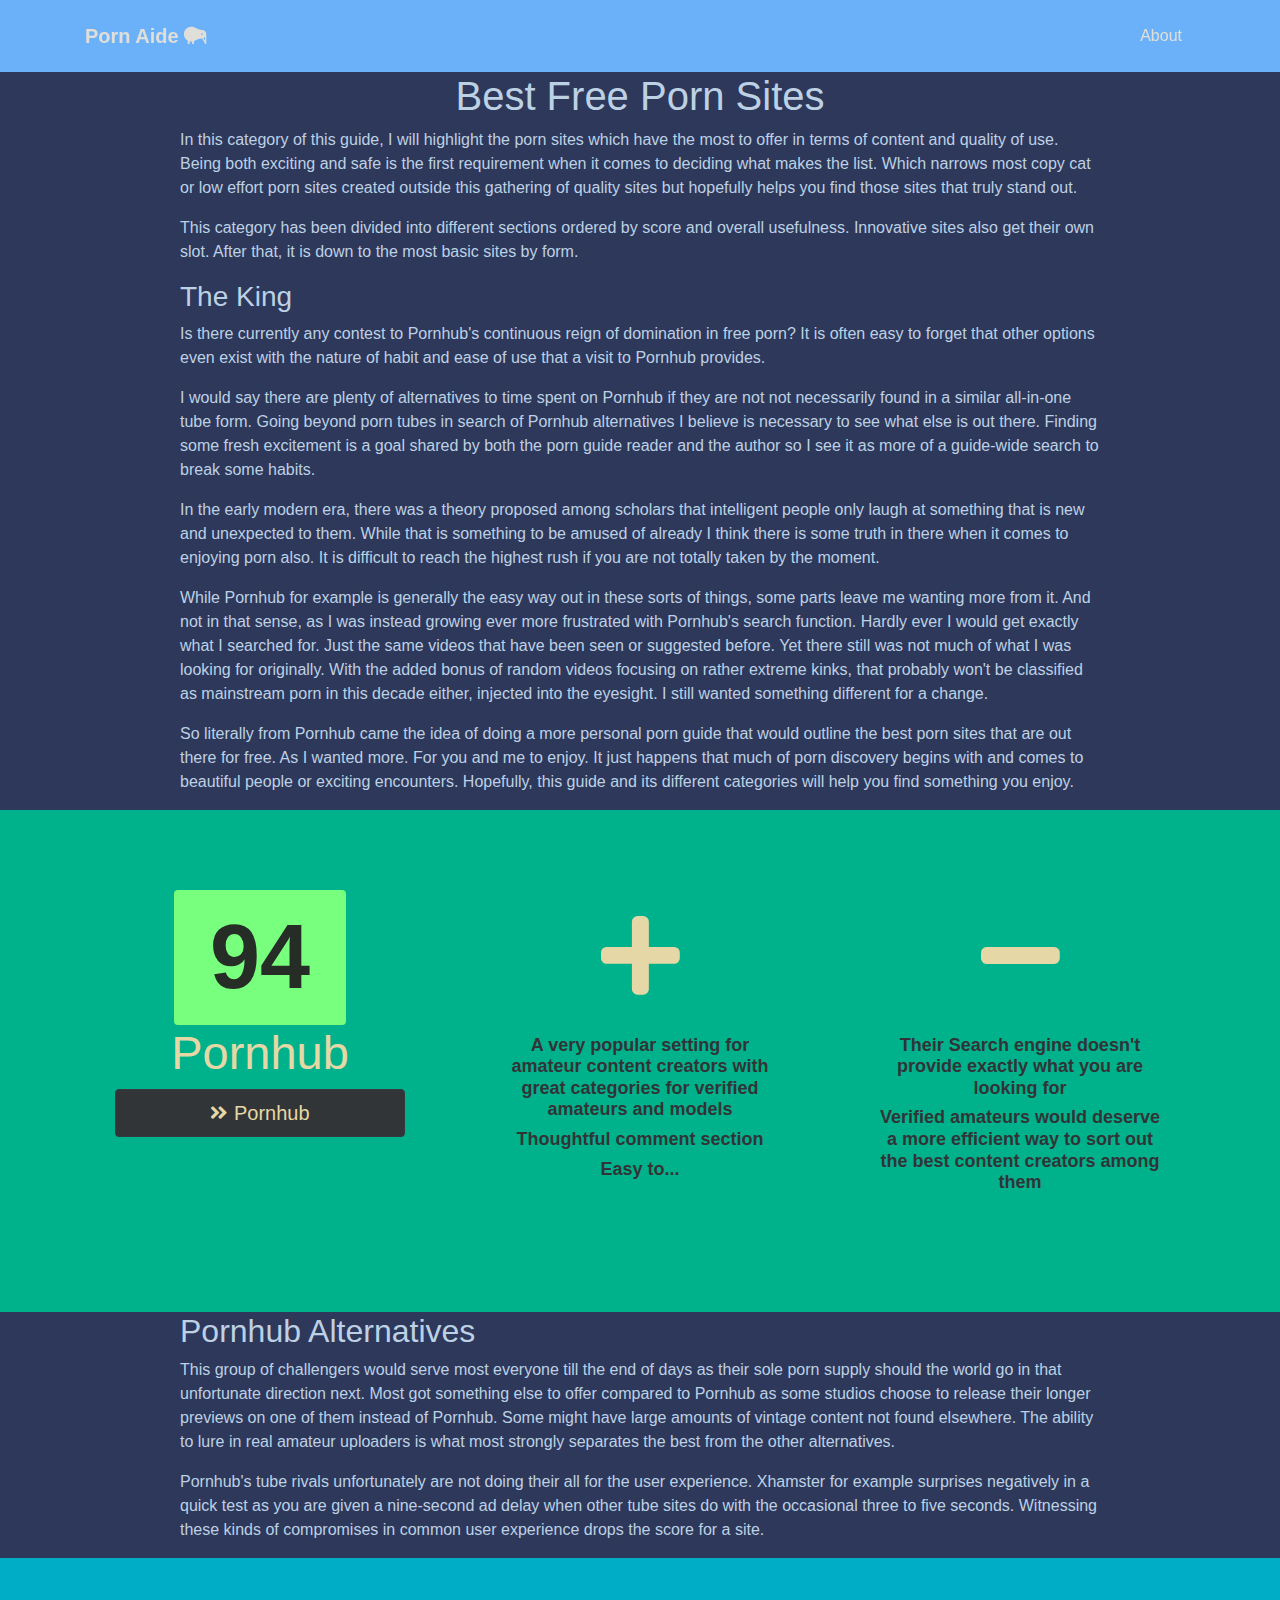
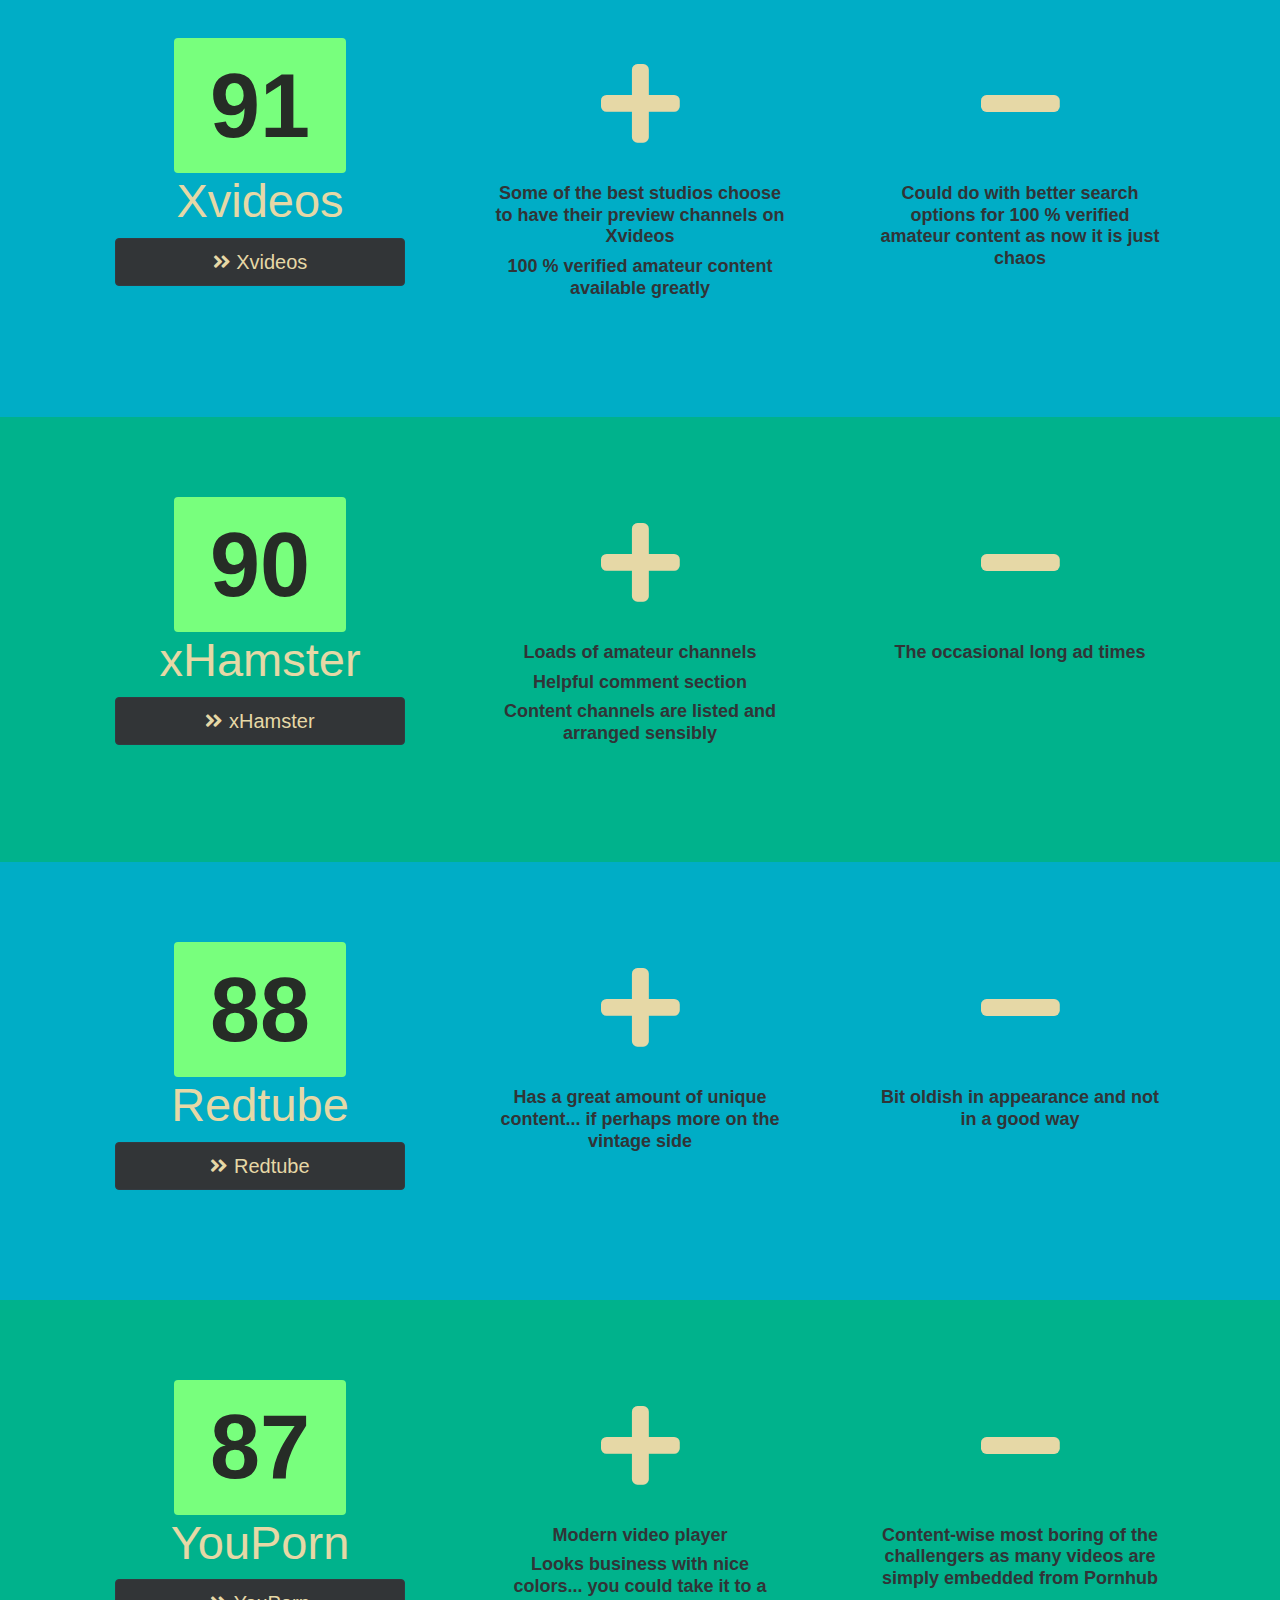
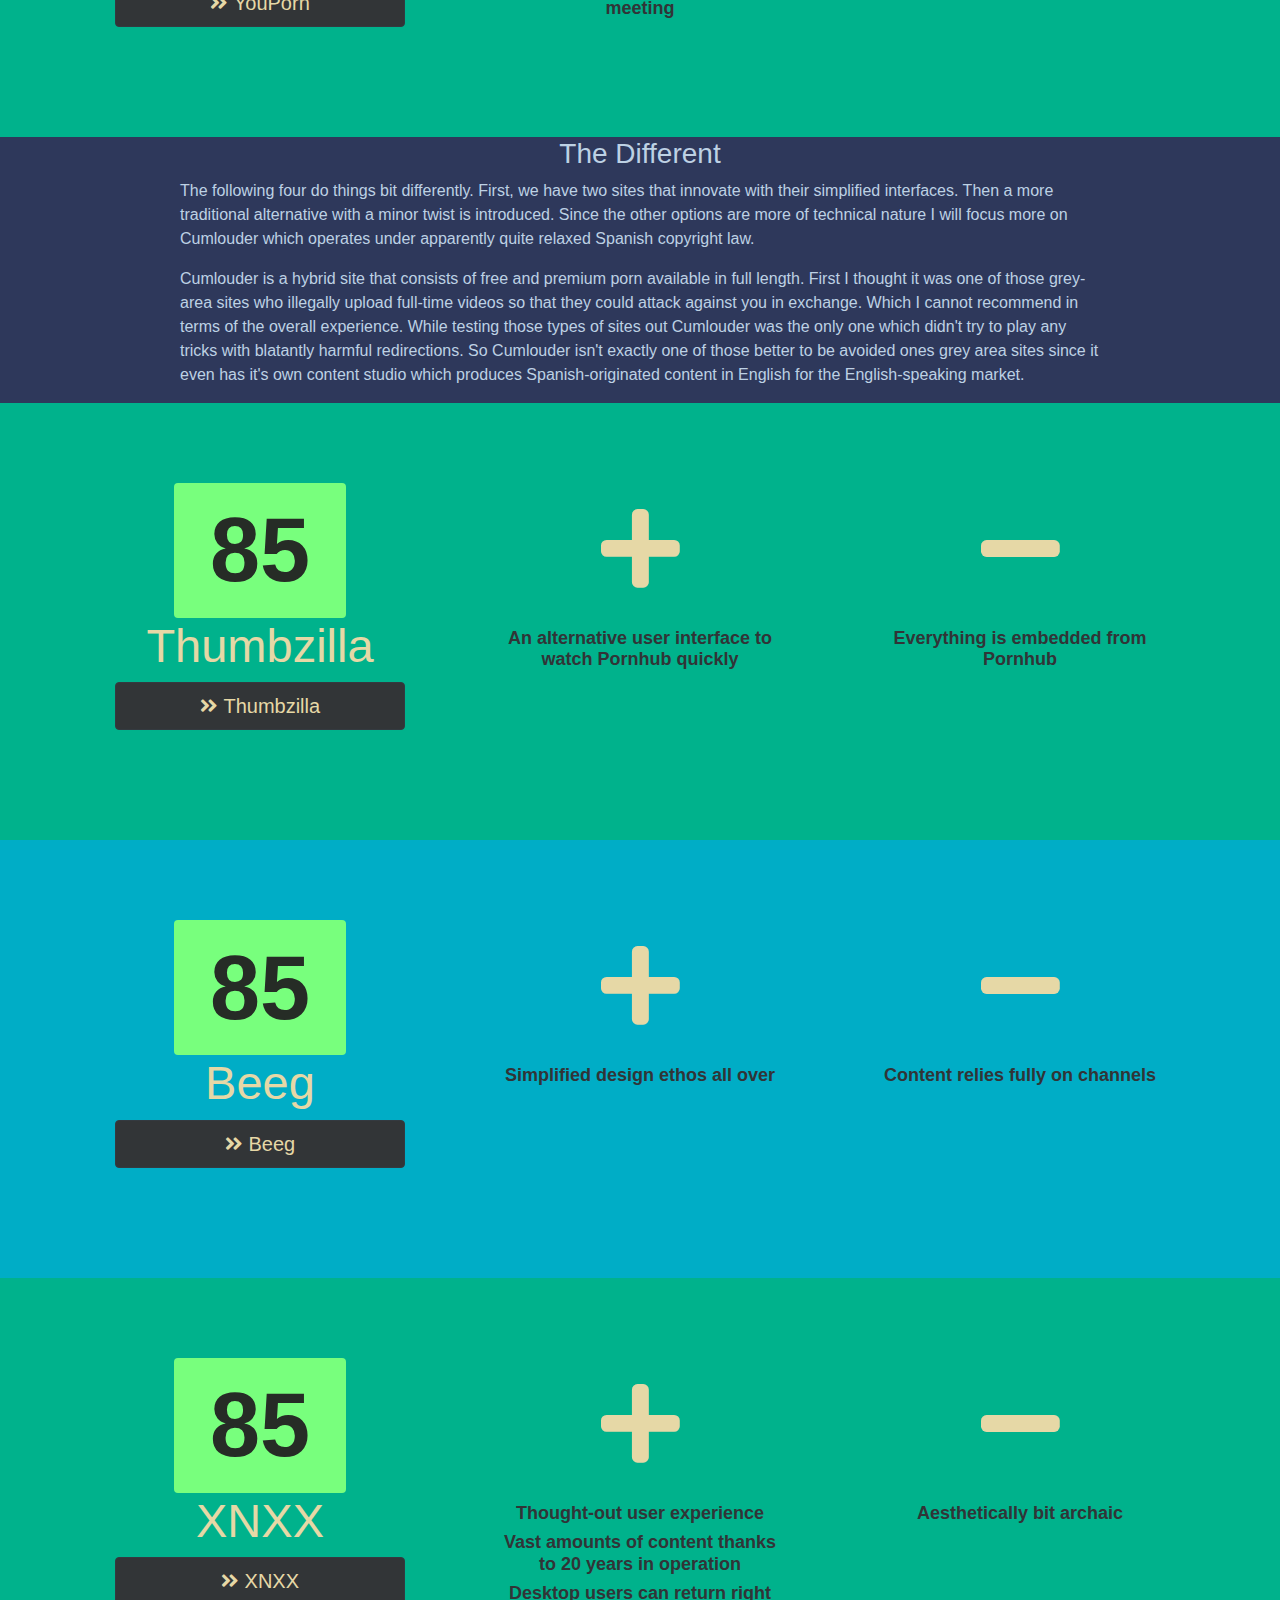
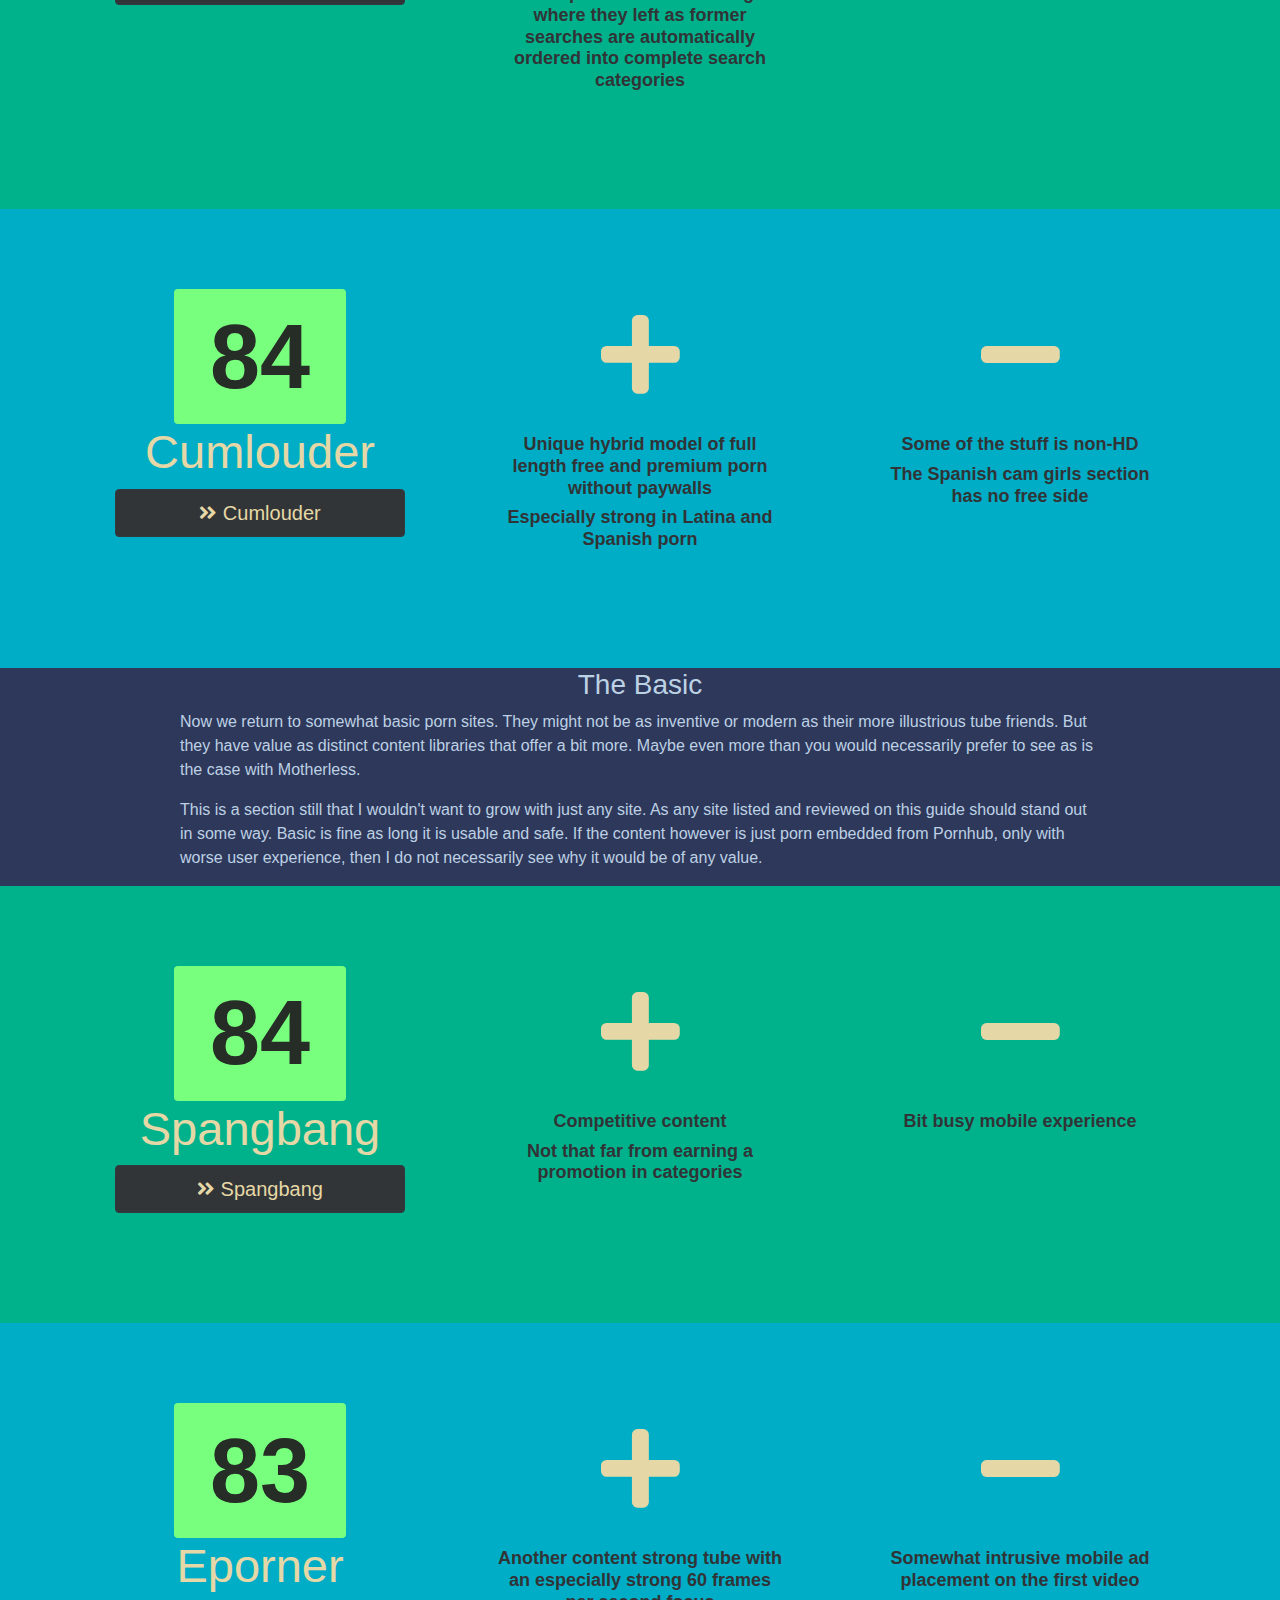
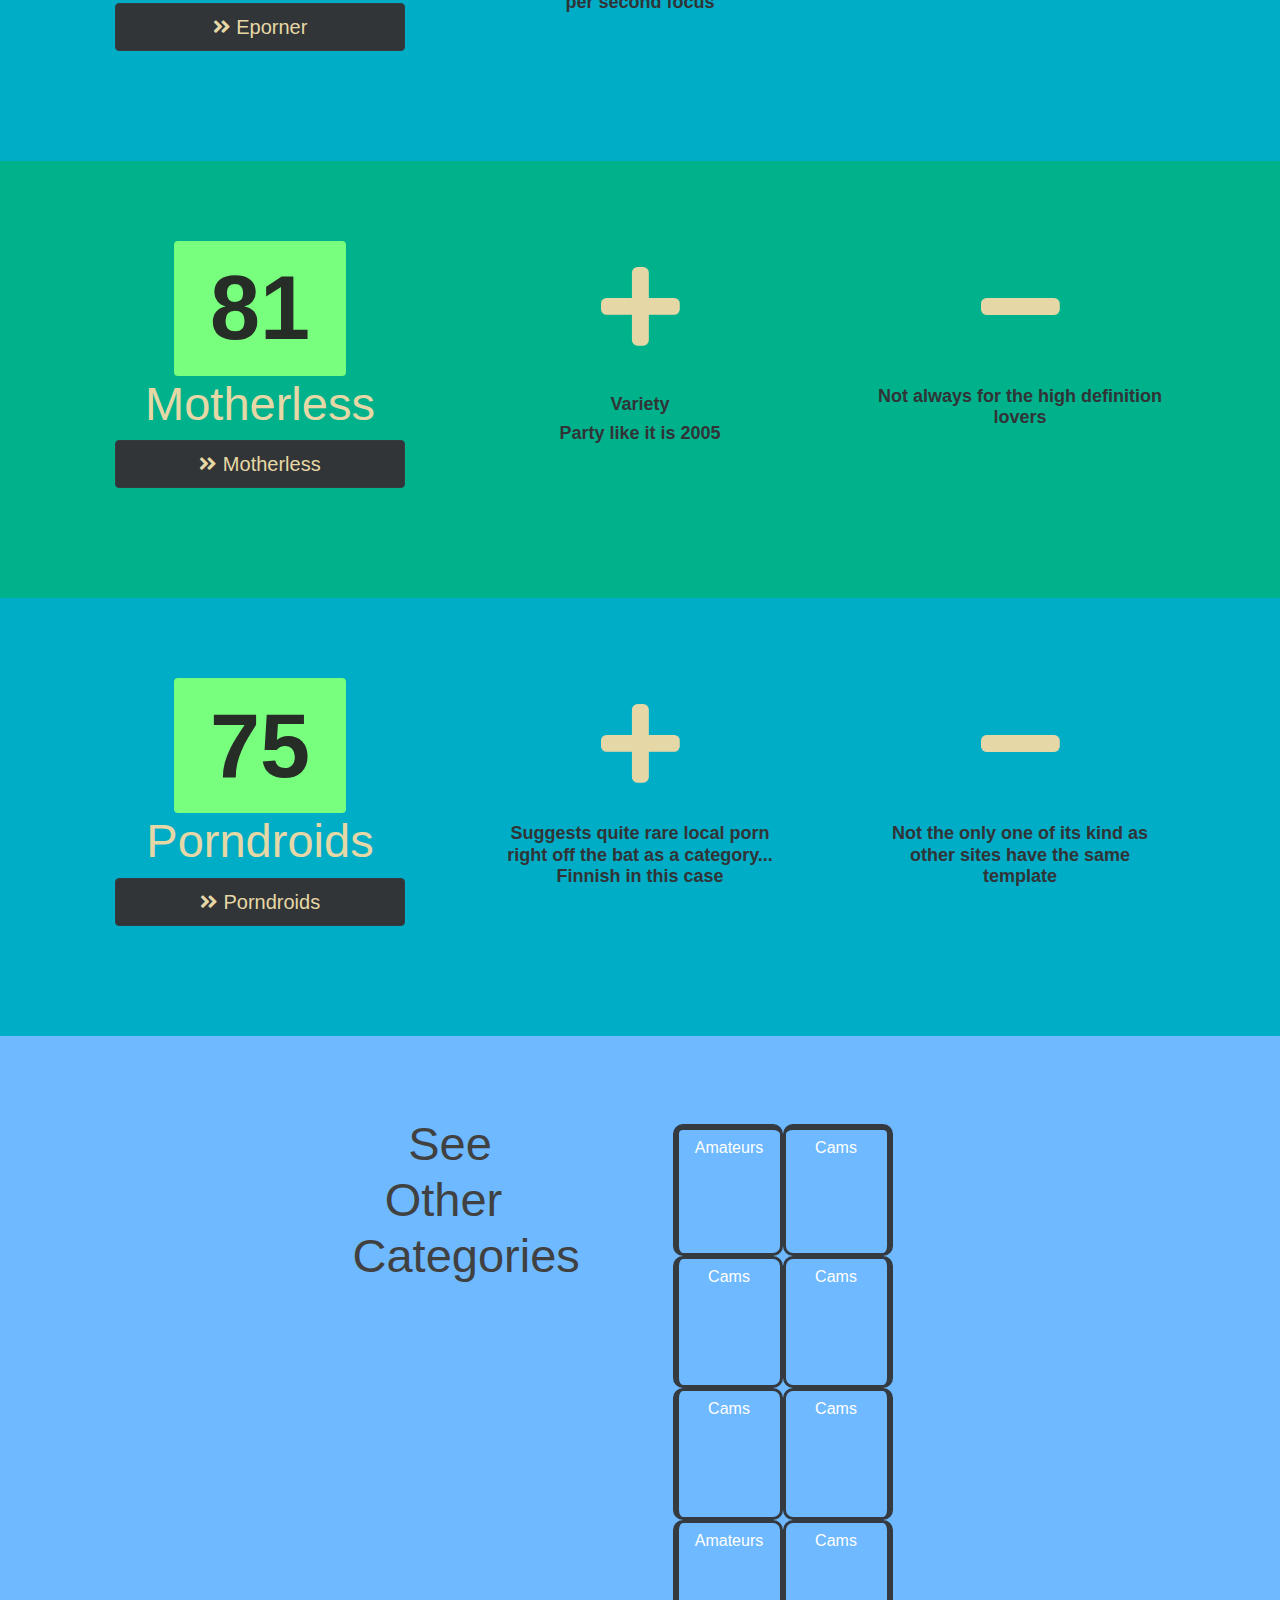
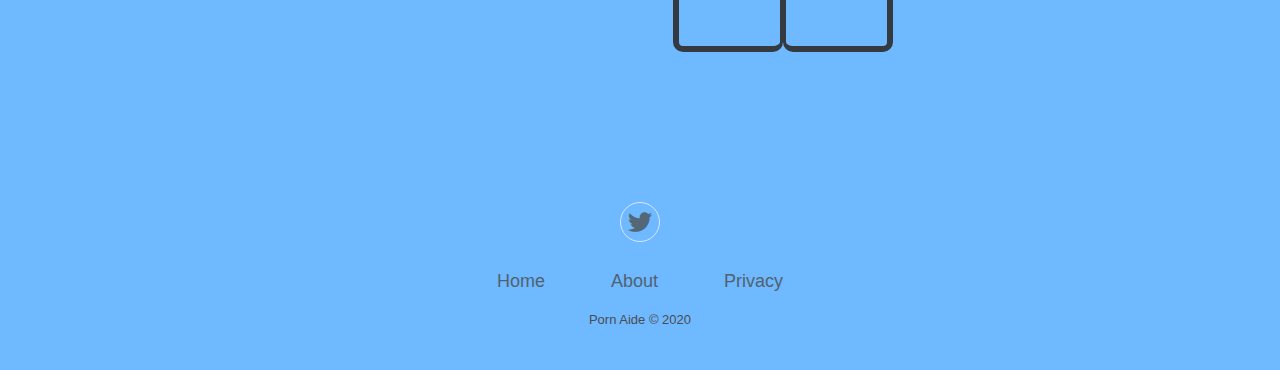
<file: free.html>
<!DOCTYPE html>
<html>

<head>
    <meta charset="utf-8">
    <meta name="viewport" content="width=device-width, initial-scale=1.0, shrink-to-fit=no">
    <title>Porn Aide || A girl recommends porn</title>
    <meta name="description" content="Porn Aide reviews and scores porn plus other erotic trends.">
    <link rel="icon" type="image/png" sizes="16x16" href="assets/img/favicon-16x16.png">
    <link rel="icon" type="image/png" sizes="32x32" href="assets/img/favicon-32x32.png">
    <link rel="icon" type="image/png" sizes="180x180" href="assets/img/apple-touch-icon.png">
    <link rel="icon" type="image/png" sizes="192x192" href="assets/img/android-chrome-192x192.png">
    <link rel="icon" type="image/png" sizes="512x512" href="assets/img/android-chrome-512x512.png">
    <link rel="stylesheet" href="https://cdnjs.cloudflare.com/ajax/libs/twitter-bootstrap/4.5.2/css/bootstrap.min.css">
    <link rel="stylesheet" href="https://use.fontawesome.com/releases/v5.12.0/css/all.css">
    <link rel="stylesheet" href="assets/css/styles.min.css">
    <link rel="stylesheet" href="https://cdnjs.cloudflare.com/ajax/libs/animate.css/3.5.2/animate.min.css">
</head>

<body style="background: #6eb9ff;">
    <nav class="navbar navbar-light navbar-expand-md sticky-top navigation-clean-search" style="background: rgba(78,111,197,0.1);">
        <div class="container"><a class="navbar-brand" href="index.html" style="color: #e0ded9;">Porn Aide&nbsp;<i class="fas fa-kiwi-bird" style="color: #e0ded9;"></i></a><span></span><button data-toggle="collapse" class="navbar-toggler" data-target="#navcol-2"><span class="sr-only">Toggle navigation</span><span class="navbar-toggler-icon"></span></button>
            <div
                class="collapse navbar-collapse" id="navcol-2">
                <ul class="nav navbar-nav">
                    <li class="nav-item"></li>
                    <li class="nav-item"></li>
                    <li class="nav-item"></li>
                </ul>
                <form class="form-inline mr-auto" target="_self">
                    <div class="form-group"><label for="search-field"></label></div>
                </form><a class="btn btn-outline-link" role="button" style="color: #e0ded9;" href="about.html">About</a></div>
        </div>
    </nav>
    <div style="background-color: #2e385b;color: rgb(189,209,228);">
        <div class="container">
            <div class="row">
                <div class="col-md-12 col-xl-10 offset-xl-1">
                    <h1 class="d-flex d-sm-flex d-xl-flex justify-content-center justify-content-sm-center justify-content-xl-center">Best Free Porn Sites</h1>
                    <p>In this category of this guide, I will highlight the porn sites which have the most to offer in terms of content and quality of use. Being both exciting and safe is the first requirement when it comes to deciding what makes the list.
                        Which narrows most copy cat or low effort porn sites created outside this gathering of quality sites but hopefully helps you find those sites that truly stand out.<br></p>
                    <p>This category has been divided into different sections ordered by score and overall usefulness. Innovative sites also get their own slot. After that, it is down to the most basic sites by form.<br></p>
                    <h3 class="d-flex d-sm-flex d-xl-flex justify-content-xl-start">The King</h3>
                    <p>Is there currently any contest to Pornhub's continuous reign of domination in free porn? It is often easy to forget that other options even exist with the nature of habit and ease of use that a visit to Pornhub provides.<br></p>
                    <p>I would say there are plenty of alternatives to time spent on Pornhub if they are not not necessarily found in a similar all-in-one tube form. Going beyond porn tubes in search of Pornhub alternatives I believe is necessary to see
                        what else is out there. Finding some fresh excitement is a goal shared by both the porn guide reader and the author so I see it as more of a guide-wide search to break some habits.<br></p>
                    <p>In the early modern era, there was a theory proposed among scholars that intelligent people only laugh at something that is new and unexpected to them. While that is something to be amused of already I think there is some truth in
                        there when it comes to enjoying porn also. It is difficult to reach the highest rush if you are not totally taken by the moment.&nbsp;<br></p>
                    <p>While Pornhub for example is generally the easy way out in these sorts of things, some parts leave me wanting more from it. And not in that sense, as I was instead growing ever more frustrated with Pornhub's search function. Hardly
                        ever I would get exactly what I searched for. Just the same videos that have been seen or suggested before. Yet there still was not much of what I was looking for originally. With the added bonus of random videos focusing on rather
                        extreme kinks, that probably won't be classified as mainstream porn in this decade either, injected into the eyesight. I still wanted something different for a change.<br></p>
                    <p>So literally from Pornhub came the idea of doing a more personal porn guide that would outline the best porn sites that are out there for free. As I wanted more. For you and me to enjoy. It just happens that much of porn discovery
                        begins with and comes to beautiful people or exciting encounters. Hopefully, this guide and its different categories will help you find something you enjoy.<br></p>
                </div>
            </div>
        </div>
    </div>
    <div class="features-boxed" style="background-color: #00b28c;">
        <div class="container">
            <div class="intro"></div>
            <div class="row justify-content-center features" style="background-color: rgba(100,144,255,0);">
                <div class="col-sm-7 col-md-5 col-lg-4 offset-sm-1 offset-lg-0 offset-xl-0 item">
                    <div class="box" style="background-color: rgba(255,255,255,0);"><span class="badge badge-primary" style="font-size: 90px;color: rgb(38,44,38);background-color: rgb(120,255,125);">94</span>
                        <h1 class="text-center" style="font-size: 47px;color: rgb(230,216,166);">Pornhub</h1><a class="btn btn-primary btn-block btn-lg border rounded border-dark" role="button" href="https://www.pornhub.com/" style="background-color: rgb(50,53,55);border-style: none;color: rgb(230,216,166);"><i class="fas fa-angle-double-right"></i>&nbsp;Pornhub</a></div>
                </div>
                <div class="col-sm-6 col-md-5 col-lg-4 item">
                    <div class="box" style="background-color: rgba(255,255,255,0);"><i class="fas fa-plus icon" style="font-size: 90px;color: #e6d8a6;"></i>
                        <h3 class="name">A very popular setting for amateur content creators with great categories for verified amateurs and models</h3>
                        <h3 class="name">Thoughtful comment section</h3>
                        <h3 class="name">Easy to...</h3>
                    </div>
                </div>
                <div class="col-sm-6 col-md-5 col-lg-4 item">
                    <div class="box" style="background-color: rgba(255,255,255,0);"><i class="fas fa-minus icon" style="font-size: 90px;color: rgb(230,216,166);"></i>
                        <h3 class="name">Their Search engine doesn't provide exactly what you are looking for</h3>
                        <h3 class="name">Verified amateurs would deserve a more efficient way to sort out the best content creators among them</h3>
                        <h3 class="name"></h3>
                    </div>
                </div>
            </div>
        </div>
    </div>
    <div style="background-color: #2e385b;color: rgb(189,209,228);">
        <div class="container">
            <div class="row">
                <div class="col-md-12 col-xl-10 offset-xl-1">
                    <h2 class="d-flex d-sm-flex d-xl-flex justify-content-center justify-content-sm-center justify-content-lg-start justify-content-xl-start">Pornhub Alternatives</h2>
                    <p>This group of challengers would serve most everyone till the end of days as their sole porn supply should the world go in that unfortunate direction next. Most got something else to offer compared to Pornhub as some studios choose
                        to release their longer previews on one of them instead of Pornhub. Some might have large amounts of vintage content not found elsewhere. The ability to lure in real amateur uploaders is what most strongly separates the best from
                        the other alternatives.<br></p>
                    <p>Pornhub's tube rivals unfortunately are not doing their all for the user experience. Xhamster for example surprises negatively in a quick test as you are given a nine-second ad delay when other tube sites do with the occasional three
                        to five seconds. Witnessing these kinds of compromises in common user experience drops the score for a site.<br></p>
                </div>
            </div>
        </div>
    </div>
    <div class="features-boxed" style="background-color: #00adc6;">
        <div class="container">
            <div class="intro"></div>
            <div class="row justify-content-center features" style="background-color: rgba(100,144,255,0);">
                <div class="col-sm-7 col-md-5 col-lg-4 offset-sm-1 offset-lg-0 offset-xl-0 item">
                    <div class="box" style="background-color: rgba(255,255,255,0);"><span class="badge badge-primary" style="font-size: 90px;color: rgb(38,44,38);background-color: rgb(120,255,125);">91</span>
                        <h1 class="text-center" style="font-size: 47px;color: rgb(230,216,166);">Xvideos</h1><a class="btn btn-primary btn-block btn-lg border rounded border-dark" role="button" href="https://www.xvideos.com/" style="background-color: rgb(50,53,55);border-style: none;color: rgb(230,216,166);"><i class="fas fa-angle-double-right"></i>&nbsp;Xvideos</a></div>
                </div>
                <div class="col-sm-6 col-md-5 col-lg-4 item">
                    <div class="box" style="background-color: rgba(255,255,255,0);"><i class="fas fa-plus icon" style="font-size: 90px;color: #e6d8a6;"></i>
                        <h3 class="name">Some of the best studios choose to have their preview channels on Xvideos</h3>
                        <h3 class="name"></h3>
                        <h3 class="name">100 % verified amateur content available greatly</h3>
                        <h3 class="name"></h3>
                    </div>
                </div>
                <div class="col-sm-6 col-md-5 col-lg-4 item">
                    <div class="box" style="background-color: rgba(255,255,255,0);"><i class="fas fa-minus icon" style="font-size: 90px;color: rgb(230,216,166);"></i>
                        <h3 class="name">Could do with better search options for 100 % verified amateur content as now it is just chaos</h3>
                        <h3 class="name"></h3>
                    </div>
                </div>
            </div>
        </div>
    </div>
    <div class="features-boxed" style="background-color: #00b28c;">
        <div class="container">
            <div class="intro"></div>
            <div class="row justify-content-center features" style="background-color: rgba(100,144,255,0);">
                <div class="col-sm-7 col-md-5 col-lg-4 offset-sm-1 offset-lg-0 offset-xl-0 item">
                    <div class="box" style="background-color: rgba(255,255,255,0);"><span class="badge badge-primary" style="font-size: 90px;color: rgb(38,44,38);background-color: rgb(120,255,125);">90</span>
                        <h1 class="text-center" style="font-size: 47px;color: rgb(230,216,166);">xHamster</h1><a class="btn btn-primary btn-block btn-lg border rounded border-dark" role="button" href="https://xhamster.com/" style="background-color: rgb(50,53,55);border-style: none;color: rgb(230,216,166);"><i class="fas fa-angle-double-right"></i>&nbsp;xHamster</a></div>
                </div>
                <div class="col-sm-6 col-md-5 col-lg-4 item">
                    <div class="box" style="background-color: rgba(255,255,255,0);"><i class="fas fa-plus icon" style="font-size: 90px;color: #e6d8a6;"></i>
                        <h3 class="name">Loads of amateur channels</h3>
                        <h3 class="name">Helpful comment section</h3>
                        <h3 class="name">Content channels are listed and arranged sensibly</h3>
                    </div>
                </div>
                <div class="col-sm-6 col-md-5 col-lg-4 item">
                    <div class="box" style="background-color: rgba(255,255,255,0);"><i class="fas fa-minus icon" style="font-size: 90px;color: rgb(230,216,166);"></i>
                        <h3 class="name">The occasional long ad times</h3>
                        <h3 class="name"></h3>
                    </div>
                </div>
            </div>
        </div>
    </div>
    <div class="features-boxed" style="background-color: #00adc6;">
        <div class="container">
            <div class="intro"></div>
            <div class="row justify-content-center features" style="background-color: rgba(100,144,255,0);">
                <div class="col-sm-7 col-md-5 col-lg-4 offset-sm-1 offset-lg-0 offset-xl-0 item">
                    <div class="box" style="background-color: rgba(255,255,255,0);"><span class="badge badge-primary" style="font-size: 90px;color: rgb(38,44,38);background-color: rgb(120,255,125);">88</span>
                        <h1 class="text-center" style="font-size: 47px;color: rgb(230,216,166);">Redtube</h1><a class="btn btn-primary btn-block btn-lg border rounded border-dark" role="button" href="https://www.redtube.com/" style="background-color: rgb(50,53,55);border-style: none;color: rgb(230,216,166);"><i class="fas fa-angle-double-right"></i>&nbsp;Redtube</a></div>
                </div>
                <div class="col-sm-6 col-md-5 col-lg-4 item">
                    <div class="box" style="background-color: rgba(255,255,255,0);"><i class="fas fa-plus icon" style="font-size: 90px;color: #e6d8a6;"></i>
                        <h3 class="name">Has a great amount of unique content... if perhaps more on the vintage side</h3>
                        <h3 class="name"></h3>
                    </div>
                </div>
                <div class="col-sm-6 col-md-5 col-lg-4 item">
                    <div class="box" style="background-color: rgba(255,255,255,0);"><i class="fas fa-minus icon" style="font-size: 90px;color: rgb(230,216,166);"></i>
                        <h3 class="name">Bit oldish in appearance and not in a good way</h3>
                        <h3 class="name"></h3>
                        <h3 class="name"></h3>
                    </div>
                </div>
            </div>
        </div>
    </div>
    <div class="features-boxed" style="background-color: #00b28c;">
        <div class="container">
            <div class="intro"></div>
            <div class="row justify-content-center features" style="background-color: rgba(100,144,255,0);">
                <div class="col-sm-7 col-md-5 col-lg-4 offset-sm-1 offset-lg-0 offset-xl-0 item">
                    <div class="box" style="background-color: rgba(255,255,255,0);"><span class="badge badge-primary" style="font-size: 90px;color: rgb(38,44,38);background-color: rgb(120,255,125);">87</span>
                        <h1 class="text-center" style="font-size: 47px;color: rgb(230,216,166);">YouPorn</h1><a class="btn btn-primary btn-block btn-lg border rounded border-dark" role="button" href="https://www.youporn.com/" style="background-color: rgb(50,53,55);border-style: none;color: rgb(230,216,166);"><i class="fas fa-angle-double-right"></i>&nbsp;YouPorn</a></div>
                </div>
                <div class="col-sm-6 col-md-5 col-lg-4 item">
                    <div class="box" style="background-color: rgba(255,255,255,0);"><i class="fas fa-plus icon" style="font-size: 90px;color: #e6d8a6;"></i>
                        <h3 class="name">Modern video player</h3>
                        <h3 class="name">Looks business with nice colors... you could take it to a meeting</h3>
                    </div>
                </div>
                <div class="col-sm-6 col-md-5 col-lg-4 item">
                    <div class="box" style="background-color: rgba(255,255,255,0);"><i class="fas fa-minus icon" style="font-size: 90px;color: rgb(230,216,166);"></i>
                        <h3 class="name">Content-wise most boring of the challengers as many videos are simply embedded from Pornhub</h3>
                        <h3 class="name"></h3>
                        <h3 class="name"></h3>
                    </div>
                </div>
            </div>
        </div>
    </div>
    <div style="background-color: #2e385b;color: rgb(189,209,228);">
        <div class="container">
            <div class="row">
                <div class="col-md-12 col-xl-10 offset-xl-1">
                    <h3 class="d-flex d-sm-flex d-xl-flex justify-content-center justify-content-sm-center justify-content-lg-start justify-content-xl-center">The Different</h3>
                    <p>The following four do things bit differently.&nbsp;First, we have two sites that innovate with their simplified interfaces. Then a more traditional alternative with a minor twist is introduced. Since the other options are more of technical
                        nature I will focus more on Cumlouder which operates under apparently quite relaxed Spanish copyright law.<br></p>
                    <p>Cumlouder is a hybrid site that consists of free and premium porn available in full length. First I thought it was one of those grey-area sites who illegally upload full-time videos so that they could attack against you in exchange.
                        Which I cannot recommend in terms of the overall experience. While testing those types of sites out Cumlouder was the only one which didn't try to play any tricks with blatantly harmful redirections.&nbsp;So Cumlouder isn't exactly
                        one of those better to be avoided ones grey area sites since it even has it's own content studio which produces Spanish-originated content in English for the English-speaking market.<br></p>
                </div>
            </div>
        </div>
    </div>
    <div class="features-boxed" style="background-color: #00b28c;">
        <div class="container">
            <div class="intro"></div>
            <div class="row justify-content-center features" style="background-color: rgba(100,144,255,0);">
                <div class="col-sm-7 col-md-5 col-lg-4 offset-sm-1 offset-lg-0 offset-xl-0 item">
                    <div class="box" style="background-color: rgba(255,255,255,0);"><span class="badge badge-primary" style="font-size: 90px;color: rgb(38,44,38);background-color: rgb(120,255,125);">85</span>
                        <h1 class="text-center" style="font-size: 47px;color: rgb(230,216,166);">Thumbzilla</h1><a class="btn btn-primary btn-block btn-lg border rounded border-dark" role="button" href="https://www.thumbzilla.com/" style="background-color: rgb(50,53,55);border-style: none;color: rgb(230,216,166);"><i class="fas fa-angle-double-right"></i>&nbsp;Thumbzilla</a></div>
                </div>
                <div class="col-sm-6 col-md-5 col-lg-4 item">
                    <div class="box" style="background-color: rgba(255,255,255,0);"><i class="fas fa-plus icon" style="font-size: 90px;color: #e6d8a6;"></i>
                        <h3 class="name">An alternative user interface to watch Pornhub quickly</h3>
                    </div>
                </div>
                <div class="col-sm-6 col-md-5 col-lg-4 item">
                    <div class="box" style="background-color: rgba(255,255,255,0);"><i class="fas fa-minus icon" style="font-size: 90px;color: rgb(230,216,166);"></i>
                        <h3 class="name">Everything is embedded from Pornhub</h3>
                        <h3 class="name"></h3>
                        <h3 class="name"></h3>
                    </div>
                </div>
            </div>
        </div>
    </div>
    <div class="features-boxed" style="background-color: #00adc6;">
        <div class="container">
            <div class="intro"></div>
            <div class="row justify-content-center features" style="background-color: rgba(100,144,255,0);">
                <div class="col-sm-7 col-md-5 col-lg-4 offset-sm-1 offset-lg-0 offset-xl-0 item">
                    <div class="box" style="background-color: rgba(255,255,255,0);"><span class="badge badge-primary" style="font-size: 90px;color: rgb(38,44,38);background-color: rgb(120,255,125);">85</span>
                        <h1 class="text-center" style="font-size: 47px;color: rgb(230,216,166);">Beeg</h1><a class="btn btn-primary btn-block btn-lg border rounded border-dark" role="button" href="https://beeg.com/" style="background-color: rgb(50,53,55);border-style: none;color: rgb(230,216,166);"><i class="fas fa-angle-double-right"></i>&nbsp;Beeg</a></div>
                </div>
                <div class="col-sm-6 col-md-5 col-lg-4 item">
                    <div class="box" style="background-color: rgba(255,255,255,0);"><i class="fas fa-plus icon" style="font-size: 90px;color: #e6d8a6;"></i>
                        <h3 class="name">Simplified design ethos all over</h3>
                    </div>
                </div>
                <div class="col-sm-6 col-md-5 col-lg-4 item">
                    <div class="box" style="background-color: rgba(255,255,255,0);"><i class="fas fa-minus icon" style="font-size: 90px;color: rgb(230,216,166);"></i>
                        <h3 class="name">Content relies fully on channels</h3>
                        <h3 class="name"></h3>
                        <h3 class="name"></h3>
                    </div>
                </div>
            </div>
        </div>
    </div>
    <div class="features-boxed" style="background-color: #00b28c;">
        <div class="container">
            <div class="intro"></div>
            <div class="row justify-content-center features" style="background-color: rgba(100,144,255,0);">
                <div class="col-sm-7 col-md-5 col-lg-4 offset-sm-1 offset-lg-0 offset-xl-0 item">
                    <div class="box" style="background-color: rgba(255,255,255,0);"><span class="badge badge-primary" style="font-size: 90px;color: rgb(38,44,38);background-color: rgb(120,255,125);">85</span>
                        <h1 class="text-center" style="font-size: 47px;color: rgb(230,216,166);">XNXX</h1><a class="btn btn-primary btn-block btn-lg border rounded border-dark" role="button" href="https://www.xnxx.com/" style="background-color: rgb(50,53,55);border-style: none;color: rgb(230,216,166);"><i class="fas fa-angle-double-right"></i>&nbsp;XNXX</a></div>
                </div>
                <div class="col-sm-6 col-md-5 col-lg-4 item">
                    <div class="box" style="background-color: rgba(255,255,255,0);"><i class="fas fa-plus icon" style="font-size: 90px;color: #e6d8a6;"></i>
                        <h3 class="name">Thought-out user experience</h3>
                        <h3 class="name">Vast amounts of content thanks to 20 years in operation</h3>
                        <h3 class="name">Desktop users can return right where they left as former searches are automatically ordered into complete search categories</h3>
                    </div>
                </div>
                <div class="col-sm-6 col-md-5 col-lg-4 item">
                    <div class="box" style="background-color: rgba(255,255,255,0);"><i class="fas fa-minus icon" style="font-size: 90px;color: rgb(230,216,166);"></i>
                        <h3 class="name">Aesthetically bit archaic</h3>
                        <h3 class="name"></h3>
                        <h3 class="name"></h3>
                    </div>
                </div>
            </div>
        </div>
    </div>
    <div class="features-boxed" style="background: #00adc6;">
        <div class="container">
            <div class="intro"></div>
            <div class="row justify-content-center features" style="background-color: rgba(100,144,255,0);">
                <div class="col-sm-7 col-md-5 col-lg-4 offset-sm-1 offset-lg-0 offset-xl-0 item">
                    <div class="box" style="background-color: rgba(255,255,255,0);"><span class="badge badge-primary" style="font-size: 90px;color: rgb(38,44,38);background-color: rgb(120,255,125);">84</span>
                        <h1 class="text-center" style="font-size: 47px;color: rgb(230,216,166);">Cumlouder</h1><a class="btn btn-primary btn-block btn-lg border rounded border-dark" role="button" href="https://www.cumlouder.com/" style="background-color: rgb(50,53,55);border-style: none;color: rgb(230,216,166);"><i class="fas fa-angle-double-right"></i>&nbsp;Cumlouder</a></div>
                </div>
                <div class="col-sm-6 col-md-5 col-lg-4 item">
                    <div class="box" style="background-color: rgba(255,255,255,0);"><i class="fas fa-plus icon" style="font-size: 90px;color: #e6d8a6;"></i>
                        <h3 class="name">Unique hybrid model of full length free and premium porn without paywalls</h3>
                        <h3 class="name">Especially strong in Latina and Spanish porn</h3>
                    </div>
                </div>
                <div class="col-sm-6 col-md-5 col-lg-4 item">
                    <div class="box" style="background-color: rgba(255,255,255,0);"><i class="fas fa-minus icon" style="font-size: 90px;color: rgb(230,216,166);"></i>
                        <h3 class="name">Some of the stuff is non-HD</h3>
                        <h3 class="name">The Spanish cam girls section has no free side</h3>
                        <h3 class="name"></h3>
                        <h3 class="name"></h3>
                    </div>
                </div>
            </div>
        </div>
    </div>
    <div class="features-boxed" style="background-color: #00adc6;">
        <div class="container">
            <div class="intro"></div>
        </div>
    </div>
    <div style="background-color: #2e385b;color: rgb(189,209,228);">
        <div class="container">
            <div class="row">
                <div class="col-md-12 col-xl-10 offset-xl-1">
                    <h3 class="d-flex d-sm-flex d-xl-flex justify-content-center justify-content-sm-center justify-content-lg-start justify-content-xl-center">The Basic</h3>
                    <p>Now we return to somewhat basic porn sites. They might not be as inventive or modern as their more illustrious tube friends. But they have value as distinct content libraries that offer a bit more. Maybe even more than you would necessarily
                        prefer to see as is the case with Motherless.<br></p>
                    <p>This is a section still that I wouldn't want to grow with just any site. As any site listed and reviewed on this guide should stand out in some way. Basic is fine as long it is usable and safe. If the content however is just porn embedded
                        from Pornhub, only with worse user experience, then I do not necessarily see why it would be of any value.<br></p>
                    <p></p>
                </div>
            </div>
        </div>
    </div>
    <div class="features-boxed" style="background-color: #00b28c;">
        <div class="container">
            <div class="intro"></div>
            <div class="row justify-content-center features" style="background-color: rgba(100,144,255,0);">
                <div class="col-sm-8 col-md-5 col-lg-4 offset-sm-1 offset-lg-0 offset-xl-0 item">
                    <div class="box" style="background-color: rgba(255,255,255,0);"><span class="badge badge-primary" style="font-size: 90px;color: rgb(38,44,38);background-color: rgb(120,255,125);">84</span>
                        <h1 class="text-center" style="font-size: 47px;color: rgb(230,216,166);">Spangbang</h1><a class="btn btn-primary btn-block btn-lg border rounded border-dark" role="button" href="https://spankbang.com/" style="background-color: rgb(50,53,55);border-style: none;color: rgb(230,216,166);"><i class="fas fa-angle-double-right"></i>&nbsp;Spangbang</a></div>
                </div>
                <div class="col-sm-6 col-md-5 col-lg-4 item">
                    <div class="box" style="background-color: rgba(255,255,255,0);"><i class="fas fa-plus icon" style="font-size: 90px;color: #e6d8a6;"></i>
                        <h3 class="name">Competitive content</h3>
                        <h3 class="name">Not that far from earning a promotion in categories</h3>
                    </div>
                </div>
                <div class="col-sm-6 col-md-5 col-lg-4 item">
                    <div class="box" style="background-color: rgba(255,255,255,0);"><i class="fas fa-minus icon" style="font-size: 90px;color: rgb(230,216,166);"></i>
                        <h3 class="name">Bit busy mobile experience</h3>
                        <h3 class="name"></h3>
                        <h3 class="name"></h3>
                    </div>
                </div>
            </div>
        </div>
    </div>
    <div class="features-boxed" style="background-color: #00adc6;">
        <div class="container">
            <div class="intro"></div>
            <div class="row justify-content-center features" style="background-color: rgba(100,144,255,0);">
                <div class="col-sm-7 col-md-5 col-lg-4 offset-sm-1 offset-lg-0 offset-xl-0 item">
                    <div class="box" style="background-color: rgba(255,255,255,0);"><span class="badge badge-primary" style="font-size: 90px;color: rgb(38,44,38);background-color: rgb(120,255,125);">83</span>
                        <h1 class="text-center" style="font-size: 47px;color: rgb(230,216,166);">Eporner</h1><a class="btn btn-primary btn-block btn-lg border rounded border-dark" role="button" href="https://www.eporner.com/" style="background-color: rgb(50,53,55);border-style: none;color: rgb(230,216,166);"><i class="fas fa-angle-double-right"></i>&nbsp;Eporner</a></div>
                </div>
                <div class="col-sm-6 col-md-5 col-lg-4 item">
                    <div class="box" style="background-color: rgba(255,255,255,0);"><i class="fas fa-plus icon" style="font-size: 90px;color: #e6d8a6;"></i>
                        <h3 class="name">Another content strong tube with an especially strong 60 frames per second focus</h3>
                        <h3 class="name"></h3>
                    </div>
                </div>
                <div class="col-sm-6 col-md-5 col-lg-4 item">
                    <div class="box" style="background-color: rgba(255,255,255,0);"><i class="fas fa-minus icon" style="font-size: 90px;color: rgb(230,216,166);"></i>
                        <h3 class="name">Somewhat intrusive mobile ad placement on the first video</h3>
                        <h3 class="name"></h3>
                        <h3 class="name"></h3>
                    </div>
                </div>
            </div>
        </div>
    </div>
    <div class="features-boxed" style="background-color: #00b28c;">
        <div class="container">
            <div class="intro"></div>
            <div class="row justify-content-center features" style="background-color: rgba(100,144,255,0);">
                <div class="col-sm-7 col-md-5 col-lg-4 offset-sm-1 offset-lg-0 offset-xl-0 item">
                    <div class="box" style="background-color: rgba(255,255,255,0);"><span class="badge badge-primary" style="font-size: 90px;color: rgb(38,44,38);background-color: rgb(120,255,125);">81</span>
                        <h1 class="text-center" style="font-size: 47px;color: rgb(230,216,166);">Motherless</h1><a class="btn btn-primary btn-block btn-lg border rounded border-dark" role="button" href="https://motherless.com/" style="background-color: rgb(50,53,55);border-style: none;color: rgb(230,216,166);"><i class="fas fa-angle-double-right"></i>&nbsp;Motherless</a></div>
                </div>
                <div class="col-sm-6 col-md-5 col-lg-4 item">
                    <div class="box" style="background-color: rgba(255,255,255,0);"><i class="fas fa-plus icon" style="font-size: 90px;color: #e6d8a6;"></i>
                        <h3 class="name"></h3>
                        <h3 class="name">Variety</h3>
                        <h3 class="name">Party like it is 2005</h3>
                    </div>
                </div>
                <div class="col-sm-6 col-md-5 col-lg-4 item">
                    <div class="box" style="background-color: rgba(255,255,255,0);"><i class="fas fa-minus icon" style="font-size: 90px;color: rgb(230,216,166);"></i>
                        <h3 class="name">Not always for the high definition lovers</h3>
                        <h3 class="name"></h3>
                        <h3 class="name"></h3>
                    </div>
                </div>
            </div>
        </div>
    </div>
    <div class="features-boxed" style="background-color: #00adc6;">
        <div class="container">
            <div class="intro"></div>
            <div class="row justify-content-center features" style="background-color: rgba(100,144,255,0);">
                <div class="col-sm-7 col-md-5 col-lg-4 offset-sm-1 offset-lg-0 offset-xl-0 item">
                    <div class="box" style="background-color: rgba(255,255,255,0);"><span class="badge badge-primary" style="font-size: 90px;color: rgb(38,44,38);background-color: rgb(120,255,125);">75</span>
                        <h1 class="text-center" style="font-size: 47px;color: rgb(230,216,166);">Porndroids</h1><a class="btn btn-primary btn-block btn-lg border rounded border-dark" role="button" href="https://www.porndroids.com/" style="background-color: rgb(50,53,55);border-style: none;color: rgb(230,216,166);"><i class="fas fa-angle-double-right"></i>&nbsp;Porndroids</a></div>
                </div>
                <div class="col-sm-6 col-md-5 col-lg-4 item">
                    <div class="box" style="background-color: rgba(255,255,255,0);"><i class="fas fa-plus icon" style="font-size: 90px;color: #e6d8a6;"></i>
                        <h3 class="name">Suggests quite rare local porn right off the bat as a category... Finnish in this case</h3>
                    </div>
                </div>
                <div class="col-sm-6 col-md-5 col-lg-4 item">
                    <div class="box" style="background-color: rgba(255,255,255,0);"><i class="fas fa-minus icon" style="font-size: 90px;color: rgb(230,216,166);"></i>
                        <h3 class="name">Not the only one of its kind as other sites have the same template</h3>
                        <h3 class="name"></h3>
                        <h3 class="name"></h3>
                    </div>
                </div>
            </div>
        </div>
    </div>
    <div class="features-boxed" style="background: rgba(123,0,198,0);">
        <div class="container">
            <div class="intro"></div>
            <div class="row justify-content-center features" style="background-color: rgba(100,144,255,0);">
                <div class="col-sm-7 col-md-5 col-lg-4 col-xl-3 offset-sm-1 offset-lg-0 offset-xl-0 item">
                    <div class="box" style="background-color: rgba(255,255,255,0);">
                        <h3 class="text-center" style="font-size: 47px;color: rgb(65,65,65);">See Other&nbsp; Categories</h3><a href="https://twitter.com/pornaide"></a></div>
                </div>
                <div class="col-11 col-sm-7 col-md-6 col-lg-4 col-xl-4 offset-0 offset-sm-0 offset-xl-0 item">
                    <h4 class="d-flex justify-content-center" style="border-width: 2px;border-style: none;"></h4>
                    <div class="box" style="background-color: rgba(255,255,255,0);"><a class="btn btn-dark" role="button" style="height: 132px;width: 110px;background: rgba(20,133,238,0);border-radius: 10px;border-width: 3px;border-top-width: 6px;border-left-width: 6px;" href="premium.html">Amateurs</a><a class="btn btn-dark"
                            role="button" style="height: 132px;width: 110px;background: rgba(34,34,34,0);border-radius: 10px;border-width: 3px;border-top-width: 6px;border-right-width: 6px;" href="premium.html">Cams</a><a class="btn btn-dark" role="button"
                            style="height: 132px;width: 110px;background: rgba(34,34,34,0);border-radius: 10px;border-width: 3px;border-top-width: 3px;border-right-width: 3px;border-left-width: 6px;" href="premium.html">Cams</a><a class="btn btn-dark" role="button"
                            style="height: 132px;width: 110px;background: rgba(34,34,34,0);border-radius: 10px;border-width: 3px;border-top-width: 3px;border-right-width: 6px;" href="premium.html">Cams</a><a class="btn btn-dark" role="button" style="height: 132px;width: 110px;background: rgba(34,34,34,0);border-radius: 10px;border-width: 3px;border-top-width: 3px;border-right-width: 3px;border-left-width: 6px;"
                            href="premium.html">Cams</a><a class="btn btn-dark" role="button" style="height: 132px;width: 110px;background: rgba(34,34,34,0);border-radius: 10px;border-width: 3px;border-top-width: 3px;border-right-width: 6px;" href="premium.html">Cams</a>
                        <a
                            class="btn btn-dark" role="button" style="height: 132px;width: 110px;background: rgba(20,133,238,0);border-radius: 10px;border-width: 3px;border-top-width: 3px;border-bottom-width: 6px;border-left-width: 6px;" href="premium.html">Amateurs</a><a class="btn btn-dark" role="button" style="height: 132px;width: 110px;background: rgba(34,34,34,0);border-radius: 10px;border-width: 3px;border-top-width: 3px;border-right-width: 6px;border-bottom-width: 6px;" href="premium.html">Cams</a></div>
                </div>
            </div>
        </div>
    </div>
    <div class="footer-basic" style="background: rgba(255,255,255,0);">
        <footer>
            <div class="social"><a class="border-light" href="https://twitter.com/Pornaide"><i class="fab fa-twitter"></i></a></div>
            <ul class="list-inline">
                <li class="list-inline-item"><a href="index.html">Home</a></li>
                <li class="list-inline-item"></li>
                <li class="list-inline-item"><a href="about.html">About</a></li>
                <li class="list-inline-item"></li>
                <li class="list-inline-item"><a href="privacy.html">Privacy</a></li>
            </ul>
            <p class="copyright" style="color: rgb(75,76,77);">Porn Aide © 2020</p>
        </footer>
    </div>
    <script src="https://cdnjs.cloudflare.com/ajax/libs/jquery/3.5.1/jquery.min.js"></script>
    <script src="https://cdnjs.cloudflare.com/ajax/libs/twitter-bootstrap/4.5.2/js/bootstrap.bundle.min.js"></script>
    <script src="assets/js/script.min.js"></script>
</body>

</html>
</file>
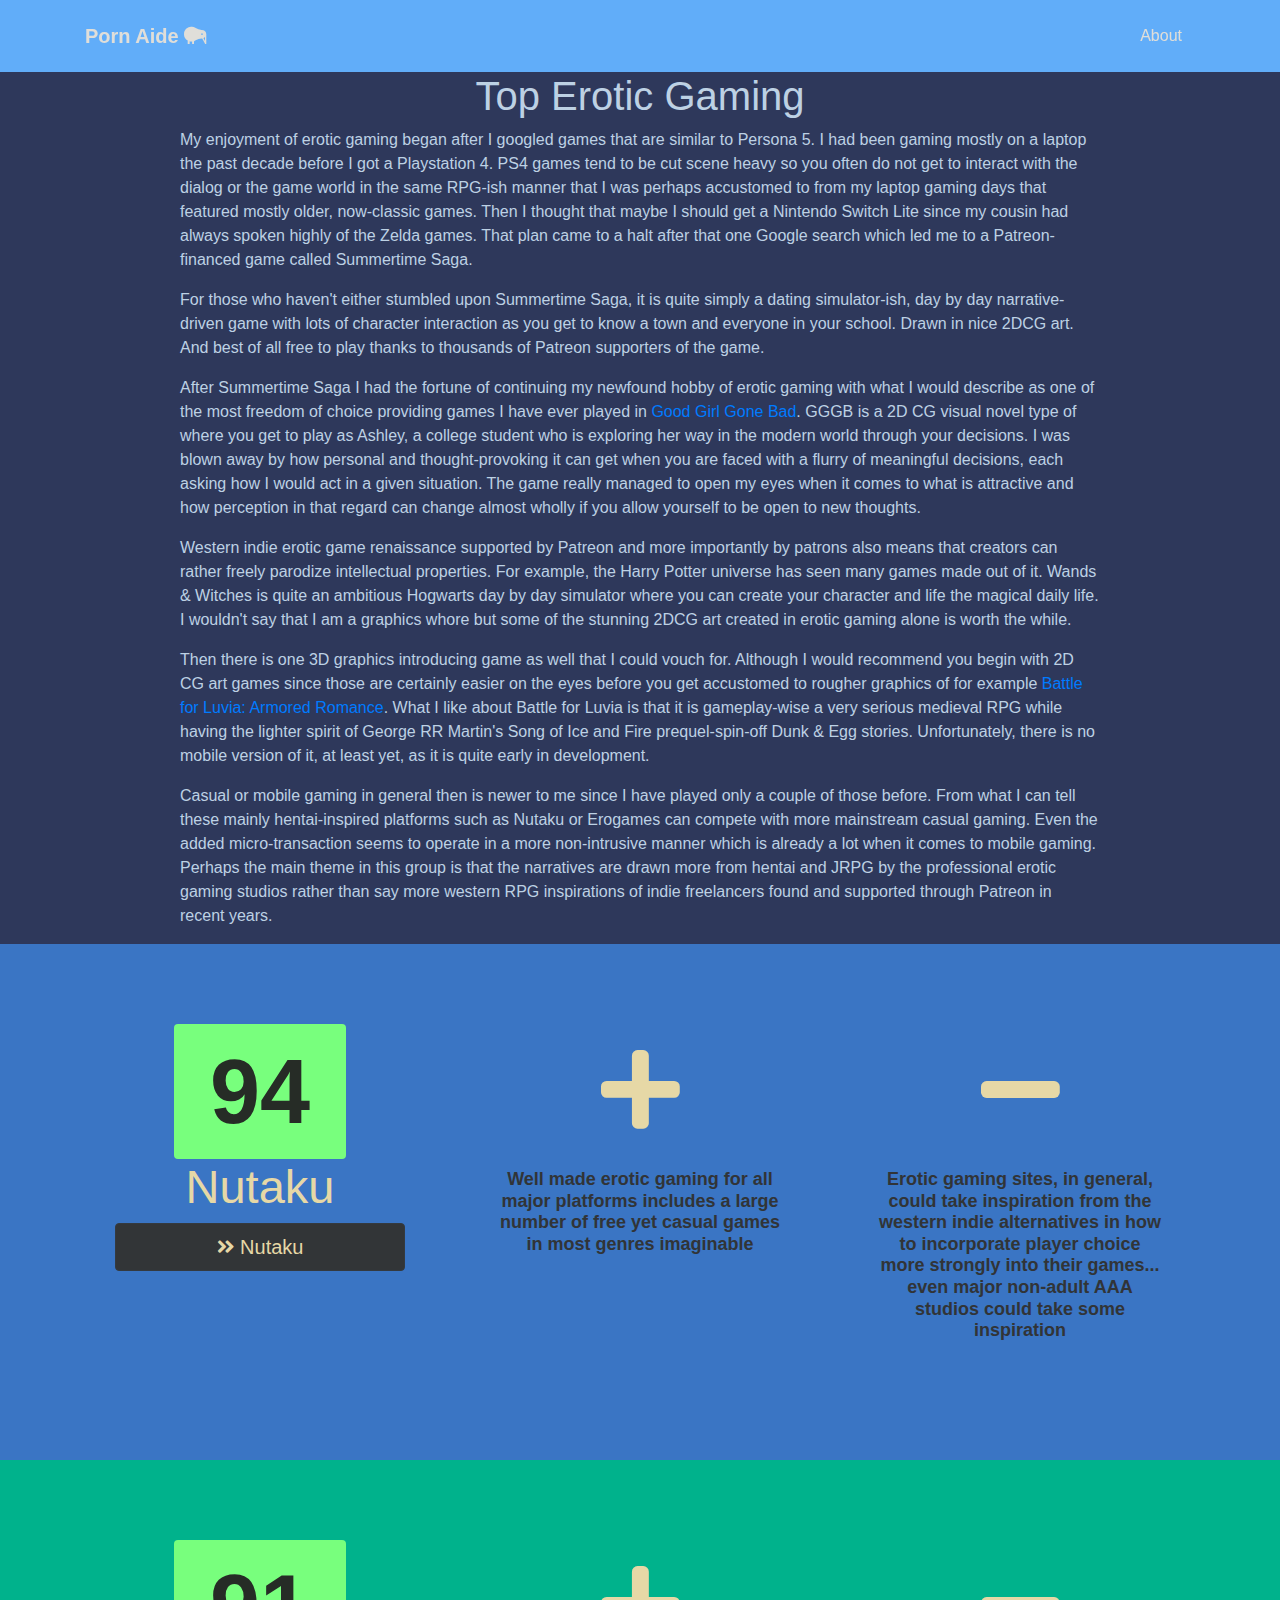
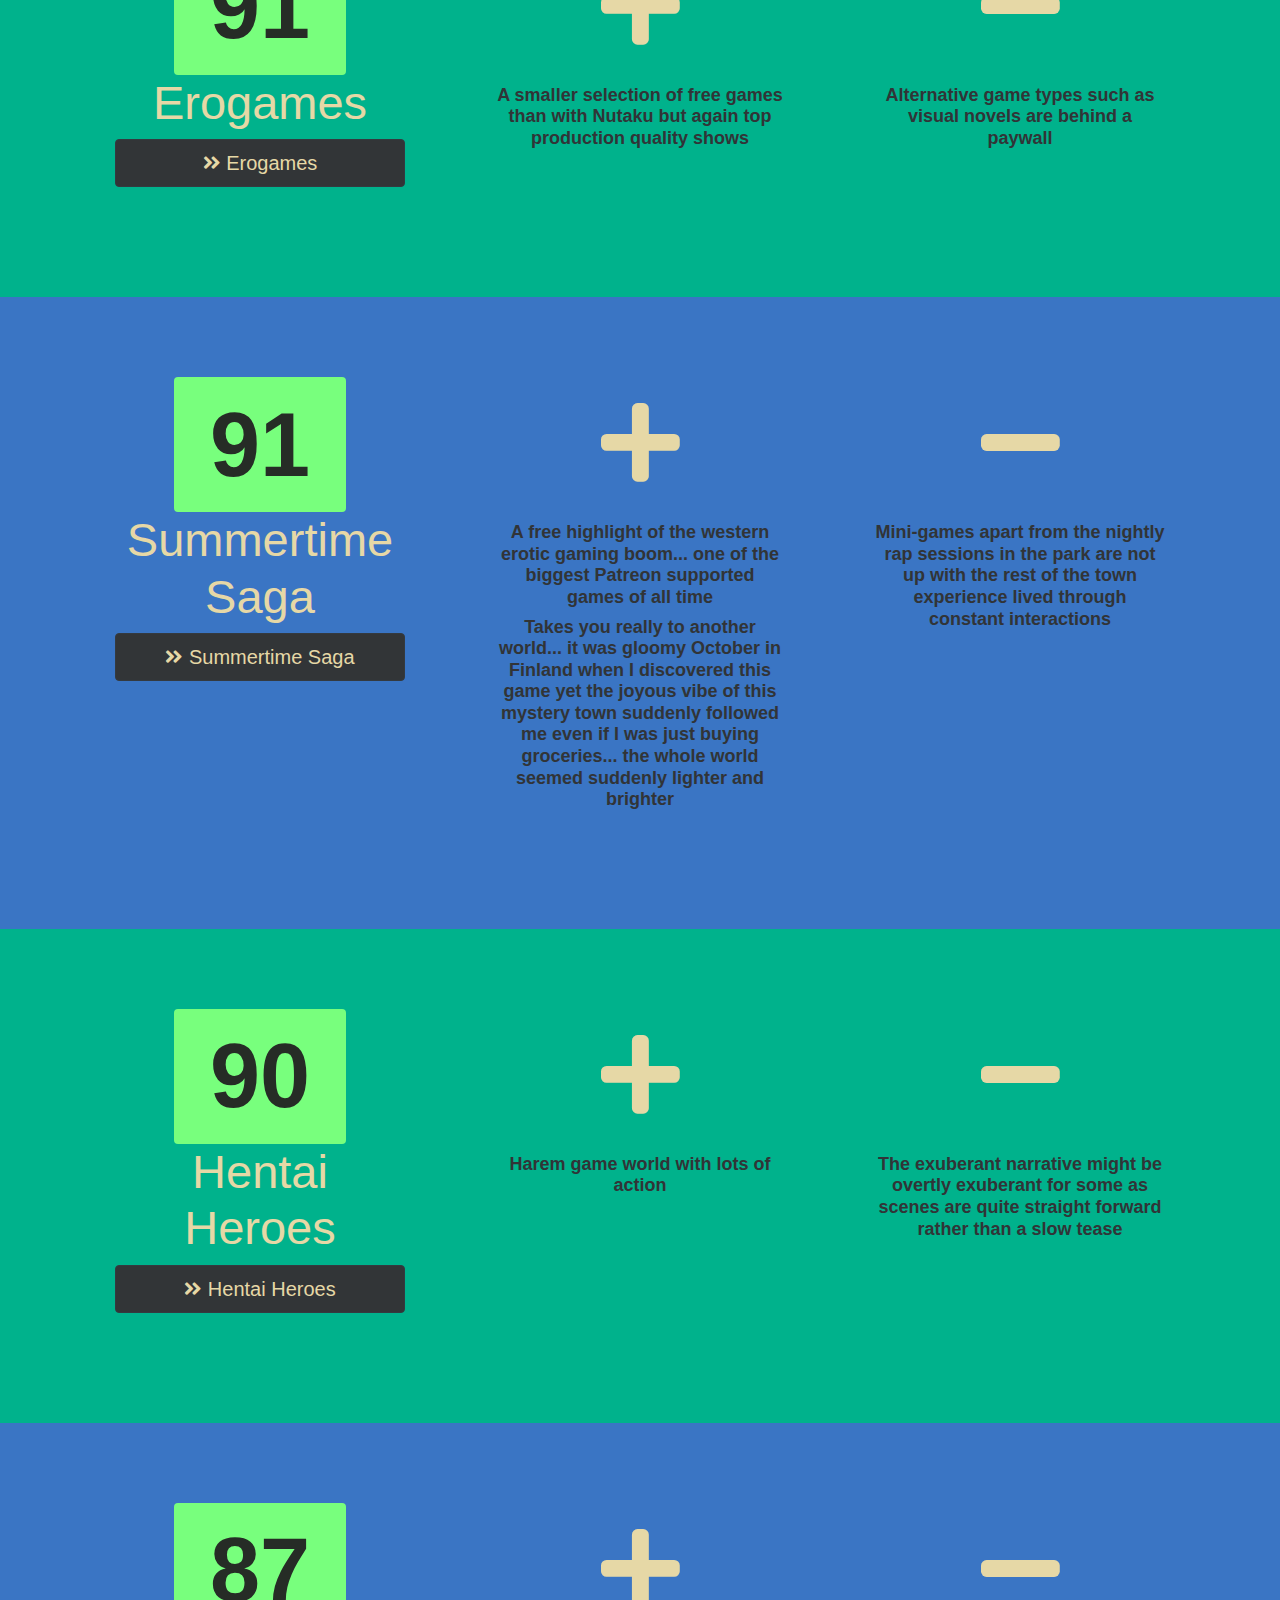
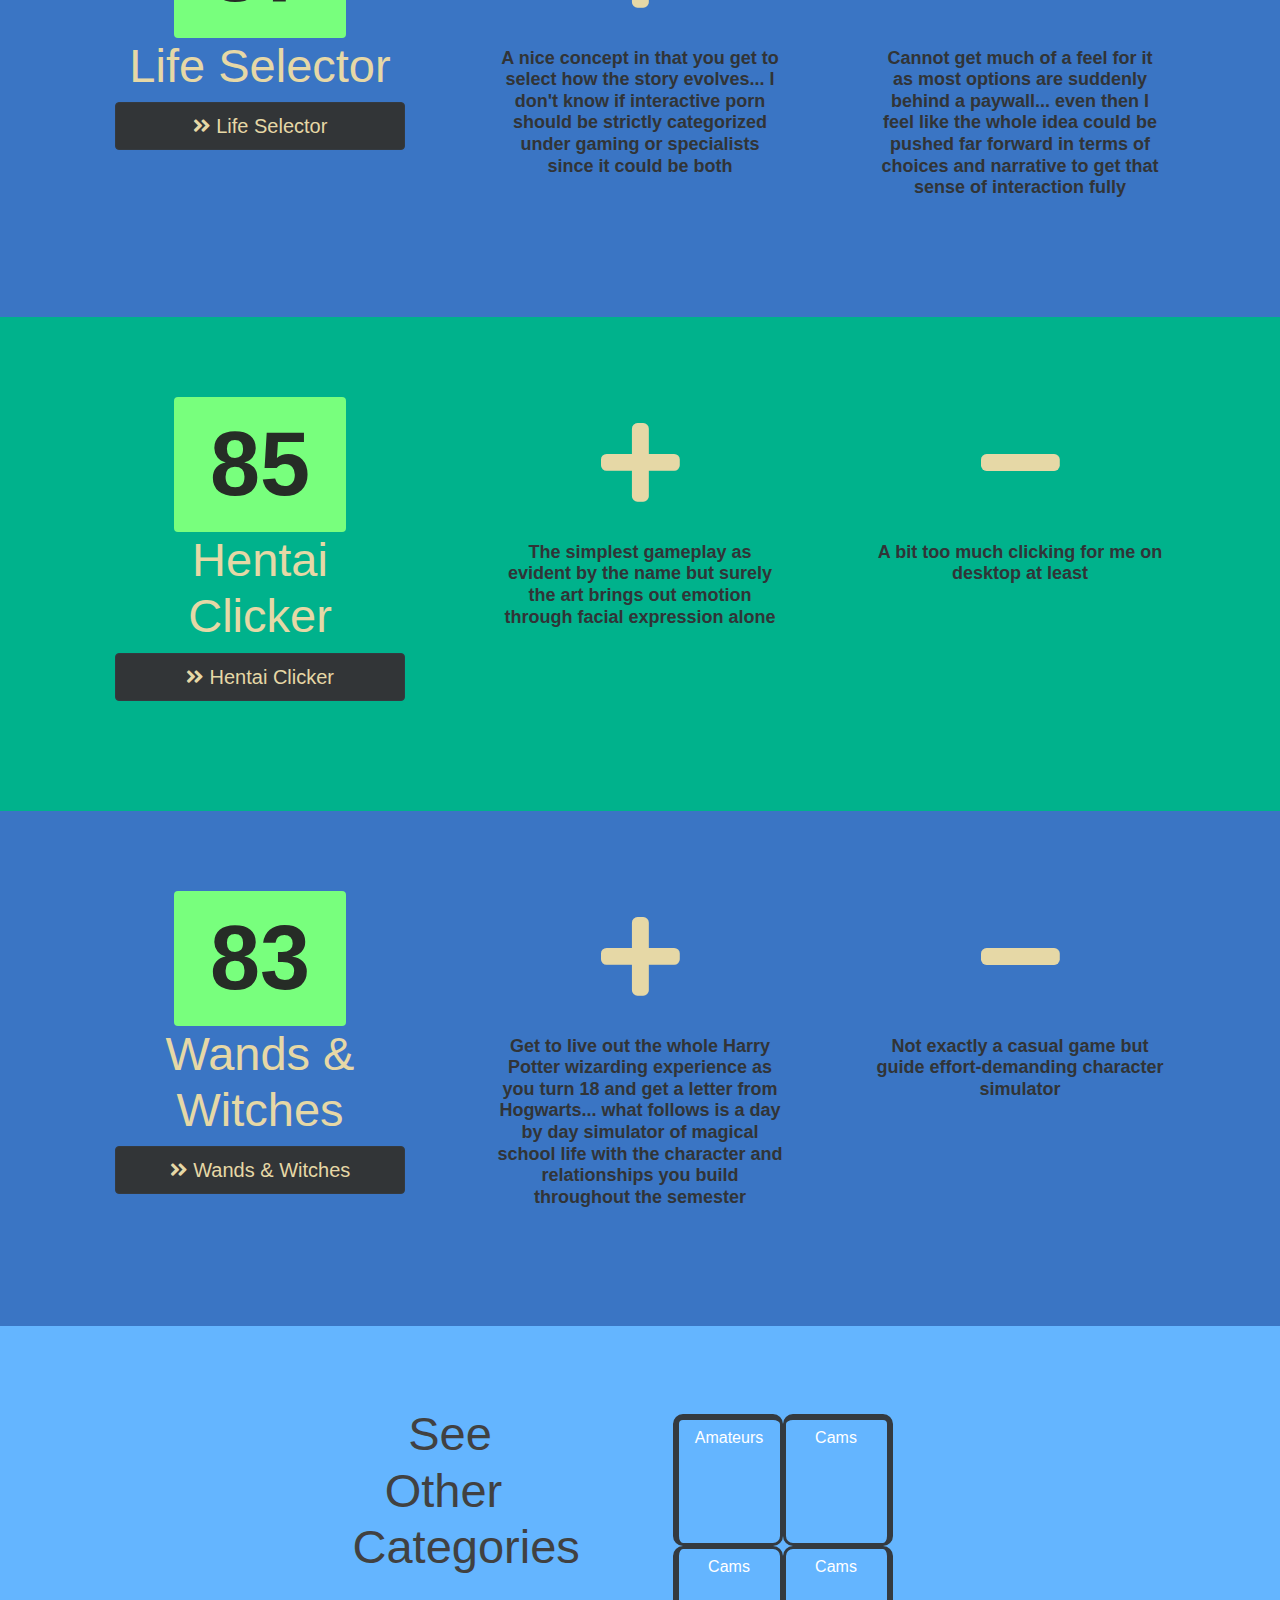
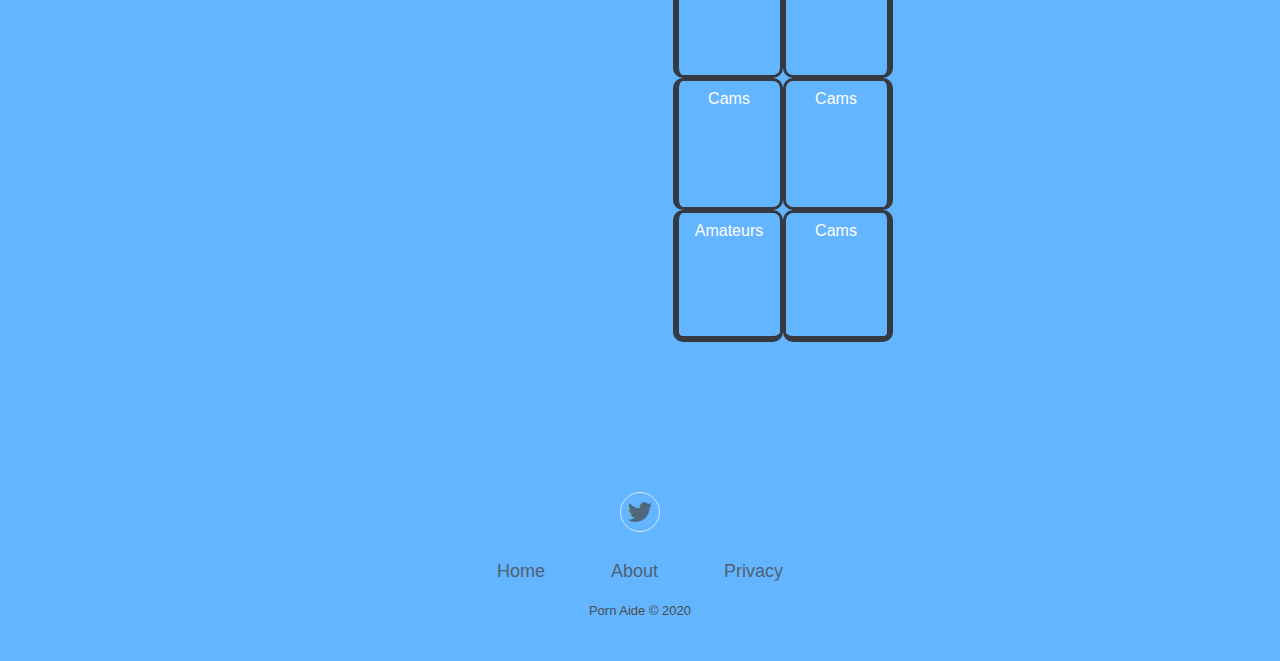
<file: gaming.html>
<!DOCTYPE html>
<html>

<head>
    <meta charset="utf-8">
    <meta name="viewport" content="width=device-width, initial-scale=1.0, shrink-to-fit=no">
    <title>Porn Aide || A girl recommends porn</title>
    <meta name="description" content="Porn Aide reviews and scores porn plus other erotic trends.">
    <link rel="icon" type="image/png" sizes="16x16" href="assets/img/favicon-16x16.png">
    <link rel="icon" type="image/png" sizes="32x32" href="assets/img/favicon-32x32.png">
    <link rel="icon" type="image/png" sizes="180x180" href="assets/img/apple-touch-icon.png">
    <link rel="icon" type="image/png" sizes="192x192" href="assets/img/android-chrome-192x192.png">
    <link rel="icon" type="image/png" sizes="512x512" href="assets/img/android-chrome-512x512.png">
    <link rel="stylesheet" href="https://cdnjs.cloudflare.com/ajax/libs/twitter-bootstrap/4.5.2/css/bootstrap.min.css">
    <link rel="stylesheet" href="https://use.fontawesome.com/releases/v5.12.0/css/all.css">
    <link rel="stylesheet" href="assets/css/styles.min.css">
    <link rel="stylesheet" href="https://cdnjs.cloudflare.com/ajax/libs/animate.css/3.5.2/animate.min.css">
</head>

<body style="background: #64b5ff;">
    <nav class="navbar navbar-light navbar-expand-md sticky-top navigation-clean-search" style="background: rgba(78,111,197,0.1);">
        <div class="container"><a class="navbar-brand" href="index.html" style="color: #e0ded9;">Porn Aide&nbsp;<i class="fas fa-kiwi-bird" style="color: #e0ded9;"></i></a><span></span><button data-toggle="collapse" class="navbar-toggler" data-target="#navcol-2"><span class="sr-only">Toggle navigation</span><span class="navbar-toggler-icon"></span></button>
            <div
                class="collapse navbar-collapse" id="navcol-2">
                <ul class="nav navbar-nav">
                    <li class="nav-item"></li>
                    <li class="nav-item"></li>
                    <li class="nav-item"></li>
                </ul>
                <form class="form-inline mr-auto" target="_self">
                    <div class="form-group"><label for="search-field"></label></div>
                </form><a class="btn btn-outline-link" role="button" style="color: #e0ded9;" href="about.html">About</a></div>
        </div>
    </nav>
    <div style="background-color: #2e385b;color: rgb(189,209,228);">
        <div class="container">
            <div class="row">
                <div class="col-md-12 col-xl-10 offset-xl-1">
                    <h1 class="d-flex d-sm-flex d-xl-flex justify-content-center justify-content-sm-center justify-content-xl-center">Top Erotic Gaming</h1>
                    <p>My enjoyment of erotic gaming began after I googled games that are similar to Persona 5. I had been gaming mostly on a laptop the past decade before I got a Playstation 4. PS4 games tend to be cut scene heavy so you often do not get
                        to interact with the dialog or the game world in the same RPG-ish manner that I was perhaps accustomed to from my laptop gaming days that featured mostly older, now-classic games. Then I thought that maybe I should get a Nintendo
                        Switch Lite since my cousin had always spoken highly of the Zelda games. That plan came to a halt after that one Google search which led me to a Patreon-financed game called Summertime Saga.</p>
                    <p>For those who haven't either stumbled upon Summertime Saga, it is quite simply a dating simulator-ish, day by day narrative-driven game with lots of character interaction as you get to know a town and everyone in your school. Drawn
                        in nice 2DCG art. And best of all free to play thanks to thousands of Patreon supporters of the game.</p>
                    <p>After Summertime Saga I had the fortune of continuing my newfound hobby of erotic gaming with what I would describe as one of the most freedom of choice providing games I have ever played in <a href="https://www.patreon.com/Evakiss">Good Girl Gone Bad</a>.
                        GGGB is a 2D CG visual novel type of where you get to play as Ashley, a college student who is exploring her way in the modern world through your decisions. I was blown away by how personal and thought-provoking it can get when
                        you are faced with a flurry of meaningful decisions, each asking how I would act in a given situation. The game really managed to open my eyes when it comes to what is attractive and how perception in that regard can change almost
                        wholly if you allow yourself to be open to new thoughts.<br></p>
                    <p>Western indie erotic game renaissance supported by Patreon and more importantly by patrons also means that creators can rather freely parodize intellectual properties. For example, the Harry Potter universe has seen many games made
                        out of it. Wands &amp; Witches is quite an ambitious Hogwarts day by day simulator where you can create your character and life the magical daily life. I wouldn't say that I am a graphics whore but some of the stunning 2DCG art
                        created in erotic gaming alone is worth the while.<br></p>
                    <p>Then there is one 3D graphics introducing game as well that I could vouch for. Although I would recommend you begin with 2D CG art games since those are certainly easier on the eyes before you get accustomed to rougher graphics of
                        for example&nbsp;<a href="https://www.patreon.com/SeventhVixen">Battle for Luvia: Armored Romance</a>. What I like about Battle for Luvia is that it is gameplay-wise a very serious medieval RPG while having the lighter spirit of
                        George RR Martin's Song of Ice and Fire prequel-spin-off Dunk &amp; Egg stories. Unfortunately, there is no mobile version of it, at least yet, as it is quite early in development.<br></p>
                    <p>Casual or mobile gaming in general then is newer to me since I have played only a couple of those before. From what I can tell these mainly hentai-inspired platforms such as Nutaku or Erogames can compete with more mainstream casual
                        gaming. Even the added micro-transaction seems to operate in a more non-intrusive manner which is already a lot when it comes to mobile gaming. Perhaps the main theme in this group is that the narratives are drawn more from hentai
                        and JRPG by the professional erotic gaming studios rather than say more western RPG inspirations of indie freelancers found and supported through Patreon in recent years.<br></p>
                    <p></p>
                </div>
            </div>
        </div>
    </div>
    <div class="features-boxed" style="background-color: #3a75c4;">
        <div class="container">
            <div class="intro"></div>
            <div class="row justify-content-center features" style="background-color: rgba(100,144,255,0);">
                <div class="col-12 col-sm-8 col-md-5 col-lg-4 offset-sm-1 offset-lg-0 offset-xl-0 item">
                    <div class="box" style="background-color: rgba(255,255,255,0);"><span class="badge badge-primary" style="font-size: 90px;color: rgb(38,44,38);background-color: rgb(120,255,125);">94</span>
                        <h1 class="text-center" style="font-size: 47px;color: rgb(230,216,166);">Nutaku</h1><a class="btn btn-primary btn-block btn-lg border rounded border-dark" role="button" href="https://rebrand.ly/PornaideNutaku" style="background-color: rgb(50,53,55);border-style: none;color: rgb(230,216,166);"><i class="fas fa-angle-double-right"></i>&nbsp;Nutaku</a></div>
                </div>
                <div class="col-sm-6 col-md-5 col-lg-4 item">
                    <div class="box" style="background-color: rgba(255,255,255,0);"><i class="fas fa-plus icon" style="font-size: 90px;color: #e6d8a6;"></i>
                        <h3 class="name">Well made erotic gaming for all major platforms includes a large number of free yet casual games in most genres imaginable</h3>
                    </div>
                </div>
                <div class="col-sm-6 col-md-5 col-lg-4 item">
                    <div class="box" style="background-color: rgba(255,255,255,0);"><i class="fas fa-minus icon" style="font-size: 90px;color: rgb(230,216,166);"></i>
                        <h3 class="name">Erotic gaming sites, in general, could take inspiration from the western indie alternatives in how to incorporate player choice more strongly into their games... even major non-adult AAA studios could take some inspiration</h3>
                        <h3
                            class="name"></h3>
                    </div>
                </div>
            </div>
        </div>
    </div>
    <div class="features-boxed" style="background: #00b28c;">
        <div class="container">
            <div class="intro"></div>
            <div class="row justify-content-center features" style="background-color: rgba(100,144,255,0);">
                <div class="col-12 col-sm-8 col-md-5 col-lg-4 offset-sm-1 offset-lg-0 offset-xl-0 item">
                    <div class="box" style="background-color: rgba(255,255,255,0);"><span class="badge badge-primary" style="font-size: 90px;color: rgb(38,44,38);background-color: rgb(120,255,125);">91</span>
                        <h1 class="text-center" style="font-size: 47px;color: rgb(230,216,166);">Erogames</h1><a class="btn btn-primary btn-block btn-lg border rounded border-dark" role="button" href="https://t.erogames.com/track/MjkxLjguOC44LjAuMC4wLjAuMC4wLjAuMA" style="background-color: rgb(50,53,55);border-style: none;color: rgb(230,216,166);"><i class="fas fa-angle-double-right"></i>&nbsp;Erogames</a></div>
                </div>
                <div class="col-sm-6 col-md-5 col-lg-4 item">
                    <div class="box" style="background-color: rgba(255,255,255,0);"><i class="fas fa-plus icon" style="font-size: 90px;color: #e6d8a6;"></i>
                        <h3 class="name">A smaller selection of free games than with Nutaku but again top production quality shows</h3>
                    </div>
                </div>
                <div class="col-sm-6 col-md-5 col-lg-4 item">
                    <div class="box" style="background-color: rgba(255,255,255,0);"><i class="fas fa-minus icon" style="font-size: 90px;color: rgb(230,216,166);"></i>
                        <h3 class="name">Alternative game types such as visual novels are behind a paywall</h3>
                        <h3 class="name"></h3>
                    </div>
                </div>
            </div>
        </div>
    </div>
    <div class="features-boxed" style="background-color: #3a75c4;">
        <div class="container">
            <div class="intro"></div>
            <div class="row justify-content-center features" style="background-color: rgba(100,144,255,0);">
                <div class="col-12 col-sm-8 col-md-5 col-lg-4 offset-sm-1 offset-lg-0 offset-xl-0 item">
                    <div class="box" style="background-color: rgba(255,255,255,0);"><span class="badge badge-primary" style="font-size: 90px;color: rgb(38,44,38);background-color: rgb(120,255,125);">91</span>
                        <h1 class="text-center" style="font-size: 47px;color: rgb(230,216,166);">Summertime Saga</h1><a class="btn btn-primary btn-block btn-lg border rounded border-dark" role="button" href="https://summertimesaga.com/" style="background-color: rgb(50,53,55);border-style: none;color: rgb(230,216,166);"><i class="fas fa-angle-double-right"></i>&nbsp;Summertime Saga</a></div>
                </div>
                <div class="col-sm-6 col-md-5 col-lg-4 item">
                    <div class="box" style="background-color: rgba(255,255,255,0);"><i class="fas fa-plus icon" style="font-size: 90px;color: #e6d8a6;"></i>
                        <h3 class="name">A free highlight of the western erotic gaming boom... one of the biggest Patreon supported games of all time</h3>
                        <h3 class="name">Takes you really to another world... it was gloomy October in Finland when I discovered this game yet the joyous vibe of this mystery town suddenly followed me even if I was just buying groceries... the whole world seemed suddenly
                            lighter and brighter</h3>
                    </div>
                </div>
                <div class="col-sm-6 col-md-5 col-lg-4 item">
                    <div class="box" style="background-color: rgba(255,255,255,0);"><i class="fas fa-minus icon" style="font-size: 90px;color: rgb(230,216,166);"></i>
                        <h3 class="name">Mini-games apart from the nightly rap sessions in the park are not up with the rest of the town experience lived through constant interactions</h3>
                        <h3 class="name"></h3>
                    </div>
                </div>
            </div>
        </div>
    </div>
    <div class="features-boxed" style="background: #00b28c;">
        <div class="container">
            <div class="intro"></div>
            <div class="row justify-content-center features" style="background-color: rgba(100,144,255,0);">
                <div class="col-12 col-sm-8 col-md-5 col-lg-4 offset-sm-1 offset-lg-0 offset-xl-0 item">
                    <div class="box" style="background-color: rgba(255,255,255,0);"><span class="badge badge-primary" style="font-size: 90px;color: rgb(38,44,38);background-color: rgb(120,255,125);">90</span>
                        <h1 class="text-center" style="font-size: 47px;color: rgb(230,216,166);">Hentai Heroes</h1><a class="btn btn-primary btn-block btn-lg border rounded border-dark" role="button" href="https://tm-offers.gamingadult.com/?offer=47&amp;uid=0d306c1f-5280-4aa3-9115-00668d0c7cf7&amp;lp=318" style="background-color: rgb(50,53,55);border-style: none;color: rgb(230,216,166);"><i class="fas fa-angle-double-right"></i>&nbsp;Hentai Heroes</a></div>
                </div>
                <div class="col-sm-6 col-md-5 col-lg-4 item">
                    <div class="box" style="background-color: rgba(255,255,255,0);"><i class="fas fa-plus icon" style="font-size: 90px;color: #e6d8a6;"></i>
                        <h3 class="name">Harem game world with lots of action</h3>
                    </div>
                </div>
                <div class="col-sm-6 col-md-5 col-lg-4 item">
                    <div class="box" style="background-color: rgba(255,255,255,0);"><i class="fas fa-minus icon" style="font-size: 90px;color: rgb(230,216,166);"></i>
                        <h3 class="name">The exuberant narrative might be overtly exuberant for some as scenes are quite straight forward rather than a slow tease</h3>
                        <h3 class="name"></h3>
                    </div>
                </div>
            </div>
        </div>
    </div>
    <div class="features-boxed" style="background-color: #3a75c4;">
        <div class="container">
            <div class="intro"></div>
            <div class="row justify-content-center features" style="background-color: rgba(100,144,255,0);">
                <div class="col-12 col-sm-8 col-md-5 col-lg-4 offset-sm-1 offset-lg-0 offset-xl-0 item">
                    <div class="box" style="background-color: rgba(255,255,255,0);"><span class="badge badge-primary" style="font-size: 90px;color: rgb(38,44,38);background-color: rgb(120,255,125);">87</span>
                        <h1 class="text-center" style="font-size: 47px;color: rgb(230,216,166);">Life Selector</h1><a class="btn btn-primary btn-block btn-lg border rounded border-dark" role="button" href="https://assist.lifeselector.com/track/MTU5MjkuMy4zLjMuMC4wLjAuMC4w" style="background-color: rgb(50,53,55);border-style: none;color: rgb(230,216,166);"><i class="fas fa-angle-double-right"></i>&nbsp;Life Selector</a></div>
                </div>
                <div class="col-sm-6 col-md-5 col-lg-4 item">
                    <div class="box" style="background-color: rgba(255,255,255,0);"><i class="fas fa-plus icon" style="font-size: 90px;color: #e6d8a6;"></i>
                        <h3 class="name">A nice concept in that you get to select how the story evolves... I don't know if interactive porn should be strictly categorized under gaming or specialists since it could be both</h3>
                        <h3 class="name"></h3>
                    </div>
                </div>
                <div class="col-sm-6 col-md-5 col-lg-4 item">
                    <div class="box" style="background-color: rgba(255,255,255,0);"><i class="fas fa-minus icon" style="font-size: 90px;color: rgb(230,216,166);"></i>
                        <h3 class="name">Cannot get much of a feel for it as most options are suddenly behind a paywall... even then I feel like the whole idea could be pushed far forward in terms of choices and narrative to get that sense of interaction fully</h3>
                        <h3
                            class="name"></h3>
                    </div>
                </div>
            </div>
        </div>
    </div>
    <div class="features-boxed" style="background: #00b28c;">
        <div class="container">
            <div class="intro"></div>
            <div class="row justify-content-center features" style="background-color: rgba(100,144,255,0);">
                <div class="col-12 col-sm-8 col-md-5 col-lg-4 offset-sm-1 offset-lg-0 offset-xl-0 item">
                    <div class="box" style="background-color: rgba(255,255,255,0);"><span class="badge badge-primary" style="font-size: 90px;color: rgb(38,44,38);background-color: rgb(120,255,125);">85</span>
                        <h1 class="text-center" style="font-size: 47px;color: rgb(230,216,166);">Hentai Clicker</h1><a class="btn btn-primary btn-block btn-lg border rounded border-dark" role="button" href="https://tm-offers.gamingadult.com/?offer=173&amp;uid=0d306c1f-5280-4aa3-9115-00668d0c7cf7&amp;lp=387" style="background-color: rgb(50,53,55);border-style: none;color: rgb(230,216,166);"><i class="fas fa-angle-double-right"></i>&nbsp;Hentai Clicker</a></div>
                </div>
                <div class="col-sm-6 col-md-5 col-lg-4 item">
                    <div class="box" style="background-color: rgba(255,255,255,0);"><i class="fas fa-plus icon" style="font-size: 90px;color: #e6d8a6;"></i>
                        <h3 class="name">The simplest gameplay as evident by the name but surely the art brings out emotion through facial expression alone</h3>
                    </div>
                </div>
                <div class="col-sm-6 col-md-5 col-lg-4 item">
                    <div class="box" style="background-color: rgba(255,255,255,0);"><i class="fas fa-minus icon" style="font-size: 90px;color: rgb(230,216,166);"></i>
                        <h3 class="name">A bit too much clicking for me on desktop at least</h3>
                        <h3 class="name"></h3>
                    </div>
                </div>
            </div>
        </div>
    </div>
    <div class="features-boxed" style="background-color: #3a75c4;">
        <div class="container">
            <div class="intro"></div>
            <div class="row justify-content-center features" style="background-color: rgba(100,144,255,0);">
                <div class="col-12 col-sm-8 col-md-5 col-lg-4 offset-sm-1 offset-lg-0 offset-xl-0 item">
                    <div class="box" style="background-color: rgba(255,255,255,0);"><span class="badge badge-primary" style="font-size: 90px;color: rgb(38,44,38);background-color: rgb(120,255,125);">83</span>
                        <h1 class="text-center" style="font-size: 47px;color: rgb(230,216,166);">Wands &amp; Witches</h1><a class="btn btn-primary btn-block btn-lg border rounded border-dark" role="button" href="https://www.patreon.com/GreatChicken" style="background-color: rgb(50,53,55);border-style: none;color: rgb(230,216,166);"><i class="fas fa-angle-double-right"></i>&nbsp;Wands &amp; Witches</a></div>
                </div>
                <div class="col-sm-6 col-md-5 col-lg-4 item">
                    <div class="box" style="background-color: rgba(255,255,255,0);"><i class="fas fa-plus icon" style="font-size: 90px;color: #e6d8a6;"></i>
                        <h3 class="name">Get to live out the whole Harry Potter wizarding experience as you turn 18 and get a letter from Hogwarts... what follows is a day by day simulator of magical school life with the character and relationships you build throughout
                            the semester</h3>
                    </div>
                </div>
                <div class="col-sm-6 col-md-5 col-lg-4 item">
                    <div class="box" style="background-color: rgba(255,255,255,0);"><i class="fas fa-minus icon" style="font-size: 90px;color: rgb(230,216,166);"></i>
                        <h3 class="name">Not exactly a casual game but guide effort-demanding character simulator</h3>
                        <h3 class="name"></h3>
                    </div>
                </div>
            </div>
        </div>
    </div>
    <div class="features-boxed" style="background-color: #00adc6;">
        <div class="container">
            <div class="intro"></div>
        </div>
    </div>
    <div class="features-boxed" style="background-color: #00b28c;">
        <div class="container">
            <div class="intro"></div>
        </div>
    </div>
    <div class="features-boxed" style="background-color: #00adc6;">
        <div class="container">
            <div class="intro"></div>
        </div>
    </div>
    <div class="features-boxed" style="background-color: #00b28c;">
        <div class="container">
            <div class="intro"></div>
        </div>
    </div>
    <div class="features-boxed" style="background: rgba(123,0,198,0);">
        <div class="container">
            <div class="intro"></div>
            <div class="row justify-content-center features" style="background-color: rgba(100,144,255,0);">
                <div class="col-sm-7 col-md-5 col-lg-4 col-xl-3 offset-sm-1 offset-lg-0 offset-xl-0 item">
                    <div class="box" style="background-color: rgba(255,255,255,0);">
                        <h3 class="text-center" style="font-size: 47px;color: rgb(65,65,65);">See Other&nbsp; Categories</h3><a href="https://twitter.com/pornaide"></a></div>
                </div>
                <div class="col-11 col-sm-7 col-md-6 col-lg-4 col-xl-4 offset-0 offset-sm-0 offset-xl-0 item">
                    <h4 class="d-flex justify-content-center" style="border-width: 2px;border-style: none;"></h4>
                    <div class="box" style="background-color: rgba(255,255,255,0);"><a class="btn btn-dark" role="button" style="height: 132px;width: 110px;background: rgba(20,133,238,0);border-radius: 10px;border-width: 3px;border-top-width: 6px;border-left-width: 6px;" href="premium.html">Amateurs</a><a class="btn btn-dark"
                            role="button" style="height: 132px;width: 110px;background: rgba(34,34,34,0);border-radius: 10px;border-width: 3px;border-top-width: 6px;border-right-width: 6px;" href="premium.html">Cams</a><a class="btn btn-dark" role="button"
                            style="height: 132px;width: 110px;background: rgba(34,34,34,0);border-radius: 10px;border-width: 3px;border-top-width: 3px;border-right-width: 3px;border-left-width: 6px;" href="premium.html">Cams</a><a class="btn btn-dark" role="button"
                            style="height: 132px;width: 110px;background: rgba(34,34,34,0);border-radius: 10px;border-width: 3px;border-top-width: 3px;border-right-width: 6px;" href="premium.html">Cams</a><a class="btn btn-dark" role="button" style="height: 132px;width: 110px;background: rgba(34,34,34,0);border-radius: 10px;border-width: 3px;border-top-width: 3px;border-right-width: 3px;border-left-width: 6px;"
                            href="premium.html">Cams</a><a class="btn btn-dark" role="button" style="height: 132px;width: 110px;background: rgba(34,34,34,0);border-radius: 10px;border-width: 3px;border-top-width: 3px;border-right-width: 6px;" href="premium.html">Cams</a>
                        <a
                            class="btn btn-dark" role="button" style="height: 132px;width: 110px;background: rgba(20,133,238,0);border-radius: 10px;border-width: 3px;border-top-width: 3px;border-bottom-width: 6px;border-left-width: 6px;" href="premium.html">Amateurs</a><a class="btn btn-dark" role="button" style="height: 132px;width: 110px;background: rgba(34,34,34,0);border-radius: 10px;border-width: 3px;border-top-width: 3px;border-right-width: 6px;border-bottom-width: 6px;" href="premium.html">Cams</a></div>
                </div>
            </div>
        </div>
    </div>
    <div class="footer-basic" style="background: rgba(255,255,255,0);">
        <footer>
            <div class="social"><a class="border-light" href="https://twitter.com/Pornaide"><i class="fab fa-twitter"></i></a></div>
            <ul class="list-inline">
                <li class="list-inline-item"><a href="index.html">Home</a></li>
                <li class="list-inline-item"></li>
                <li class="list-inline-item"><a href="about.html">About</a></li>
                <li class="list-inline-item"></li>
                <li class="list-inline-item"><a href="privacy.html">Privacy</a></li>
            </ul>
            <p class="copyright" style="color: rgb(75,76,77);">Porn Aide © 2020</p>
        </footer>
    </div>
    <script src="https://cdnjs.cloudflare.com/ajax/libs/jquery/3.5.1/jquery.min.js"></script>
    <script src="https://cdnjs.cloudflare.com/ajax/libs/twitter-bootstrap/4.5.2/js/bootstrap.bundle.min.js"></script>
    <script src="assets/js/script.min.js"></script>
</body>

</html>
</file>
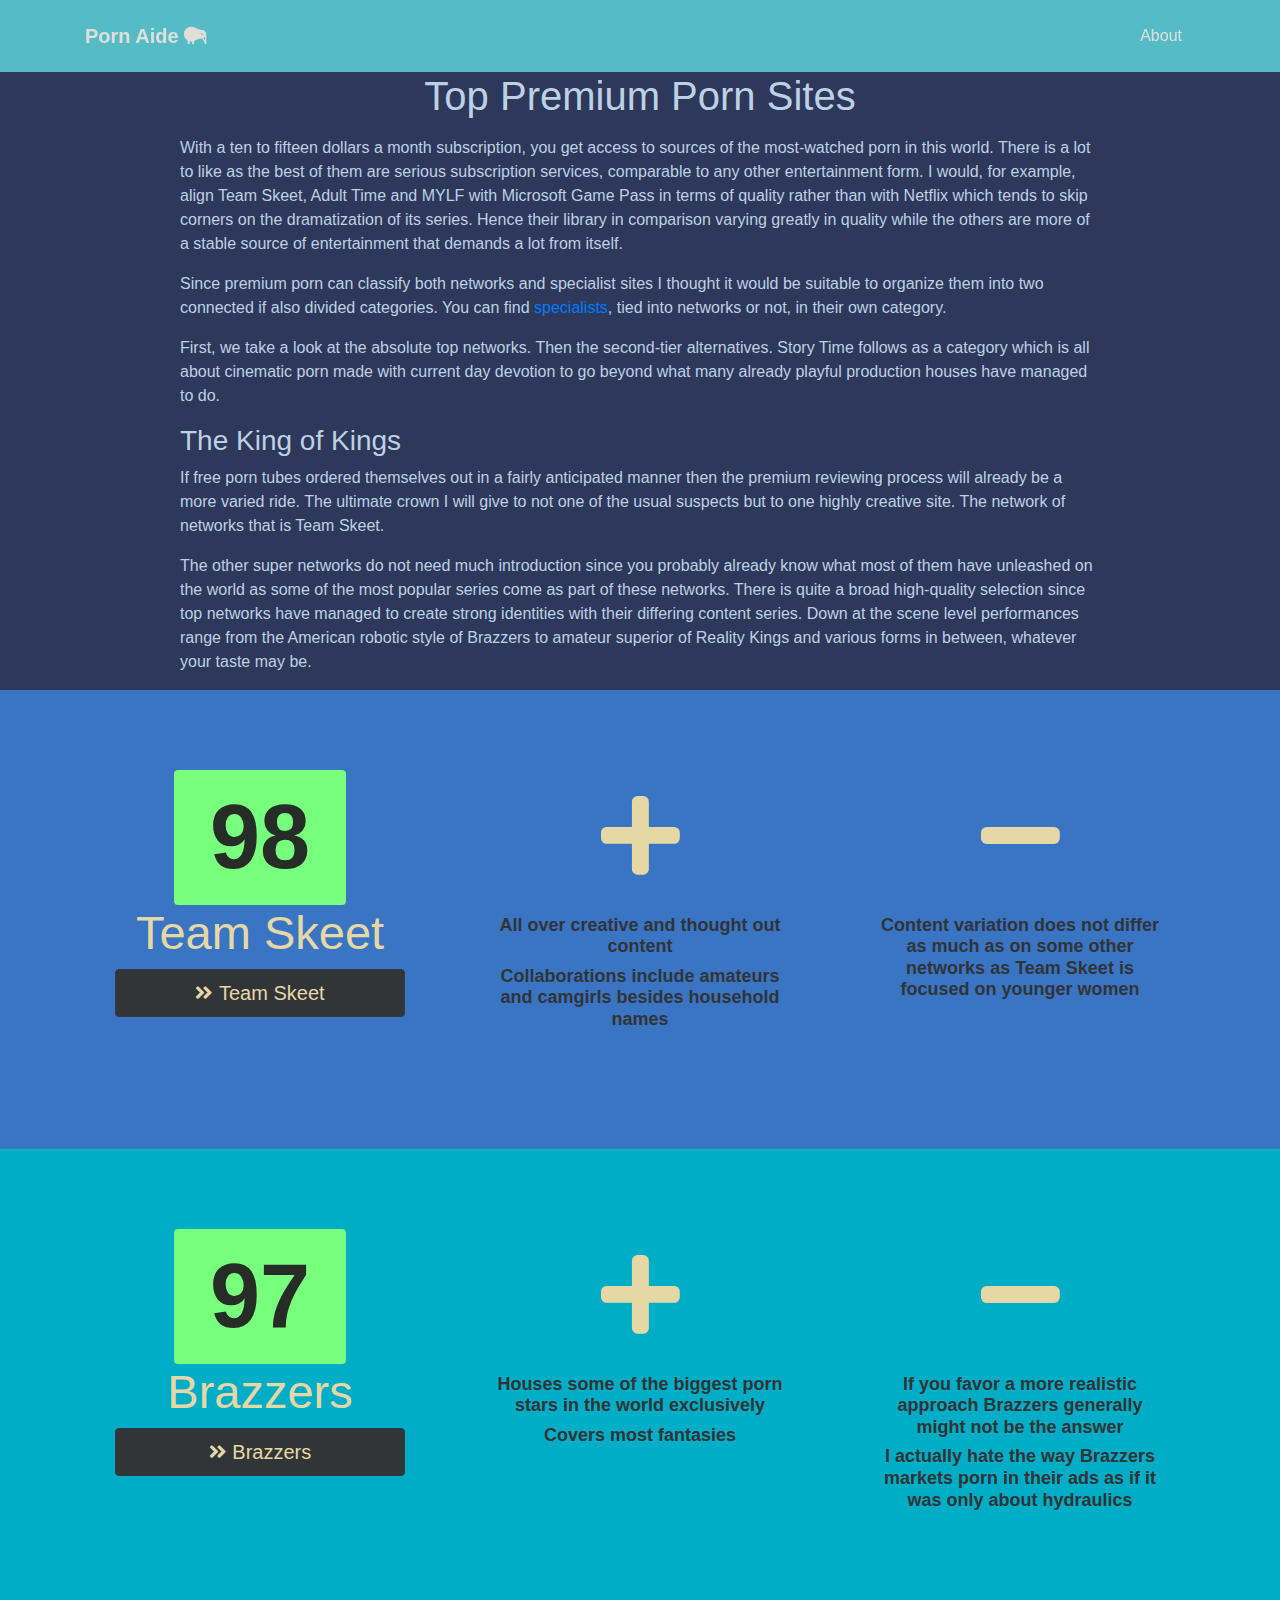
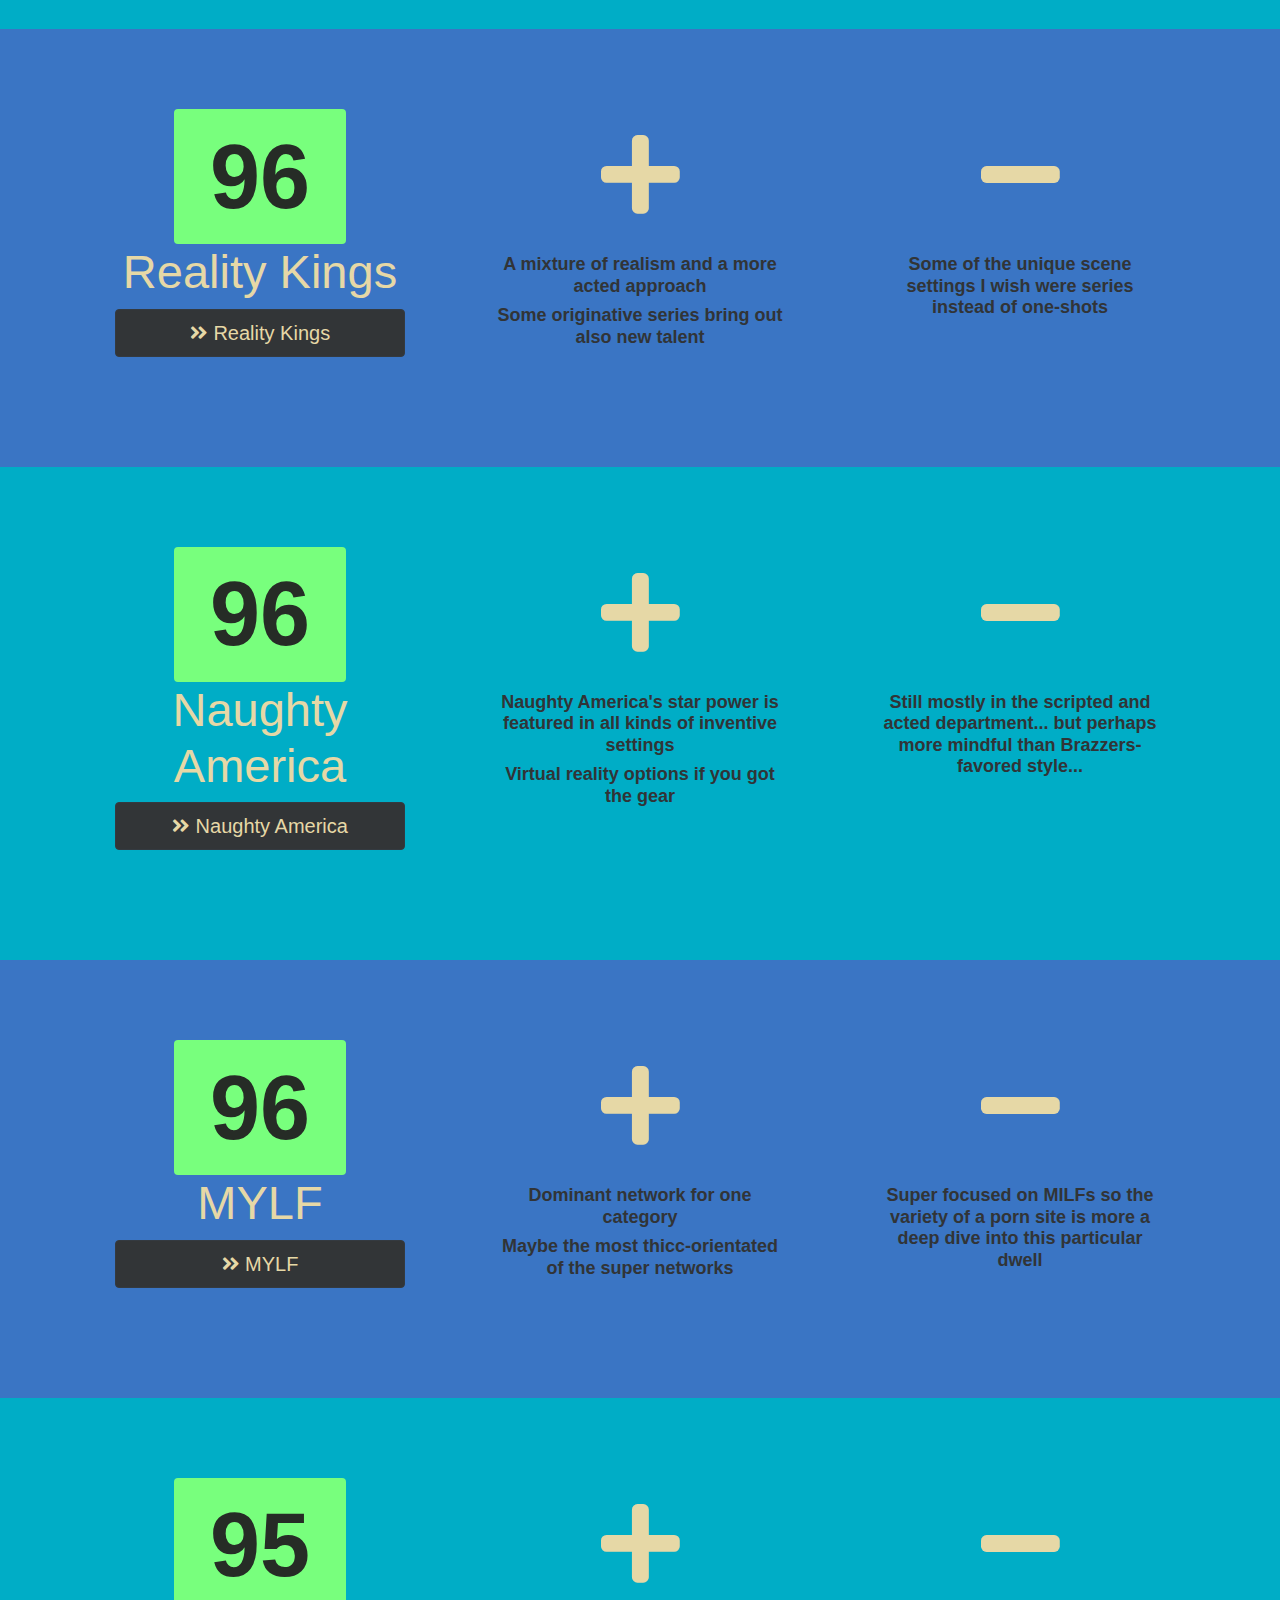
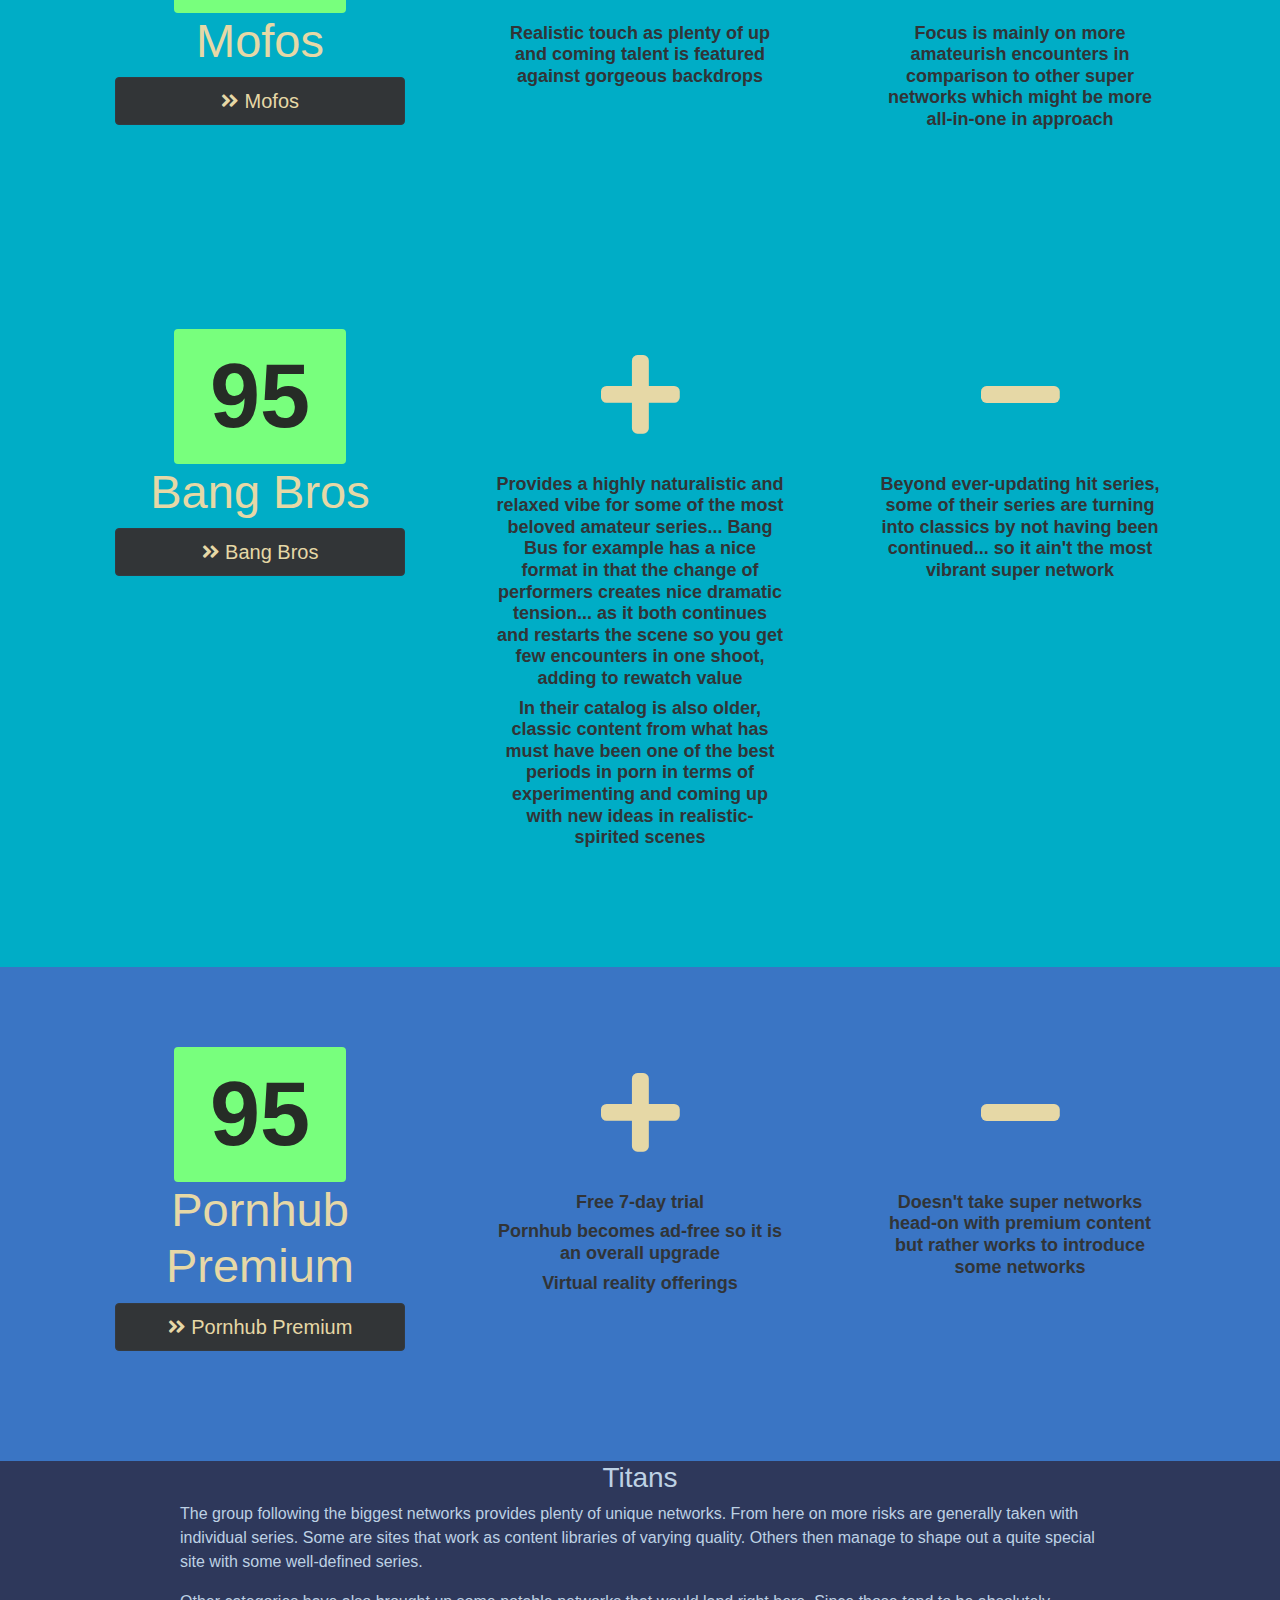
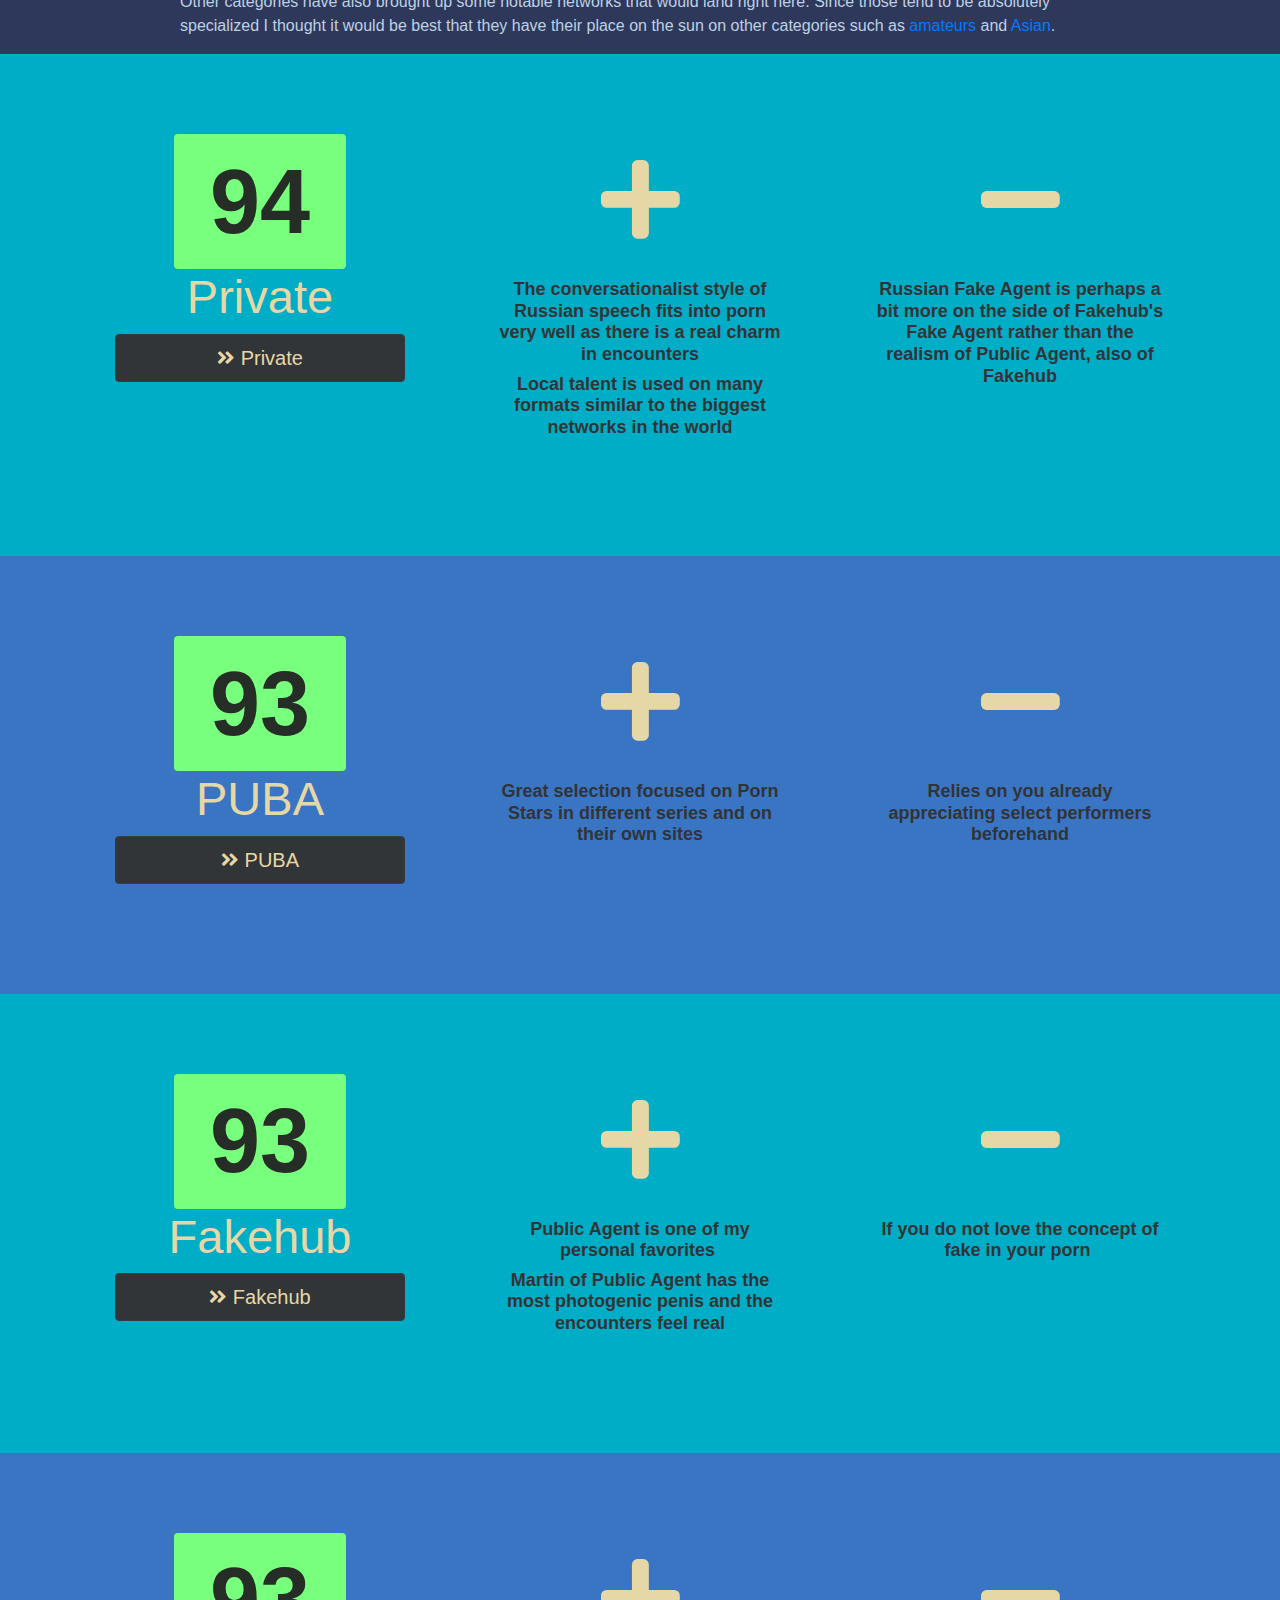
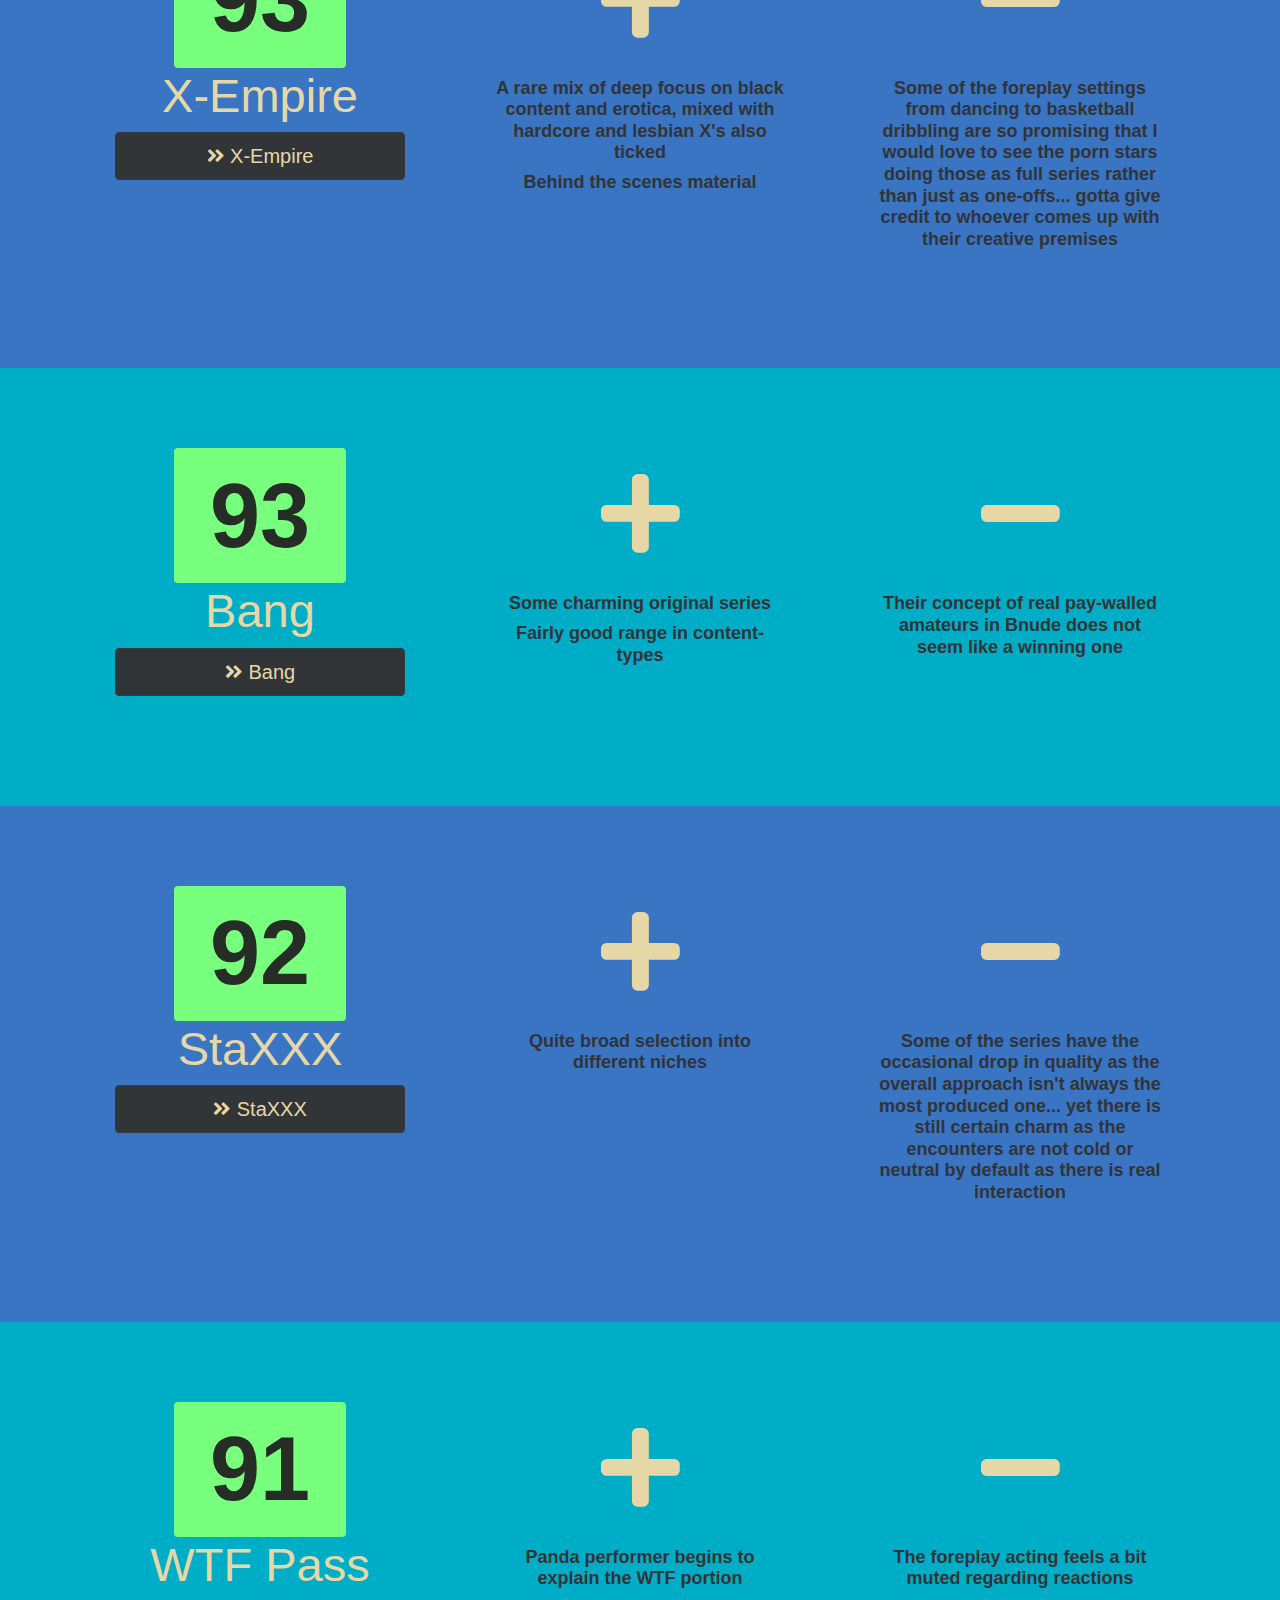
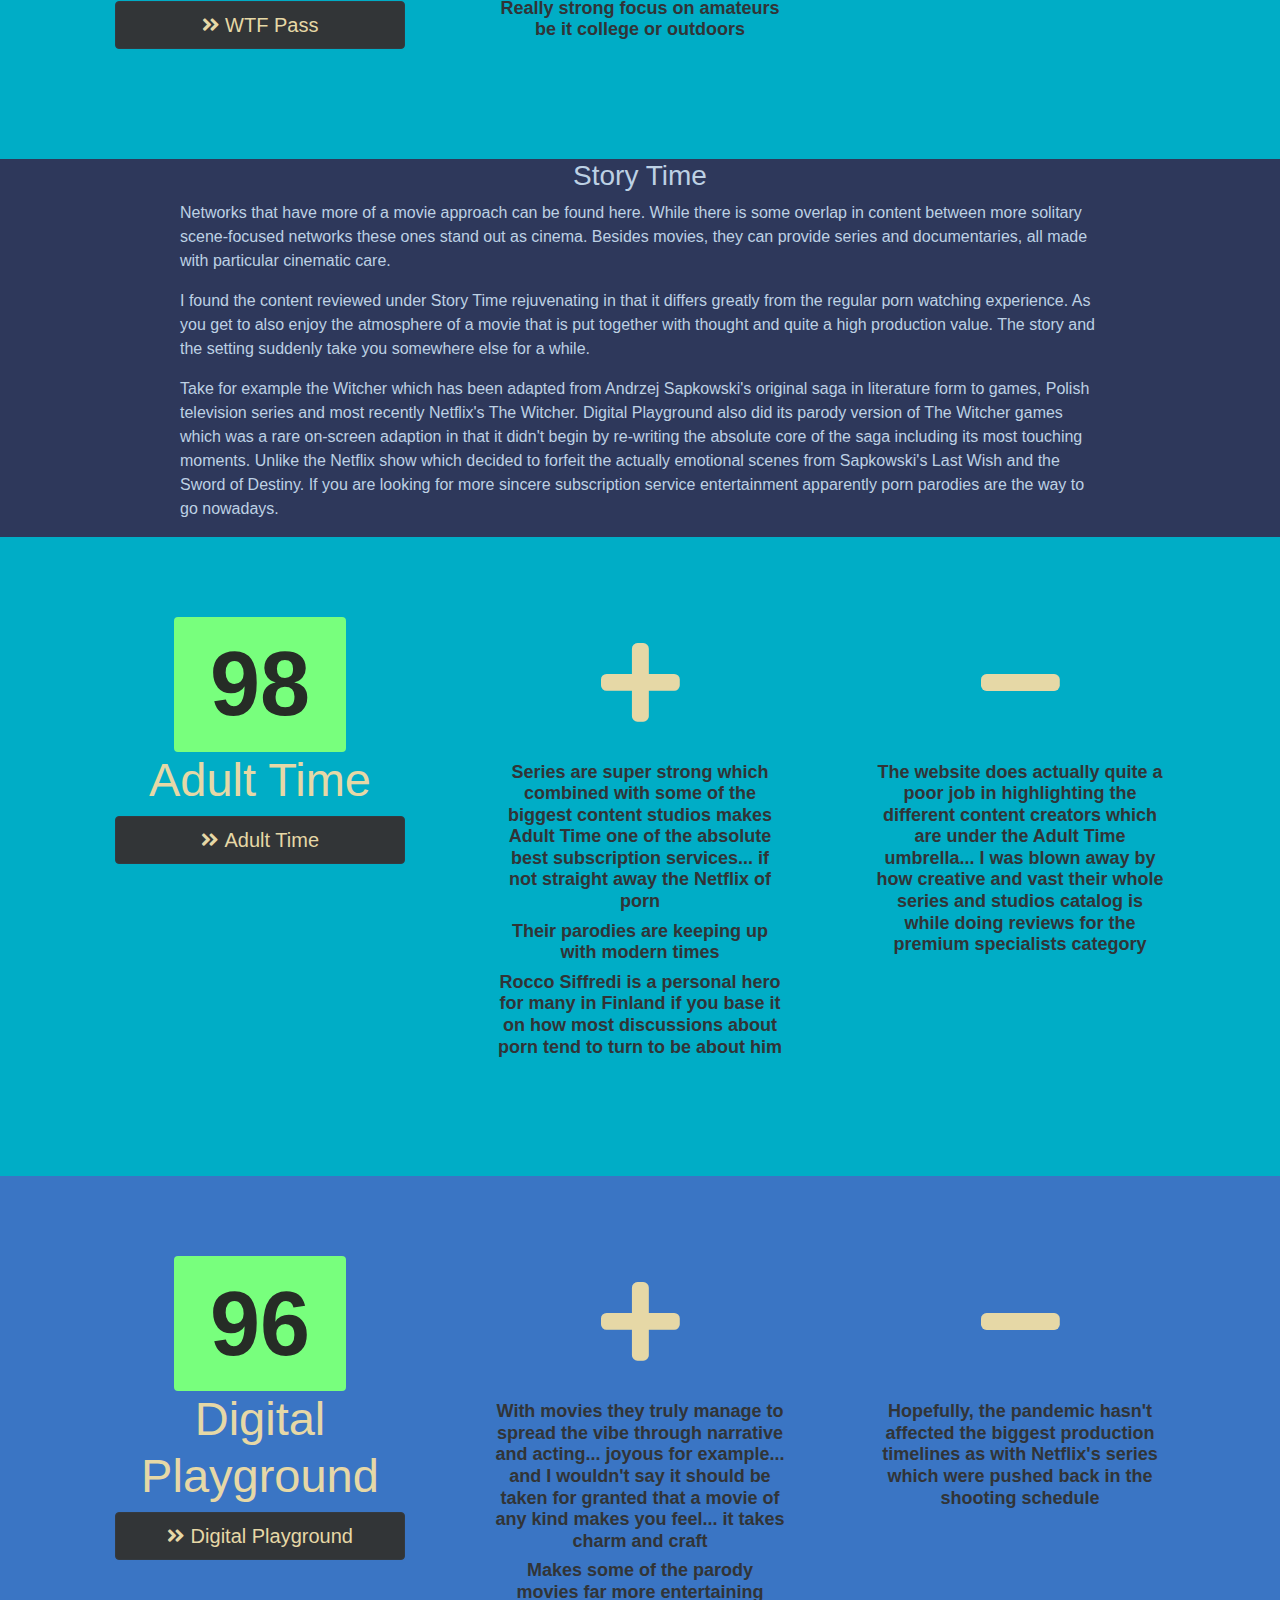
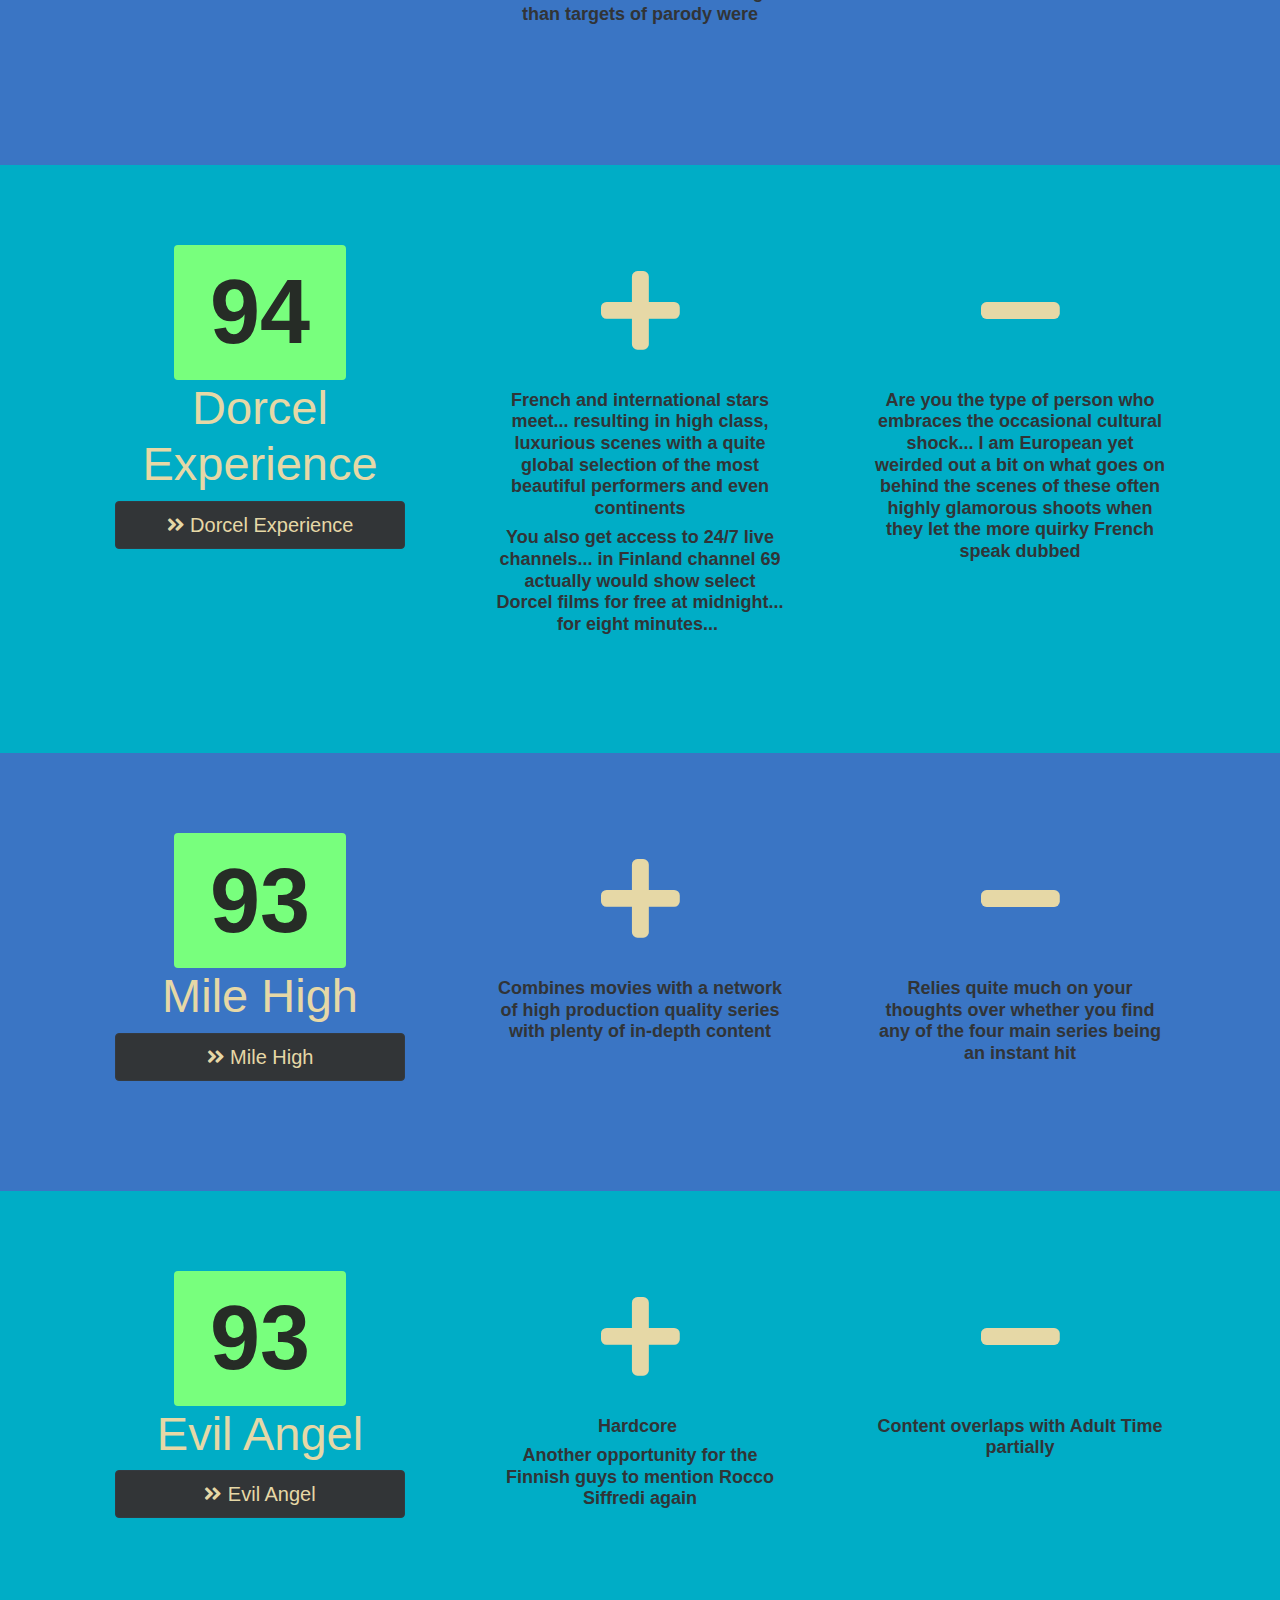
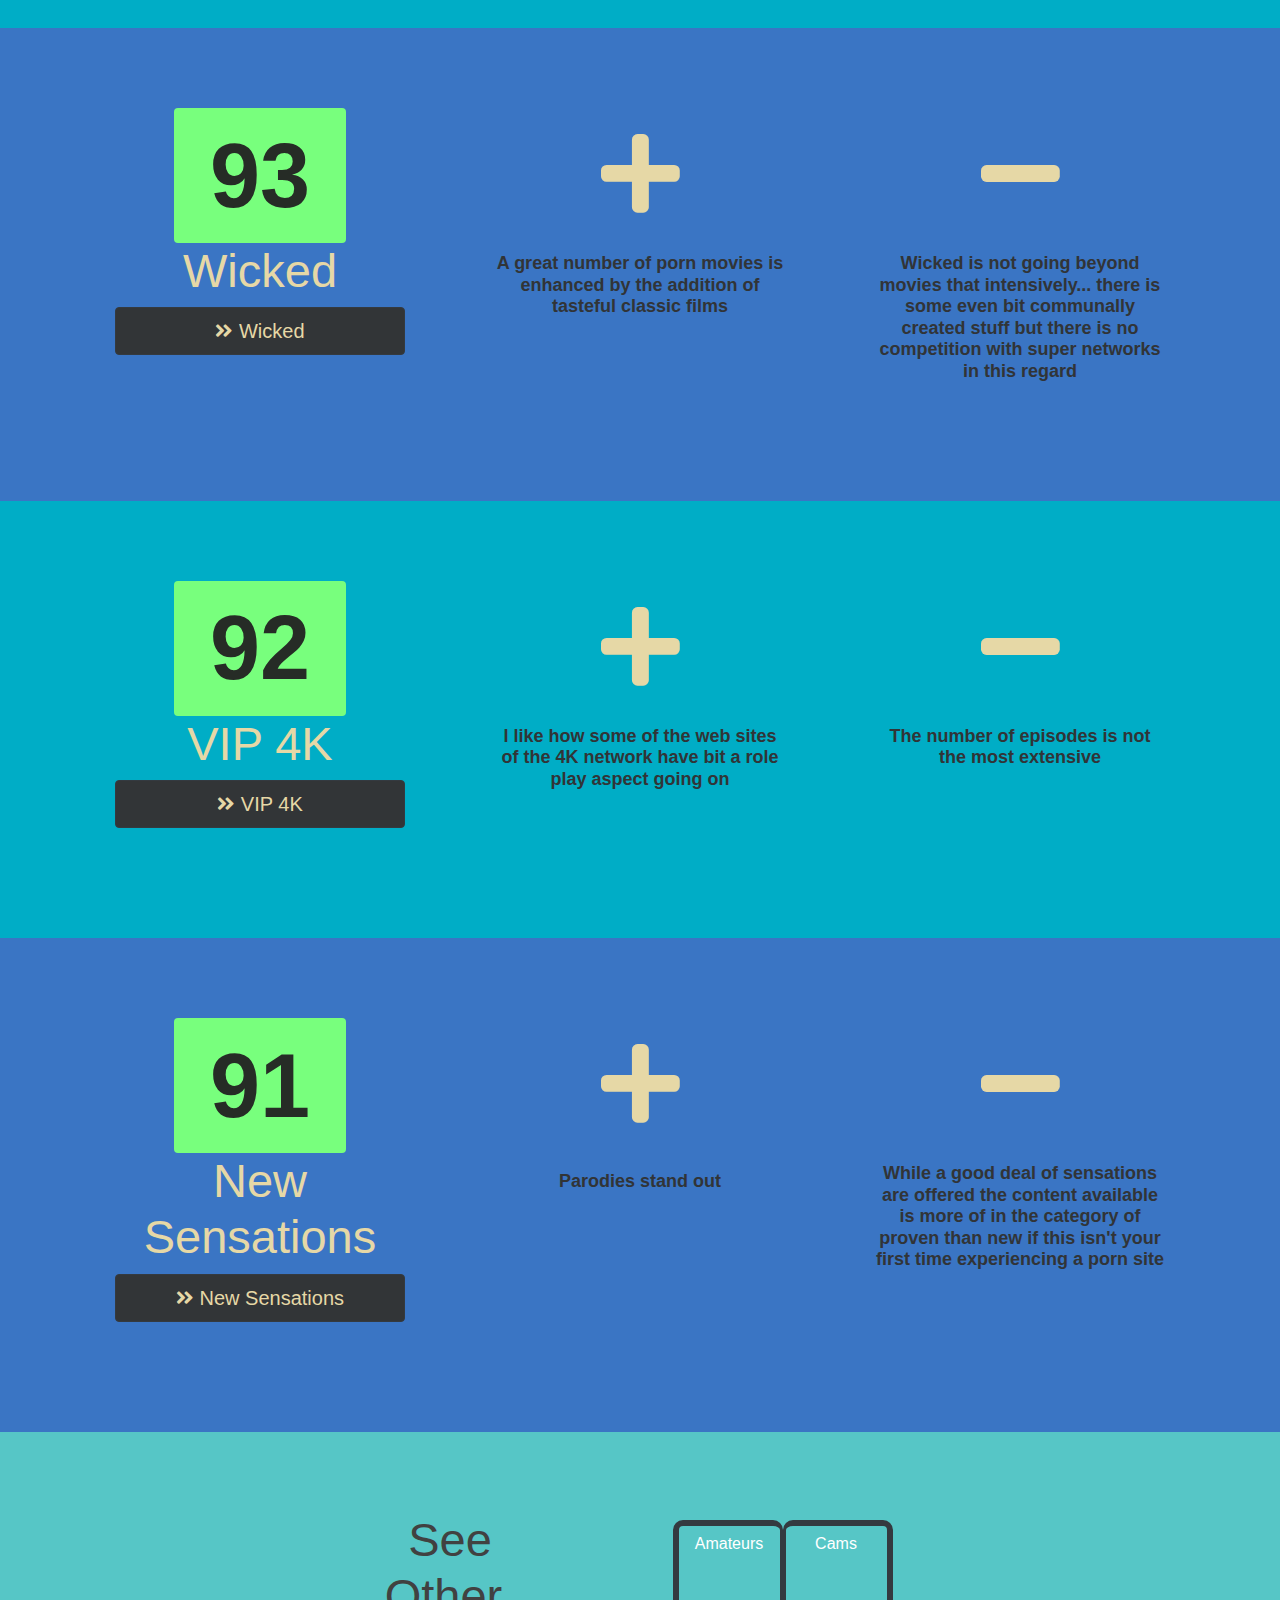
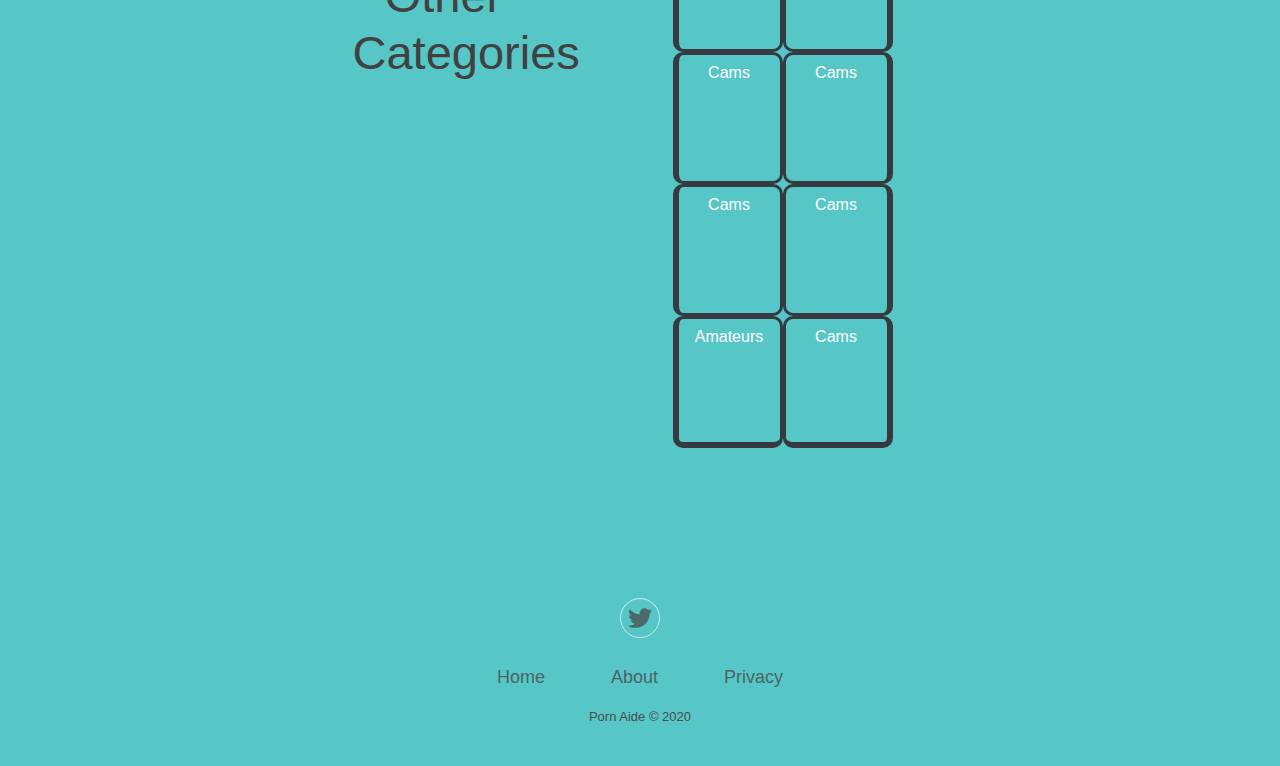
<file: premium.html>
<!DOCTYPE html>
<html>

<head>
    <meta charset="utf-8">
    <meta name="viewport" content="width=device-width, initial-scale=1.0, shrink-to-fit=no">
    <title>Porn Aide || A girl recommends porn</title>
    <meta name="description" content="Porn Aide reviews and scores porn plus other erotic trends.">
    <link rel="icon" type="image/png" sizes="16x16" href="assets/img/favicon-16x16.png">
    <link rel="icon" type="image/png" sizes="32x32" href="assets/img/favicon-32x32.png">
    <link rel="icon" type="image/png" sizes="180x180" href="assets/img/apple-touch-icon.png">
    <link rel="icon" type="image/png" sizes="192x192" href="assets/img/android-chrome-192x192.png">
    <link rel="icon" type="image/png" sizes="512x512" href="assets/img/android-chrome-512x512.png">
    <link rel="stylesheet" href="https://cdnjs.cloudflare.com/ajax/libs/twitter-bootstrap/4.5.2/css/bootstrap.min.css">
    <link rel="stylesheet" href="https://use.fontawesome.com/releases/v5.12.0/css/all.css">
    <link rel="stylesheet" href="assets/css/styles.min.css">
    <link rel="stylesheet" href="https://cdnjs.cloudflare.com/ajax/libs/animate.css/3.5.2/animate.min.css">
</head>

<body style="background: #56c6c6;">
    <nav class="navbar navbar-light navbar-expand-md sticky-top navigation-clean-search" style="background: rgba(78,111,197,0.1);">
        <div class="container"><a class="navbar-brand" href="index.html" style="color: #e0ded9;">Porn Aide&nbsp;<i class="fas fa-kiwi-bird" style="color: #e0ded9;"></i></a><span></span><button data-toggle="collapse" class="navbar-toggler" data-target="#navcol-2"><span class="sr-only">Toggle navigation</span><span class="navbar-toggler-icon"></span></button>
            <div
                class="collapse navbar-collapse" id="navcol-2">
                <ul class="nav navbar-nav">
                    <li class="nav-item"></li>
                    <li class="nav-item"></li>
                    <li class="nav-item"></li>
                </ul>
                <form class="form-inline mr-auto" target="_self">
                    <div class="form-group"><label for="search-field"></label></div>
                </form><a class="btn btn-outline-link" role="button" style="color: #e0ded9;" href="about.html">About</a></div>
        </div>
    </nav>
    <div style="background-color: #2e385b;color: rgb(189,209,228);">
        <div class="container">
            <div class="row">
                <div class="col-md-12 col-xl-10 offset-xl-1">
                    <h1 class="d-flex d-sm-flex d-xl-flex justify-content-center justify-content-sm-center justify-content-xl-center">Top Premium Porn Sites</h1>
                    <p></p>
                    <p>With a ten to fifteen dollars a month subscription, you get access to sources of the most-watched porn in this world. There is a lot to like as the best of them are serious subscription services, comparable to any other entertainment
                        form. I would, for example, align Team Skeet, Adult Time and MYLF with Microsoft Game Pass in terms of quality rather than with Netflix which tends to skip corners on the dramatization of its series. Hence their library in comparison
                        varying greatly in quality while the others are more of a stable source of entertainment that demands a lot from itself.<br></p>
                    <p>Since premium porn can classify both networks and specialist sites I thought it would be suitable to organize them into two connected if also divided categories. You can find <a href="specialists.html">specialists</a>, tied into networks
                        or not, in their own category.<br></p>
                    <p>First, we take a look at the absolute top networks. Then the second-tier alternatives. Story Time follows as a category which is all about cinematic porn made with current day devotion to go beyond what many already playful production
                        houses have managed to do.<br></p>
                    <h3 class="d-flex d-sm-flex d-xl-flex justify-content-xl-start">The King of Kings</h3>
                    <p>If free porn tubes ordered themselves out in a fairly anticipated manner then the premium reviewing process will already be a more varied ride. The ultimate crown I will give to not one of the usual suspects but to one highly creative
                        site. The network of networks that is Team Skeet.<br></p>
                    <p>The other super networks do not need much introduction since you probably already know what most of them have unleashed on the world as some of the most popular series come as part of these networks. There is quite a broad high-quality
                        selection since top networks have managed to create strong identities with their differing content series. Down at the scene level performances range from the American robotic style of Brazzers to amateur superior of Reality Kings
                        and various forms in between, whatever your taste may be.<br></p>
                    <p></p>
                </div>
            </div>
        </div>
    </div>
    <div class="features-boxed" style="background-color: #3a75c4;">
        <div class="container">
            <div class="intro"></div>
            <div class="row justify-content-center features" style="background-color: rgba(100,144,255,0);">
                <div class="col-12 col-sm-8 col-md-5 col-lg-4 offset-sm-1 offset-lg-0 offset-xl-0 item">
                    <div class="box" style="background-color: rgba(255,255,255,0);"><span class="badge badge-primary" style="font-size: 90px;color: rgb(38,44,38);background-color: rgb(120,255,125);">98</span>
                        <h1 class="text-center" style="font-size: 47px;color: rgb(230,216,166);">Team Skeet</h1><a class="btn btn-primary btn-block btn-lg border rounded border-dark" role="button" href="https://join.teamskeet.com/track/NDU4NDIuNy4xNS41MzQyLjAuMC4wLjAuMA" style="background-color: rgb(50,53,55);border-style: none;color: rgb(230,216,166);"><i class="fas fa-angle-double-right"></i>&nbsp;Team Skeet</a></div>
                </div>
                <div class="col-sm-6 col-md-5 col-lg-4 item">
                    <div class="box" style="background-color: rgba(255,255,255,0);"><i class="fas fa-plus icon" style="font-size: 90px;color: #e6d8a6;"></i>
                        <h3 class="name">All over creative and thought out content</h3>
                        <h3 class="name">Collaborations include amateurs and camgirls besides household names</h3>
                    </div>
                </div>
                <div class="col-sm-6 col-md-5 col-lg-4 item">
                    <div class="box" style="background-color: rgba(255,255,255,0);"><i class="fas fa-minus icon" style="font-size: 90px;color: rgb(230,216,166);"></i>
                        <h3 class="name">Content variation does not differ as much as on some other networks as Team Skeet is focused on younger women</h3>
                        <h3 class="name"></h3>
                    </div>
                </div>
            </div>
        </div>
    </div>
    <div class="features-boxed" style="background: #00adc6;">
        <div class="container">
            <div class="intro"></div>
            <div class="row justify-content-center features" style="background-color: rgba(100,144,255,0);">
                <div class="col-12 col-sm-8 col-md-5 col-lg-4 offset-sm-1 offset-lg-0 offset-xl-0 item">
                    <div class="box" style="background-color: rgba(255,255,255,0);"><span class="badge badge-primary" style="font-size: 90px;color: rgb(38,44,38);background-color: rgb(120,255,125);">97</span>
                        <h1 class="text-center" style="font-size: 47px;color: rgb(230,216,166);">Brazzers</h1><a class="btn btn-primary btn-block btn-lg border rounded border-dark" role="button" href="https://rebrand.ly/BrazzersAide" style="background-color: rgb(50,53,55);border-style: none;color: rgb(230,216,166);"><i class="fas fa-angle-double-right"></i>&nbsp;Brazzers</a></div>
                </div>
                <div class="col-sm-6 col-md-5 col-lg-4 item">
                    <div class="box" style="background-color: rgba(255,255,255,0);"><i class="fas fa-plus icon" style="font-size: 90px;color: #e6d8a6;"></i>
                        <h3 class="name">Houses some of the biggest porn stars in the world exclusively</h3>
                        <h3 class="name">Covers most fantasies</h3>
                    </div>
                </div>
                <div class="col-sm-6 col-md-5 col-lg-4 item">
                    <div class="box" style="background-color: rgba(255,255,255,0);"><i class="fas fa-minus icon" style="font-size: 90px;color: rgb(230,216,166);"></i>
                        <h3 class="name">If you favor a more realistic approach Brazzers generally might not be the answer</h3>
                        <h3 class="name">I actually hate the way Brazzers markets porn in their ads as if it was only about hydraulics</h3>
                        <h3 class="name"></h3>
                    </div>
                </div>
            </div>
        </div>
    </div>
    <div class="features-boxed" style="background-color: #3a75c4;">
        <div class="container">
            <div class="intro"></div>
            <div class="row justify-content-center features" style="background-color: rgba(100,144,255,0);">
                <div class="col-12 col-sm-8 col-md-5 col-lg-4 offset-sm-1 offset-lg-0 offset-xl-0 item">
                    <div class="box" style="background-color: rgba(255,255,255,0);"><span class="badge badge-primary" style="font-size: 90px;color: rgb(38,44,38);background-color: rgb(120,255,125);">96</span>
                        <h1 class="text-center" style="font-size: 47px;color: rgb(230,216,166);">Reality Kings</h1><a class="btn btn-primary btn-block btn-lg border rounded border-dark" role="button" href="https://landing.rk.com/tgp1/?ats=eyJhIjozMDcyOTYsImMiOjU5MDYzMDc1LCJuIjoyMCwicyI6MzU4LCJlIjo4MDM0LCJwIjoyfQ==" style="background-color: rgb(50,53,55);border-style: none;color: rgb(230,216,166);"><i class="fas fa-angle-double-right"></i>&nbsp;Reality Kings</a></div>
                </div>
                <div class="col-sm-6 col-md-5 col-lg-4 item">
                    <div class="box" style="background-color: rgba(255,255,255,0);"><i class="fas fa-plus icon" style="font-size: 90px;color: #e6d8a6;"></i>
                        <h3 class="name">A mixture of realism and a more acted approach</h3>
                        <h3 class="name">Some originative series bring out also new talent</h3>
                    </div>
                </div>
                <div class="col-sm-6 col-md-5 col-lg-4 item">
                    <div class="box" style="background-color: rgba(255,255,255,0);"><i class="fas fa-minus icon" style="font-size: 90px;color: rgb(230,216,166);"></i>
                        <h3 class="name">Some of the unique scene settings I wish were series instead of one-shots</h3>
                        <h3 class="name"></h3>
                    </div>
                </div>
            </div>
        </div>
    </div>
    <div class="features-boxed" style="background: #00adc6;">
        <div class="container">
            <div class="intro"></div>
            <div class="row justify-content-center features" style="background-color: rgba(100,144,255,0);">
                <div class="col-12 col-sm-8 col-md-5 col-lg-4 offset-sm-1 offset-lg-0 offset-xl-0 item">
                    <div class="box" style="background-color: rgba(255,255,255,0);"><span class="badge badge-primary" style="font-size: 90px;color: rgb(38,44,38);background-color: rgb(120,255,125);">96</span>
                        <h1 class="text-center" style="font-size: 47px;color: rgb(230,216,166);">Naughty America</h1><a class="btn btn-primary btn-block btn-lg border rounded border-dark" role="button" href="https://natour.naughtyamerica.com/track/MTIxODMxLjEwMDM2LjguOC4wLjAuMC4wLjA" style="background-color: rgb(50,53,55);border-style: none;color: rgb(230,216,166);"><i class="fas fa-angle-double-right"></i>&nbsp;Naughty America</a></div>
                </div>
                <div class="col-sm-6 col-md-5 col-lg-4 item">
                    <div class="box" style="background-color: rgba(255,255,255,0);"><i class="fas fa-plus icon" style="font-size: 90px;color: #e6d8a6;"></i>
                        <h3 class="name">Naughty America's star power is featured in all kinds of inventive settings</h3>
                        <h3 class="name">Virtual reality options if you got the gear</h3>
                        <h3 class="name"></h3>
                    </div>
                </div>
                <div class="col-sm-6 col-md-5 col-lg-4 item">
                    <div class="box" style="background-color: rgba(255,255,255,0);"><i class="fas fa-minus icon" style="font-size: 90px;color: rgb(230,216,166);"></i>
                        <h3 class="name">Still mostly in the scripted and acted department... but perhaps more mindful than Brazzers-favored style...</h3>
                        <h3 class="name"></h3>
                    </div>
                </div>
            </div>
        </div>
    </div>
    <div class="features-boxed" style="background-color: #3a75c4;">
        <div class="container">
            <div class="intro"></div>
            <div class="row justify-content-center features" style="background-color: rgba(100,144,255,0);">
                <div class="col-12 col-sm-8 col-md-5 col-lg-4 offset-sm-1 offset-lg-0 offset-xl-0 item">
                    <div class="box" style="background-color: rgba(255,255,255,0);"><span class="badge badge-primary" style="font-size: 90px;color: rgb(38,44,38);background-color: rgb(120,255,125);">96</span>
                        <h1 class="text-center" style="font-size: 47px;color: rgb(230,216,166);">MYLF</h1><a class="btn btn-primary btn-block btn-lg border rounded border-dark" role="button" href="https://join.mylf.com/track/NDczMjEuOS4xLjk2LjAuMC4wLjAuMA" style="background-color: rgb(50,53,55);border-style: none;color: rgb(230,216,166);"><i class="fas fa-angle-double-right"></i>&nbsp;MYLF</a></div>
                </div>
                <div class="col-sm-6 col-md-5 col-lg-4 item">
                    <div class="box" style="background-color: rgba(255,255,255,0);"><i class="fas fa-plus icon" style="font-size: 90px;color: #e6d8a6;"></i>
                        <h3 class="name">Dominant network for one category</h3>
                        <h3 class="name">Maybe the most thicc-orientated of the super networks</h3>
                    </div>
                </div>
                <div class="col-sm-6 col-md-5 col-lg-4 item">
                    <div class="box" style="background-color: rgba(255,255,255,0);"><i class="fas fa-minus icon" style="font-size: 90px;color: rgb(230,216,166);"></i>
                        <h3 class="name">Super focused on MILFs so the variety of a porn site is more a deep dive into this particular dwell</h3>
                        <h3 class="name"></h3>
                    </div>
                </div>
            </div>
        </div>
    </div>
    <div class="features-boxed" style="background: #00adc6;">
        <div class="container">
            <div class="intro"></div>
            <div class="row justify-content-center features" style="background-color: rgba(100,144,255,0);">
                <div class="col-12 col-sm-8 col-md-5 col-lg-4 offset-sm-1 offset-lg-0 offset-xl-0 item">
                    <div class="box" style="background-color: rgba(255,255,255,0);"><span class="badge badge-primary" style="font-size: 90px;color: rgb(38,44,38);background-color: rgb(120,255,125);">95</span>
                        <h1 class="text-center" style="font-size: 47px;color: rgb(230,216,166);">Mofos</h1><a class="btn btn-primary btn-block btn-lg border rounded border-dark" role="button" href="https://landing.mofosnetwork.com/?ats=eyJhIjozMDcyOTYsImMiOjU5MDYzMDc1LCJuIjoxNSwicyI6MTc2LCJlIjo4OTQzLCJwIjoyfQ==" style="background-color: rgb(50,53,55);border-style: none;color: rgb(230,216,166);"><i class="fas fa-angle-double-right"></i>&nbsp;Mofos</a></div>
                </div>
                <div class="col-sm-6 col-md-5 col-lg-4 item">
                    <div class="box" style="background-color: rgba(255,255,255,0);"><i class="fas fa-plus icon" style="font-size: 90px;color: #e6d8a6;"></i>
                        <h3 class="name">Realistic touch as plenty of up and coming talent is featured against gorgeous backdrops</h3>
                    </div>
                </div>
                <div class="col-sm-6 col-md-5 col-lg-4 item">
                    <div class="box" style="background-color: rgba(255,255,255,0);"><i class="fas fa-minus icon" style="font-size: 90px;color: rgb(230,216,166);"></i>
                        <h3 class="name">Focus is mainly on more amateurish encounters in comparison to other super networks which might be more all-in-one in approach</h3>
                        <h3 class="name"></h3>
                    </div>
                </div>
            </div>
        </div>
    </div>
    <div class="features-boxed" style="background: #00adc6;">
        <div class="container">
            <div class="intro"></div>
            <div class="row justify-content-center features" style="background-color: rgba(100,144,255,0);">
                <div class="col-12 col-sm-8 col-md-5 col-lg-4 offset-sm-1 offset-lg-0 offset-xl-0 item">
                    <div class="box" style="background-color: rgba(255,255,255,0);"><span class="badge badge-primary" style="font-size: 90px;color: rgb(38,44,38);background-color: rgb(120,255,125);">95</span>
                        <h1 class="text-center" style="font-size: 47px;color: rgb(230,216,166);">Bang Bros</h1><a class="btn btn-primary btn-block btn-lg border rounded border-dark" role="button" href="http://mobile.bangbrosnetwork.com/t1/pps=pornaide" style="background-color: rgb(50,53,55);border-style: none;color: rgb(230,216,166);"><i class="fas fa-angle-double-right"></i>&nbsp;Bang Bros</a></div>
                </div>
                <div class="col-sm-6 col-md-5 col-lg-4 item">
                    <div class="box" style="background-color: rgba(255,255,255,0);"><i class="fas fa-plus icon" style="font-size: 90px;color: #e6d8a6;"></i>
                        <h3 class="name">Provides a highly naturalistic and relaxed vibe for some of the most beloved amateur series... Bang Bus for example has a nice format in that the change of performers creates nice dramatic tension... as it both continues and restarts
                            the scene so you get few encounters in one shoot, adding to rewatch value</h3>
                        <h3 class="name">In their catalog is also older, classic content from what has must have been one of the best periods in porn in terms of experimenting and coming up with new ideas in realistic-spirited scenes</h3>
                    </div>
                </div>
                <div class="col-sm-6 col-md-5 col-lg-4 item">
                    <div class="box" style="background-color: rgba(255,255,255,0);"><i class="fas fa-minus icon" style="font-size: 90px;color: rgb(230,216,166);"></i>
                        <h3 class="name">Beyond ever-updating hit series, some of their series are turning into classics by not having been continued... so it ain't the most vibrant super network</h3>
                        <h3 class="name"></h3>
                    </div>
                </div>
            </div>
        </div>
    </div>
    <div class="features-boxed" style="background: #3a75c4;">
        <div class="container">
            <div class="intro"></div>
            <div class="row justify-content-center features" style="background-color: rgba(100,144,255,0);">
                <div class="col-sm-7 col-md-5 col-lg-4 offset-sm-1 offset-lg-0 offset-xl-0 item">
                    <div class="box" style="background-color: rgba(255,255,255,0);"><span class="badge badge-primary" style="font-size: 90px;color: rgb(38,44,38);background-color: rgb(120,255,125);">95</span>
                        <h1 class="text-center" style="font-size: 47px;color: rgb(230,216,166);">Pornhub Premium</h1><a class="btn btn-primary btn-block btn-lg border rounded border-dark" role="button" href="https://www.pornhubpremium.com/premium_signup?join=41&amp;ats=eyJhIjozMDcyOTYsImMiOjU5MDYzMDc1LCJuIjozLCJzIjoyLCJlIjo4MDE3LCJwIjoyfQ=="
                            style="background-color: rgb(50,53,55);border-style: none;color: rgb(230,216,166);"><i class="fas fa-angle-double-right"></i>&nbsp;Pornhub Premium</a></div>
                </div>
                <div class="col-sm-6 col-md-5 col-lg-4 item">
                    <div class="box" style="background-color: rgba(255,255,255,0);"><i class="fas fa-plus icon" style="font-size: 90px;color: #e6d8a6;"></i>
                        <h3 class="name">Free 7-day trial</h3>
                        <h3 class="name"></h3>
                        <h3 class="name">Pornhub becomes ad-free so it is an overall upgrade</h3>
                        <h3 class="name">Virtual reality offerings</h3>
                        <h3 class="name"></h3>
                        <h3 class="name"></h3>
                    </div>
                </div>
                <div class="col-sm-6 col-md-5 col-lg-4 item">
                    <div class="box" style="background-color: rgba(255,255,255,0);"><i class="fas fa-minus icon" style="font-size: 90px;color: rgb(230,216,166);"></i>
                        <h3 class="name">Doesn't take super networks head-on with premium content but rather works to introduce some networks</h3>
                        <h3 class="name"></h3>
                    </div>
                </div>
            </div>
        </div>
    </div>
    <div class="features-boxed" style="background-color: #00adc6;">
        <div class="container">
            <div class="intro"></div>
        </div>
    </div>
    <div class="features-boxed" style="background-color: #00b28c;">
        <div class="container">
            <div class="intro"></div>
        </div>
    </div>
    <div style="background-color: #2e385b;color: rgb(189,209,228);">
        <div class="container">
            <div class="row">
                <div class="col-md-12 col-xl-10 offset-xl-1">
                    <h3 class="d-flex d-sm-flex d-xl-flex justify-content-center justify-content-sm-center justify-content-lg-start justify-content-xl-center">Titans</h3>
                    <p>The group following the biggest networks provides plenty of unique networks. From here on more risks are generally taken with individual series. Some are sites that work as content libraries of varying quality. Others then manage to
                        shape out a quite special site with some well-defined series.<br></p>
                    <p>Other categories have also brought up some notable networks that would land right here. Since those tend to be absolutely specialized I thought it would be best that they have their place on the sun on other categories such as <a href="amateurs.html">amateurs</a>&nbsp;and
                        <a href="asian.html">Asian</a>.</p>
                    <p></p>
                </div>
            </div>
        </div>
    </div>
    <div class="features-boxed" style="background-color: #00adc6;">
        <div class="container">
            <div class="intro"></div>
            <div class="row justify-content-center features" style="background-color: rgba(100,144,255,0);">
                <div class="col-sm-8 col-md-5 col-lg-4 offset-sm-1 offset-lg-0 offset-xl-0 item">
                    <div class="box" style="background-color: rgba(255,255,255,0);"><span class="badge badge-primary" style="font-size: 90px;color: rgb(38,44,38);background-color: rgb(120,255,125);">94</span>
                        <h1 class="text-center" style="font-size: 47px;color: rgb(230,216,166);">Private</h1><a class="btn btn-primary btn-block btn-lg border rounded border-dark" role="button" href="https://enter.private.com/track/MjQzNjkuNi4yLjYuMC4wLjAuMC4w" style="background-color: rgb(50,53,55);border-style: none;color: rgb(230,216,166);"><i class="fas fa-angle-double-right"></i>&nbsp;Private</a></div>
                </div>
                <div class="col-sm-6 col-md-5 col-lg-4 item">
                    <div class="box" style="background-color: rgba(255,255,255,0);"><i class="fas fa-plus icon" style="font-size: 90px;color: #e6d8a6;"></i>
                        <h3 class="name">The conversationalist style of Russian speech fits into porn very well as there is a real charm in encounters</h3>
                        <h3 class="name">Local talent is used on many formats similar to the biggest networks in the world</h3>
                    </div>
                </div>
                <div class="col-sm-6 col-md-5 col-lg-4 item">
                    <div class="box" style="background-color: rgba(255,255,255,0);"><i class="fas fa-minus icon" style="font-size: 90px;color: rgb(230,216,166);"></i>
                        <h3 class="name">Russian Fake Agent is perhaps a bit more on the side of Fakehub's Fake Agent rather than the realism of Public Agent, also of Fakehub</h3>
                        <h3 class="name"></h3>
                        <h3 class="name"></h3>
                    </div>
                </div>
            </div>
        </div>
    </div>
    <div class="features-boxed" style="background: #3a75c4;">
        <div class="container">
            <div class="intro"></div>
            <div class="row justify-content-center features" style="background-color: rgba(100,144,255,0);">
                <div class="col-sm-7 col-md-5 col-lg-4 offset-sm-1 offset-lg-0 offset-xl-0 item">
                    <div class="box" style="background-color: rgba(255,255,255,0);"><span class="badge badge-primary" style="font-size: 90px;color: rgb(38,44,38);background-color: rgb(120,255,125);">93</span>
                        <h1 class="text-center" style="font-size: 47px;color: rgb(230,216,166);">PUBA</h1><a class="btn btn-primary btn-block btn-lg border rounded border-dark" role="button" href="https://join.puba.com/track/MjQ0MS4xNC45LjkuMC4wLjAuMC4w" style="background-color: rgb(50,53,55);border-style: none;color: rgb(230,216,166);"><i class="fas fa-angle-double-right"></i>&nbsp;PUBA</a></div>
                </div>
                <div class="col-sm-6 col-md-5 col-lg-4 item">
                    <div class="box" style="background-color: rgba(255,255,255,0);"><i class="fas fa-plus icon" style="font-size: 90px;color: #e6d8a6;"></i>
                        <h3 class="name">Great selection focused on Porn Stars in different series and on their own sites</h3>
                    </div>
                </div>
                <div class="col-sm-6 col-md-5 col-lg-4 item">
                    <div class="box" style="background-color: rgba(255,255,255,0);"><i class="fas fa-minus icon" style="font-size: 90px;color: rgb(230,216,166);"></i>
                        <h3 class="name">Relies on you already appreciating select performers beforehand</h3>
                        <h3 class="name"></h3>
                        <h3 class="name"></h3>
                    </div>
                </div>
            </div>
        </div>
    </div>
    <div class="features-boxed" style="background: #00adc6;">
        <div class="container">
            <div class="intro"></div>
            <div class="row justify-content-center features" style="background-color: rgba(100,144,255,0);">
                <div class="col-sm-7 col-md-5 col-lg-4 offset-sm-1 offset-lg-0 offset-xl-0 item">
                    <div class="box" style="background-color: rgba(255,255,255,0);"><span class="badge badge-primary" style="font-size: 90px;color: rgb(38,44,38);background-color: rgb(120,255,125);">93</span>
                        <h1 class="text-center" style="font-size: 47px;color: rgb(230,216,166);">Fakehub</h1><a class="btn btn-primary btn-block btn-lg border rounded border-dark" role="button" href="https://landing.fakehub.com/tgp1/?ats=eyJhIjozMDcyOTYsImMiOjU5MDYzMDc1LCJuIjozMCwicyI6MjYxLCJlIjoxMTcwLCJwIjoyfQ==" style="background-color: rgb(50,53,55);border-style: none;color: rgb(230,216,166);"><i class="fas fa-angle-double-right"></i>&nbsp;Fakehub</a></div>
                </div>
                <div class="col-sm-6 col-md-5 col-lg-4 item">
                    <div class="box" style="background-color: rgba(255,255,255,0);"><i class="fas fa-plus icon" style="font-size: 90px;color: #e6d8a6;"></i>
                        <h3 class="name">Public Agent is one of my personal favorites&nbsp;</h3>
                        <h3 class="name">Martin of Public Agent has the most photogenic penis and the encounters feel real</h3>
                    </div>
                </div>
                <div class="col-sm-6 col-md-5 col-lg-4 item">
                    <div class="box" style="background-color: rgba(255,255,255,0);"><i class="fas fa-minus icon" style="font-size: 90px;color: rgb(230,216,166);"></i>
                        <h3 class="name">If you do not love the concept of fake in your porn&nbsp;</h3>
                        <h3 class="name"></h3>
                        <h3 class="name"></h3>
                    </div>
                </div>
            </div>
        </div>
    </div>
    <div class="features-boxed" style="background: #3a75c4;">
        <div class="container">
            <div class="intro"></div>
            <div class="row justify-content-center features" style="background-color: rgba(100,144,255,0);">
                <div class="col-sm-7 col-md-5 col-lg-4 offset-sm-1 offset-lg-0 offset-xl-0 item">
                    <div class="box" style="background-color: rgba(255,255,255,0);"><span class="badge badge-primary" style="font-size: 90px;color: rgb(38,44,38);background-color: rgb(120,255,125);">93</span>
                        <h1 class="text-center" style="font-size: 47px;color: rgb(230,216,166);">X-Empire</h1><a class="btn btn-primary btn-block btn-lg border rounded border-dark" role="button" href="https://www.blazinglink.com/xempire/go.php?pr=12&amp;su=1&amp;si=81&amp;pa=index&amp;ar=&amp;ad=275921" style="background-color: rgb(50,53,55);border-style: none;color: rgb(230,216,166);"><i class="fas fa-angle-double-right"></i>&nbsp;X-Empire</a></div>
                </div>
                <div class="col-sm-6 col-md-5 col-lg-4 item">
                    <div class="box" style="background-color: rgba(255,255,255,0);"><i class="fas fa-plus icon" style="font-size: 90px;color: #e6d8a6;"></i>
                        <h3 class="name">A rare mix of deep focus on black content and erotica, mixed with hardcore and lesbian X's also ticked</h3>
                        <h3 class="name">Behind the scenes material</h3>
                    </div>
                </div>
                <div class="col-sm-6 col-md-5 col-lg-4 item">
                    <div class="box" style="background-color: rgba(255,255,255,0);"><i class="fas fa-minus icon" style="font-size: 90px;color: rgb(230,216,166);"></i>
                        <h3 class="name">Some of the foreplay settings from dancing to basketball dribbling are so promising that I would love to see the porn stars doing those as full series rather than just as one-offs... gotta give credit to whoever comes up with their
                            creative premises</h3>
                        <h3 class="name"></h3>
                        <h3 class="name"></h3>
                    </div>
                </div>
            </div>
        </div>
    </div>
    <div class="features-boxed" style="background: #00adc6;">
        <div class="container">
            <div class="intro"></div>
            <div class="row justify-content-center features" style="background-color: rgba(100,144,255,0);">
                <div class="col-sm-7 col-md-5 col-lg-4 offset-sm-1 offset-lg-0 offset-xl-0 item">
                    <div class="box" style="background-color: rgba(255,255,255,0);"><span class="badge badge-primary" style="font-size: 90px;color: rgb(38,44,38);background-color: rgb(120,255,125);">93</span>
                        <h1 class="text-center" style="font-size: 47px;color: rgb(230,216,166);">Bang</h1><a class="btn btn-primary btn-block btn-lg border rounded border-dark" role="button" href="https://www.bang.com/?aff=eyJ3IjoiMTM4NDciLCJsIjoiMzAyMDcifQ==" style="background-color: rgb(50,53,55);border-style: none;color: rgb(230,216,166);"><i class="fas fa-angle-double-right"></i>&nbsp;Bang</a></div>
                </div>
                <div class="col-sm-6 col-md-5 col-lg-4 item">
                    <div class="box" style="background-color: rgba(255,255,255,0);"><i class="fas fa-plus icon" style="font-size: 90px;color: #e6d8a6;"></i>
                        <h3 class="name">Some charming original series</h3>
                        <h3 class="name">Fairly good range in content-types</h3>
                    </div>
                </div>
                <div class="col-sm-6 col-md-5 col-lg-4 item">
                    <div class="box" style="background-color: rgba(255,255,255,0);"><i class="fas fa-minus icon" style="font-size: 90px;color: rgb(230,216,166);"></i>
                        <h3 class="name">Their concept of real pay-walled amateurs in Bnude does not seem like a winning one</h3>
                        <h3 class="name"></h3>
                        <h3 class="name"></h3>
                    </div>
                </div>
            </div>
        </div>
    </div>
    <div class="features-boxed" style="background: #3a75c4;">
        <div class="container">
            <div class="intro"></div>
            <div class="row justify-content-center features" style="background-color: rgba(100,144,255,0);">
                <div class="col-12 col-sm-8 col-md-5 col-lg-4 offset-sm-1 offset-lg-0 offset-xl-0 item">
                    <div class="box" style="background-color: rgba(255,255,255,0);"><span class="badge badge-primary" style="font-size: 90px;color: rgb(38,44,38);background-color: rgb(120,255,125);">92</span>
                        <h1 class="text-center" style="font-size: 47px;color: rgb(230,216,166);">StaXXX</h1><a class="btn btn-primary btn-block btn-lg border rounded border-dark" role="button" href="https://join.staxxx.com/track/MjQ0MS4xNC4zMi41MS4wLjAuMC4wLjA" style="background-color: rgb(50,53,55);border-style: none;color: rgb(230,216,166);"><i class="fas fa-angle-double-right"></i>&nbsp;StaXXX</a></div>
                </div>
                <div class="col-sm-6 col-md-5 col-lg-4 item">
                    <div class="box" style="background-color: rgba(255,255,255,0);"><i class="fas fa-plus icon" style="font-size: 90px;color: #e6d8a6;"></i>
                        <h3 class="name">Quite broad selection into different niches</h3>
                    </div>
                </div>
                <div class="col-sm-6 col-md-5 col-lg-4 item">
                    <div class="box" style="background-color: rgba(255,255,255,0);"><i class="fas fa-minus icon" style="font-size: 90px;color: rgb(230,216,166);"></i>
                        <h3 class="name">Some of the series have the occasional drop in quality as the overall approach isn't always the most produced one... yet there is still certain charm as the encounters are not cold or neutral by default as there is real interaction</h3>
                        <h3
                            class="name"></h3>
                    </div>
                </div>
            </div>
        </div>
    </div>
    <div class="features-boxed" style="background: #00adc6;">
        <div class="container">
            <div class="intro"></div>
            <div class="row justify-content-center features" style="background-color: rgba(100,144,255,0);">
                <div class="col-sm-7 col-md-5 col-lg-4 offset-sm-1 offset-lg-0 offset-xl-0 item">
                    <div class="box" style="background-color: rgba(255,255,255,0);"><span class="badge badge-primary" style="font-size: 90px;color: rgb(38,44,38);background-color: rgb(120,255,125);">91</span>
                        <h1 class="text-center" style="font-size: 47px;color: rgb(230,216,166);">WTF Pass</h1><a class="btn btn-primary btn-block btn-lg border rounded border-dark" role="button" href="http://join.wtfpass.com/track/MzQ5OC4yLjQuNS4wLjAuMC4wLjA" style="background-color: rgb(50,53,55);border-style: none;color: rgb(230,216,166);"><i class="fas fa-angle-double-right"></i>&nbsp;WTF Pass</a></div>
                </div>
                <div class="col-sm-6 col-md-5 col-lg-4 item">
                    <div class="box" style="background-color: rgba(255,255,255,0);"><i class="fas fa-plus icon" style="font-size: 90px;color: #e6d8a6;"></i>
                        <h3 class="name">Panda performer begins to explain the WTF portion</h3>
                        <h3 class="name">Really strong focus on amateurs be it college or outdoors</h3>
                    </div>
                </div>
                <div class="col-sm-6 col-md-5 col-lg-4 item">
                    <div class="box" style="background-color: rgba(255,255,255,0);"><i class="fas fa-minus icon" style="font-size: 90px;color: rgb(230,216,166);"></i>
                        <h3 class="name">The foreplay acting feels a bit muted regarding reactions</h3>
                        <h3 class="name"></h3>
                        <h3 class="name"></h3>
                    </div>
                </div>
            </div>
        </div>
    </div>
    <div class="features-boxed" style="background-color: #00b28c;">
        <div class="container">
            <div class="intro"></div>
        </div>
    </div>
    <div class="features-boxed" style="background-color: #00adc6;">
        <div class="container">
            <div class="intro"></div>
        </div>
    </div>
    <div class="features-boxed" style="background-color: #00b28c;">
        <div class="container">
            <div class="intro"></div>
        </div>
    </div>
    <div style="background-color: #2e385b;color: rgb(189,209,228);">
        <div class="container">
            <div class="row">
                <div class="col-md-12 col-xl-10 offset-xl-1">
                    <h3 class="d-flex d-sm-flex d-xl-flex justify-content-center justify-content-sm-center justify-content-lg-start justify-content-xl-center">Story Time</h3>
                    <p>Networks that have more of a movie approach can be found here. While there is some overlap in content between more solitary scene-focused networks these ones stand out as cinema. Besides movies, they can provide series and documentaries,
                        all made with particular cinematic care.<br></p>
                    <p>I found the content reviewed under Story Time rejuvenating in that it differs greatly from the regular porn watching experience. As you get to also enjoy the atmosphere of a movie that is put together with thought and quite a high
                        production value. The story and the setting suddenly take you somewhere else for a while.</p>
                    <p>Take for example the Witcher which has been adapted from Andrzej Sapkowski's original saga in literature form to games, Polish television series and most recently Netflix's The Witcher. Digital Playground also did its parody version
                        of The Witcher games which was a rare on-screen adaption in that it didn't begin by re-writing the absolute core of the saga including its most touching moments. Unlike the Netflix show which decided to forfeit the actually emotional
                        scenes from Sapkowski's Last Wish and the Sword of Destiny. If you are looking for more sincere subscription service entertainment apparently porn parodies are the way to go nowadays.</p>
                    <p></p>
                </div>
            </div>
        </div>
    </div>
    <div class="features-boxed" style="background: #00adc6;">
        <div class="container">
            <div class="intro"></div>
            <div class="row justify-content-center features" style="background-color: rgba(100,144,255,0);">
                <div class="col-sm-8 col-md-5 col-lg-4 offset-sm-1 offset-lg-0 offset-xl-0 item">
                    <div class="box" style="background-color: rgba(255,255,255,0);"><span class="badge badge-primary" style="font-size: 90px;color: rgb(38,44,38);background-color: rgb(120,255,125);">98</span>
                        <h1 class="text-center" style="font-size: 47px;color: rgb(230,216,166);">Adult Time</h1><a class="btn btn-primary btn-block btn-lg border rounded border-dark" role="button" href="https://rebrand.ly/AdultTime" style="background-color: rgb(50,53,55);border-style: none;color: rgb(230,216,166);"><i class="fas fa-angle-double-right"></i>&nbsp;Adult Time</a></div>
                </div>
                <div class="col-sm-6 col-md-5 col-lg-4 item">
                    <div class="box" style="background-color: rgba(255,255,255,0);"><i class="fas fa-plus icon" style="font-size: 90px;color: #e6d8a6;"></i>
                        <h3 class="name">Series are super strong which combined with some of the biggest content studios makes Adult Time one of the absolute best subscription services... if not straight away the Netflix of porn</h3>
                        <h3 class="name">Their parodies are keeping up with modern times</h3>
                        <h3 class="name">Rocco Siffredi is a personal hero for many in Finland if you base it on how most discussions about porn tend to turn to be about him</h3>
                    </div>
                </div>
                <div class="col-sm-6 col-md-5 col-lg-4 item">
                    <div class="box" style="background-color: rgba(255,255,255,0);"><i class="fas fa-minus icon" style="font-size: 90px;color: rgb(230,216,166);"></i>
                        <h3 class="name">The website does actually quite a poor job in highlighting the different content creators which are under the Adult Time umbrella... I was blown away by how creative and vast their whole series and studios catalog is while doing
                            reviews for the premium specialists category</h3>
                        <h3 class="name"></h3>
                        <h3 class="name"></h3>
                    </div>
                </div>
            </div>
        </div>
    </div>
    <div class="features-boxed" style="background: #3a75c4;">
        <div class="container">
            <div class="intro"></div>
            <div class="row justify-content-center features" style="background-color: rgba(100,144,255,0);">
                <div class="col-sm-8 col-md-5 col-lg-4 offset-sm-1 offset-lg-0 offset-xl-0 item">
                    <div class="box" style="background-color: rgba(255,255,255,0);"><span class="badge badge-primary" style="font-size: 90px;color: rgb(38,44,38);background-color: rgb(120,255,125);">96</span>
                        <h1 class="text-center" style="font-size: 47px;color: rgb(230,216,166);">Digital Playground</h1><a class="btn btn-primary btn-block btn-lg border rounded border-dark" role="button" href="https://landing.digitalplaygroundnetwork.com/?ats=eyJhIjozMDcyOTYsImMiOjU5MDYzMDc1LCJuIjoxNywicyI6NTM2LCJlIjo4OTQ2LCJwIjoyfQ=="
                            style="background-color: rgb(50,53,55);border-style: none;color: rgb(230,216,166);"><i class="fas fa-angle-double-right"></i>&nbsp;Digital Playground</a></div>
                </div>
                <div class="col-sm-6 col-md-5 col-lg-4 item">
                    <div class="box" style="background-color: rgba(255,255,255,0);"><i class="fas fa-plus icon" style="font-size: 90px;color: #e6d8a6;"></i>
                        <h3 class="name">With movies they truly manage to spread the vibe through narrative and acting... joyous for example... and I wouldn't say it should be taken for granted that a movie of any kind makes you feel... it takes charm and craft</h3>
                        <h3
                            class="name">Makes some of the parody movies far more entertaining than targets of parody were<br><br></h3>
                    </div>
                </div>
                <div class="col-sm-6 col-md-5 col-lg-4 item">
                    <div class="box" style="background-color: rgba(255,255,255,0);"><i class="fas fa-minus icon" style="font-size: 90px;color: rgb(230,216,166);"></i>
                        <h3 class="name">Hopefully, the pandemic hasn't affected the biggest production timelines as with Netflix's series which were pushed back in the shooting schedule</h3>
                        <h3 class="name"></h3>
                        <h3 class="name"></h3>
                    </div>
                </div>
            </div>
        </div>
    </div>
    <div class="features-boxed" style="background: #00adc6;">
        <div class="container">
            <div class="intro"></div>
            <div class="row justify-content-center features" style="background-color: rgba(100,144,255,0);">
                <div class="col-sm-7 col-md-5 col-lg-4 offset-sm-1 offset-lg-0 offset-xl-0 item">
                    <div class="box" style="background-color: rgba(255,255,255,0);"><span class="badge badge-primary" style="font-size: 90px;color: rgb(38,44,38);background-color: rgb(120,255,125);">94</span>
                        <h1 class="text-center" style="font-size: 47px;color: rgb(230,216,166);">Dorcel Experience</h1><a class="btn btn-primary btn-block btn-lg border rounded border-dark" role="button" href="https://www.dorcel.com/experience/en/home?aff=1182___" style="background-color: rgb(50,53,55);border-style: none;color: rgb(230,216,166);"><i class="fas fa-angle-double-right"></i>&nbsp;Dorcel Experience</a></div>
                </div>
                <div class="col-sm-6 col-md-5 col-lg-4 item">
                    <div class="box" style="background-color: rgba(255,255,255,0);"><i class="fas fa-plus icon" style="font-size: 90px;color: #e6d8a6;"></i>
                        <h3 class="name">French and international stars meet... resulting in high class, luxurious scenes with a quite global selection of the most beautiful performers and even continents</h3>
                        <h3 class="name">You also get access to 24/7 live channels... in Finland channel 69 actually would show select Dorcel films for free at midnight... for eight minutes...&nbsp;</h3>
                    </div>
                </div>
                <div class="col-sm-6 col-md-5 col-lg-4 item">
                    <div class="box" style="background-color: rgba(255,255,255,0);"><i class="fas fa-minus icon" style="font-size: 90px;color: rgb(230,216,166);"></i>
                        <h3 class="name">Are you the type of person who embraces the occasional cultural shock... I am European yet weirded out a bit on what goes on behind the scenes of these often highly glamorous shoots when they let the more quirky French speak dubbed</h3>
                        <h3
                            class="name"></h3>
                            <h3 class="name"></h3>
                    </div>
                </div>
            </div>
        </div>
    </div>
    <div class="features-boxed" style="background: #3a75c4;">
        <div class="container">
            <div class="intro"></div>
            <div class="row justify-content-center features" style="background-color: rgba(100,144,255,0);">
                <div class="col-sm-8 col-md-5 col-lg-4 offset-sm-1 offset-lg-0 offset-xl-0 item">
                    <div class="box" style="background-color: rgba(255,255,255,0);"><span class="badge badge-primary" style="font-size: 90px;color: rgb(38,44,38);background-color: rgb(120,255,125);">93</span>
                        <h1 class="text-center" style="font-size: 47px;color: rgb(230,216,166);">Mile High</h1><a class="btn btn-primary btn-block btn-lg border rounded border-dark" role="button" href="https://landing.milehighmedia.com/?ats=eyJhIjozMDcyOTYsImMiOjU5MDYzMDc1LCJuIjo3NiwicyI6NTg5LCJlIjo5NDM1LCJwIjoyfQ==" style="background-color: rgb(50,53,55);border-style: none;color: rgb(230,216,166);"><i class="fas fa-angle-double-right"></i>&nbsp;Mile High</a></div>
                </div>
                <div class="col-sm-6 col-md-5 col-lg-4 item">
                    <div class="box" style="background-color: rgba(255,255,255,0);"><i class="fas fa-plus icon" style="font-size: 90px;color: #e6d8a6;"></i>
                        <h3 class="name">Combines movies with a network of high production quality series with plenty of in-depth content</h3>
                    </div>
                </div>
                <div class="col-sm-6 col-md-5 col-lg-4 item">
                    <div class="box" style="background-color: rgba(255,255,255,0);"><i class="fas fa-minus icon" style="font-size: 90px;color: rgb(230,216,166);"></i>
                        <h3 class="name">Relies quite much on your thoughts over whether you find any of the four main series being an instant hit</h3>
                        <h3 class="name"></h3>
                        <h3 class="name"></h3>
                    </div>
                </div>
            </div>
        </div>
    </div>
    <div class="features-boxed" style="background-color: #00adc6;">
        <div class="container">
            <div class="intro"></div>
            <div class="row justify-content-center features" style="background-color: rgba(100,144,255,0);">
                <div class="col-sm-8 col-md-5 col-lg-4 offset-sm-1 offset-lg-0 offset-xl-0 item">
                    <div class="box" style="background-color: rgba(255,255,255,0);"><span class="badge badge-primary" style="font-size: 90px;color: rgb(38,44,38);background-color: rgb(120,255,125);">93</span>
                        <h1 class="text-center" style="font-size: 47px;color: rgb(230,216,166);">Evil Angel</h1><a class="btn btn-primary btn-block btn-lg border rounded border-dark" role="button" href="https://rebrand.ly/EvilAngel" style="background-color: rgb(50,53,55);border-style: none;color: rgb(230,216,166);"><i class="fas fa-angle-double-right"></i>&nbsp;Evil Angel</a></div>
                </div>
                <div class="col-sm-6 col-md-5 col-lg-4 item">
                    <div class="box" style="background-color: rgba(255,255,255,0);"><i class="fas fa-plus icon" style="font-size: 90px;color: #e6d8a6;"></i>
                        <h3 class="name">Hardcore&nbsp;</h3>
                        <h3 class="name">Another opportunity for the Finnish guys to mention Rocco Siffredi again</h3>
                        <h3 class="name"></h3>
                    </div>
                </div>
                <div class="col-sm-6 col-md-5 col-lg-4 item">
                    <div class="box" style="background-color: rgba(255,255,255,0);"><i class="fas fa-minus icon" style="font-size: 90px;color: rgb(230,216,166);"></i>
                        <h3 class="name">Content overlaps with Adult Time partially</h3>
                        <h3 class="name"></h3>
                        <h3 class="name"></h3>
                    </div>
                </div>
            </div>
        </div>
    </div>
    <div class="features-boxed" style="background: #3a75c4;">
        <div class="container">
            <div class="intro"></div>
            <div class="row justify-content-center features" style="background-color: rgba(100,144,255,0);">
                <div class="col-sm-8 col-md-5 col-lg-4 offset-sm-1 offset-lg-0 offset-xl-0 item">
                    <div class="box" style="background-color: rgba(255,255,255,0);"><span class="badge badge-primary" style="font-size: 90px;color: rgb(38,44,38);background-color: rgb(120,255,125);">93</span>
                        <h1 class="text-center" style="font-size: 47px;color: rgb(230,216,166);">Wicked</h1><a class="btn btn-primary btn-block btn-lg border rounded border-dark" role="button" href="https://rebrand.ly/Wickedaide" style="background-color: rgb(50,53,55);border-style: none;color: rgb(230,216,166);"><i class="fas fa-angle-double-right"></i>&nbsp;Wicked</a></div>
                </div>
                <div class="col-sm-6 col-md-5 col-lg-4 item">
                    <div class="box" style="background-color: rgba(255,255,255,0);"><i class="fas fa-plus icon" style="font-size: 90px;color: #e6d8a6;"></i>
                        <h3 class="name">A great number of porn movies is enhanced by the addition of tasteful classic films</h3>
                    </div>
                </div>
                <div class="col-sm-6 col-md-5 col-lg-4 item">
                    <div class="box" style="background-color: rgba(255,255,255,0);"><i class="fas fa-minus icon" style="font-size: 90px;color: rgb(230,216,166);"></i>
                        <h3 class="name">Wicked is not going beyond movies that intensively... there is some even bit communally created stuff but there is no competition with super networks in this regard</h3>
                        <h3 class="name"></h3>
                        <h3 class="name"></h3>
                    </div>
                </div>
            </div>
        </div>
    </div>
    <div class="features-boxed" style="background-color: #00adc6;">
        <div class="container">
            <div class="intro"></div>
            <div class="row justify-content-center features" style="background-color: rgba(100,144,255,0);">
                <div class="col-sm-8 col-md-5 col-lg-4 offset-sm-1 offset-lg-0 offset-xl-0 item">
                    <div class="box" style="background-color: rgba(255,255,255,0);"><span class="badge badge-primary" style="font-size: 90px;color: rgb(38,44,38);background-color: rgb(120,255,125);">92</span>
                        <h1 class="text-center" style="font-size: 47px;color: rgb(230,216,166);">VIP 4K</h1><a class="btn btn-primary btn-block btn-lg border rounded border-dark" role="button" href="https://vip4k.com/track/NDIyLjEuMTMuMTcuMC4wLjAuMC4w" style="background-color: rgb(50,53,55);border-style: none;color: rgb(230,216,166);"><i class="fas fa-angle-double-right"></i>&nbsp;VIP 4K</a></div>
                </div>
                <div class="col-sm-6 col-md-5 col-lg-4 item">
                    <div class="box" style="background-color: rgba(255,255,255,0);"><i class="fas fa-plus icon" style="font-size: 90px;color: #e6d8a6;"></i>
                        <h3 class="name">I like how some of the web sites of the 4K network have bit a role play aspect going on</h3>
                        <h3 class="name"></h3>
                    </div>
                </div>
                <div class="col-sm-6 col-md-5 col-lg-4 item">
                    <div class="box" style="background-color: rgba(255,255,255,0);"><i class="fas fa-minus icon" style="font-size: 90px;color: rgb(230,216,166);"></i>
                        <h3 class="name">The number of episodes is not the most extensive</h3>
                        <h3 class="name"></h3>
                        <h3 class="name"></h3>
                    </div>
                </div>
            </div>
        </div>
    </div>
    <div class="features-boxed" style="background: #3a75c4;">
        <div class="container">
            <div class="intro"></div>
            <div class="row justify-content-center features" style="background-color: rgba(100,144,255,0);">
                <div class="col-sm-8 col-md-5 col-lg-4 offset-sm-1 offset-lg-0 offset-xl-0 item">
                    <div class="box" style="background-color: rgba(255,255,255,0);"><span class="badge badge-primary" style="font-size: 90px;color: rgb(38,44,38);background-color: rgb(120,255,125);">91</span>
                        <h1 class="text-center" style="font-size: 47px;color: rgb(230,216,166);">New Sensations</h1><a class="btn btn-primary btn-block btn-lg border rounded border-dark" role="button" href="https://join.newsensations.com/track/MTMxMjgzLjEuMi4zLjAuMC4wLjAuMA" style="background-color: rgb(50,53,55);border-style: none;color: rgb(230,216,166);"><i class="fas fa-angle-double-right"></i>&nbsp;New Sensations</a></div>
                </div>
                <div class="col-sm-6 col-md-5 col-lg-4 item">
                    <div class="box" style="background-color: rgba(255,255,255,0);"><i class="fas fa-plus icon" style="font-size: 90px;color: #e6d8a6;"></i>
                        <h3 class="name"></h3>
                        <h3 class="name">Parodies stand out</h3>
                    </div>
                </div>
                <div class="col-sm-6 col-md-5 col-lg-4 item">
                    <div class="box" style="background-color: rgba(255,255,255,0);"><i class="fas fa-minus icon" style="font-size: 90px;color: rgb(230,216,166);"></i>
                        <h3 class="name">While a good deal of sensations are offered the content available is more of in the category of proven than new if this isn't your first time experiencing a porn site</h3>
                        <h3 class="name"></h3>
                        <h3 class="name"></h3>
                    </div>
                </div>
            </div>
        </div>
    </div>
    <div class="features-boxed" style="background: rgba(123,0,198,0);">
        <div class="container">
            <div class="intro"></div>
            <div class="row justify-content-center features" style="background-color: rgba(100,144,255,0);">
                <div class="col-sm-7 col-md-5 col-lg-4 col-xl-3 offset-sm-1 offset-lg-0 offset-xl-0 item">
                    <div class="box" style="background-color: rgba(255,255,255,0);">
                        <h3 class="text-center" style="font-size: 47px;color: rgb(65,65,65);">See Other&nbsp; Categories</h3><a href="https://twitter.com/pornaide"></a></div>
                </div>
                <div class="col-11 col-sm-7 col-md-6 col-lg-4 col-xl-4 offset-0 offset-sm-0 offset-xl-0 item">
                    <h4 class="d-flex justify-content-center" style="border-width: 2px;border-style: none;"></h4>
                    <div class="box" style="background-color: rgba(255,255,255,0);"><a class="btn btn-dark" role="button" style="height: 132px;width: 110px;background: rgba(20,133,238,0);border-radius: 10px;border-width: 3px;border-top-width: 6px;border-left-width: 6px;" href="premium.html">Amateurs</a><a class="btn btn-dark"
                            role="button" style="height: 132px;width: 110px;background: rgba(34,34,34,0);border-radius: 10px;border-width: 3px;border-top-width: 6px;border-right-width: 6px;" href="premium.html">Cams</a><a class="btn btn-dark" role="button"
                            style="height: 132px;width: 110px;background: rgba(34,34,34,0);border-radius: 10px;border-width: 3px;border-top-width: 3px;border-right-width: 3px;border-left-width: 6px;" href="premium.html">Cams</a><a class="btn btn-dark" role="button"
                            style="height: 132px;width: 110px;background: rgba(34,34,34,0);border-radius: 10px;border-width: 3px;border-top-width: 3px;border-right-width: 6px;" href="premium.html">Cams</a><a class="btn btn-dark" role="button" style="height: 132px;width: 110px;background: rgba(34,34,34,0);border-radius: 10px;border-width: 3px;border-top-width: 3px;border-right-width: 3px;border-left-width: 6px;"
                            href="premium.html">Cams</a><a class="btn btn-dark" role="button" style="height: 132px;width: 110px;background: rgba(34,34,34,0);border-radius: 10px;border-width: 3px;border-top-width: 3px;border-right-width: 6px;" href="premium.html">Cams</a>
                        <a
                            class="btn btn-dark" role="button" style="height: 132px;width: 110px;background: rgba(20,133,238,0);border-radius: 10px;border-width: 3px;border-top-width: 3px;border-bottom-width: 6px;border-left-width: 6px;" href="premium.html">Amateurs</a><a class="btn btn-dark" role="button" style="height: 132px;width: 110px;background: rgba(34,34,34,0);border-radius: 10px;border-width: 3px;border-top-width: 3px;border-right-width: 6px;border-bottom-width: 6px;" href="premium.html">Cams</a></div>
                </div>
            </div>
        </div>
    </div>
    <div class="footer-basic" style="background: rgba(255,255,255,0);">
        <footer>
            <div class="social"><a class="border-light" href="https://twitter.com/Pornaide"><i class="fab fa-twitter"></i></a></div>
            <ul class="list-inline">
                <li class="list-inline-item"><a href="index.html">Home</a></li>
                <li class="list-inline-item"></li>
                <li class="list-inline-item"><a href="about.html">About</a></li>
                <li class="list-inline-item"></li>
                <li class="list-inline-item"><a href="privacy.html">Privacy</a></li>
            </ul>
            <p class="copyright" style="color: rgb(75,76,77);">Porn Aide © 2020</p>
        </footer>
    </div>
    <script src="https://cdnjs.cloudflare.com/ajax/libs/jquery/3.5.1/jquery.min.js"></script>
    <script src="https://cdnjs.cloudflare.com/ajax/libs/twitter-bootstrap/4.5.2/js/bootstrap.bundle.min.js"></script>
    <script src="assets/js/script.min.js"></script>
</body>

</html>
</file>
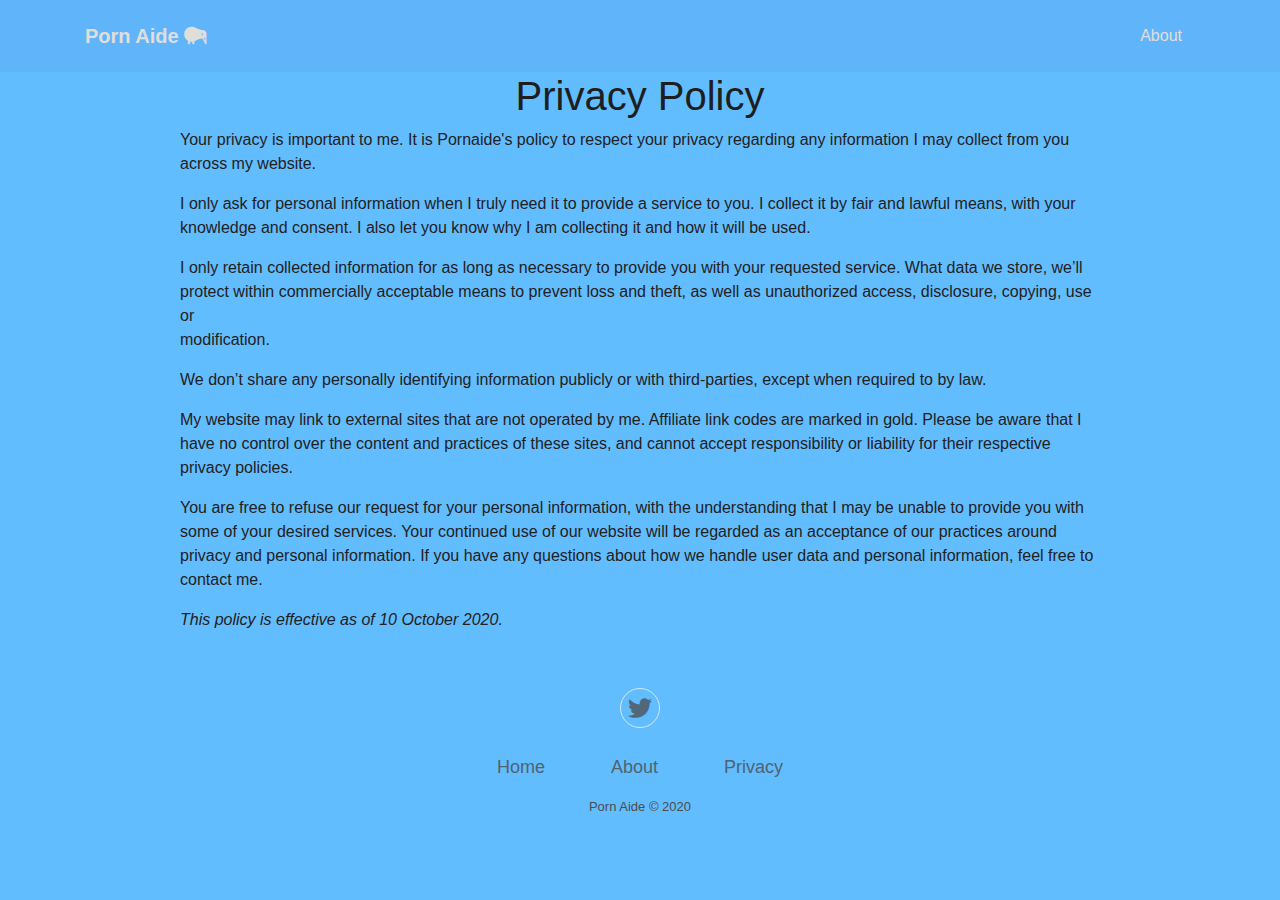
<file: privacy.html>
<!DOCTYPE html>
<html>

<head>
    <meta charset="utf-8">
    <meta name="viewport" content="width=device-width, initial-scale=1.0, shrink-to-fit=no">
    <title>Porn Aide || A girl recommends porn</title>
    <meta name="description" content="Porn Aide reviews and scores porn plus other erotic trends.">
    <link rel="icon" type="image/png" sizes="16x16" href="assets/img/favicon-16x16.png">
    <link rel="icon" type="image/png" sizes="32x32" href="assets/img/favicon-32x32.png">
    <link rel="icon" type="image/png" sizes="180x180" href="assets/img/apple-touch-icon.png">
    <link rel="icon" type="image/png" sizes="192x192" href="assets/img/android-chrome-192x192.png">
    <link rel="icon" type="image/png" sizes="512x512" href="assets/img/android-chrome-512x512.png">
    <link rel="stylesheet" href="https://cdnjs.cloudflare.com/ajax/libs/twitter-bootstrap/4.5.2/css/bootstrap.min.css">
    <link rel="stylesheet" href="https://use.fontawesome.com/releases/v5.12.0/css/all.css">
    <link rel="stylesheet" href="assets/css/styles.min.css">
    <link rel="stylesheet" href="https://cdnjs.cloudflare.com/ajax/libs/animate.css/3.5.2/animate.min.css">
</head>

<body style="background: #62bdff;">
    <nav class="navbar navbar-light navbar-expand-md sticky-top navigation-clean-search" style="background: rgba(78,111,197,0.1);">
        <div class="container"><a class="navbar-brand" href="index.html" style="color: #e0ded9;">Porn Aide&nbsp;<i class="fas fa-kiwi-bird" style="color: #e0ded9;"></i></a><span></span><button data-toggle="collapse" class="navbar-toggler" data-target="#navcol-2"><span class="sr-only">Toggle navigation</span><span class="navbar-toggler-icon"></span></button>
            <div
                class="collapse navbar-collapse" id="navcol-2">
                <ul class="nav navbar-nav">
                    <li class="nav-item"></li>
                    <li class="nav-item"></li>
                    <li class="nav-item"></li>
                </ul>
                <form class="form-inline mr-auto" target="_self">
                    <div class="form-group"><label for="search-field"></label></div>
                </form><a class="btn btn-outline-link" role="button" style="color: #e0ded9;" href="about.html">About</a></div>
        </div>
    </nav>
    <div style="color: rgb(189,209,228);background: #62bdff;">
        <div class="container">
            <div class="row">
                <div class="col-md-12 col-xl-10 offset-xl-1">
                    <h1 class="d-flex d-sm-flex d-xl-flex justify-content-center justify-content-sm-center justify-content-xl-center" style="color: rgb(30,30,30);">Privacy Policy</h1>
                    <p style="color: rgb(34,33,33);">Your privacy is important to me. It is Pornaide's policy to respect your privacy regarding any information I may collect from you across my&nbsp;website.<br></p>
                    <p style="color: rgb(34,33,33);">I only ask for personal information when I truly need it to provide a service to you. I collect it by fair and lawful means, with your knowledge and consent. I also let you know why I am collecting it and how it will be used.<br></p>
                    <p
                        style="color: rgb(34,33,33);">I only retain collected information for as long as necessary to provide you with your requested service. What data we store, we’ll protect within commercially acceptable means to prevent loss and theft, as well as unauthorized access,
                        disclosure, copying, use or <br>modification.<br></p>
                        <p style="color: rgb(34,33,33);">We don’t share any personally identifying information publicly or with third-parties, except when required to by law.<br></p>
                        <p style="color: rgb(34,33,33);">My website may link to external sites that are not operated by me. Affiliate link codes are marked in gold. Please be aware that I have no control over the content and practices of these sites, and cannot accept responsibility
                            or liability for their respective privacy policies.<br></p>
                        <p style="color: rgb(34,33,33);">You are free to refuse our request for your personal information, with the understanding that I may be unable to provide you with some of your desired services. Your continued use of our website will be regarded as an acceptance
                            of&nbsp;our practices around privacy and personal information. If you have any&nbsp;questions about how we handle user data and personal information, feel free to contact me.<br></p>
                        <p style="color: rgb(34,33,33);"><em>This policy is effective as of 10 October 2020.</em><br></p>
                        <p></p>
                </div>
            </div>
        </div>
    </div>
    <div class="features-boxed" style="background-color: #00adc6;">
        <div class="container">
            <div class="intro"></div>
        </div>
    </div>
    <div class="features-boxed" style="background-color: #00b28c;">
        <div class="container">
            <div class="intro"></div>
        </div>
    </div>
    <div class="features-boxed" style="background-color: #00adc6;">
        <div class="container">
            <div class="intro"></div>
        </div>
    </div>
    <div class="features-boxed" style="background-color: #00b28c;">
        <div class="container">
            <div class="intro"></div>
        </div>
    </div>
    <div class="footer-basic" style="background: rgba(255,255,255,0);">
        <footer>
            <div class="social"><a class="border-light" href="https://twitter.com/Pornaide"><i class="fab fa-twitter"></i></a></div>
            <ul class="list-inline">
                <li class="list-inline-item"><a href="index.html">Home</a></li>
                <li class="list-inline-item"></li>
                <li class="list-inline-item"><a href="about.html">About</a></li>
                <li class="list-inline-item"></li>
                <li class="list-inline-item"><a href="privacy.html">Privacy</a></li>
            </ul>
            <p class="copyright" style="color: rgb(75,76,77);">Porn Aide © 2020</p>
        </footer>
    </div>
    <script src="https://cdnjs.cloudflare.com/ajax/libs/jquery/3.5.1/jquery.min.js"></script>
    <script src="https://cdnjs.cloudflare.com/ajax/libs/twitter-bootstrap/4.5.2/js/bootstrap.bundle.min.js"></script>
    <script src="assets/js/script.min.js"></script>
</body>

</html>
</file>
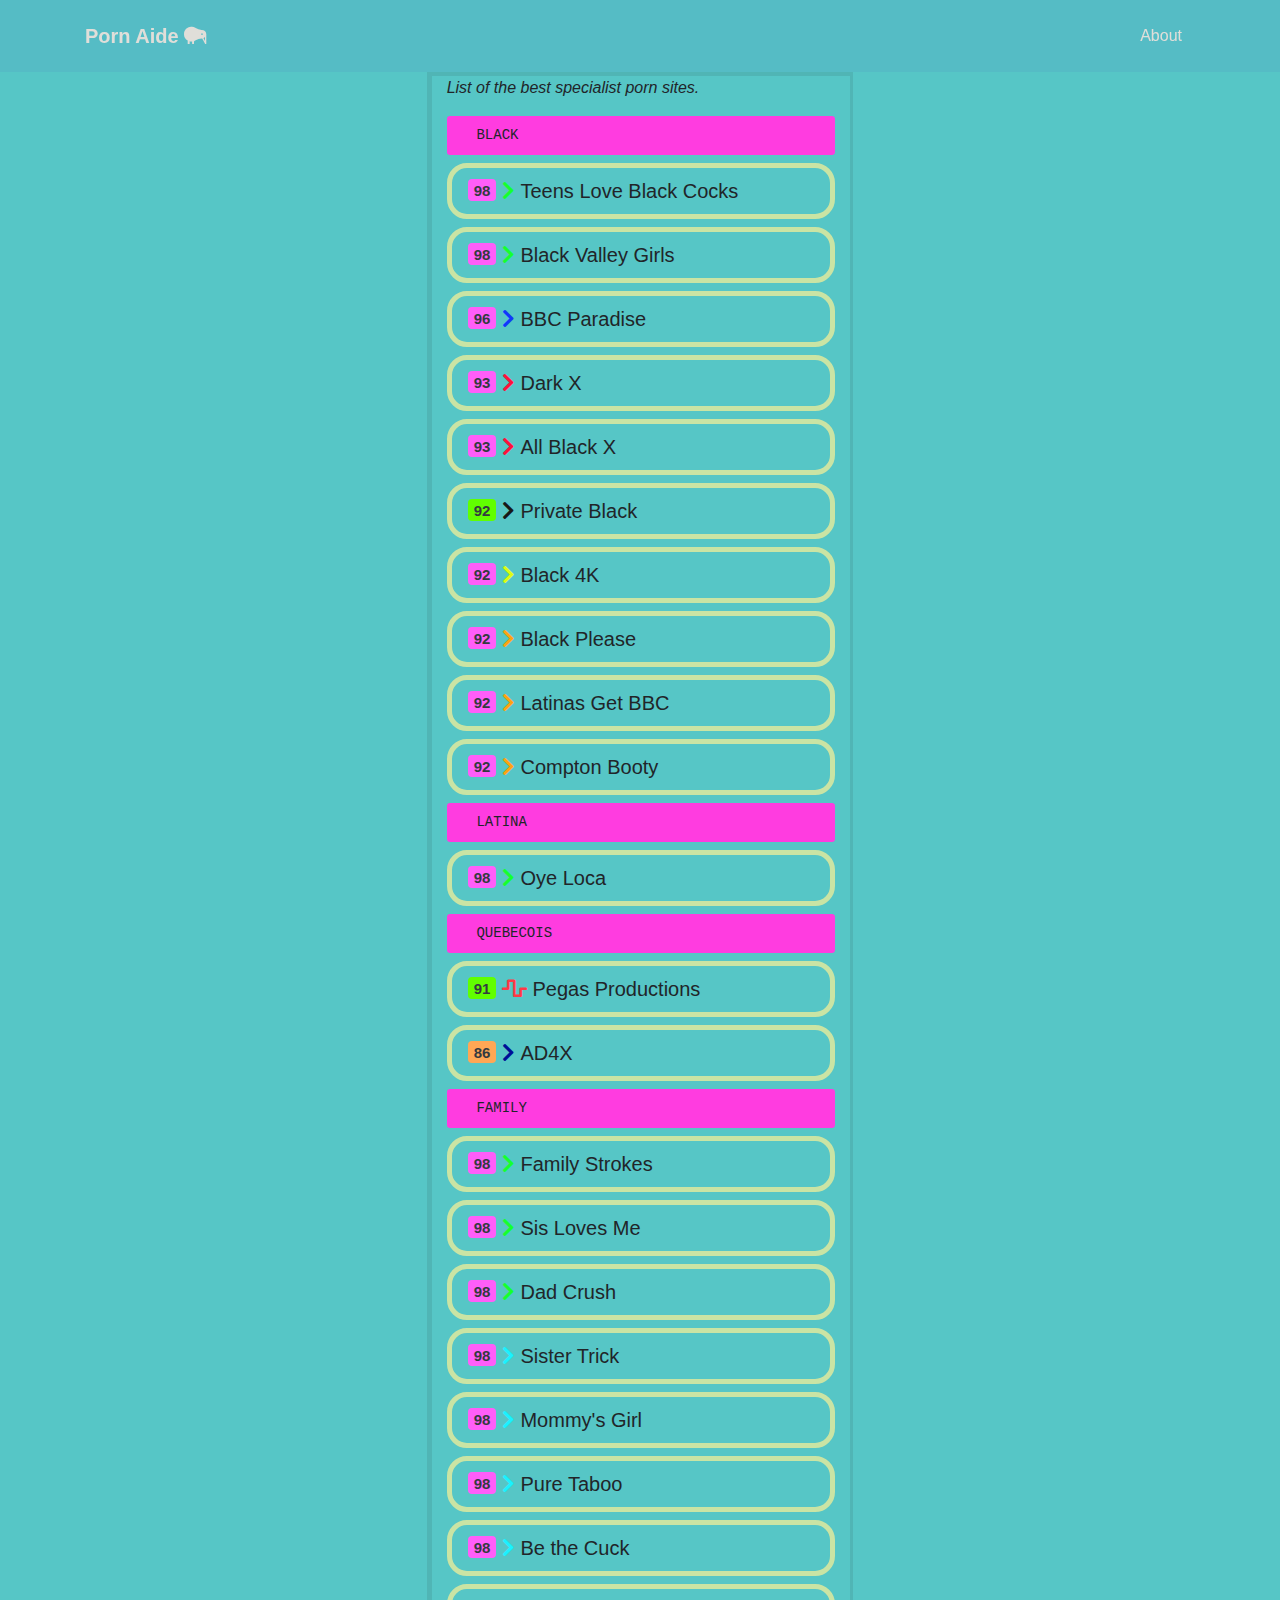
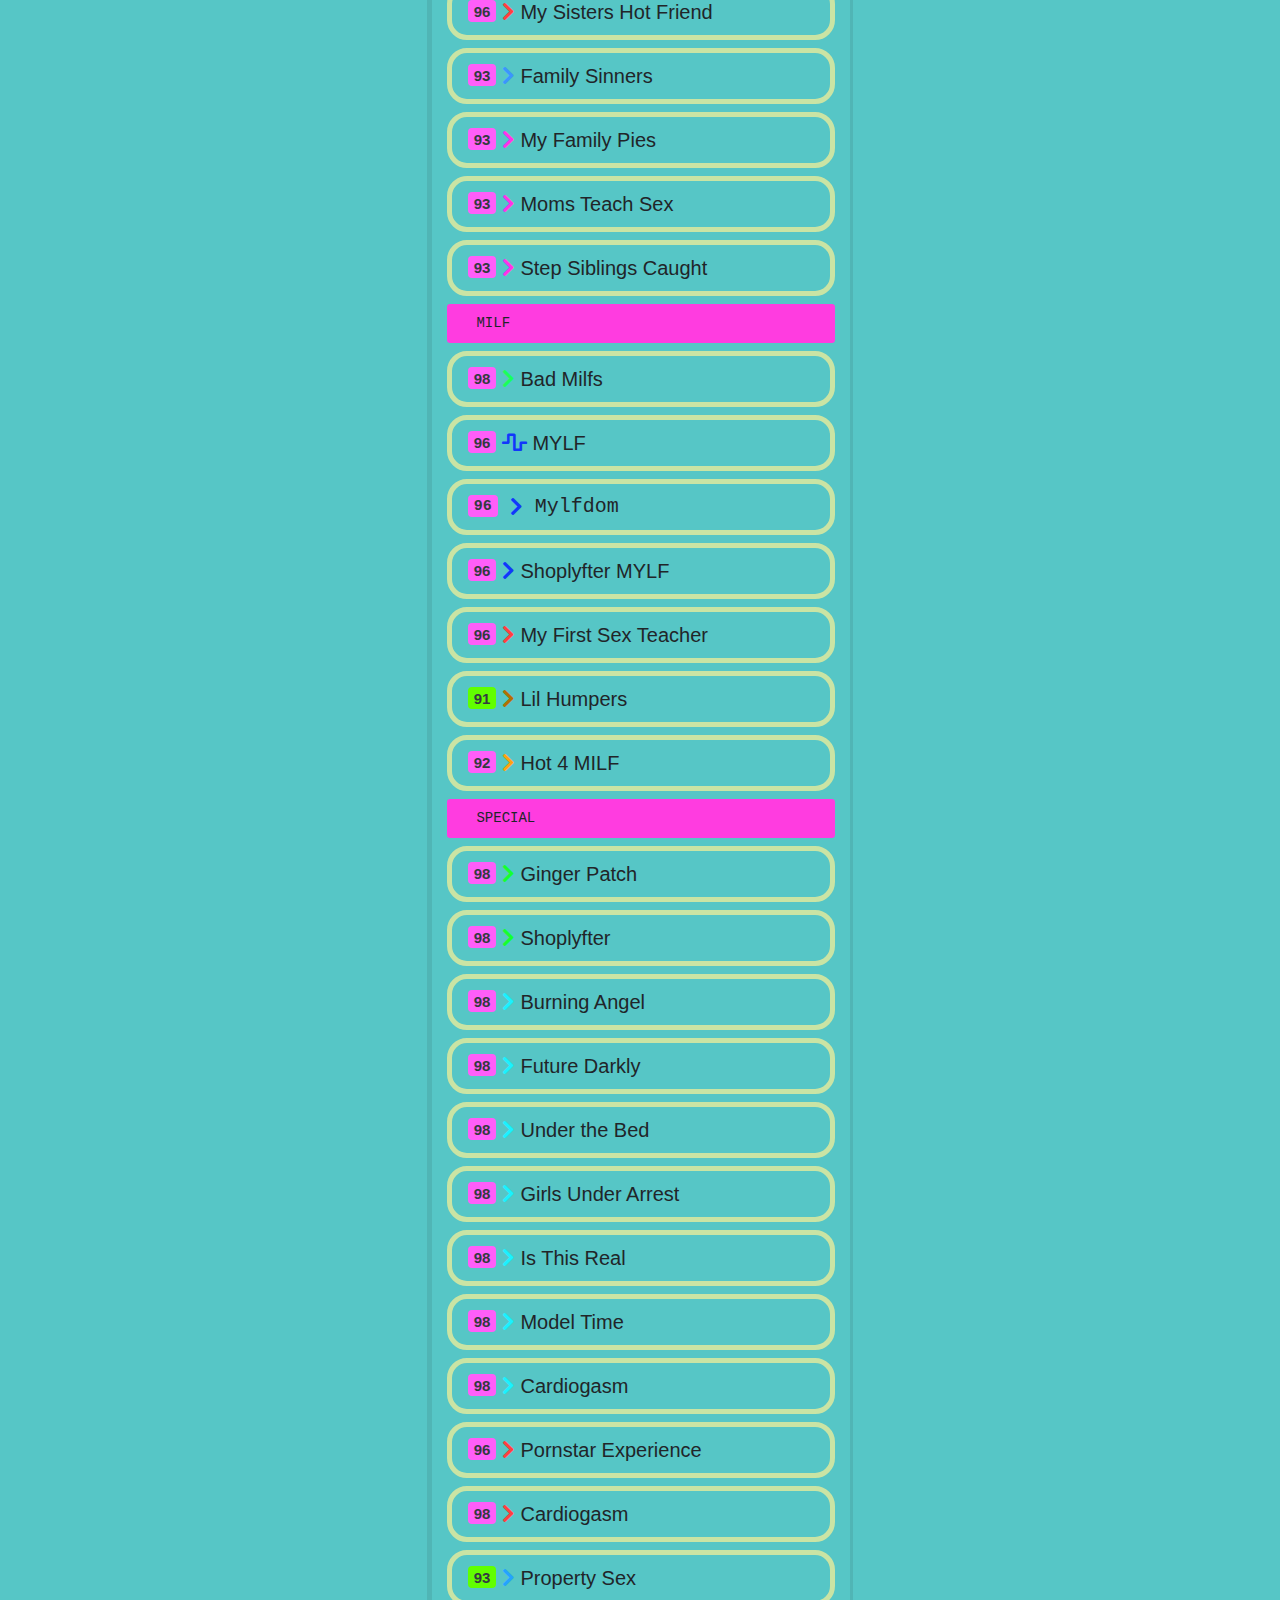
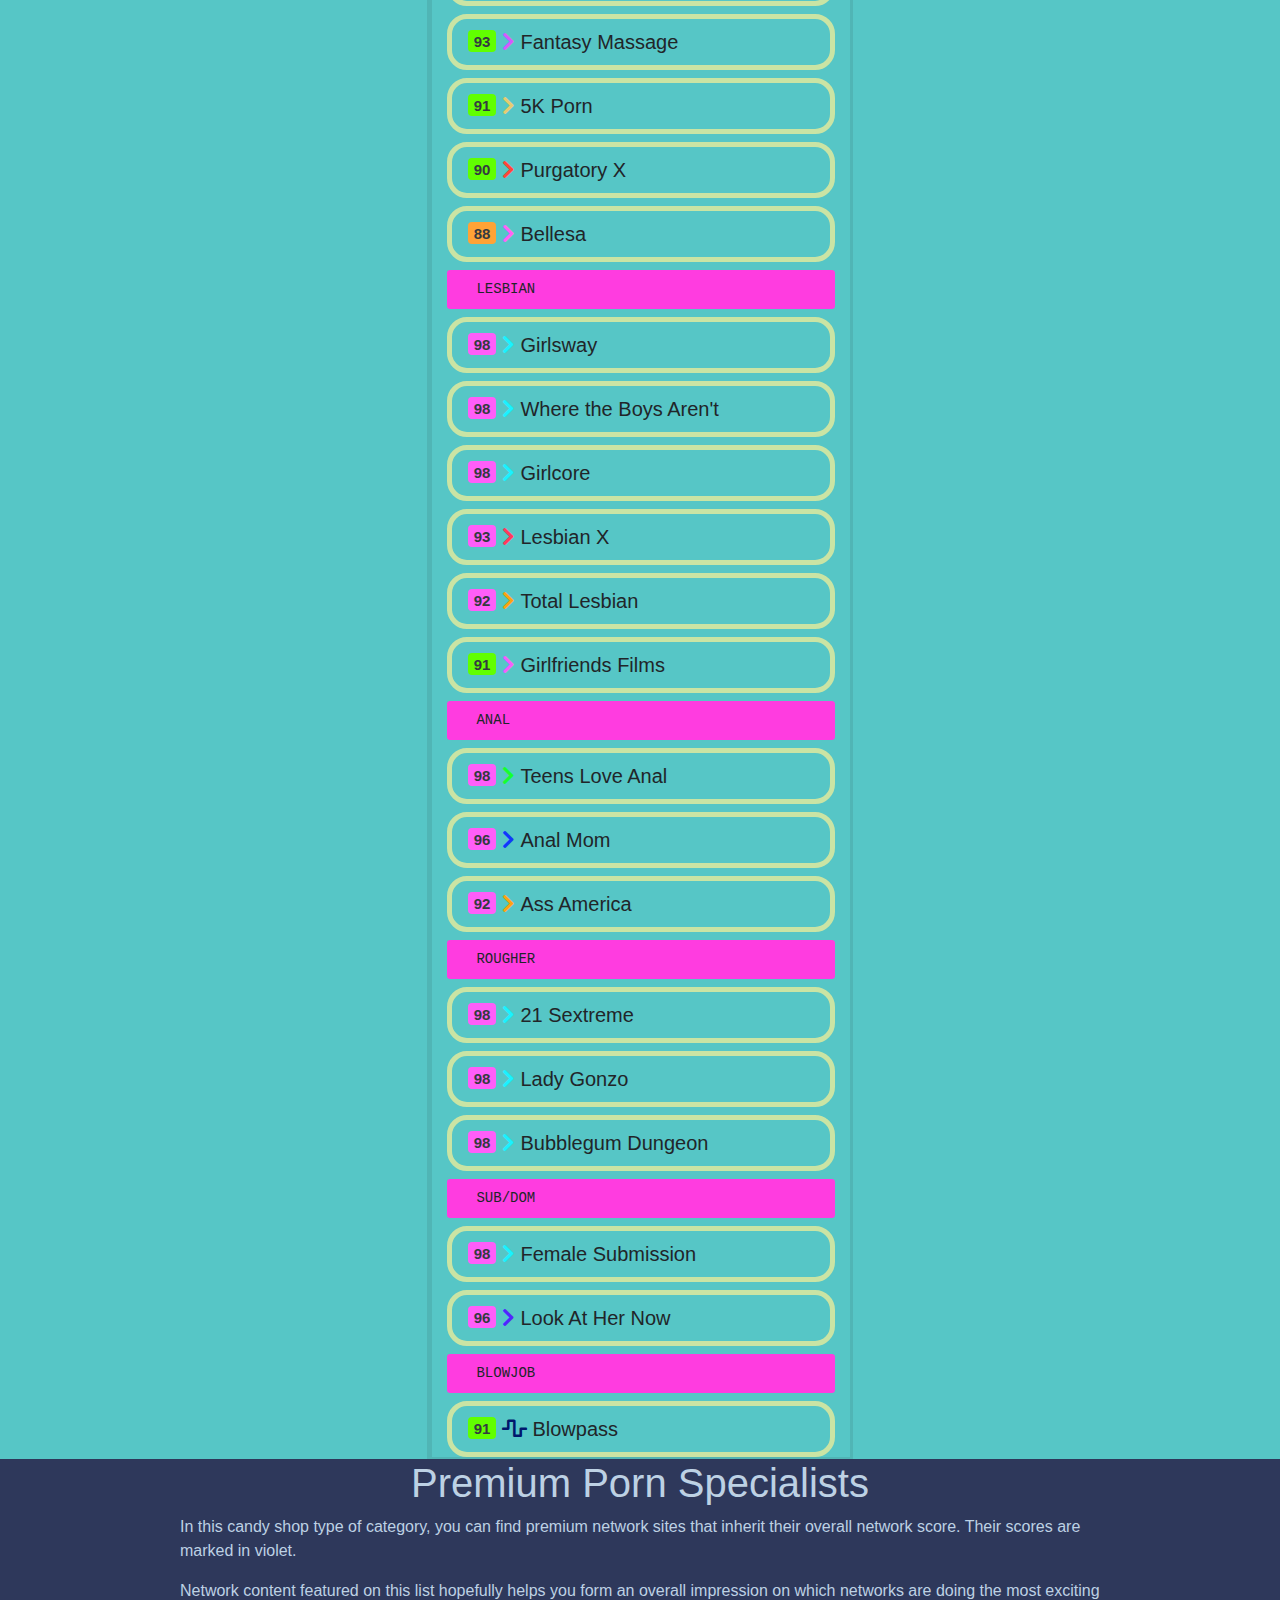
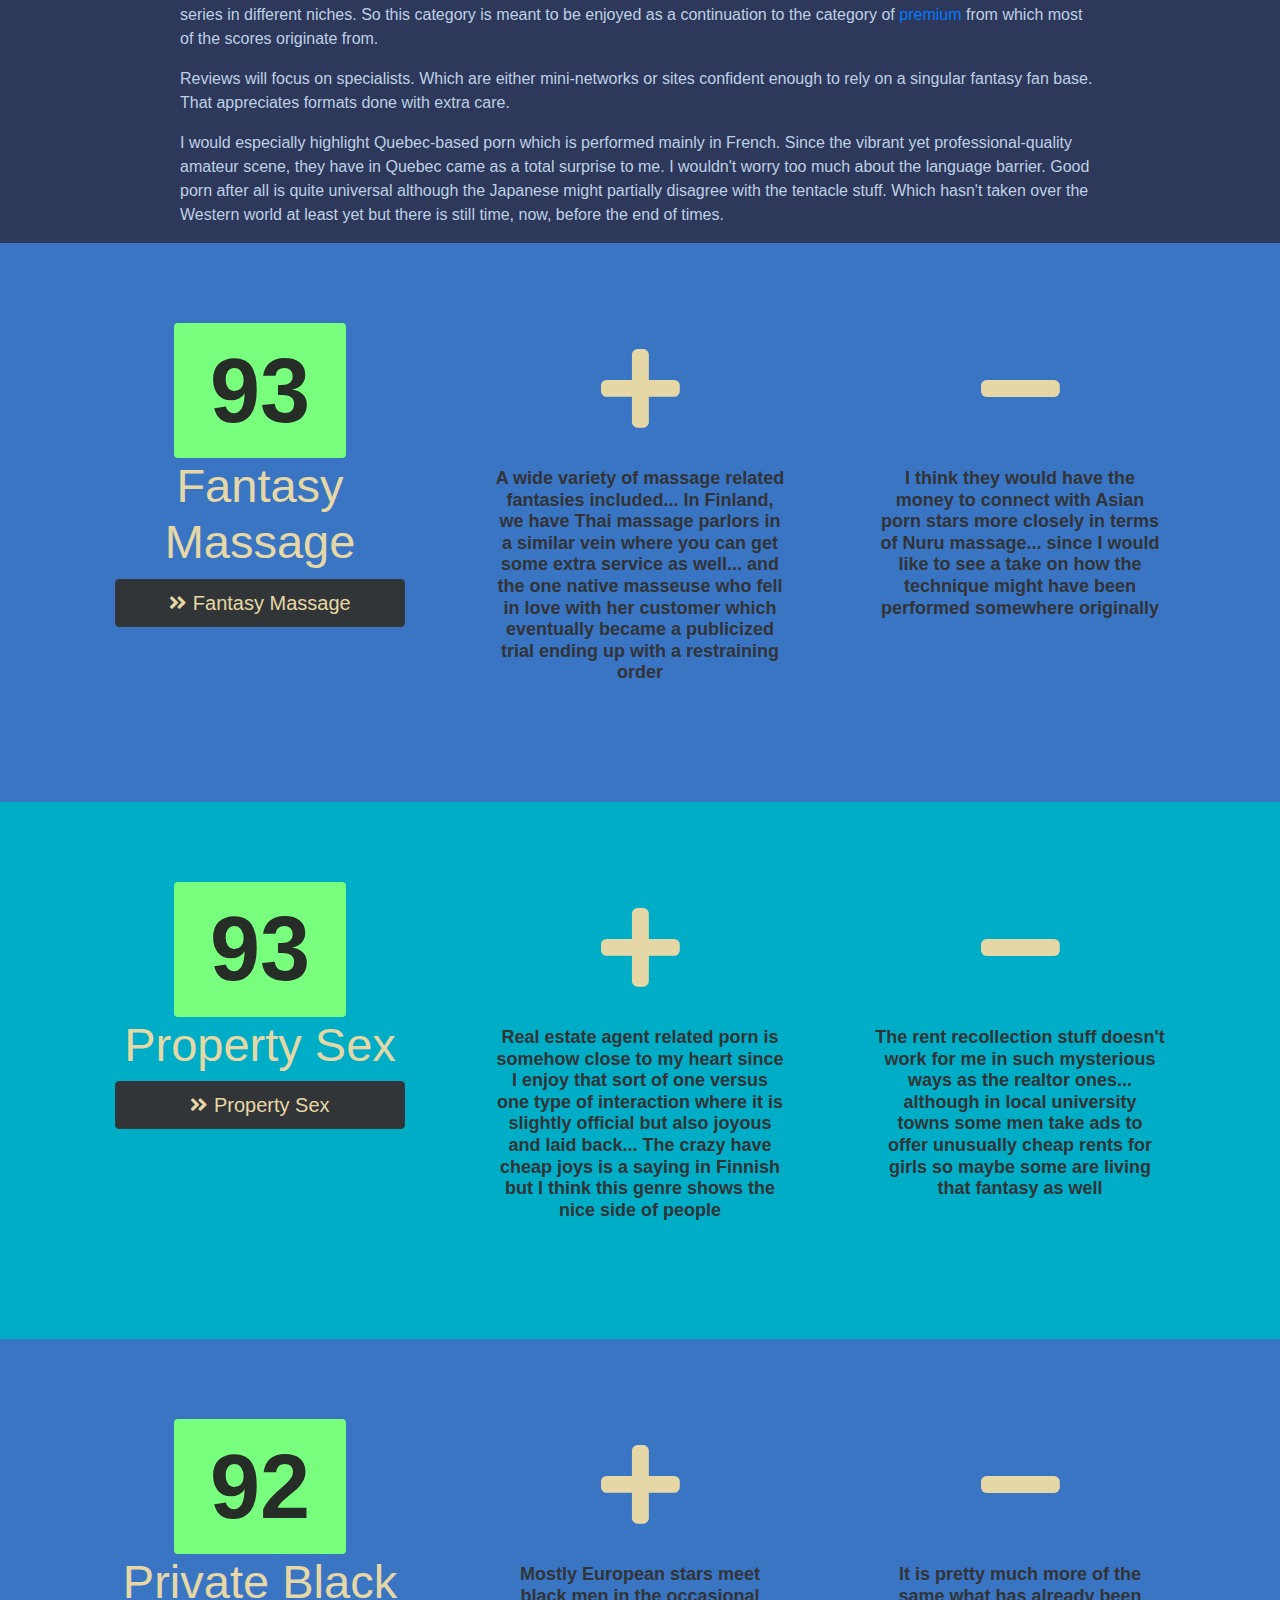
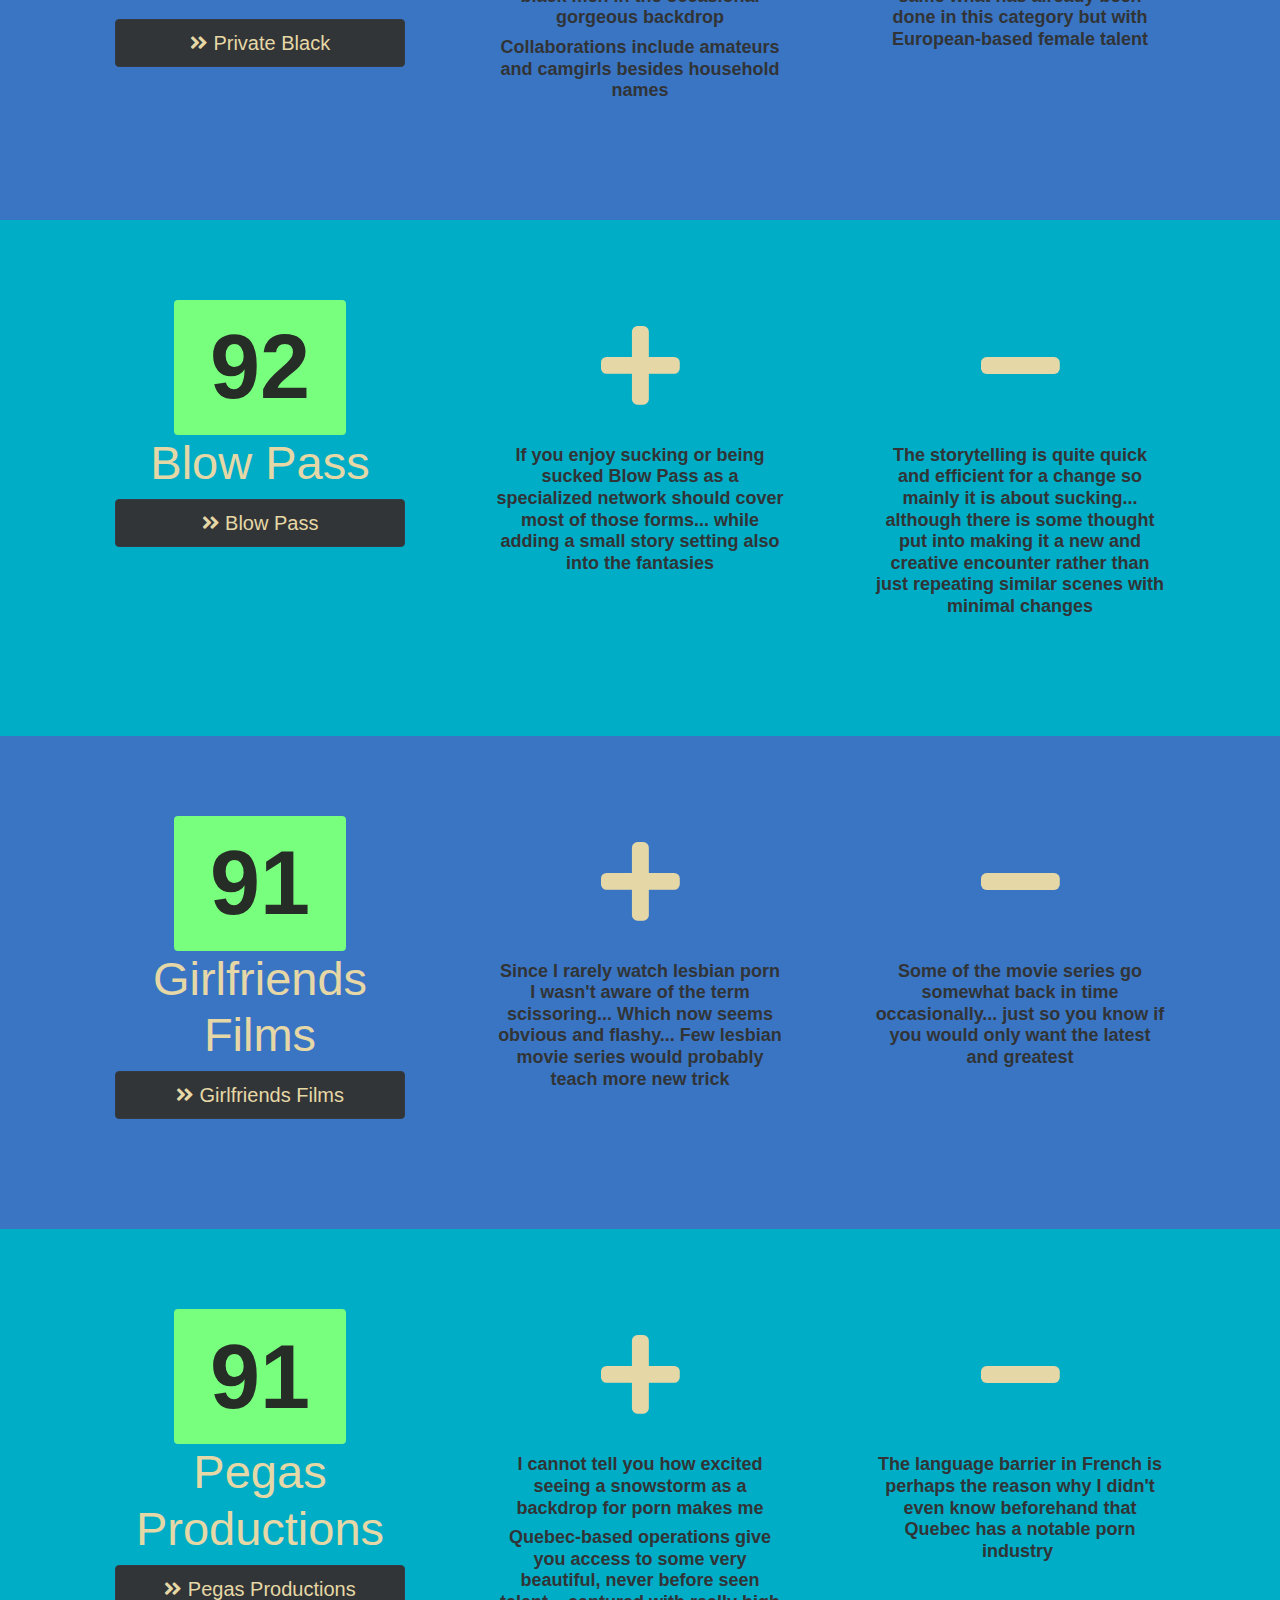
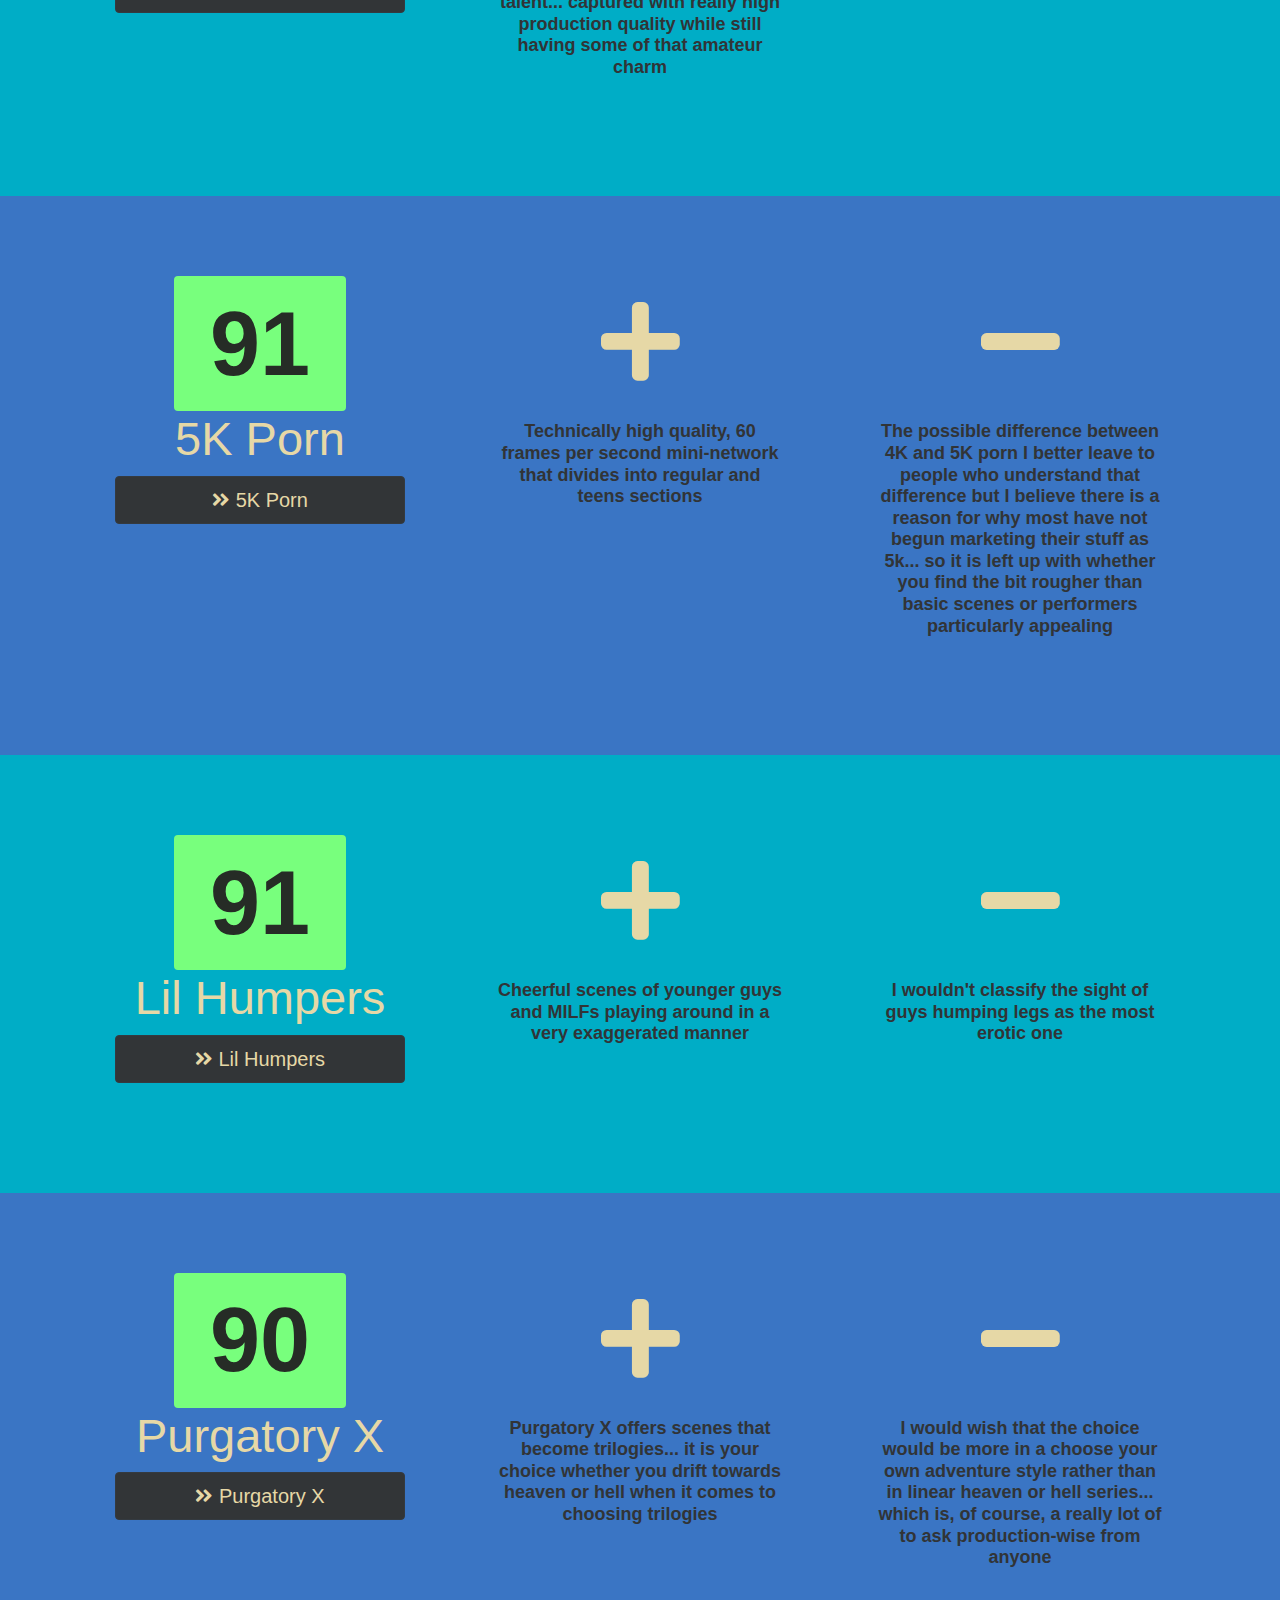
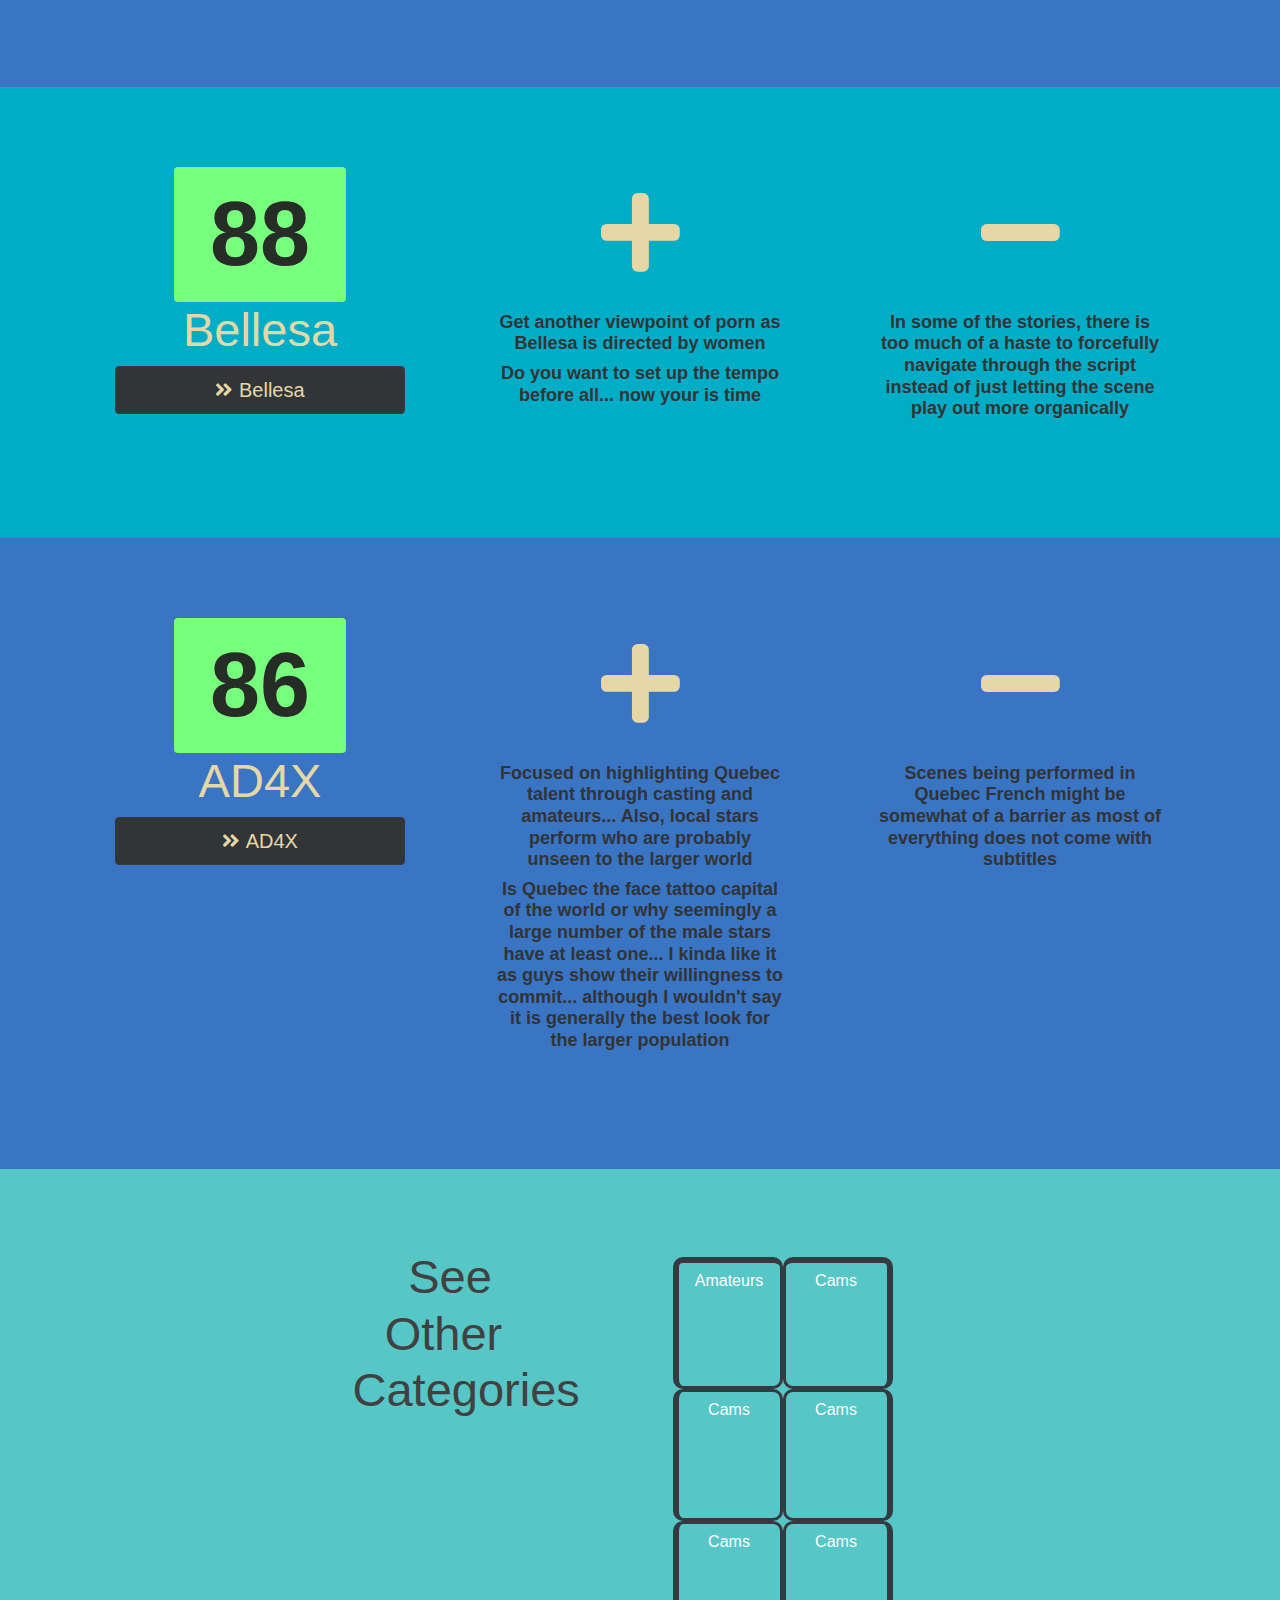
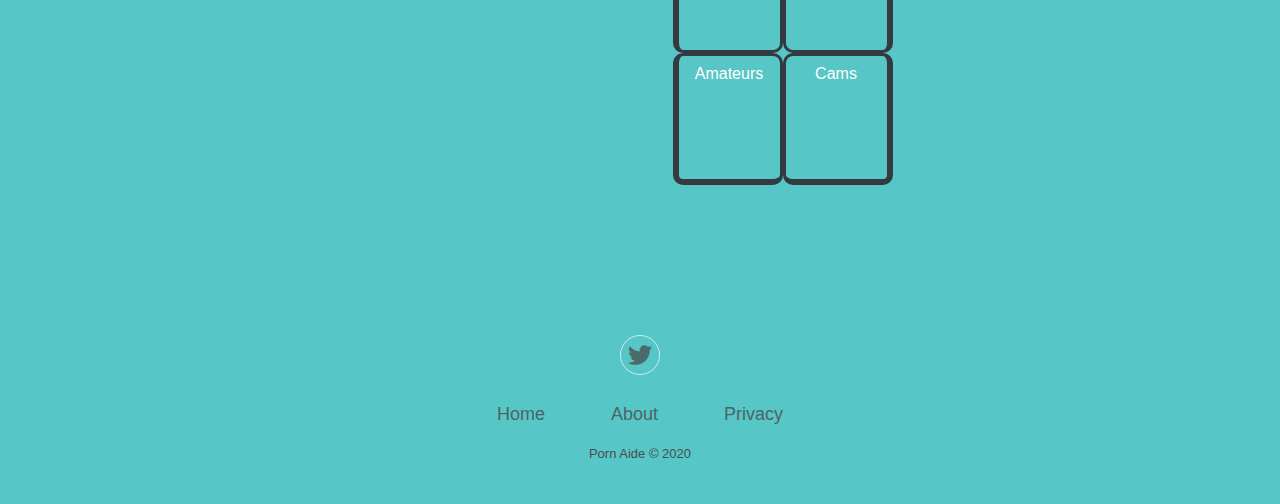
<file: specialists.html>
<!DOCTYPE html>
<html>

<head>
    <meta charset="utf-8">
    <meta name="viewport" content="width=device-width, initial-scale=1.0, shrink-to-fit=no">
    <title>Porn Aide || A girl recommends porn</title>
    <meta name="description" content="Porn Aide reviews and scores porn plus other erotic trends.">
    <link rel="icon" type="image/png" sizes="16x16" href="assets/img/favicon-16x16.png">
    <link rel="icon" type="image/png" sizes="32x32" href="assets/img/favicon-32x32.png">
    <link rel="icon" type="image/png" sizes="180x180" href="assets/img/apple-touch-icon.png">
    <link rel="icon" type="image/png" sizes="192x192" href="assets/img/android-chrome-192x192.png">
    <link rel="icon" type="image/png" sizes="512x512" href="assets/img/android-chrome-512x512.png">
    <link rel="stylesheet" href="https://cdnjs.cloudflare.com/ajax/libs/twitter-bootstrap/4.5.2/css/bootstrap.min.css">
    <link rel="stylesheet" href="https://use.fontawesome.com/releases/v5.12.0/css/all.css">
    <link rel="stylesheet" href="assets/css/styles.min.css">
    <link rel="stylesheet" href="https://cdnjs.cloudflare.com/ajax/libs/animate.css/3.5.2/animate.min.css">
</head>

<body style="background: #56c6c6;">
    <nav class="navbar navbar-light navbar-expand-md sticky-top navigation-clean-search" style="background: rgba(78,111,197,0.1);">
        <div class="container"><a class="navbar-brand" href="index.html" style="color: #e0ded9;">Porn Aide&nbsp;<i class="fas fa-kiwi-bird" style="color: #e0ded9;"></i></a><span></span><button data-toggle="collapse" class="navbar-toggler" data-target="#navcol-2"><span class="sr-only">Toggle navigation</span><span class="navbar-toggler-icon"></span></button>
            <div
                class="collapse navbar-collapse" id="navcol-2">
                <ul class="nav navbar-nav">
                    <li class="nav-item"></li>
                    <li class="nav-item"></li>
                    <li class="nav-item"></li>
                </ul>
                <form class="form-inline mr-auto" target="_self">
                    <div class="form-group"><label for="search-field"></label></div>
                </form><a class="btn btn-outline-link" role="button" style="color: #e0ded9;" href="about.html">About</a></div>
        </div>
    </nav>
    <div class="col-10 col-sm-9 col-md-8 col-lg-5 col-xl-4 offset-1 offset-sm-2 offset-md-2 offset-lg-4 offset-xl-4" style="background-color: rgba(129,142,255,0);border: 4px solid rgba(33,37,41,0.1) ;border-right-width: 3px;border-bottom-width: 2px;border-bottom-style: solid;border-left: 5px solid rgba(33,37,41,0.1) ;">
        <p><em>List of the best specialist porn sites.</em><br></p><button class="btn btn-block btn-sm text-monospace d-flex d-sm-flex justify-content-xl-start align-items-xl-center" type="button" style="background: rgb(255,60,224);border: 5px solid rgb(255,60,224);">&nbsp; BLACK&nbsp;</button>
        <a
            class="btn btn-block btn-lg d-flex d-sm-flex justify-content-start align-items-center justify-content-sm-start align-items-sm-center justify-content-xl-start align-items-xl-center" role="button" style="background-color: rgba(24,24,24,0);border: 5px solid rgba(241,237,152,0.75);border-radius: 20px;"
            href="https://join.teensloveblackcocks.com/track/NDU4NDIuNy42NC41MTAyLjAuMC4wLjAuMA"><span class="badge badge-primary text-dark" style="color: rgb(35,33,33);background: #ff5ef9;">98</span>&nbsp; <i class="fas fa-chevron-right" style="color: #16ff2e;"></i>&nbsp;Teens Love Black Cocks&nbsp;</a><a class="btn btn-block btn-lg d-flex d-sm-flex justify-content-start align-items-center justify-content-sm-start align-items-sm-center justify-content-xl-start align-items-xl-center"
                role="button" style="background-color: rgba(24,24,24,0);border: 5px solid rgba(241,237,152,0.75);border-radius: 20px;" href="https://join.blackvalleygirls.com/track/NDU4NDIuNy44NS41MjAyLjAuMC4wLjAuMA"><span class="badge badge-primary text-dark" style="color: rgb(35,33,33);background: #ff5ef9;">98</span>&nbsp; <i class="fas fa-chevron-right" style="color: #16ff2e;"></i>&nbsp;Black Valley Girls&nbsp;</a>
            <a
                class="btn btn-block btn-lg d-flex d-sm-flex justify-content-start align-items-center justify-content-sm-start align-items-sm-center justify-content-xl-start align-items-xl-center" role="button" style="background-color: rgba(24,24,24,0);border: 5px solid rgba(241,237,152,0.75);border-radius: 20px;"
                href="https://join.bbcparadise.com/track/NDczMjEuOS4yOS44MC4wLjAuMC4wLjA"><span class="badge badge-primary text-dark" style="color: rgb(35,33,33);background: #ff5ef9;">96</span>&nbsp; <i class="fas fa-chevron-right" style="color: #1137fc;"></i>&nbsp;BBC Paradise&nbsp;</a><a class="btn btn-block btn-lg d-flex d-sm-flex justify-content-start align-items-center justify-content-sm-start align-items-sm-center justify-content-xl-start align-items-xl-center"
                    role="button" style="background-color: rgba(24,24,24,0);border: 5px solid rgba(241,237,152,0.75);border-radius: 20px;" href="https://www.blazinglink.com/darkx/go.php?pr=12&amp;su=1&amp;si=75&amp;pa=index&amp;ar=&amp;ad=275921"><span class="badge badge-primary text-dark" style="color: rgb(35,33,33);background: #ff5ef9;">93</span>&nbsp; <i class="fas fa-chevron-right" style="color: #fc113b;"></i>&nbsp;Dark X&nbsp;</a>
                <a
                    class="btn btn-block btn-lg d-flex d-sm-flex justify-content-start align-items-center justify-content-sm-start align-items-sm-center justify-content-xl-start align-items-xl-center" role="button" style="background-color: rgba(24,24,24,0);border: 5px solid rgba(241,237,152,0.75);border-radius: 20px;"
                    href="https://www.blazinglink.com/allblackx/go.php?pr=12&amp;su=1&amp;si=87&amp;pa=index&amp;ar=&amp;ad=275921"><span class="badge badge-primary text-dark" style="color: rgb(35,33,33);background: #ff5ef9;">93</span>&nbsp; <i class="fas fa-chevron-right" style="color: #fc113b;"></i>&nbsp;All Black X&nbsp;</a><a class="btn btn-block btn-lg d-flex d-sm-flex justify-content-start align-items-center justify-content-sm-start align-items-sm-center justify-content-xl-start align-items-xl-center"
                        role="button" href="https://enter.privateblack.com/track/MjQzNjkuNi4zOS41NzYuMC4wLjAuMC4w" style="background-color: rgba(24,24,24,0);border: 5px solid rgba(241,237,152,0.75);border-radius: 20px;"><span class="badge badge-primary text-dark" style="background-color: #61ff00;color: rgb(35,33,33);">92</span>&nbsp; <i class="fas fa-chevron-right" style="color: #181818;"></i>&nbsp;Private Black&nbsp;</a>
                    <a
                        class="btn btn-block btn-lg d-flex d-sm-flex justify-content-start align-items-center justify-content-sm-start align-items-sm-center justify-content-xl-start align-items-xl-center" role="button" style="background-color: rgba(24,24,24,0);border: 5px solid rgba(241,237,152,0.75);border-radius: 20px;"
                        href="https://black4k.com/track/NDIyLjEuMi40LjAuMC4wLjAuMA"><span class="badge badge-primary text-dark" style="color: rgb(35,33,33);background: #ff5ef9;">92</span>&nbsp; <i class="fas fa-chevron-right" style="color: #dbfc11;"></i>&nbsp;Black 4K&nbsp;</a><a class="btn btn-block btn-lg d-flex d-sm-flex justify-content-start align-items-center justify-content-sm-start align-items-sm-center justify-content-xl-start align-items-xl-center"
                            role="button" style="background-color: rgba(24,24,24,0);border: 5px solid rgba(241,237,152,0.75);border-radius: 20px;" href="https://join.blackplease.staxxx.com/track/MjQ0MS4xNC45MC4xMTcuMC4wLjAuMC4w"><span class="badge badge-primary text-dark" style="color: rgb(35,33,33);background: #ff5ef9;">92</span>&nbsp; <i class="fas fa-chevron-right" style="color: #fca311;"></i>&nbsp;Black Please&nbsp;</a>
                        <a
                            class="btn btn-block btn-lg d-flex d-sm-flex justify-content-start align-items-center justify-content-sm-start align-items-sm-center justify-content-xl-start align-items-xl-center" role="button" style="background-color: rgba(24,24,24,0);border: 5px solid rgba(241,237,152,0.75);border-radius: 20px;"
                            href="https://join.latinasgetbbc.staxxx.com/track/MjQ0MS4xNC4xMTEuMTYzLjAuMC4wLjAuMA"><span class="badge badge-primary text-dark" style="color: rgb(35,33,33);background: #ff5ef9;">92</span>&nbsp; <i class="fas fa-chevron-right" style="color: #fca311;"></i>&nbsp;Latinas Get BBC&nbsp;</a><a class="btn btn-block btn-lg d-flex d-sm-flex justify-content-start align-items-center justify-content-sm-start align-items-sm-center justify-content-xl-start align-items-xl-center"
                                role="button" style="background-color: rgba(24,24,24,0);border: 5px solid rgba(241,237,152,0.75);border-radius: 20px;" href="https://join.comptonbooty.staxxx.com/track/MjQ0MS4xNC4zNC41My4wLjAuMC4wLjA"><span class="badge badge-primary text-dark" style="color: rgb(35,33,33);background: #ff5ef9;">92</span>&nbsp; <i class="fas fa-chevron-right" style="color: #fca311;"></i>&nbsp;Compton Booty&nbsp;</a>
                            <button
                                class="btn btn-block btn-sm text-monospace d-flex d-sm-flex justify-content-xl-start align-items-xl-center" type="button" style="background: rgb(255,60,224);border: 5px solid rgb(255,60,224);">&nbsp; LATINA&nbsp;</button><a class="btn btn-block btn-lg d-flex d-sm-flex justify-content-start align-items-center justify-content-sm-start align-items-sm-center justify-content-xl-start align-items-xl-center" role="button"
                                    style="background-color: rgba(24,24,24,0);border: 5px solid rgba(241,237,152,0.75);border-radius: 20px;" href="https://join.oyeloca.com/track/NDU4NDIuNy45LjU1MTIuMC4wLjAuMC4w"><span class="badge badge-primary text-dark" style="color: rgb(35,33,33);background: #ff5ef9;">98</span>&nbsp; <i class="fas fa-chevron-right" style="color: #16ff2e;"></i>&nbsp;Oye Loca&nbsp;</a>
                                <button
                                    class="btn btn-block btn-sm text-monospace d-flex d-sm-flex justify-content-xl-start align-items-xl-center" type="button" style="background: rgb(255,60,224);border: 5px solid rgb(255,60,224);">&nbsp; QUEBECOIS</button><a class="btn btn-block btn-lg d-flex d-sm-flex justify-content-start align-items-center justify-content-sm-start align-items-sm-center justify-content-xl-start align-items-xl-center" role="button"
                                        style="background-color: rgba(24,24,24,0);border: 5px solid rgba(241,237,152,0.75);border-radius: 20px;" href="http://pegasproductions.nsecb.com/track/Nzg5LjEuNC44Ni4wLjAuMC4wLjA"><span class="badge badge-primary text-dark" style="color: rgb(35,33,33);background: #61ff00;">91</span>&nbsp; <i class="fas fa-wave-square" style="color: #ff3945;"></i>&nbsp;Pegas Productions&nbsp;</a>
                                    <a
                                        class="btn btn-block btn-lg d-flex d-sm-flex justify-content-start align-items-center justify-content-sm-start align-items-sm-center justify-content-xl-start align-items-xl-center" role="button" style="background-color: rgba(24,24,24,0);border: 5px solid rgba(241,237,152,0.75);border-radius: 20px;"
                                        href="http://join.ad4x.com/track/MzAwMDA3MzMuMy45NS4yNTUuMC4wLjAuMC4w"><span class="badge badge-primary text-dark" style="color: rgb(35,33,33);background: #ffa755;">86</span>&nbsp; <i class="fas fa-chevron-right" style="color: #000f96;"></i>&nbsp;AD4X</a><button class="btn btn-block btn-sm text-monospace d-flex d-sm-flex justify-content-xl-start align-items-xl-center"
                                            type="button" style="background: rgb(255,60,224);border: 5px solid rgb(255,60,224);">&nbsp; FAMILY&nbsp;</button><a class="btn btn-block btn-lg d-flex d-sm-flex justify-content-start align-items-center justify-content-sm-start align-items-sm-center justify-content-xl-start align-items-xl-center"
                                            role="button" style="background-color: rgba(24,24,24,0);border: 5px solid rgba(241,237,152,0.75);border-radius: 20px;" href="https://join.familystrokes.com/track/NDU4NDIuNy43Mi41MjQyLjAuMC4wLjAuMA"><span class="badge badge-primary text-dark" style="color: rgb(35,33,33);background: #ff5ef9;">98</span>&nbsp; <i class="fas fa-chevron-right" style="color: #16ff2e;"></i>&nbsp;Family Strokes&nbsp;</a>
                                        <a
                                            class="btn btn-block btn-lg d-flex d-sm-flex justify-content-start align-items-center justify-content-sm-start align-items-sm-center justify-content-xl-start align-items-xl-center" role="button" style="background-color: rgba(24,24,24,0);border: 5px solid rgba(241,237,152,0.75);border-radius: 20px;"
                                            href="https://join.sislovesme.com/track/NDU4NDIuNy43NC41MjgyLjAuMC4wLjAuMA"><span class="badge badge-primary text-dark" style="color: rgb(35,33,33);background: #ff5ef9;">98</span>&nbsp; <i class="fas fa-chevron-right" style="color: #16ff2e;"></i>&nbsp;Sis Loves Me&nbsp;</a><a class="btn btn-block btn-lg d-flex d-sm-flex justify-content-start align-items-center justify-content-sm-start align-items-sm-center justify-content-xl-start align-items-xl-center"
                                                role="button" style="background-color: rgba(24,24,24,0);border: 5px solid rgba(241,237,152,0.75);border-radius: 20px;" href="https://join.dadcrush.com/track/NDU4NDIuNy43OS41MTIyLjAuMC4wLjAuMA"><span class="badge badge-primary text-dark" style="color: rgb(35,33,33);background: #ff5ef9;">98</span>&nbsp; <i class="fas fa-chevron-right" style="color: #16ff2e;"></i>&nbsp;Dad Crush&nbsp;</a>
                                            <a
                                                class="btn btn-block btn-lg d-flex d-sm-flex justify-content-start align-items-center justify-content-sm-start align-items-sm-center justify-content-xl-start align-items-xl-center" role="button" style="background-color: rgba(24,24,24,0);border: 5px solid rgba(241,237,152,0.75);border-radius: 20px;"
                                                href="https://rebrand.ly/SisterTrick"><span class="badge badge-primary text-dark" style="color: rgb(35,33,33);background: #ff5ef9;">98</span>&nbsp; <i class="fas fa-chevron-right" style="color: #1bf1ff;"></i>&nbsp;Sister Trick&nbsp;</a><a class="btn btn-block btn-lg d-flex d-sm-flex justify-content-start align-items-center justify-content-sm-start align-items-sm-center justify-content-xl-start align-items-xl-center"
                                                    role="button" style="background-color: rgba(24,24,24,0);border: 5px solid rgba(241,237,152,0.75);border-radius: 20px;" href="https://rebrand.ly/Mommysgirl"><span class="badge badge-primary text-dark" style="color: rgb(35,33,33);background: #ff5ef9;">98</span>&nbsp; <i class="fas fa-chevron-right" style="color: #1bf1ff;"></i>&nbsp;Mommy's Girl&nbsp;</a>
                                                <a
                                                    class="btn btn-block btn-lg d-flex d-sm-flex justify-content-start align-items-center justify-content-sm-start align-items-sm-center justify-content-xl-start align-items-xl-center" role="button" style="background-color: rgba(24,24,24,0);border: 5px solid rgba(241,237,152,0.75);border-radius: 20px;"
                                                    href="https://rebrand.ly/PureTaboo"><span class="badge badge-primary text-dark" style="color: rgb(35,33,33);background: #ff5ef9;">98</span>&nbsp; <i class="fas fa-chevron-right" style="color: #1bf1ff;"></i>&nbsp;Pure Taboo&nbsp;</a><a class="btn btn-block btn-lg d-flex d-sm-flex justify-content-start align-items-center justify-content-sm-start align-items-sm-center justify-content-xl-start align-items-xl-center"
                                                        role="button" style="background-color: rgba(24,24,24,0);border: 5px solid rgba(241,237,152,0.75);border-radius: 20px;" href="https://rebrand.ly/BetheCuck"><span class="badge badge-primary text-dark" style="color: rgb(35,33,33);background: #ff5ef9;">98</span>&nbsp; <i class="fas fa-chevron-right" style="color: #1bf1ff;"></i>&nbsp;Be the Cuck&nbsp;</a>
                                                    <a
                                                        class="btn btn-block btn-lg d-flex d-sm-flex justify-content-start align-items-center justify-content-sm-start align-items-sm-center justify-content-xl-start align-items-xl-center" role="button" style="background-color: rgba(24,24,24,0);border: 5px solid rgba(241,237,152,0.75);border-radius: 20px;"
                                                        href="https://www.naughtyamerica.com/site/my-sister-s-hot-friend?nats=MTIxODMxLjEwMDM2LjguMjU1LjAuMC4wLjAuMA&amp;site=my-sister-s-hot-friend"><span class="badge badge-primary text-dark" style="color: rgb(35,33,33);background: #ff5ef9;">96</span>&nbsp; <i class="fas fa-chevron-right" style="color: #ff3f3f;"></i>&nbsp;My Sisters Hot Friend&nbsp;</a>
                                                        <a
                                                            class="btn btn-block btn-lg d-flex d-sm-flex justify-content-start align-items-center justify-content-sm-start align-items-sm-center justify-content-xl-start align-items-xl-center" role="button"
                                                            style="background-color: rgba(24,24,24,0);border: 5px solid rgba(241,237,152,0.75);border-radius: 20px;" href="https://landing.familysinners.com/?ats=eyJhIjozMDcyOTYsImMiOjU5MDYzMDc1LCJuIjo3MCwicyI6NTczLCJlIjo5Mjg5LCJwIjoyfQ=="><span class="badge badge-primary text-dark" style="color: rgb(35,33,33);background: #ff5ef9;">93</span>&nbsp; <i class="fas fa-chevron-right" style="color: #3b95ff;"></i>&nbsp;Family Sinners&nbsp;</a>
                                                            <a
                                                                class="btn btn-block btn-lg d-flex d-sm-flex justify-content-start align-items-center justify-content-sm-start align-items-sm-center justify-content-xl-start align-items-xl-center" role="button"
                                                                style="background-color: rgba(24,24,24,0);border: 5px solid rgba(241,237,152,0.75);border-radius: 20px;" href="https://myfamilypies.com/?coupon=66648&amp;c=Pornaide"><span class="badge badge-primary text-dark" style="color: rgb(35,33,33);background: #ff5ef9;">93</span>&nbsp; <i class="fas fa-chevron-right" style="color: #ff31ea;"></i>&nbsp;My Family Pies&nbsp;</a>
                                                                <a
                                                                    class="btn btn-block btn-lg d-flex d-sm-flex justify-content-start align-items-center justify-content-sm-start align-items-sm-center justify-content-xl-start align-items-xl-center" role="button"
                                                                    style="background-color: rgba(24,24,24,0);border: 5px solid rgba(241,237,152,0.75);border-radius: 20px;" href="https://momsteachsex.com/?coupon=66648&amp;c=Pornaide"><span class="badge badge-primary text-dark" style="color: rgb(35,33,33);background: #ff5ef9;">93</span>&nbsp; <i class="fas fa-chevron-right" style="color: #ff31ea;"></i>&nbsp;Moms Teach
                                                                    Sex&nbsp;</a><a class="btn btn-block btn-lg d-flex d-sm-flex justify-content-start align-items-center justify-content-sm-start align-items-sm-center justify-content-xl-start align-items-xl-center"
                                                                        role="button" style="background-color: rgba(24,24,24,0);border: 5px solid rgba(241,237,152,0.75);border-radius: 20px;" href="https://stepsiblingscaught.com/?coupon=66648&amp;c=Pornaide"><span class="badge badge-primary text-dark" style="color: rgb(35,33,33);background: #ff5ef9;">93</span>&nbsp; <i class="fas fa-chevron-right" style="color: #ff31ea;"></i>&nbsp;Step Siblings Caught&nbsp;</a>
                                                                    <button
                                                                        class="btn btn-block btn-sm text-monospace d-flex d-sm-flex justify-content-xl-start align-items-xl-center" type="button" style="background: rgb(255,60,224);border: 5px solid rgb(255,60,224);">&nbsp; MILF</button><a class="btn btn-block btn-lg d-flex d-sm-flex justify-content-start align-items-center justify-content-sm-start align-items-sm-center justify-content-xl-start align-items-xl-center"
                                                                            role="button" style="background-color: rgba(24,24,24,0);border: 5px solid rgba(241,237,152,0.75);border-radius: 20px;" href="https://join.badmilfs.com/track/NDU4NDIuNy44MS41NDcyLjAuMC4wLjAuMA"><span class="badge badge-primary text-dark" style="color: rgb(35,33,33);background: #ff5ef9;">98</span>&nbsp; <i class="fas fa-chevron-right" style="color: #1aff5a;"></i>&nbsp;Bad Milfs</a>
                                                                        <a
                                                                            class="btn btn-block btn-lg d-flex d-sm-flex justify-content-start align-items-center justify-content-sm-start align-items-sm-center justify-content-xl-start align-items-xl-center"
                                                                            role="button" style="background-color: rgba(24,24,24,0);border: 5px solid rgba(241,237,152,0.75);border-radius: 20px;" href="https://join.mylf.com/track/NDczMjEuOS4xLjk2LjAuMC4wLjAuMA"><span class="badge badge-primary text-dark" style="color: rgb(35,33,33);background: #ff5ef9;">96</span>&nbsp; <i class="fas fa-wave-square" style="color: #1137fc;"></i>&nbsp;MYLF</a>
                                                                            <a
                                                                                class="btn btn-block btn-lg text-monospace d-flex d-sm-flex justify-content-start align-items-center justify-content-sm-start align-items-sm-center justify-content-xl-start align-items-xl-center"
                                                                                role="button" style="background-color: rgba(24,24,24,0);border: 5px solid rgba(241,237,152,0.75);border-radius: 20px;" href="https://join.mylfdom.com/track/NDczMjEuOS4xMy45Mi4wLjAuMC4wLjA"><span class="badge badge-primary text-dark" style="color: rgb(35,33,33);background: #ff5ef9;">96</span>&nbsp; <i class="fas fa-chevron-right" style="color: #1137fc;"></i>&nbsp;Mylfdom</a>
                                                                                <a
                                                                                    class="btn btn-block btn-lg d-flex d-sm-flex justify-content-start align-items-center justify-content-sm-start align-items-sm-center justify-content-xl-start align-items-xl-center"
                                                                                    role="button" style="background-color: rgba(24,24,24,0);border: 5px solid rgba(241,237,152,0.75);border-radius: 20px;" href="https://join.shoplyftermylf.com/track/NDczMjEuOS4yNS4xMDUuMC4wLjAuMC4w"><span class="badge badge-primary text-dark" style="color: rgb(35,33,33);background: #ff5ef9;">96</span>&nbsp; <i class="fas fa-chevron-right" style="color: #1137fc;"></i>&nbsp;Shoplyfter
                                                                                    MYLF</a><a class="btn btn-block btn-lg d-flex d-sm-flex justify-content-start align-items-center justify-content-sm-start align-items-sm-center justify-content-xl-start align-items-xl-center"
                                                                                        role="button" style="background-color: rgba(24,24,24,0);border: 5px solid rgba(241,237,152,0.75);border-radius: 20px;" href="https://natour.naughtyamerica.com/track/MTIxODMxLjEwMDM2LjguMjQxLjAuMC4wLjAuMA"><span class="badge badge-primary text-dark" style="color: rgb(35,33,33);background: #ff5ef9;">96</span>&nbsp; <i class="fas fa-chevron-right" style="color: #ff3f3f;"></i>&nbsp;My First Sex Teacher</a>
                                                                                    <a
                                                                                        class="btn btn-block btn-lg d-flex d-sm-flex justify-content-start align-items-center justify-content-sm-start align-items-sm-center justify-content-xl-start align-items-xl-center"
                                                                                        role="button" href="https://landing.lilhumpers.com/?ats=eyJhIjozMDcyOTYsImMiOjU5MDYzMDc1LCJuIjo2OCwicyI6NTcxLCJlIjo5MzE2LCJwIjoyfQ==" style="background-color: rgba(24,24,24,0);border: 5px solid rgba(241,237,152,0.75);border-radius: 20px;"><span class="badge badge-primary text-dark" style="background-color: #61ff00;color: rgb(35,33,33);">91</span>&nbsp; <i class="fas fa-chevron-right" style="color: #b16f02;"></i>&nbsp;Lil
                                                                                        Humpers&nbsp;</a><a class="btn btn-block btn-lg d-flex d-sm-flex justify-content-start align-items-center justify-content-sm-start align-items-sm-center justify-content-xl-start align-items-xl-center"
                                                                                            role="button" style="background-color: rgba(24,24,24,0);border: 5px solid rgba(241,237,152,0.75);border-radius: 20px;" href="https://join.hot4milf.staxxx.com/track/MjQ0MS4xNC45MS40Mi4wLjAuMC4wLjA"><span class="badge badge-primary text-dark" style="color: rgb(35,33,33);background: #ff5ef9;">92</span>&nbsp; <i class="fas fa-chevron-right" style="color: #fca311;"></i>&nbsp;Hot 4 MILF</a>
                                                                                        <button
                                                                                            class="btn btn-block btn-sm text-monospace d-flex d-sm-flex justify-content-xl-start align-items-xl-center" type="button" style="background: rgb(255,60,224);border: 5px solid rgb(255,60,224) ;">&nbsp; SPECIAL</button><a class="btn btn-block btn-lg d-flex d-sm-flex justify-content-start align-items-center justify-content-sm-start align-items-sm-center justify-content-xl-start align-items-xl-center"
                                                                                                role="button" style="background-color: rgba(24,24,24,0);border: 5px solid rgba(241,237,152,0.75);border-radius: 20px;" href="https://join.gingerpatch.com/track/NDU4NDIuNy44Mi41NjYyLjAuMC4wLjAuMA"><span class="badge badge-primary text-dark" style="color: rgb(35,33,33);background: #ff5ef9;">98</span>&nbsp; <i class="fas fa-chevron-right" style="color: #16ff2e;"></i>&nbsp;Ginger Patch</a>
                                                                                            <a
                                                                                                class="btn btn-block btn-lg d-flex d-sm-flex justify-content-start align-items-center justify-content-sm-start align-items-sm-center justify-content-xl-start align-items-xl-center"
                                                                                                role="button" style="background-color: rgba(24,24,24,0);border: 5px solid rgba(241,237,152,0.75);border-radius: 20px;" href="https://join.shoplyfter.com/track/NDU4NDIuNy44MC41MzAyLjAuMC4wLjAuMA"><span class="badge badge-primary text-dark" style="color: rgb(35,33,33);background: #ff5ef9;">98</span>&nbsp; <i class="fas fa-chevron-right" style="color: #16ff2e;"></i>&nbsp;Shoplyfter</a>
                                                                                                <a
                                                                                                    class="btn btn-block btn-lg d-flex d-sm-flex justify-content-start align-items-center justify-content-sm-start align-items-sm-center justify-content-xl-start align-items-xl-center"
                                                                                                    role="button" style="background-color: rgba(24,24,24,0);border: 5px solid rgba(241,237,152,0.75);border-radius: 20px;" href="https://rebrand.ly/BurningAngel"><span class="badge badge-primary text-dark" style="color: rgb(35,33,33);background: #ff5ef9;">98</span>&nbsp; <i class="fas fa-chevron-right" style="color: #1bf1ff;"></i>&nbsp;Burning
                                                                                                    Angel</a><a class="btn btn-block btn-lg d-flex d-sm-flex justify-content-start align-items-center justify-content-sm-start align-items-sm-center justify-content-xl-start align-items-xl-center"
                                                                                                        role="button" style="background-color: rgba(24,24,24,0);border: 5px solid rgba(241,237,152,0.75);border-radius: 20px;" href="https://rebrand.ly/FutureDarkly"><span class="badge badge-primary text-dark" style="color: rgb(35,33,33);background: #ff5ef9;">98</span>&nbsp; <i class="fas fa-chevron-right" style="color: #1bf1ff;"></i>&nbsp;Future Darkly</a>
                                                                                                    <a
                                                                                                        class="btn btn-block btn-lg d-flex d-sm-flex justify-content-start align-items-center justify-content-sm-start align-items-sm-center justify-content-xl-start align-items-xl-center"
                                                                                                        role="button" style="background-color: rgba(24,24,24,0);border: 5px solid rgba(241,237,152,0.75);border-radius: 20px;" href="https://rebrand.ly/UndertheBed"><span class="badge badge-primary text-dark" style="color: rgb(35,33,33);background: #ff5ef9;">98</span>&nbsp; <i class="fas fa-chevron-right" style="color: #1bf1ff;"></i>&nbsp;Under
                                                                                                        the Bed</a><a class="btn btn-block btn-lg d-flex d-sm-flex justify-content-start align-items-center justify-content-sm-start align-items-sm-center justify-content-xl-start align-items-xl-center"
                                                                                                            role="button" style="background-color: rgba(24,24,24,0);border: 5px solid rgba(241,237,152,0.75);border-radius: 20px;" href="https://rebrand.ly/Girlsunderarrest"><span class="badge badge-primary text-dark" style="color: rgb(35,33,33);background: #ff5ef9;">98</span>&nbsp; <i class="fas fa-chevron-right" style="color: #1bf1ff;"></i>&nbsp;Girls Under Arrest</a>
                                                                                                        <a
                                                                                                            class="btn btn-block btn-lg d-flex d-sm-flex justify-content-start align-items-center justify-content-sm-start align-items-sm-center justify-content-xl-start align-items-xl-center"
                                                                                                            role="button" style="background-color: rgba(24,24,24,0);border: 5px solid rgba(241,237,152,0.75);border-radius: 20px;" href="https://rebrand.ly/isthisreal"><span class="badge badge-primary text-dark" style="color: rgb(35,33,33);background: #ff5ef9;">98</span>&nbsp; <i class="fas fa-chevron-right" style="color: #1bf1ff;"></i>&nbsp;Is
                                                                                                            This Real</a><a class="btn btn-block btn-lg d-flex d-sm-flex justify-content-start align-items-center justify-content-sm-start align-items-sm-center justify-content-xl-start align-items-xl-center"
                                                                                                                role="button" style="background-color: rgba(24,24,24,0);border: 5px solid rgba(241,237,152,0.75);border-radius: 20px;" href="https://rebrand.ly/ModelTime"><span class="badge badge-primary text-dark" style="color: rgb(35,33,33);background: #ff5ef9;">98</span>&nbsp; <i class="fas fa-chevron-right" style="color: #1bf1ff;"></i>&nbsp;Model Time</a>
                                                                                                            <a
                                                                                                                class="btn btn-block btn-lg d-flex d-sm-flex justify-content-start align-items-center justify-content-sm-start align-items-sm-center justify-content-xl-start align-items-xl-center"
                                                                                                                role="button" style="background-color: rgba(24,24,24,0);border: 5px solid rgba(241,237,152,0.75);border-radius: 20px;" href="https://rebrand.ly/Cardiogasm"><span class="badge badge-primary text-dark" style="color: rgb(35,33,33);background: #ff5ef9;">98</span>&nbsp; <i class="fas fa-chevron-right" style="color: #1bf1ff;"></i>&nbsp;Cardiogasm</a>
                                                                                                                <a
                                                                                                                    class="btn btn-block btn-lg d-flex d-sm-flex justify-content-start align-items-center justify-content-sm-start align-items-sm-center justify-content-xl-start align-items-xl-center"
                                                                                                                    role="button" style="background-color: rgba(24,24,24,0);border: 5px solid rgba(241,237,152,0.75);border-radius: 20px;" href="http://natour.naughtyamerica.com/track/MTIxODMxLjEwMDM2LjguMzQ0LjAuMC4wLjAuMA"><span class="badge badge-primary text-dark" style="color: rgb(35,33,33);background: #ff5ef9;">96</span>&nbsp; <i class="fas fa-chevron-right"
                                                                                                                        style="color: #ff3f3f;"></i>&nbsp;Pornstar Experience</a><a class="btn btn-block btn-lg d-flex d-sm-flex justify-content-start align-items-center justify-content-sm-start align-items-sm-center justify-content-xl-start align-items-xl-center"
                                                                                                                        role="button" style="background-color: rgba(24,24,24,0);border: 5px solid rgba(241,237,152,0.75);border-radius: 20px;"><span class="badge badge-primary text-dark" style="color: rgb(35,33,33);background: #ff5ef9;">98</span>&nbsp; <i class="fas fa-chevron-right" style="color: #ff3f3f;"></i>&nbsp;Cardiogasm</a>
                                                                                                                    <a
                                                                                                                        class="btn btn-block btn-lg d-flex d-sm-flex justify-content-start align-items-center justify-content-sm-start align-items-sm-center justify-content-xl-start align-items-xl-center"
                                                                                                                        role="button" href="https://landing.propertysex.com/?ats=eyJhIjozMDcyOTYsImMiOjU5MDYzMDc1LCJuIjo2NSwicyI6NTY1LCJlIjo5MTA1LCJwIjoyfQ=="
                                                                                                                        style="background-color: rgba(24,24,24,0);border: 5px solid rgba(241,237,152,0.75);border-radius: 20px;"><span class="badge badge-primary text-dark" style="background-color: #61ff00;color: rgb(35,33,33);">93</span>&nbsp; <i class="fas fa-chevron-right"
                                                                                                                            style="color: #24a3ff;"></i>&nbsp;Property Sex&nbsp;</a><a class="btn btn-block btn-lg d-flex d-sm-flex justify-content-start align-items-center justify-content-sm-start align-items-sm-center justify-content-xl-start align-items-xl-center"
                                                                                                                            role="button" href="https://rebrand.ly/FantasyMassage" style="background-color: rgba(24,24,24,0);border: 5px solid rgba(241,237,152,0.75);border-radius: 20px;"><span class="badge badge-primary text-dark" style="background-color: #61ff00;color: rgb(35,33,33);">93</span>&nbsp; <i class="fas fa-chevron-right" style="color: #d459ff;"></i>&nbsp;Fantasy Massage&nbsp;</a>
                                                                                                                        <a
                                                                                                                            class="btn btn-block btn-lg d-flex d-sm-flex justify-content-start align-items-center justify-content-sm-start align-items-sm-center justify-content-xl-start align-items-xl-center"
                                                                                                                            role="button" href="https://www2.5kporn.com/track/MTgxLjIuMS4xLjAuMC4wLjAuMA" style="background-color: rgba(24,24,24,0);border: 5px solid rgba(241,237,152,0.75);border-radius: 20px;"><span class="badge badge-primary text-dark" style="background-color: #61ff00;color: rgb(35,33,33);">91</span>&nbsp; <i class="fas fa-chevron-right"
                                                                                                                                style="color: #e6cc70;"></i>&nbsp;5K Porn&nbsp;</a><a class="btn btn-block btn-lg d-flex d-sm-flex justify-content-start align-items-center justify-content-sm-start align-items-sm-center justify-content-xl-start align-items-xl-center"
                                                                                                                                role="button" href="https://join-purgatoryx.com/track/MzAwMDA3MzMuMy44OC4yNDUuMC4wLjAuMC4w" style="background-color: rgba(24,24,24,0);border: 5px solid rgba(241,237,152,0.75);border-radius: 20px;"><span class="badge badge-primary text-dark" style="background-color: #61ff00;color: rgb(35,33,33);">90</span>&nbsp; <i class="fas fa-chevron-right" style="color: #ff4539;"></i>&nbsp;Purgatory X&nbsp;</a>
                                                                                                                            <a
                                                                                                                                class="btn btn-block btn-lg d-flex d-sm-flex justify-content-start align-items-center justify-content-sm-start align-items-sm-center justify-content-xl-start align-items-xl-center"
                                                                                                                                role="button" href="https://landing.bellesafilms.com/?ats=eyJhIjozMDcyOTYsImMiOjU5MDYzMDc1LCJuIjo2OSwicyI6NTcyLCJlIjo5MjYwLCJwIjoyfQ=="
                                                                                                                                style="background-color: rgba(24,24,24,0);border: 5px solid rgba(241,237,152,0.75);border-radius: 20px;"><span class="badge badge-primary text-dark" style="color: rgb(35,33,33);background: #ffa336;">88</span>&nbsp; <i class="fas fa-chevron-right"
                                                                                                                                    style="color: #ff62f9;"></i>&nbsp;Bellesa&nbsp;</a><button class="btn btn-block btn-sm text-monospace d-flex d-sm-flex justify-content-xl-start align-items-xl-center"
                                                                                                                                    type="button" style="background: rgb(255,60,224);border: 5px solid rgb(255,60,224) ;">&nbsp; LESBIAN</button><a class="btn btn-block btn-lg d-flex d-sm-flex justify-content-start align-items-center justify-content-sm-start align-items-sm-center justify-content-xl-start align-items-xl-center"
                                                                                                                                    role="button" style="background-color: rgba(24,24,24,0);border: 5px solid rgba(241,237,152,0.75);border-radius: 20px;" href="https://rebrand.ly/Girlsway"><span class="badge badge-primary text-dark" style="color: rgb(35,33,33);background: #ff5ef9;">98</span>&nbsp; <i class="fas fa-chevron-right" style="color: #1bf1ff;"></i>&nbsp;Girlsway</a>
                                                                                                                                <a
                                                                                                                                    class="btn btn-block btn-lg d-flex d-sm-flex justify-content-start align-items-center justify-content-sm-start align-items-sm-center justify-content-xl-start align-items-xl-center"
                                                                                                                                    role="button" style="background-color: rgba(24,24,24,0);border: 5px solid rgba(241,237,152,0.75);border-radius: 20px;" href="https://rebrand.ly/wheretheboysarent"><span class="badge badge-primary text-dark" style="color: rgb(35,33,33);background: #ff5ef9;">98</span>&nbsp; <i class="fas fa-chevron-right"
                                                                                                                                        style="color: #1bf1ff;"></i>&nbsp;Where the Boys Aren't</a><a class="btn btn-block btn-lg d-flex d-sm-flex justify-content-start align-items-center justify-content-sm-start align-items-sm-center justify-content-xl-start align-items-xl-center"
                                                                                                                                        role="button" style="background-color: rgba(24,24,24,0);border: 5px solid rgba(241,237,152,0.75);border-radius: 20px;"
                                                                                                                                        href="https://rebrand.ly/Girlcore"><span class="badge badge-primary text-dark" style="color: rgb(35,33,33);background: #ff5ef9;">98</span>&nbsp; <i class="fas fa-chevron-right" style="color: #1bf1ff;"></i>&nbsp;Girlcore</a>
                                                                                                                                    <a
                                                                                                                                        class="btn btn-block btn-lg d-flex d-sm-flex justify-content-start align-items-center justify-content-sm-start align-items-sm-center justify-content-xl-start align-items-xl-center"
                                                                                                                                        role="button" style="background-color: rgba(24,24,24,0);border: 5px solid rgba(241,237,152,0.75);border-radius: 20px;"
                                                                                                                                        href="https://www.blazinglink.com/lesbianx/go.php?pr=12&amp;su=1&amp;si=80&amp;pa=index&amp;ar=&amp;ad=275921"><span class="badge badge-primary text-dark" style="color: rgb(35,33,33);background: #ff5ef9;">93</span>&nbsp; <i class="fas fa-chevron-right"
                                                                                                                                            style="color: #ff395d;"></i>&nbsp;Lesbian X</a><a class="btn btn-block btn-lg d-flex d-sm-flex justify-content-start align-items-center justify-content-sm-start align-items-sm-center justify-content-xl-start align-items-xl-center"
                                                                                                                                            role="button" style="background-color: rgba(24,24,24,0);border: 5px solid rgba(241,237,152,0.75);border-radius: 20px;"
                                                                                                                                            href="https://join.totallesbian.staxxx.com/track/MjQ0MS4xNC44MS4xMDUuMC4wLjAuMC4w"><span class="badge badge-primary text-dark" style="color: rgb(35,33,33);background: #ff5ef9;">92</span>&nbsp; <i class="fas fa-chevron-right" style="color: #fca311;"></i>&nbsp;Total Lesbian</a>
                                                                                                                                        <a
                                                                                                                                            class="btn btn-block btn-lg d-flex d-sm-flex justify-content-start align-items-center justify-content-sm-start align-items-sm-center justify-content-xl-start align-items-xl-center"
                                                                                                                                            role="button" href="https://rebrand.ly/Girlfriendsfilms" style="background-color: rgba(24,24,24,0);border: 5px solid rgba(241,237,152,0.75);border-radius: 20px;"><span class="badge badge-primary text-dark" style="background-color: #61ff00;color: rgb(35,33,33);">91</span>&nbsp;
                                                                                                                                            <i class="fas fa-chevron-right" style="color: #f25eff;"></i>&nbsp;Girlfriends Films&nbsp;</a><button class="btn btn-block btn-sm text-monospace d-flex d-sm-flex justify-content-xl-start align-items-xl-center"
                                                                                                                                                type="button" style="background: rgb(255,60,224);border: 5px solid rgb(255,60,224);">&nbsp; ANAL</button><a class="btn btn-block btn-lg d-flex d-sm-flex justify-content-start align-items-center justify-content-sm-start align-items-sm-center justify-content-xl-start align-items-xl-center"
                                                                                                                                                role="button" style="background-color: rgba(24,24,24,0);border: 5px solid rgba(241,237,152,0.75);border-radius: 20px;"
                                                                                                                                                href="https://join.teensloveanal.com/track/NDU4NDIuNy42NS41NDAyLjAuMC4wLjAuMA"><span class="badge badge-primary text-dark" style="color: rgb(35,33,33);background: #ff5ef9;">98</span>&nbsp; <i class="fas fa-chevron-right" style="color: #16ff2e;"></i>&nbsp;Teens Love Anal</a>
                                                                                                                                            <a
                                                                                                                                                class="btn btn-block btn-lg d-flex d-sm-flex justify-content-start align-items-center justify-content-sm-start align-items-sm-center justify-content-xl-start align-items-xl-center"
                                                                                                                                                role="button" style="background-color: rgba(24,24,24,0);border: 5px solid rgba(241,237,152,0.75);border-radius: 20px;"
                                                                                                                                                href="https://join.analmom.com/track/NDczMjEuOS4zMS45NC4wLjAuMC4wLjA"><span class="badge badge-primary text-dark" style="color: rgb(35,33,33);background: #ff5ef9;">96</span>&nbsp;
                                                                                                                                                <i
                                                                                                                                                    class="fas fa-chevron-right" style="color: #1137fc;"></i>&nbsp;Anal Mom</a><a class="btn btn-block btn-lg d-flex d-sm-flex justify-content-start align-items-center justify-content-sm-start align-items-sm-center justify-content-xl-start align-items-xl-center"
                                                                                                                                                        role="button" style="background-color: rgba(24,24,24,0);border: 5px solid rgba(241,237,152,0.75);border-radius: 20px;"
                                                                                                                                                        href="https://join.assamerica.staxxx.com/track/MjQ0MS4xNC4zMy41Mi4wLjAuMC4wLjA"><span class="badge badge-primary text-dark" style="color: rgb(35,33,33);background: #ff5ef9;">92</span>&nbsp; <i class="fas fa-chevron-right" style="color: #fca311;"></i>&nbsp;Ass America</a>
                                                                                                                                                    <button
                                                                                                                                                        class="btn btn-block btn-sm text-monospace d-flex d-sm-flex justify-content-xl-start align-items-xl-center"
                                                                                                                                                        type="button" style="background: rgb(255,60,224);border: 5px solid rgb(255,60,224) ;">&nbsp; ROUGHER</button><a class="btn btn-block btn-lg d-flex d-sm-flex justify-content-start align-items-center justify-content-sm-start align-items-sm-center justify-content-xl-start align-items-xl-center"
                                                                                                                                                            role="button" style="background-color: rgba(24,24,24,0);border: 5px solid rgba(241,237,152,0.75);border-radius: 20px;"
                                                                                                                                                            href="https://rebrand.ly/21sextreme"><span class="badge badge-primary text-dark" style="color: rgb(35,33,33);background: #ff5ef9;">98</span>&nbsp; <i class="fas fa-chevron-right" style="color: #1bf1ff;"></i>&nbsp;21 Sextreme</a>
                                                                                                                                                        <a
                                                                                                                                                            class="btn btn-block btn-lg d-flex d-sm-flex justify-content-start align-items-center justify-content-sm-start align-items-sm-center justify-content-xl-start align-items-xl-center"
                                                                                                                                                            role="button" style="background-color: rgba(24,24,24,0);border: 5px solid rgba(241,237,152,0.75);border-radius: 20px;"
                                                                                                                                                            href="https://rebrand.ly/LadyGonzo"><span class="badge badge-primary text-dark" style="color: rgb(35,33,33);background: #ff5ef9;">98</span>&nbsp;
                                                                                                                                                            <i class="fas fa-chevron-right" style="color: #1bf1ff;"></i>&nbsp;Lady Gonzo</a><a class="btn btn-block btn-lg d-flex d-sm-flex justify-content-start align-items-center justify-content-sm-start align-items-sm-center justify-content-xl-start align-items-xl-center"
                                                                                                                                                                role="button" style="background-color: rgba(24,24,24,0);border: 5px solid rgba(241,237,152,0.75);border-radius: 20px;"
                                                                                                                                                                href="https://rebrand.ly/Bubblegumdungeon"><span class="badge badge-primary text-dark" style="color: rgb(35,33,33);background: #ff5ef9;">98</span>&nbsp; <i class="fas fa-chevron-right" style="color: #1bf1ff;"></i>&nbsp;Bubblegum Dungeon</a>
                                                                                                                                                            <button
                                                                                                                                                                class="btn btn-block btn-sm text-monospace d-flex d-sm-flex justify-content-xl-start align-items-xl-center"
                                                                                                                                                                type="button" style="background: rgb(255,60,224);border: 5px solid rgb(255,60,224) ;">&nbsp; SUB/DOM</button><a class="btn btn-block btn-lg d-flex d-sm-flex justify-content-start align-items-center justify-content-sm-start align-items-sm-center justify-content-xl-start align-items-xl-center"
                                                                                                                                                                    role="button" style="background-color: rgba(24,24,24,0);border: 5px solid rgba(241,237,152,0.75);border-radius: 20px;"
                                                                                                                                                                    href="https://rebrand.ly/Femalesubmission"><span class="badge badge-primary text-dark" style="color: rgb(35,33,33);background: #ff5ef9;">98</span>&nbsp; <i class="fas fa-chevron-right" style="color: #1bf1ff;"></i>&nbsp;Female Submission</a>
                                                                                                                                                                <a
                                                                                                                                                                    class="btn btn-block btn-lg d-flex d-sm-flex justify-content-start align-items-center justify-content-sm-start align-items-sm-center justify-content-xl-start align-items-xl-center"
                                                                                                                                                                    role="button" style="background-color: rgba(24,24,24,0);border: 5px solid rgba(241,237,152,0.75);border-width: 5px;border-width: 5px;border-color: rgba(241,237,152,0.75);border-radius: 20px;"
                                                                                                                                                                    href="https://landing.lookathernow.com/?ats=eyJhIjozMDcyOTYsImMiOjU5MDYzMDc1LCJuIjo2NiwicyI6NTY4LCJlIjo5MTEwLCJwIjoyfQ=="><span class="badge badge-primary text-dark" style="color: rgb(35,33,33);background: #ff5ef9;">96</span>&nbsp;
                                                                                                                                                                    <i class="fas fa-chevron-right" style="color: #5125ff;"></i>&nbsp;Look At Her Now</a>
                                                                                                                                                                    <button
                                                                                                                                                                        class="btn btn-block btn-sm text-monospace d-flex d-sm-flex justify-content-xl-start align-items-xl-center"
                                                                                                                                                                        type="button" style="background: rgb(255,60,224);border: 5px solid rgb(255,60,224) ;">&nbsp; BLOWJOB</button><a class="btn btn-block btn-lg d-flex d-sm-flex justify-content-start align-items-center justify-content-sm-start align-items-sm-center justify-content-xl-start align-items-xl-center"
                                                                                                                                                                            role="button" href="https://www.blazinglink.com/blowpass/go.php?pr=12&amp;su=1&amp;si=86&amp;pa=index&amp;ar=&amp;ad=275921"
                                                                                                                                                                            style="background-color: rgba(24,24,24,0);border: 5px solid rgba(241,237,152,0.75);border-radius: 20px;"><span class="badge badge-primary text-dark" style="background-color: #61ff00;color: rgb(35,33,33);">91</span>&nbsp; <i class="fas fa-wave-square" style="color: #00186c;"></i>&nbsp;Blowpass&nbsp;</a></div>
    <div
        style="background-color: #2e385b;color: rgb(189,209,228);">
        <div class="container">
            <div class="row">
                <div class="col-md-12 col-xl-10 offset-xl-1">
                    <h1 class="d-flex d-sm-flex d-xl-flex justify-content-center justify-content-sm-center justify-content-xl-center">Premium Porn Specialists</h1>
                    <p>In this candy shop type of category, you can find premium network sites that inherit their overall network score. Their scores are marked in violet.</p>
                    <p>Network content featured on this list hopefully helps you form an overall impression on which networks are doing the most exciting series in different niches. So this category is meant to be enjoyed as a continuation to the category
                        of&nbsp;<a href="premium.html">premium</a>&nbsp;from which most of the scores originate from.<br></p>
                    <p>Reviews will focus on specialists. Which are either mini-networks or sites confident enough to rely on a singular fantasy fan base. That appreciates formats done with extra care.<br></p>
                    <p>I would especially highlight Quebec-based porn which is performed mainly in French. Since the vibrant yet professional-quality amateur scene, they have in Quebec came as a total surprise to me. I wouldn't worry too much about the language
                        barrier. Good porn after all is quite universal although the Japanese might partially disagree with the tentacle stuff. Which hasn't taken over the Western world at least yet but there is still time, now, before the end of times.<br></p>
                    <p></p>
                </div>
            </div>
        </div>
        </div>
        <div class="features-boxed" style="background-color: #3a75c4;">
            <div class="container">
                <div class="intro"></div>
                <div class="row justify-content-center features" style="background-color: rgba(100,144,255,0);">
                    <div class="col-12 col-sm-8 col-md-5 col-lg-4 offset-sm-1 offset-lg-0 offset-xl-0 item">
                        <div class="box" style="background-color: rgba(255,255,255,0);"><span class="badge badge-primary" style="font-size: 90px;color: rgb(38,44,38);background-color: rgb(120,255,125);">93</span>
                            <h1 class="text-center" style="font-size: 47px;color: rgb(230,216,166);">Fantasy Massage</h1><a class="btn btn-primary btn-block btn-lg border rounded border-dark" role="button" href="https://rebrand.ly/FantasyMassage" style="background-color: rgb(50,53,55);border-style: none;color: rgb(230,216,166);"><i class="fas fa-angle-double-right"></i>&nbsp;Fantasy Massage</a></div>
                    </div>
                    <div class="col-sm-6 col-md-5 col-lg-4 item">
                        <div class="box" style="background-color: rgba(255,255,255,0);"><i class="fas fa-plus icon" style="font-size: 90px;color: #e6d8a6;"></i>
                            <h3 class="name">A wide variety of massage related fantasies included... In Finland, we have Thai massage parlors in a similar vein where you can get some extra service as well... and the one native masseuse who fell in love with her customer
                                which eventually became a publicized trial ending up with a restraining order</h3>
                        </div>
                    </div>
                    <div class="col-sm-6 col-md-5 col-lg-4 item">
                        <div class="box" style="background-color: rgba(255,255,255,0);"><i class="fas fa-minus icon" style="font-size: 90px;color: rgb(230,216,166);"></i>
                            <h3 class="name">I think they would have the money to connect with Asian porn stars more closely in terms of Nuru massage... since I would like to see a take on how the technique might have been performed somewhere originally</h3>
                            <h3 class="name"></h3>
                        </div>
                    </div>
                </div>
            </div>
        </div>
        <div class="features-boxed" style="background: #00adc6;">
            <div class="container">
                <div class="intro"></div>
                <div class="row justify-content-center features" style="background-color: rgba(100,144,255,0);">
                    <div class="col-12 col-sm-8 col-md-5 col-lg-4 offset-sm-1 offset-lg-0 offset-xl-0 item">
                        <div class="box" style="background-color: rgba(255,255,255,0);"><span class="badge badge-primary" style="font-size: 90px;color: rgb(38,44,38);background-color: rgb(120,255,125);">93</span>
                            <h1 class="text-center" style="font-size: 47px;color: rgb(230,216,166);">Property Sex</h1><a class="btn btn-primary btn-block btn-lg border rounded border-dark" role="button" href="https://landing.propertysex.com/?ats=eyJhIjozMDcyOTYsImMiOjU5MDYzMDc1LCJuIjo2NSwicyI6NTY1LCJlIjo5MTA1LCJwIjoyfQ=="
                                style="background-color: rgb(50,53,55);border-style: none;color: rgb(230,216,166);"><i class="fas fa-angle-double-right"></i>&nbsp;Property Sex</a></div>
                    </div>
                    <div class="col-sm-6 col-md-5 col-lg-4 item">
                        <div class="box" style="background-color: rgba(255,255,255,0);"><i class="fas fa-plus icon" style="font-size: 90px;color: #e6d8a6;"></i>
                            <h3 class="name">Real estate agent related porn is somehow close to my heart since I enjoy that sort of one versus one type of interaction where it is slightly official but also joyous and laid back... The crazy have cheap joys is a saying
                                in Finnish but I think this genre shows the nice side of people</h3>
                        </div>
                    </div>
                    <div class="col-sm-6 col-md-5 col-lg-4 item">
                        <div class="box" style="background-color: rgba(255,255,255,0);"><i class="fas fa-minus icon" style="font-size: 90px;color: rgb(230,216,166);"></i>
                            <h3 class="name">The rent recollection stuff doesn't work for me in such mysterious ways as the realtor ones... although in local university towns some men take ads to offer unusually cheap rents for girls so maybe some are living that fantasy
                                as well</h3>
                            <h3 class="name"></h3>
                        </div>
                    </div>
                </div>
            </div>
        </div>
        <div class="features-boxed" style="background-color: #3a75c4;">
            <div class="container">
                <div class="intro"></div>
                <div class="row justify-content-center features" style="background-color: rgba(100,144,255,0);">
                    <div class="col-12 col-sm-8 col-md-5 col-lg-4 offset-sm-1 offset-lg-0 offset-xl-0 item">
                        <div class="box" style="background-color: rgba(255,255,255,0);"><span class="badge badge-primary" style="font-size: 90px;color: rgb(38,44,38);background-color: rgb(120,255,125);">92</span>
                            <h1 class="text-center" style="font-size: 47px;color: rgb(230,216,166);">Private Black</h1><a class="btn btn-primary btn-block btn-lg border rounded border-dark" role="button" href="https://enter.privateblack.com/track/MjQzNjkuNi4zOS41NzYuMC4wLjAuMC4w" style="background-color: rgb(50,53,55);border-style: none;color: rgb(230,216,166);"><i class="fas fa-angle-double-right"></i>&nbsp;Private Black</a></div>
                    </div>
                    <div class="col-sm-6 col-md-5 col-lg-4 item">
                        <div class="box" style="background-color: rgba(255,255,255,0);"><i class="fas fa-plus icon" style="font-size: 90px;color: #e6d8a6;"></i>
                            <h3 class="name">Mostly European stars meet black men in the occasional gorgeous backdrop</h3>
                            <h3 class="name">Collaborations include amateurs and camgirls besides household names</h3>
                        </div>
                    </div>
                    <div class="col-sm-6 col-md-5 col-lg-4 item">
                        <div class="box" style="background-color: rgba(255,255,255,0);"><i class="fas fa-minus icon" style="font-size: 90px;color: rgb(230,216,166);"></i>
                            <h3 class="name">It is pretty much more of the same what has already been done in this category but with European-based female talent</h3>
                            <h3 class="name"></h3>
                        </div>
                    </div>
                </div>
            </div>
        </div>
        <div class="features-boxed" style="background: #00adc6;">
            <div class="container">
                <div class="intro"></div>
                <div class="row justify-content-center features" style="background-color: rgba(100,144,255,0);">
                    <div class="col-12 col-sm-8 col-md-5 col-lg-4 offset-sm-1 offset-lg-0 offset-xl-0 item">
                        <div class="box" style="background-color: rgba(255,255,255,0);"><span class="badge badge-primary" style="font-size: 90px;color: rgb(38,44,38);background-color: rgb(120,255,125);">92</span>
                            <h1 class="text-center" style="font-size: 47px;color: rgb(230,216,166);">Blow Pass</h1><a class="btn btn-primary btn-block btn-lg border rounded border-dark" role="button" href="https://www.blazinglink.com/blowpass/go.php?pr=12&amp;su=1&amp;si=86&amp;pa=index&amp;ar=&amp;ad=275921" style="background-color: rgb(50,53,55);border-style: none;color: rgb(230,216,166);"><i class="fas fa-angle-double-right"></i>&nbsp;Blow Pass</a></div>
                    </div>
                    <div class="col-sm-6 col-md-5 col-lg-4 item">
                        <div class="box" style="background-color: rgba(255,255,255,0);"><i class="fas fa-plus icon" style="font-size: 90px;color: #e6d8a6;"></i>
                            <h3 class="name">If you enjoy sucking or being sucked Blow Pass as a specialized network should cover most of those forms... while adding a small story setting also into the fantasies</h3>
                        </div>
                    </div>
                    <div class="col-sm-6 col-md-5 col-lg-4 item">
                        <div class="box" style="background-color: rgba(255,255,255,0);"><i class="fas fa-minus icon" style="font-size: 90px;color: rgb(230,216,166);"></i>
                            <h3 class="name">The storytelling is quite quick and efficient for a change so mainly it is about sucking... although there is some thought put into making it a new and creative encounter rather than just repeating similar scenes with minimal
                                changes</h3>
                            <h3 class="name"></h3>
                        </div>
                    </div>
                </div>
            </div>
        </div>
        <div class="features-boxed" style="background-color: #3a75c4;">
            <div class="container">
                <div class="intro"></div>
                <div class="row justify-content-center features" style="background-color: rgba(100,144,255,0);">
                    <div class="col-12 col-sm-8 col-md-5 col-lg-4 offset-sm-1 offset-lg-0 offset-xl-0 item">
                        <div class="box" style="background-color: rgba(255,255,255,0);"><span class="badge badge-primary" style="font-size: 90px;color: rgb(38,44,38);background-color: rgb(120,255,125);">91</span>
                            <h1 class="text-center" style="font-size: 47px;color: rgb(230,216,166);">Girlfriends Films</h1><a class="btn btn-primary btn-block btn-lg border rounded border-dark" role="button" href="https://rebrand.ly/Girlfriendsfilms" style="background-color: rgb(50,53,55);border-style: none;color: rgb(230,216,166);"><i class="fas fa-angle-double-right"></i>&nbsp;Girlfriends Films</a></div>
                    </div>
                    <div class="col-sm-6 col-md-5 col-lg-4 item">
                        <div class="box" style="background-color: rgba(255,255,255,0);"><i class="fas fa-plus icon" style="font-size: 90px;color: #e6d8a6;"></i>
                            <h3 class="name">Since I rarely watch lesbian porn I wasn't aware of the term scissoring... Which now seems obvious and flashy... Few lesbian movie series would probably teach more new trick</h3>
                        </div>
                    </div>
                    <div class="col-sm-6 col-md-5 col-lg-4 item">
                        <div class="box" style="background-color: rgba(255,255,255,0);"><i class="fas fa-minus icon" style="font-size: 90px;color: rgb(230,216,166);"></i>
                            <h3 class="name">Some of the movie series go somewhat back in time occasionally... just so you know if you would only want the latest and greatest</h3>
                            <h3 class="name"></h3>
                        </div>
                    </div>
                </div>
            </div>
        </div>
        <div class="features-boxed" style="background-color: #00adc6;">
            <div class="container">
                <div class="intro"></div>
                <div class="row justify-content-center features" style="background-color: rgba(100,144,255,0);">
                    <div class="col-sm-8 col-md-5 col-lg-4 offset-sm-1 offset-lg-0 offset-xl-0 item">
                        <div class="box" style="background-color: rgba(255,255,255,0);"><span class="badge badge-primary" style="font-size: 90px;color: rgb(38,44,38);background-color: rgb(120,255,125);">91</span>
                            <h1 class="text-center" style="font-size: 47px;color: rgb(230,216,166);">Pegas Productions</h1><a class="btn btn-primary btn-block btn-lg border rounded border-dark" role="button" href="http://pegasproductions.nsecb.com/track/Nzg5LjEuNC44Ni4wLjAuMC4wLjA" style="background-color: rgb(50,53,55);border-style: none;color: rgb(230,216,166);"><i class="fas fa-angle-double-right"></i>&nbsp;Pegas Productions</a></div>
                    </div>
                    <div class="col-sm-6 col-md-5 col-lg-4 item">
                        <div class="box" style="background-color: rgba(255,255,255,0);"><i class="fas fa-plus icon" style="font-size: 90px;color: #e6d8a6;"></i>
                            <h3 class="name">I cannot tell you how excited seeing a snowstorm as a backdrop for porn makes me</h3>
                            <h3 class="name">Quebec-based operations give you access to some very beautiful, never before seen talent... captured with really high production quality while still having some of that amateur charm</h3>
                        </div>
                    </div>
                    <div class="col-sm-6 col-md-5 col-lg-4 item">
                        <div class="box" style="background-color: rgba(255,255,255,0);"><i class="fas fa-minus icon" style="font-size: 90px;color: rgb(230,216,166);"></i>
                            <h3 class="name">The language barrier in French is perhaps the reason why I didn't even know beforehand that Quebec has a notable porn industry&nbsp;</h3>
                            <h3 class="name"></h3>
                            <h3 class="name"></h3>
                        </div>
                    </div>
                </div>
            </div>
        </div>
        <div class="features-boxed" style="background: #3a75c4;">
            <div class="container">
                <div class="intro"></div>
                <div class="row justify-content-center features" style="background-color: rgba(100,144,255,0);">
                    <div class="col-sm-7 col-md-5 col-lg-4 offset-sm-1 offset-lg-0 offset-xl-0 item">
                        <div class="box" style="background-color: rgba(255,255,255,0);"><span class="badge badge-primary" style="font-size: 90px;color: rgb(38,44,38);background-color: rgb(120,255,125);">91</span>
                            <h1 class="text-center" style="font-size: 47px;color: rgb(230,216,166);">5K Porn</h1><a class="btn btn-primary btn-block btn-lg border rounded border-dark" role="button" href="https://www2.5kporn.com/track/MTgxLjIuMS4xLjAuMC4wLjAuMA" style="background-color: rgb(50,53,55);border-style: none;color: rgb(230,216,166);"><i class="fas fa-angle-double-right"></i>&nbsp;5K Porn</a></div>
                    </div>
                    <div class="col-sm-6 col-md-5 col-lg-4 item">
                        <div class="box" style="background-color: rgba(255,255,255,0);"><i class="fas fa-plus icon" style="font-size: 90px;color: #e6d8a6;"></i>
                            <h3 class="name">Technically high quality, 60 frames per second mini-network that divides into regular and teens sections</h3>
                        </div>
                    </div>
                    <div class="col-sm-6 col-md-5 col-lg-4 item">
                        <div class="box" style="background-color: rgba(255,255,255,0);"><i class="fas fa-minus icon" style="font-size: 90px;color: rgb(230,216,166);"></i>
                            <h3 class="name">The possible difference between 4K and 5K porn I better leave to people who understand that difference but I believe there is a reason for why most have not begun marketing their stuff as 5k... so it is left up with whether
                                you find the bit rougher than basic scenes or performers particularly appealing</h3>
                            <h3 class="name"></h3>
                            <h3 class="name"></h3>
                        </div>
                    </div>
                </div>
            </div>
        </div>
        <div class="features-boxed" style="background: #00adc6;">
            <div class="container">
                <div class="intro"></div>
                <div class="row justify-content-center features" style="background-color: rgba(100,144,255,0);">
                    <div class="col-12 col-sm-8 col-md-5 col-lg-4 offset-sm-1 offset-lg-0 offset-xl-0 item">
                        <div class="box" style="background-color: rgba(255,255,255,0);"><span class="badge badge-primary" style="font-size: 90px;color: rgb(38,44,38);background-color: rgb(120,255,125);">91</span>
                            <h1 class="text-center" style="font-size: 47px;color: rgb(230,216,166);">Lil Humpers</h1><a class="btn btn-primary btn-block btn-lg border rounded border-dark" role="button" href="https://landing.lilhumpers.com/?ats=eyJhIjozMDcyOTYsImMiOjU5MDYzMDc1LCJuIjo2OCwicyI6NTcxLCJlIjo5MzE2LCJwIjoyfQ==" style="background-color: rgb(50,53,55);border-style: none;color: rgb(230,216,166);"><i class="fas fa-angle-double-right"></i>&nbsp;Lil Humpers</a></div>
                    </div>
                    <div class="col-sm-6 col-md-5 col-lg-4 item">
                        <div class="box" style="background-color: rgba(255,255,255,0);"><i class="fas fa-plus icon" style="font-size: 90px;color: #e6d8a6;"></i>
                            <h3 class="name">Cheerful scenes of younger guys and MILFs playing around in a very exaggerated manner</h3>
                        </div>
                    </div>
                    <div class="col-sm-6 col-md-5 col-lg-4 item">
                        <div class="box" style="background-color: rgba(255,255,255,0);"><i class="fas fa-minus icon" style="font-size: 90px;color: rgb(230,216,166);"></i>
                            <h3 class="name">I wouldn't classify the sight of guys humping legs as the most erotic one</h3>
                            <h3 class="name"></h3>
                        </div>
                    </div>
                </div>
            </div>
        </div>
        <div class="features-boxed" style="background: #3a75c4;">
            <div class="container">
                <div class="intro"></div>
                <div class="row justify-content-center features" style="background-color: rgba(100,144,255,0);">
                    <div class="col-12 col-sm-8 col-md-5 col-lg-4 offset-sm-1 offset-lg-0 offset-xl-0 item">
                        <div class="box" style="background-color: rgba(255,255,255,0);"><span class="badge badge-primary" style="font-size: 90px;color: rgb(38,44,38);background-color: rgb(120,255,125);">90</span>
                            <h1 class="text-center" style="font-size: 47px;color: rgb(230,216,166);">Purgatory X</h1><a class="btn btn-primary btn-block btn-lg border rounded border-dark" role="button" href="https://join-purgatoryx.com/track/MzAwMDA3MzMuMy44OC4yNDUuMC4wLjAuMC4w" style="background-color: rgb(50,53,55);border-style: none;color: rgb(230,216,166);"><i class="fas fa-angle-double-right"></i>&nbsp;Purgatory X</a></div>
                    </div>
                    <div class="col-sm-6 col-md-5 col-lg-4 item">
                        <div class="box" style="background-color: rgba(255,255,255,0);"><i class="fas fa-plus icon" style="font-size: 90px;color: #e6d8a6;"></i>
                            <h3 class="name">Purgatory X offers scenes that become trilogies... it is your choice whether you drift towards heaven or hell when it comes to choosing trilogies</h3>
                        </div>
                    </div>
                    <div class="col-sm-6 col-md-5 col-lg-4 item">
                        <div class="box" style="background-color: rgba(255,255,255,0);"><i class="fas fa-minus icon" style="font-size: 90px;color: rgb(230,216,166);"></i>
                            <h3 class="name">I would wish that the choice would be more in a choose your own adventure style rather than in linear heaven or hell series... which is, of course, a really lot of to ask production-wise from anyone</h3>
                            <h3 class="name"></h3>
                        </div>
                    </div>
                </div>
            </div>
        </div>
        <div class="features-boxed" style="background: #00adc6;">
            <div class="container">
                <div class="intro"></div>
                <div class="row justify-content-center features" style="background-color: rgba(100,144,255,0);">
                    <div class="col-sm-7 col-md-5 col-lg-4 offset-sm-1 offset-lg-0 offset-xl-0 item">
                        <div class="box" style="background-color: rgba(255,255,255,0);"><span class="badge badge-primary" style="font-size: 90px;color: rgb(38,44,38);background-color: rgb(120,255,125);">88</span>
                            <h1 class="text-center" style="font-size: 47px;color: rgb(230,216,166);">Bellesa</h1><a class="btn btn-primary btn-block btn-lg border rounded border-dark" role="button" href="https://landing.bellesafilms.com/?ats=eyJhIjozMDcyOTYsImMiOjU5MDYzMDc1LCJuIjo2OSwicyI6NTcyLCJlIjo5MjYwLCJwIjoyfQ==" style="background-color: rgb(50,53,55);border-style: none;color: rgb(230,216,166);"><i class="fas fa-angle-double-right"></i>&nbsp;Bellesa</a></div>
                    </div>
                    <div class="col-sm-6 col-md-5 col-lg-4 item">
                        <div class="box" style="background-color: rgba(255,255,255,0);"><i class="fas fa-plus icon" style="font-size: 90px;color: #e6d8a6;"></i>
                            <h3 class="name">Get another viewpoint of porn as Bellesa is directed by women</h3>
                            <h3 class="name">Do you want to set up the tempo before all... now your is time</h3>
                        </div>
                    </div>
                    <div class="col-sm-6 col-md-5 col-lg-4 item">
                        <div class="box" style="background-color: rgba(255,255,255,0);"><i class="fas fa-minus icon" style="font-size: 90px;color: rgb(230,216,166);"></i>
                            <h3 class="name">In some of the stories, there is too much of a haste to forcefully navigate through the script instead of just letting the scene play out more organically</h3>
                            <h3 class="name"></h3>
                            <h3 class="name"></h3>
                        </div>
                    </div>
                </div>
            </div>
        </div>
        <div class="features-boxed" style="background: #3a75c4;">
            <div class="container">
                <div class="intro"></div>
                <div class="row justify-content-center features" style="background-color: rgba(100,144,255,0);">
                    <div class="col-sm-7 col-md-5 col-lg-4 offset-sm-1 offset-lg-0 offset-xl-0 item">
                        <div class="box" style="background-color: rgba(255,255,255,0);"><span class="badge badge-primary" style="font-size: 90px;color: rgb(38,44,38);background-color: rgb(120,255,125);">86</span>
                            <h1 class="text-center" style="font-size: 47px;color: rgb(230,216,166);">AD4X</h1><a class="btn btn-primary btn-block btn-lg border rounded border-dark" role="button" href="http://join.ad4x.com/track/MzAwMDA3MzMuMy45NS4yNTUuMC4wLjAuMC4w" style="background-color: rgb(50,53,55);border-style: none;color: rgb(230,216,166);"><i class="fas fa-angle-double-right"></i>&nbsp;AD4X</a></div>
                    </div>
                    <div class="col-sm-6 col-md-5 col-lg-4 item">
                        <div class="box" style="background-color: rgba(255,255,255,0);"><i class="fas fa-plus icon" style="font-size: 90px;color: #e6d8a6;"></i>
                            <h3 class="name">Focused on highlighting Quebec talent through casting and amateurs... Also, local stars perform who are probably unseen to the larger world</h3>
                            <h3 class="name">Is Quebec the face tattoo capital of the world or why seemingly a large number of the male stars have at least one... I kinda like it as guys show their willingness to commit... although I wouldn't say it is generally the best
                                look for the larger population</h3>
                            <h3 class="name"></h3>
                        </div>
                    </div>
                    <div class="col-sm-6 col-md-5 col-lg-4 item">
                        <div class="box" style="background-color: rgba(255,255,255,0);"><i class="fas fa-minus icon" style="font-size: 90px;color: rgb(230,216,166);"></i>
                            <h3 class="name">Scenes being performed in Quebec French might be somewhat of a barrier as most of everything does not come with subtitles</h3>
                            <h3 class="name"></h3>
                            <h3 class="name"></h3>
                        </div>
                    </div>
                </div>
            </div>
        </div>
        <div class="features-boxed" style="background-color: #00adc6;">
            <div class="container">
                <div class="intro"></div>
            </div>
        </div>
        <div class="features-boxed" style="background-color: #00b28c;">
            <div class="container">
                <div class="intro"></div>
            </div>
        </div>
        <div class="features-boxed" style="background-color: #00adc6;">
            <div class="container">
                <div class="intro"></div>
            </div>
        </div>
        <div class="features-boxed" style="background-color: #00b28c;">
            <div class="container">
                <div class="intro"></div>
            </div>
        </div>
        <div class="features-boxed" style="background: rgba(123,0,198,0);">
            <div class="container">
                <div class="intro"></div>
                <div class="row justify-content-center features" style="background-color: rgba(100,144,255,0);">
                    <div class="col-sm-7 col-md-5 col-lg-4 col-xl-3 offset-sm-1 offset-lg-0 offset-xl-0 item">
                        <div class="box" style="background-color: rgba(255,255,255,0);">
                            <h3 class="text-center" style="font-size: 47px;color: rgb(65,65,65);">See Other&nbsp; Categories</h3><a href="https://twitter.com/pornaide"></a></div>
                    </div>
                    <div class="col-11 col-sm-7 col-md-6 col-lg-4 col-xl-4 offset-0 offset-sm-0 offset-xl-0 item">
                        <h4 class="d-flex justify-content-center" style="border-width: 2px;border-style: none;"></h4>
                        <div class="box" style="background-color: rgba(255,255,255,0);"><a class="btn btn-dark" role="button" style="height: 132px;width: 110px;background: rgba(20,133,238,0);border-radius: 10px;border-width: 3px;border-top-width: 6px;border-left-width: 6px;" href="premium.html">Amateurs</a><a class="btn btn-dark"
                                role="button" style="height: 132px;width: 110px;background: rgba(34,34,34,0);border-radius: 10px;border-width: 3px;border-top-width: 6px;border-right-width: 6px;" href="premium.html">Cams</a><a class="btn btn-dark" role="button"
                                style="height: 132px;width: 110px;background: rgba(34,34,34,0);border-radius: 10px;border-width: 3px;border-top-width: 3px;border-right-width: 3px;border-left-width: 6px;" href="premium.html">Cams</a><a class="btn btn-dark"
                                role="button" style="height: 132px;width: 110px;background: rgba(34,34,34,0);border-radius: 10px;border-width: 3px;border-top-width: 3px;border-right-width: 6px;" href="premium.html">Cams</a><a class="btn btn-dark" role="button"
                                style="height: 132px;width: 110px;background: rgba(34,34,34,0);border-radius: 10px;border-width: 3px;border-top-width: 3px;border-right-width: 3px;border-left-width: 6px;" href="premium.html">Cams</a><a class="btn btn-dark"
                                role="button" style="height: 132px;width: 110px;background: rgba(34,34,34,0);border-radius: 10px;border-width: 3px;border-top-width: 3px;border-right-width: 6px;" href="premium.html">Cams</a><a class="btn btn-dark" role="button"
                                style="height: 132px;width: 110px;background: rgba(20,133,238,0);border-radius: 10px;border-width: 3px;border-top-width: 3px;border-bottom-width: 6px;border-left-width: 6px;" href="premium.html">Amateurs</a><a class="btn btn-dark"
                                role="button" style="height: 132px;width: 110px;background: rgba(34,34,34,0);border-radius: 10px;border-width: 3px;border-top-width: 3px;border-right-width: 6px;border-bottom-width: 6px;" href="premium.html">Cams</a></div>
                    </div>
                </div>
            </div>
        </div>
        <div class="footer-basic" style="background: rgba(255,255,255,0);">
            <footer>
                <div class="social"><a class="border-light" href="https://twitter.com/Pornaide"><i class="fab fa-twitter"></i></a></div>
                <ul class="list-inline">
                    <li class="list-inline-item"><a href="index.html">Home</a></li>
                    <li class="list-inline-item"></li>
                    <li class="list-inline-item"><a href="about.html">About</a></li>
                    <li class="list-inline-item"></li>
                    <li class="list-inline-item"><a href="privacy.html">Privacy</a></li>
                </ul>
                <p class="copyright" style="color: rgb(75,76,77);">Porn Aide © 2020</p>
            </footer>
        </div>
        <script src="https://cdnjs.cloudflare.com/ajax/libs/jquery/3.5.1/jquery.min.js"></script>
        <script src="https://cdnjs.cloudflare.com/ajax/libs/twitter-bootstrap/4.5.2/js/bootstrap.bundle.min.js"></script>
        <script src="assets/js/script.min.js"></script>
</body>

</html>
</file>
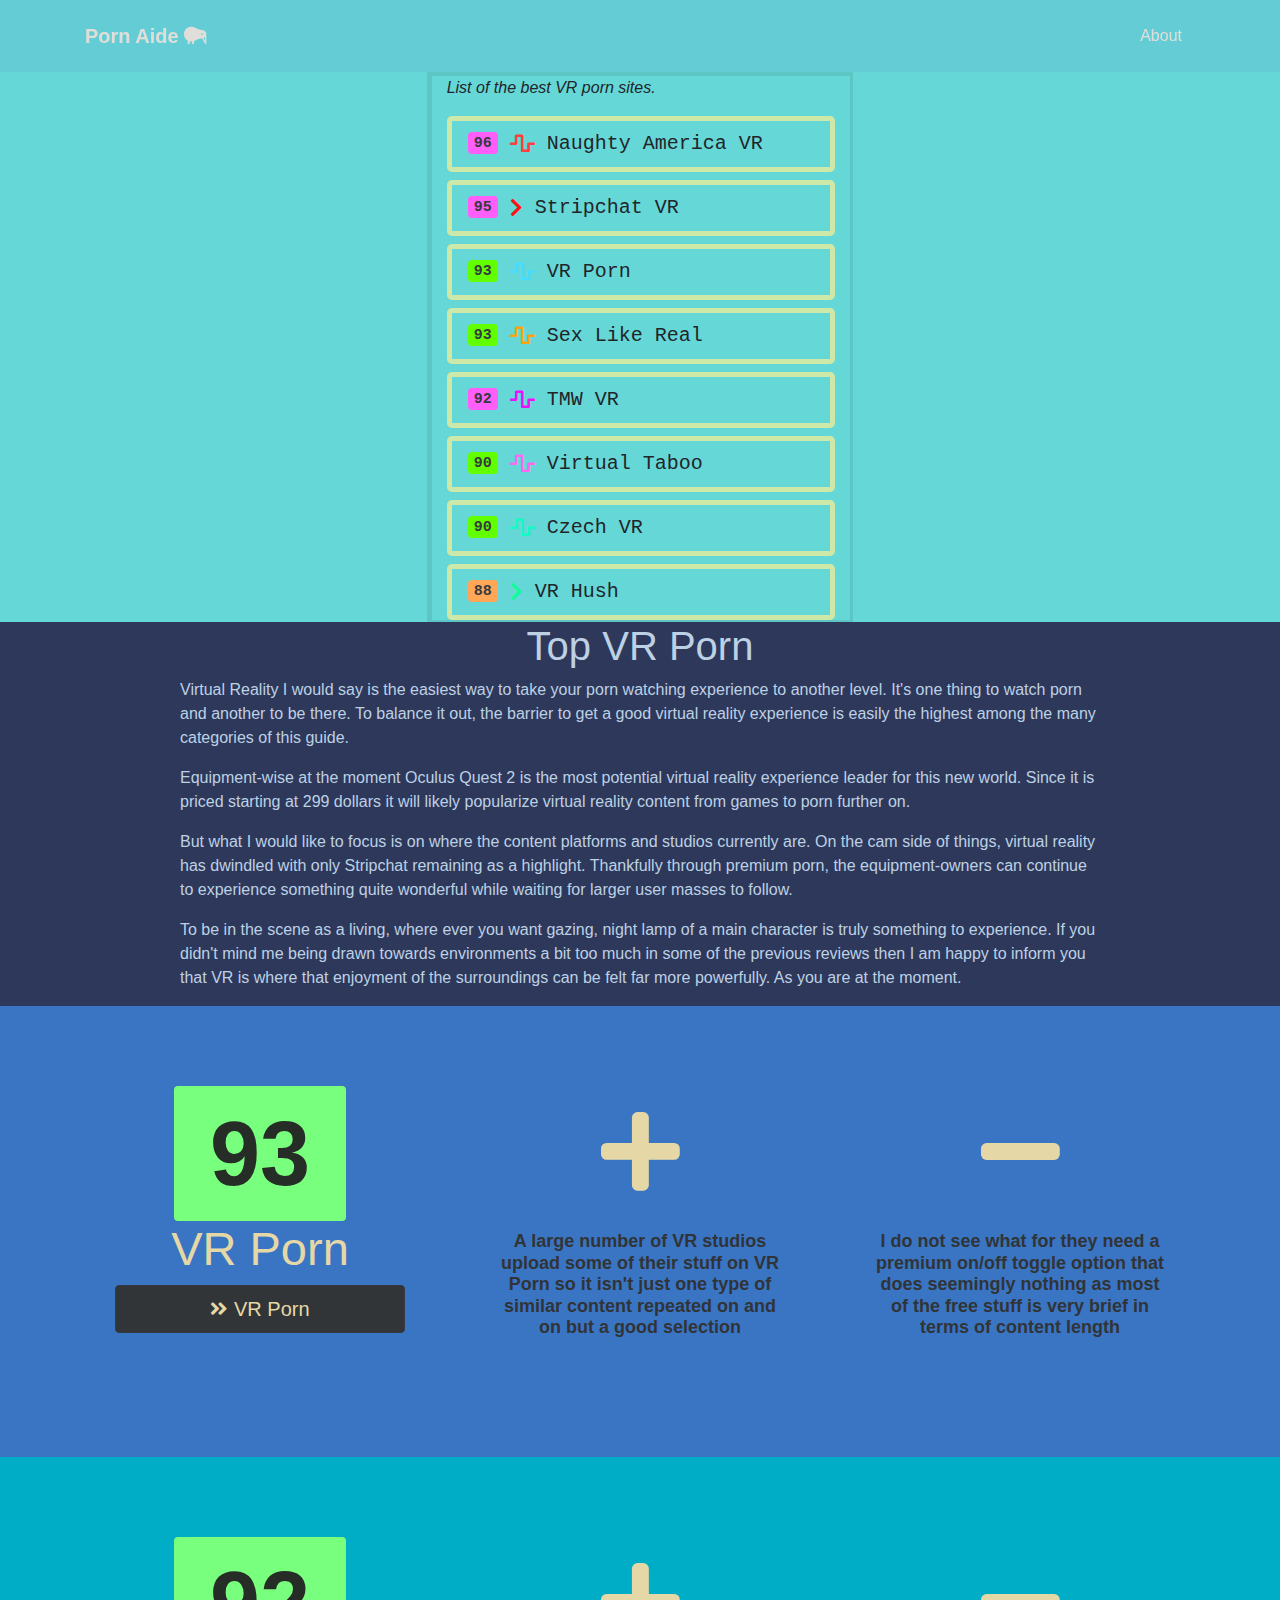
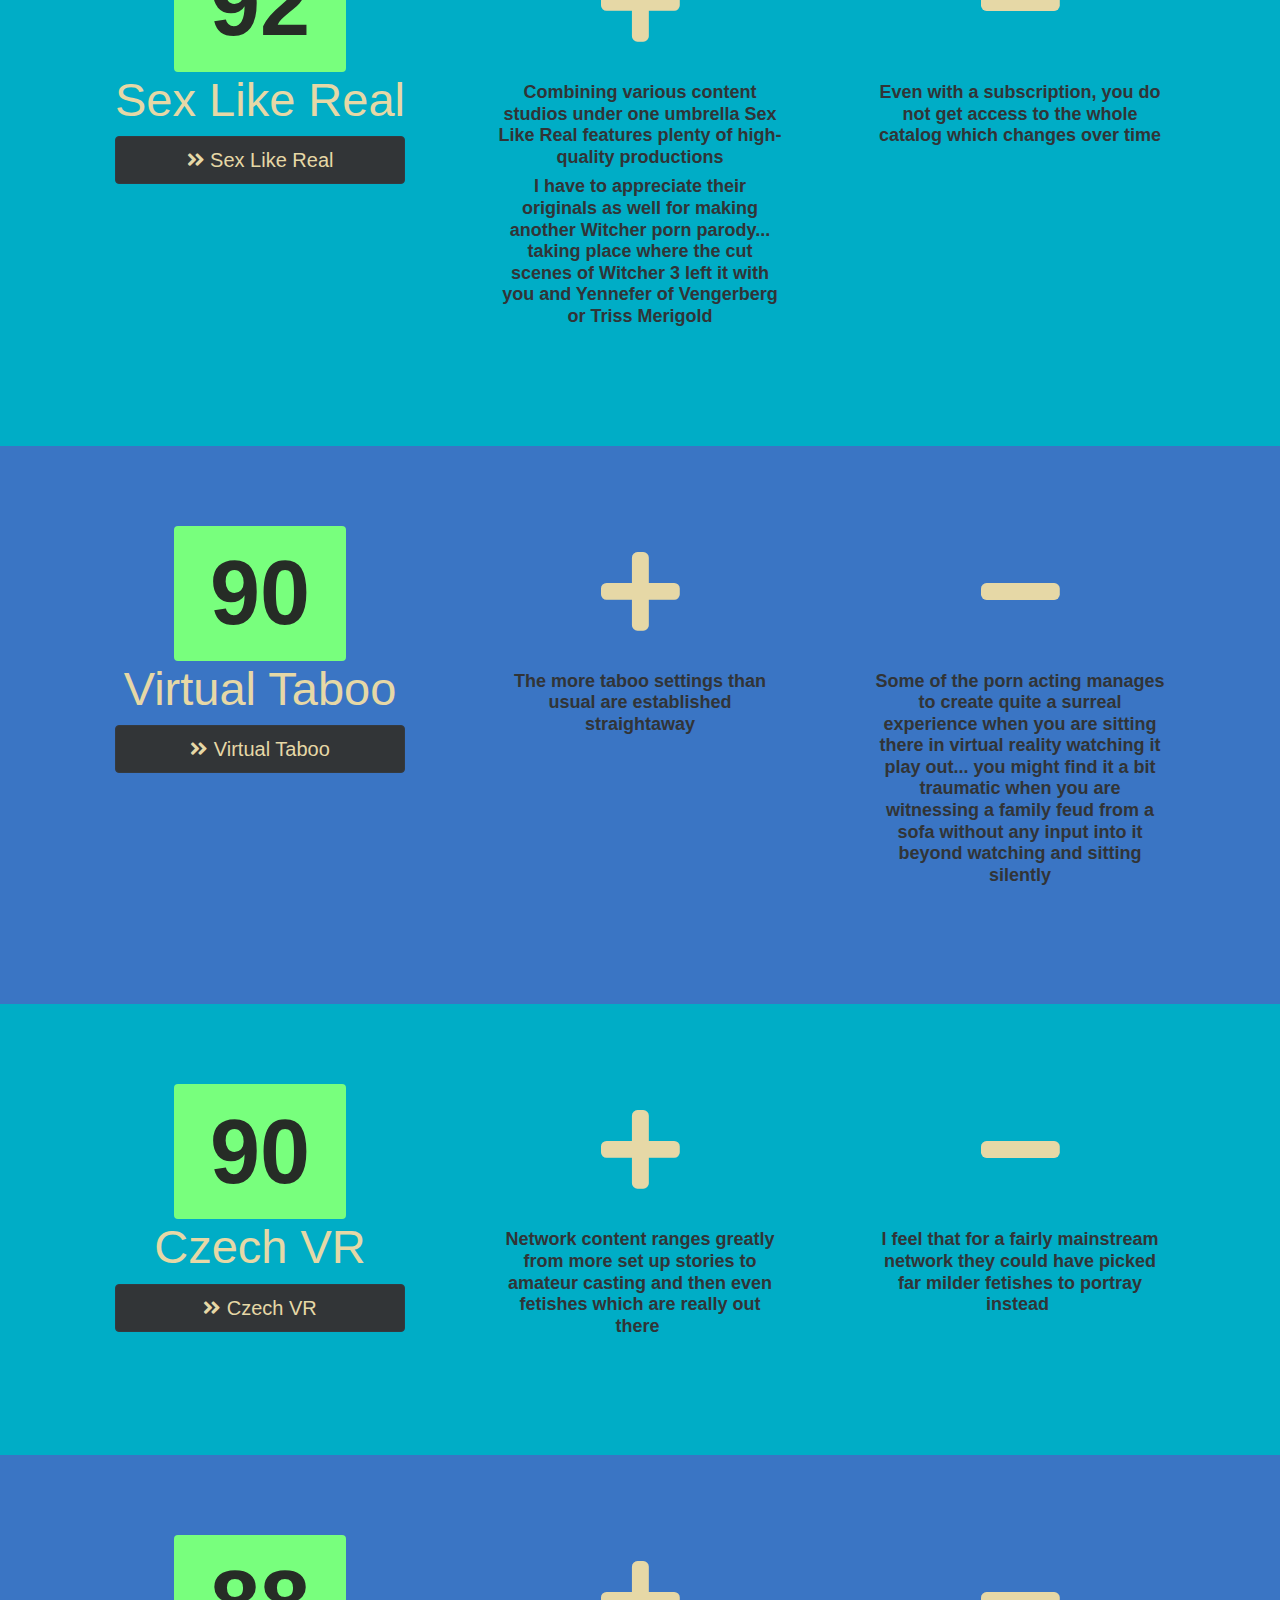
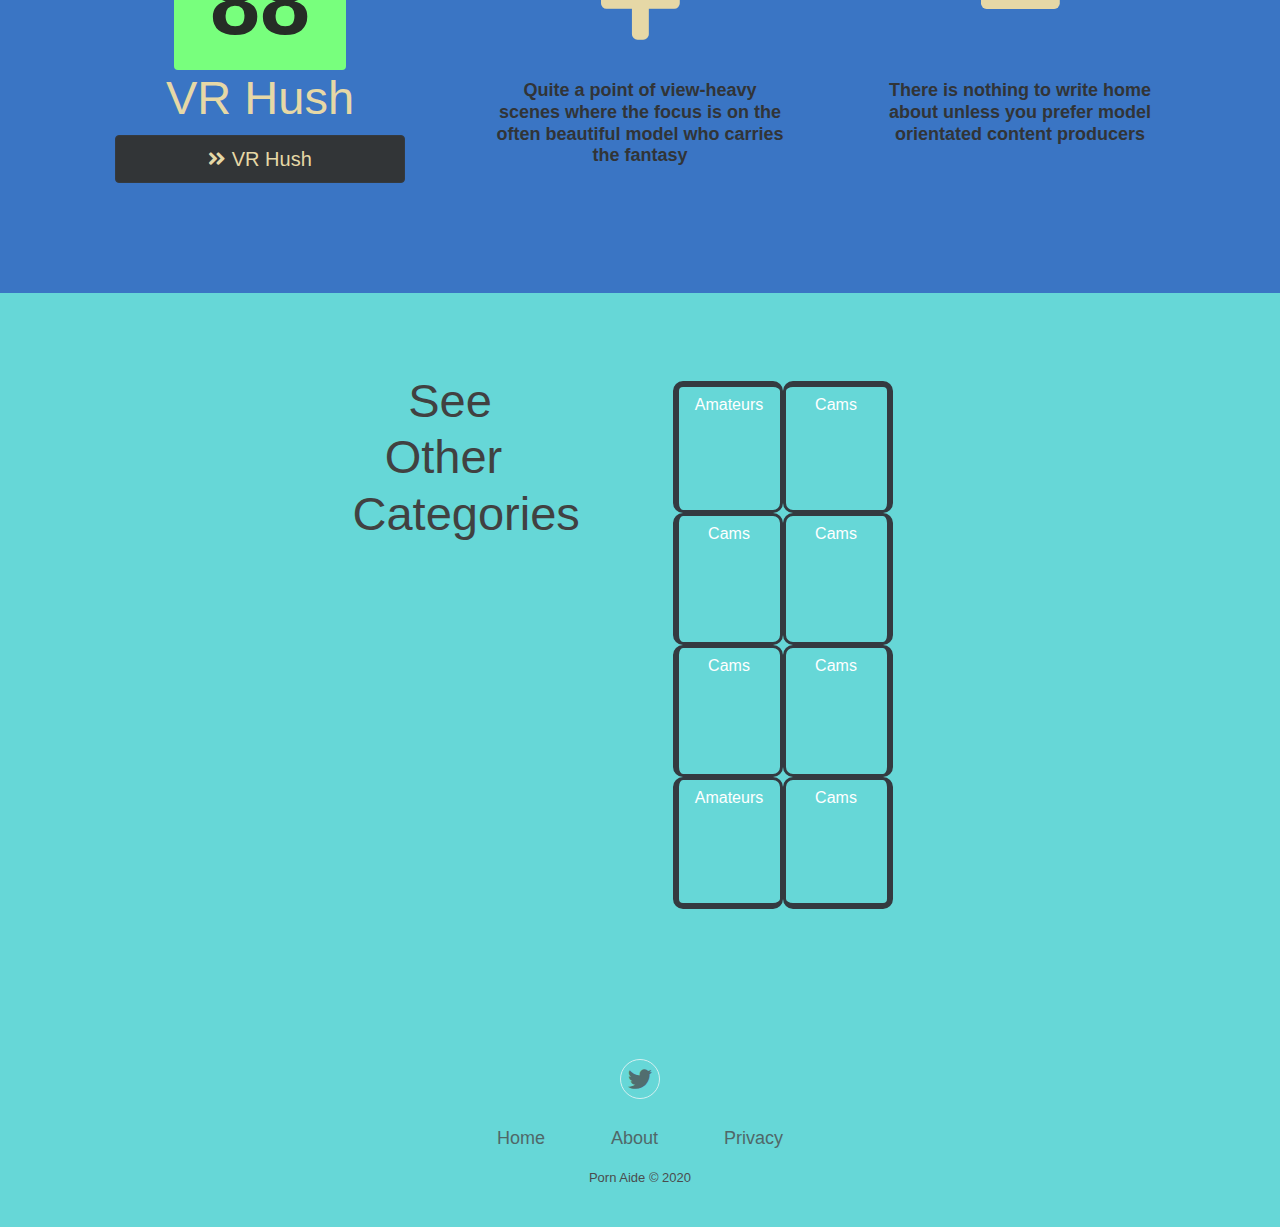
<file: vr.html>
<!DOCTYPE html>
<html>

<head>
    <meta charset="utf-8">
    <meta name="viewport" content="width=device-width, initial-scale=1.0, shrink-to-fit=no">
    <title>Porn Aide || A girl recommends porn</title>
    <meta name="description" content="Porn Aide reviews and scores porn plus other erotic trends.">
    <link rel="icon" type="image/png" sizes="16x16" href="assets/img/favicon-16x16.png">
    <link rel="icon" type="image/png" sizes="32x32" href="assets/img/favicon-32x32.png">
    <link rel="icon" type="image/png" sizes="180x180" href="assets/img/apple-touch-icon.png">
    <link rel="icon" type="image/png" sizes="192x192" href="assets/img/android-chrome-192x192.png">
    <link rel="icon" type="image/png" sizes="512x512" href="assets/img/android-chrome-512x512.png">
    <link rel="stylesheet" href="https://cdnjs.cloudflare.com/ajax/libs/twitter-bootstrap/4.5.2/css/bootstrap.min.css">
    <link rel="stylesheet" href="https://use.fontawesome.com/releases/v5.12.0/css/all.css">
    <link rel="stylesheet" href="assets/css/styles.min.css">
    <link rel="stylesheet" href="https://cdnjs.cloudflare.com/ajax/libs/animate.css/3.5.2/animate.min.css">
</head>

<body style="background: #66d7d7;">
    <nav class="navbar navbar-light navbar-expand-md sticky-top navigation-clean-search" style="background: rgba(78,111,197,0.1);">
        <div class="container"><a class="navbar-brand" href="index.html" style="color: #e0ded9;">Porn Aide&nbsp;<i class="fas fa-kiwi-bird" style="color: #e0ded9;"></i></a><span></span><button data-toggle="collapse" class="navbar-toggler" data-target="#navcol-2"><span class="sr-only">Toggle navigation</span><span class="navbar-toggler-icon"></span></button>
            <div
                class="collapse navbar-collapse" id="navcol-2">
                <ul class="nav navbar-nav">
                    <li class="nav-item"></li>
                    <li class="nav-item"></li>
                    <li class="nav-item"></li>
                </ul>
                <form class="form-inline mr-auto" target="_self">
                    <div class="form-group"><label for="search-field"></label></div>
                </form><a class="btn btn-outline-link" role="button" style="color: #e0ded9;" href="about.html">About</a></div>
        </div>
    </nav>
    <div class="col-10 col-sm-9 col-md-8 col-lg-5 col-xl-4 offset-1 offset-sm-2 offset-md-2 offset-lg-4 offset-xl-4" style="background-color: rgba(129,142,255,0);border: 4px solid rgba(33,37,41,0.1) ;border-right-width: 3px;border-bottom-width: 2px;border-bottom-style: solid;border-left: 5px solid rgba(33,37,41,0.1) ;">
        <p><em>List of the best VR porn sites.</em><br></p><a class="btn btn-block btn-lg text-monospace d-flex d-sm-flex justify-content-start align-items-center justify-content-sm-start align-items-sm-center justify-content-xl-start align-items-xl-center"
            role="button" data-bs-hover-animate="pulse" href="https://natour.naughtyamerica.com/track/MTIxODMxLjEwMDM2LjguMjkzLjAuMC4wLjAuMA" style="background-color: rgba(24,24,24,0);border: 5px solid rgba(241,237,152,0.75) ;"><span class="badge badge-primary text-dark" style="color: rgb(35,33,33);background: #ff5ef9;">96</span>&nbsp; <i class="fas fa-wave-square" style="color: #ff3e3e;"></i>&nbsp;Naughty America VR&nbsp;</a>
        <a
            class="btn btn-block btn-lg text-monospace d-flex d-sm-flex justify-content-start align-items-center justify-content-sm-start align-items-sm-center justify-content-xl-start align-items-xl-center" role="button" data-bs-hover-animate="pulse" style="background-color: rgba(24,24,24,0);border: 5px solid rgba(241,237,152,0.75) ;"
            href="https://rebrand.ly/StripChataide"><span class="badge badge-primary text-dark" style="color: rgb(35,33,33);background: #ff5ef9;">95</span>&nbsp;<i class="fas fa-chevron-right" style="color: #ff1111;"></i>&nbsp;Stripchat VR&nbsp;</a><a class="btn btn-block btn-lg text-monospace d-flex d-sm-flex justify-content-start align-items-center justify-content-sm-start align-items-sm-center justify-content-xl-start align-items-xl-center"
                role="button" data-bs-hover-animate="pulse" href="https://vrporn.com/?a=1109378" style="background-color: rgba(24,24,24,0);border: 5px solid rgba(241,237,152,0.75) ;"><span class="badge badge-primary text-dark" style="background-color: #61ff00;color: rgb(35,33,33);">93</span>&nbsp; <i class="fas fa-wave-square" style="color: #44ddff;"></i>&nbsp;VR Porn</a>
            <a
                class="btn btn-block btn-lg text-monospace d-flex d-sm-flex justify-content-start align-items-center justify-content-sm-start align-items-sm-center justify-content-xl-start align-items-xl-center" role="button" data-bs-hover-animate="pulse"
                href="https://www.sexlikereal.com/?a=5f637e659736fe419877eb72" style="background-color: rgba(24,24,24,0);border: 5px solid rgba(241,237,152,0.75) ;"><span class="badge badge-primary text-dark" style="background-color: #61ff00;color: rgb(35,33,33);">93</span>&nbsp; <i class="fas fa-wave-square" style="color: #fca311;"></i>&nbsp;Sex Like Real</a><a class="btn btn-block btn-lg text-monospace d-flex d-sm-flex justify-content-start align-items-center justify-content-sm-start align-items-sm-center justify-content-xl-start align-items-xl-center"
                    role="button" data-bs-hover-animate="pulse" href="https://secure.tmwvrnet.com/track/MzAxNDQ3LjUuNDQuNDQuMC4wLjAuMC4w" style="background-color: rgba(24,24,24,0);border: 5px solid rgba(241,237,152,0.75) ;"><span class="badge badge-primary text-dark" style="color: rgb(35,33,33);background: #ff5ef9;">92</span>&nbsp; <i class="fas fa-wave-square" style="color: #e911fc;"></i>&nbsp;TMW VR&nbsp;</a>
                <a
                    class="btn btn-block btn-lg text-monospace d-flex d-sm-flex justify-content-start align-items-center justify-content-sm-start align-items-sm-center justify-content-xl-start align-items-xl-center" role="button" data-bs-hover-animate="pulse"
                    href="https://join.virtualtaboo.com/track/MzM1LjEuMS4xLjAuMC4wLjAuMA" style="background-color: rgba(24,24,24,0);border: 5px solid rgba(241,237,152,0.75) ;"><span class="badge badge-primary text-dark" style="background-color: #61ff00;color: rgb(35,33,33);">90</span>&nbsp; <i class="fas fa-wave-square" style="color: #ff6bf0;"></i>&nbsp;Virtual Taboo</a><a class="btn btn-block btn-lg text-monospace d-flex d-sm-flex justify-content-start align-items-center justify-content-sm-start align-items-sm-center justify-content-xl-start align-items-xl-center"
                        role="button" data-bs-hover-animate="pulse" href="http://join.czechvr.com/track/NzkyLjUuMTAuMTEuMC4wLjAuMC4w" style="background-color: rgba(24,24,24,0);border: 5px solid rgba(241,237,152,0.75) ;"><span class="badge badge-primary text-dark" style="background-color: #61ff00;color: rgb(35,33,33);">90</span>&nbsp; <i class="fas fa-wave-square" style="color: #11fcc4;"></i>&nbsp;Czech VR</a>
                    <a
                        class="btn btn-block btn-lg text-monospace d-flex d-sm-flex justify-content-start align-items-center justify-content-sm-start align-items-sm-center justify-content-xl-start align-items-xl-center" role="button" data-bs-hover-animate="pulse"
                        href="https://access.vrhush.com/track/MzAwMDA3MzMuMy43MS4xODQuMC4wLjAuMC4w" style="background-color: rgba(24,24,24,0);border: 5px solid rgba(241,237,152,0.75) ;"><span class="badge badge-primary text-dark" style="color: rgb(35,33,33);background: #ffa757;">88</span>&nbsp; <i class="fas fa-chevron-right" style="color: #11fc99;"></i>&nbsp;VR Hush</a>
    </div>
    <div style="background-color: #2e385b;color: rgb(189,209,228);">
        <div class="container">
            <div class="row">
                <div class="col-md-12 col-xl-10 offset-xl-1">
                    <h1 class="d-flex d-sm-flex d-xl-flex justify-content-center justify-content-sm-center justify-content-xl-center">Top VR Porn</h1>
                    <p>Virtual Reality I would say is the easiest way to take your porn watching experience to another level. It's one thing to watch porn and another to be there. To balance it out, the barrier to get a good virtual reality experience is
                        easily the highest among the many categories of this guide.</p>
                    <p>Equipment-wise at the moment Oculus Quest 2 is the most potential virtual reality experience leader for this new world. Since it is priced starting at 299 dollars it will likely popularize virtual reality content from games to porn
                        further on.</p>
                    <p>But what I would like to focus is on where the content platforms and studios currently are. On the cam side of things, virtual reality has dwindled with only Stripchat remaining as a highlight. Thankfully through premium porn, the
                        equipment-owners can continue to experience something quite wonderful while waiting for larger user masses to follow.</p>
                    <p>To be in the scene as a living, where ever you want gazing, night lamp of a main character is truly something to experience. If you didn't mind me being drawn towards environments a bit too much in some of the previous reviews then
                        I am happy to inform you that VR is where that enjoyment of the surroundings can be felt far more powerfully. As you are at the moment.</p>
                    <p></p>
                </div>
            </div>
        </div>
    </div>
    <div class="features-boxed" style="background-color: #3a75c4;">
        <div class="container">
            <div class="intro"></div>
            <div class="row justify-content-center features" style="background-color: rgba(100,144,255,0);">
                <div class="col-12 col-sm-8 col-md-5 col-lg-4 offset-sm-1 offset-lg-0 offset-xl-0 item">
                    <div class="box" style="background-color: rgba(255,255,255,0);"><span class="badge badge-primary" style="font-size: 90px;color: rgb(38,44,38);background-color: rgb(120,255,125);">93</span>
                        <h1 class="text-center" style="font-size: 47px;color: rgb(230,216,166);">VR Porn</h1><a class="btn btn-primary btn-block btn-lg border rounded border-dark" role="button" href="https://vrporn.com/?a=1109378" style="background-color: rgb(50,53,55);border-style: none;color: rgb(230,216,166);"><i class="fas fa-angle-double-right"></i>&nbsp;VR Porn</a></div>
                </div>
                <div class="col-sm-6 col-md-5 col-lg-4 item">
                    <div class="box" style="background-color: rgba(255,255,255,0);"><i class="fas fa-plus icon" style="font-size: 90px;color: #e6d8a6;"></i>
                        <h3 class="name">A large number of VR studios upload some of their stuff on VR Porn so it isn't just one type of similar content repeated on and on but a good selection</h3>
                    </div>
                </div>
                <div class="col-sm-6 col-md-5 col-lg-4 item">
                    <div class="box" style="background-color: rgba(255,255,255,0);"><i class="fas fa-minus icon" style="font-size: 90px;color: rgb(230,216,166);"></i>
                        <h3 class="name">I do not see what for they need a premium on/off toggle option that does seemingly nothing as most of the free stuff is very brief in terms of content length</h3>
                        <h3 class="name"></h3>
                    </div>
                </div>
            </div>
        </div>
    </div>
    <div class="features-boxed" style="background: #00adc6;">
        <div class="container">
            <div class="intro"></div>
            <div class="row justify-content-center features" style="background-color: rgba(100,144,255,0);">
                <div class="col-12 col-sm-8 col-md-5 col-lg-4 offset-sm-1 offset-lg-0 offset-xl-0 item">
                    <div class="box" style="background-color: rgba(255,255,255,0);"><span class="badge badge-primary" style="font-size: 90px;color: rgb(38,44,38);background-color: rgb(120,255,125);">92</span>
                        <h1 class="text-center" style="font-size: 47px;color: rgb(230,216,166);">Sex Like Real</h1><a class="btn btn-primary btn-block btn-lg border rounded border-dark" role="button" href="https://www.sexlikereal.com/?a=5f637e659736fe419877eb72" style="background-color: rgb(50,53,55);border-style: none;color: rgb(230,216,166);"><i class="fas fa-angle-double-right"></i>&nbsp;Sex Like Real</a></div>
                </div>
                <div class="col-sm-6 col-md-5 col-lg-4 item">
                    <div class="box" style="background-color: rgba(255,255,255,0);"><i class="fas fa-plus icon" style="font-size: 90px;color: #e6d8a6;"></i>
                        <h3 class="name">Combining various content studios under one umbrella Sex Like Real features plenty of high-quality productions</h3>
                        <h3 class="name">I have to appreciate their originals as well for making another Witcher porn parody... taking place where the cut scenes of Witcher 3 left it with you and Yennefer of Vengerberg or Triss Merigold</h3>
                    </div>
                </div>
                <div class="col-sm-6 col-md-5 col-lg-4 item">
                    <div class="box" style="background-color: rgba(255,255,255,0);"><i class="fas fa-minus icon" style="font-size: 90px;color: rgb(230,216,166);"></i>
                        <h3 class="name">Even with a subscription, you do not get access to the whole catalog which changes over time</h3>
                        <h3 class="name"></h3>
                    </div>
                </div>
            </div>
        </div>
    </div>
    <div class="features-boxed" style="background-color: #3a75c4;">
        <div class="container">
            <div class="intro"></div>
        </div>
    </div>
    <div class="features-boxed" style="background-color: #3a75c4;">
        <div class="container">
            <div class="intro"></div>
            <div class="row justify-content-center features" style="background-color: rgba(100,144,255,0);">
                <div class="col-12 col-sm-8 col-md-5 col-lg-4 offset-sm-1 offset-lg-0 offset-xl-0 item">
                    <div class="box" style="background-color: rgba(255,255,255,0);"><span class="badge badge-primary" style="font-size: 90px;color: rgb(38,44,38);background-color: rgb(120,255,125);">90</span>
                        <h1 class="text-center" style="font-size: 47px;color: rgb(230,216,166);">Virtual Taboo</h1><a class="btn btn-primary btn-block btn-lg border rounded border-dark" role="button" href="https://join.virtualtaboo.com/track/MzM1LjEuMS4xLjAuMC4wLjAuMA" style="background-color: rgb(50,53,55);border-style: none;color: rgb(230,216,166);"><i class="fas fa-angle-double-right"></i>&nbsp;Virtual Taboo</a></div>
                </div>
                <div class="col-sm-6 col-md-5 col-lg-4 item">
                    <div class="box" style="background-color: rgba(255,255,255,0);"><i class="fas fa-plus icon" style="font-size: 90px;color: #e6d8a6;"></i>
                        <h3 class="name">The more taboo settings than usual are established straightaway</h3>
                    </div>
                </div>
                <div class="col-sm-6 col-md-5 col-lg-4 item">
                    <div class="box" style="background-color: rgba(255,255,255,0);"><i class="fas fa-minus icon" style="font-size: 90px;color: rgb(230,216,166);"></i>
                        <h3 class="name">Some of the porn acting manages to create quite a surreal experience when you are sitting there in virtual reality watching it play out... you might find it a bit traumatic when you are witnessing a family feud from a sofa without
                            any input into it beyond watching and sitting silently</h3>
                        <h3 class="name"></h3>
                    </div>
                </div>
            </div>
        </div>
    </div>
    <div class="features-boxed" style="background: #00adc6;">
        <div class="container">
            <div class="intro"></div>
            <div class="row justify-content-center features" style="background-color: rgba(100,144,255,0);">
                <div class="col-12 col-sm-8 col-md-5 col-lg-4 offset-sm-1 offset-lg-0 offset-xl-0 item">
                    <div class="box" style="background-color: rgba(255,255,255,0);"><span class="badge badge-primary" style="font-size: 90px;color: rgb(38,44,38);background-color: rgb(120,255,125);">90</span>
                        <h1 class="text-center" style="font-size: 47px;color: rgb(230,216,166);">Czech VR</h1><a class="btn btn-primary btn-block btn-lg border rounded border-dark" role="button" href="http://join.czechvr.com/track/NzkyLjUuMTAuMTEuMC4wLjAuMC4w" style="background-color: rgb(50,53,55);border-style: none;color: rgb(230,216,166);"><i class="fas fa-angle-double-right"></i>&nbsp;Czech VR</a></div>
                </div>
                <div class="col-sm-6 col-md-5 col-lg-4 item">
                    <div class="box" style="background-color: rgba(255,255,255,0);"><i class="fas fa-plus icon" style="font-size: 90px;color: #e6d8a6;"></i>
                        <h3 class="name">Network content ranges greatly from more set up stories to amateur casting and then even fetishes which are really out there&nbsp;</h3>
                    </div>
                </div>
                <div class="col-sm-6 col-md-5 col-lg-4 item">
                    <div class="box" style="background-color: rgba(255,255,255,0);"><i class="fas fa-minus icon" style="font-size: 90px;color: rgb(230,216,166);"></i>
                        <h3 class="name">I feel that for a fairly mainstream network they could have picked far milder fetishes to portray instead&nbsp;</h3>
                        <h3 class="name"></h3>
                    </div>
                </div>
            </div>
        </div>
    </div>
    <div class="features-boxed" style="background-color: #3a75c4;">
        <div class="container">
            <div class="intro"></div>
            <div class="row justify-content-center features" style="background-color: rgba(100,144,255,0);">
                <div class="col-12 col-sm-8 col-md-5 col-lg-4 offset-sm-1 offset-lg-0 offset-xl-0 item">
                    <div class="box" style="background-color: rgba(255,255,255,0);"><span class="badge badge-primary" style="font-size: 90px;color: rgb(38,44,38);background-color: rgb(120,255,125);">88</span>
                        <h1 class="text-center" style="font-size: 47px;color: rgb(230,216,166);">VR Hush</h1><a class="btn btn-primary btn-block btn-lg border rounded border-dark" role="button" href="https://access.vrhush.com/track/MzAwMDA3MzMuMy43MS4xODQuMC4wLjAuMC4w" style="background-color: rgb(50,53,55);border-style: none;color: rgb(230,216,166);"><i class="fas fa-angle-double-right"></i>&nbsp;VR Hush</a></div>
                </div>
                <div class="col-sm-6 col-md-5 col-lg-4 item">
                    <div class="box" style="background-color: rgba(255,255,255,0);"><i class="fas fa-plus icon" style="font-size: 90px;color: #e6d8a6;"></i>
                        <h3 class="name">Quite a point of view-heavy scenes where the focus is on the often beautiful model who carries the fantasy</h3>
                    </div>
                </div>
                <div class="col-sm-6 col-md-5 col-lg-4 item">
                    <div class="box" style="background-color: rgba(255,255,255,0);"><i class="fas fa-minus icon" style="font-size: 90px;color: rgb(230,216,166);"></i>
                        <h3 class="name">There is nothing to write home about unless you prefer model orientated content producers</h3>
                        <h3 class="name"></h3>
                    </div>
                </div>
            </div>
        </div>
    </div>
    <div class="features-boxed" style="background-color: #00adc6;">
        <div class="container">
            <div class="intro"></div>
        </div>
    </div>
    <div class="features-boxed" style="background-color: #00b28c;">
        <div class="container">
            <div class="intro"></div>
        </div>
    </div>
    <div class="features-boxed" style="background-color: #00adc6;">
        <div class="container">
            <div class="intro"></div>
        </div>
    </div>
    <div class="features-boxed" style="background-color: #00b28c;">
        <div class="container">
            <div class="intro"></div>
        </div>
    </div>
    <div class="features-boxed" style="background: rgba(123,0,198,0);">
        <div class="container">
            <div class="intro"></div>
            <div class="row justify-content-center features" style="background-color: rgba(100,144,255,0);">
                <div class="col-sm-7 col-md-5 col-lg-4 col-xl-3 offset-sm-1 offset-lg-0 offset-xl-0 item">
                    <div class="box" style="background-color: rgba(255,255,255,0);">
                        <h3 class="text-center" style="font-size: 47px;color: rgb(65,65,65);">See Other&nbsp; Categories</h3><a href="https://twitter.com/pornaide"></a></div>
                </div>
                <div class="col-11 col-sm-7 col-md-6 col-lg-4 col-xl-4 offset-0 offset-sm-0 offset-xl-0 item">
                    <h4 class="d-flex justify-content-center" style="border-width: 2px;border-style: none;"></h4>
                    <div class="box" style="background-color: rgba(255,255,255,0);"><a class="btn btn-dark" role="button" style="height: 132px;width: 110px;background: rgba(20,133,238,0);border-radius: 10px;border-width: 3px;border-top-width: 6px;border-left-width: 6px;" href="premium.html">Amateurs</a><a class="btn btn-dark"
                            role="button" style="height: 132px;width: 110px;background: rgba(34,34,34,0);border-radius: 10px;border-width: 3px;border-top-width: 6px;border-right-width: 6px;" href="premium.html">Cams</a><a class="btn btn-dark" role="button"
                            style="height: 132px;width: 110px;background: rgba(34,34,34,0);border-radius: 10px;border-width: 3px;border-top-width: 3px;border-right-width: 3px;border-left-width: 6px;" href="premium.html">Cams</a><a class="btn btn-dark" role="button"
                            style="height: 132px;width: 110px;background: rgba(34,34,34,0);border-radius: 10px;border-width: 3px;border-top-width: 3px;border-right-width: 6px;" href="premium.html">Cams</a><a class="btn btn-dark" role="button" style="height: 132px;width: 110px;background: rgba(34,34,34,0);border-radius: 10px;border-width: 3px;border-top-width: 3px;border-right-width: 3px;border-left-width: 6px;"
                            href="premium.html">Cams</a><a class="btn btn-dark" role="button" style="height: 132px;width: 110px;background: rgba(34,34,34,0);border-radius: 10px;border-width: 3px;border-top-width: 3px;border-right-width: 6px;" href="premium.html">Cams</a>
                        <a
                            class="btn btn-dark" role="button" style="height: 132px;width: 110px;background: rgba(20,133,238,0);border-radius: 10px;border-width: 3px;border-top-width: 3px;border-bottom-width: 6px;border-left-width: 6px;" href="premium.html">Amateurs</a><a class="btn btn-dark" role="button" style="height: 132px;width: 110px;background: rgba(34,34,34,0);border-radius: 10px;border-width: 3px;border-top-width: 3px;border-right-width: 6px;border-bottom-width: 6px;" href="premium.html">Cams</a></div>
                </div>
            </div>
        </div>
    </div>
    <div class="footer-basic" style="background: rgba(255,255,255,0);">
        <footer>
            <div class="social"><a class="border-light" href="https://twitter.com/Pornaide"><i class="fab fa-twitter"></i></a></div>
            <ul class="list-inline">
                <li class="list-inline-item"><a href="index.html">Home</a></li>
                <li class="list-inline-item"></li>
                <li class="list-inline-item"><a href="about.html">About</a></li>
                <li class="list-inline-item"></li>
                <li class="list-inline-item"><a href="privacy.html">Privacy</a></li>
            </ul>
            <p class="copyright" style="color: rgb(75,76,77);">Porn Aide © 2020</p>
        </footer>
    </div>
    <script src="https://cdnjs.cloudflare.com/ajax/libs/jquery/3.5.1/jquery.min.js"></script>
    <script src="https://cdnjs.cloudflare.com/ajax/libs/twitter-bootstrap/4.5.2/js/bootstrap.bundle.min.js"></script>
    <script src="assets/js/script.min.js"></script>
</body>

</html>
</file>
<file: assets/css/styles.min.css>
.features-boxed{color:#313437;background-color:#eef4f7}.features-boxed p{color:#7d8285}.features-boxed h2{font-weight:700;margin-bottom:40px;padding-top:40px;color:inherit}.features-boxed .intro{font-size:16px;max-width:500px;margin:0 auto}.features-boxed .intro p{margin-bottom:0}.features-boxed .features{padding:50px 0}.features-boxed .item{text-align:center}.features-boxed .item .box{text-align:center;padding:30px;background-color:#fff;margin-bottom:30px}.features-boxed .item .icon{font-size:60px;color:#1485ee;margin-top:20px;margin-bottom:35px}.features-boxed .item .name{font-weight:700;font-size:18px;margin-bottom:8px;margin-top:0;color:inherit}.features-boxed .item .description{font-size:15px;margin-top:15px;margin-bottom:20px}.footer-basic{padding:40px 0;background-color:#fff;color:#4b4c4d}.footer-basic ul{padding:0;list-style:none;text-align:center;font-size:18px;line-height:1.6;margin-bottom:0}.footer-basic li{padding:0 10px}.footer-basic ul a{color:inherit;text-decoration:none;opacity:.8}.footer-basic ul a:hover{opacity:1}.footer-basic .social{text-align:center;padding-bottom:25px}.footer-basic .social>a{font-size:24px;width:40px;height:40px;line-height:40px;display:inline-block;text-align:center;border-radius:50%;border:1px solid #ccc;margin:0 8px;color:inherit;opacity:.75}.footer-basic .social>a:hover{opacity:.9}.footer-basic .copyright{margin-top:15px;text-align:center;font-size:13px;color:#aaa;margin-bottom:0}.navigation-clean-search{background:#fff;padding-top:.75rem;padding-bottom:.75rem;color:#333;border-radius:0;box-shadow:none;border:none;margin-bottom:0}@media (min-width:768px){.navigation-clean-search{padding-top:1rem;padding-bottom:1rem}}.navigation-clean-search .navbar-brand{font-weight:700;color:inherit}.navigation-clean-search .navbar-brand:hover{color:#222}.navigation-clean-search .navbar-toggler{border-color:#ddd;color:#888}.navigation-clean-search .navbar-toggler:focus,.navigation-clean-search .navbar-toggler:hover{background:0 0}.navigation-clean-search .form-inline,.navigation-clean-search .navbar-collapse{border-top-color:#ddd}.navigation-clean-search .navbar-nav a.active,.navigation-clean-search .navbar-nav>.show>a{background:0 0;box-shadow:none}.navigation-clean-search.navbar-light .navbar-nav a.active,.navigation-clean-search.navbar-light .navbar-nav a.active:focus,.navigation-clean-search.navbar-light .navbar-nav a.active:hover{color:#8f8f8f;box-shadow:none;background:0 0;pointer-events:none}.navigation-clean-search.navbar .navbar-nav .nav-link{padding-left:18px;padding-right:18px}.navigation-clean-search.navbar-light .navbar-nav .nav-link{color:#465765}.navigation-clean-search.navbar-light .navbar-nav .nav-link:focus,.navigation-clean-search.navbar-light .navbar-nav .nav-link:hover{color:#37434d!important;background-color:transparent}.navigation-clean-button .action-button:active,.navigation-clean-search .action-button{background:#56c6c6;border-radius:20px;font-size:inherit;color:#fff!important;box-shadow:none;border:none;text-shadow:none;padding:8px 20px;transition:background-color .25s}.navigation-clean-search .action-button:focus,.navigation-clean-search .action-button:hover{background:#66d7d7}.navigation-clean-search .form-inline label{color:#ccc}.navigation-clean-search .form-inline .search-field{background:0 0;border:none;border-bottom:1px solid transparent;border-radius:0;color:#ccc;box-shadow:none;color:inherit;transition:border-bottom-color .3s}@media (max-width:767px){.features-boxed h2{margin-bottom:25px;padding-top:25px;font-size:24px}.navigation-clean-search .form-inline .search-field{display:inline-block;width:80%}}.navigation-clean-search .form-inline .search-field:focus{border-bottom:1px solid #ccc}
</file>
